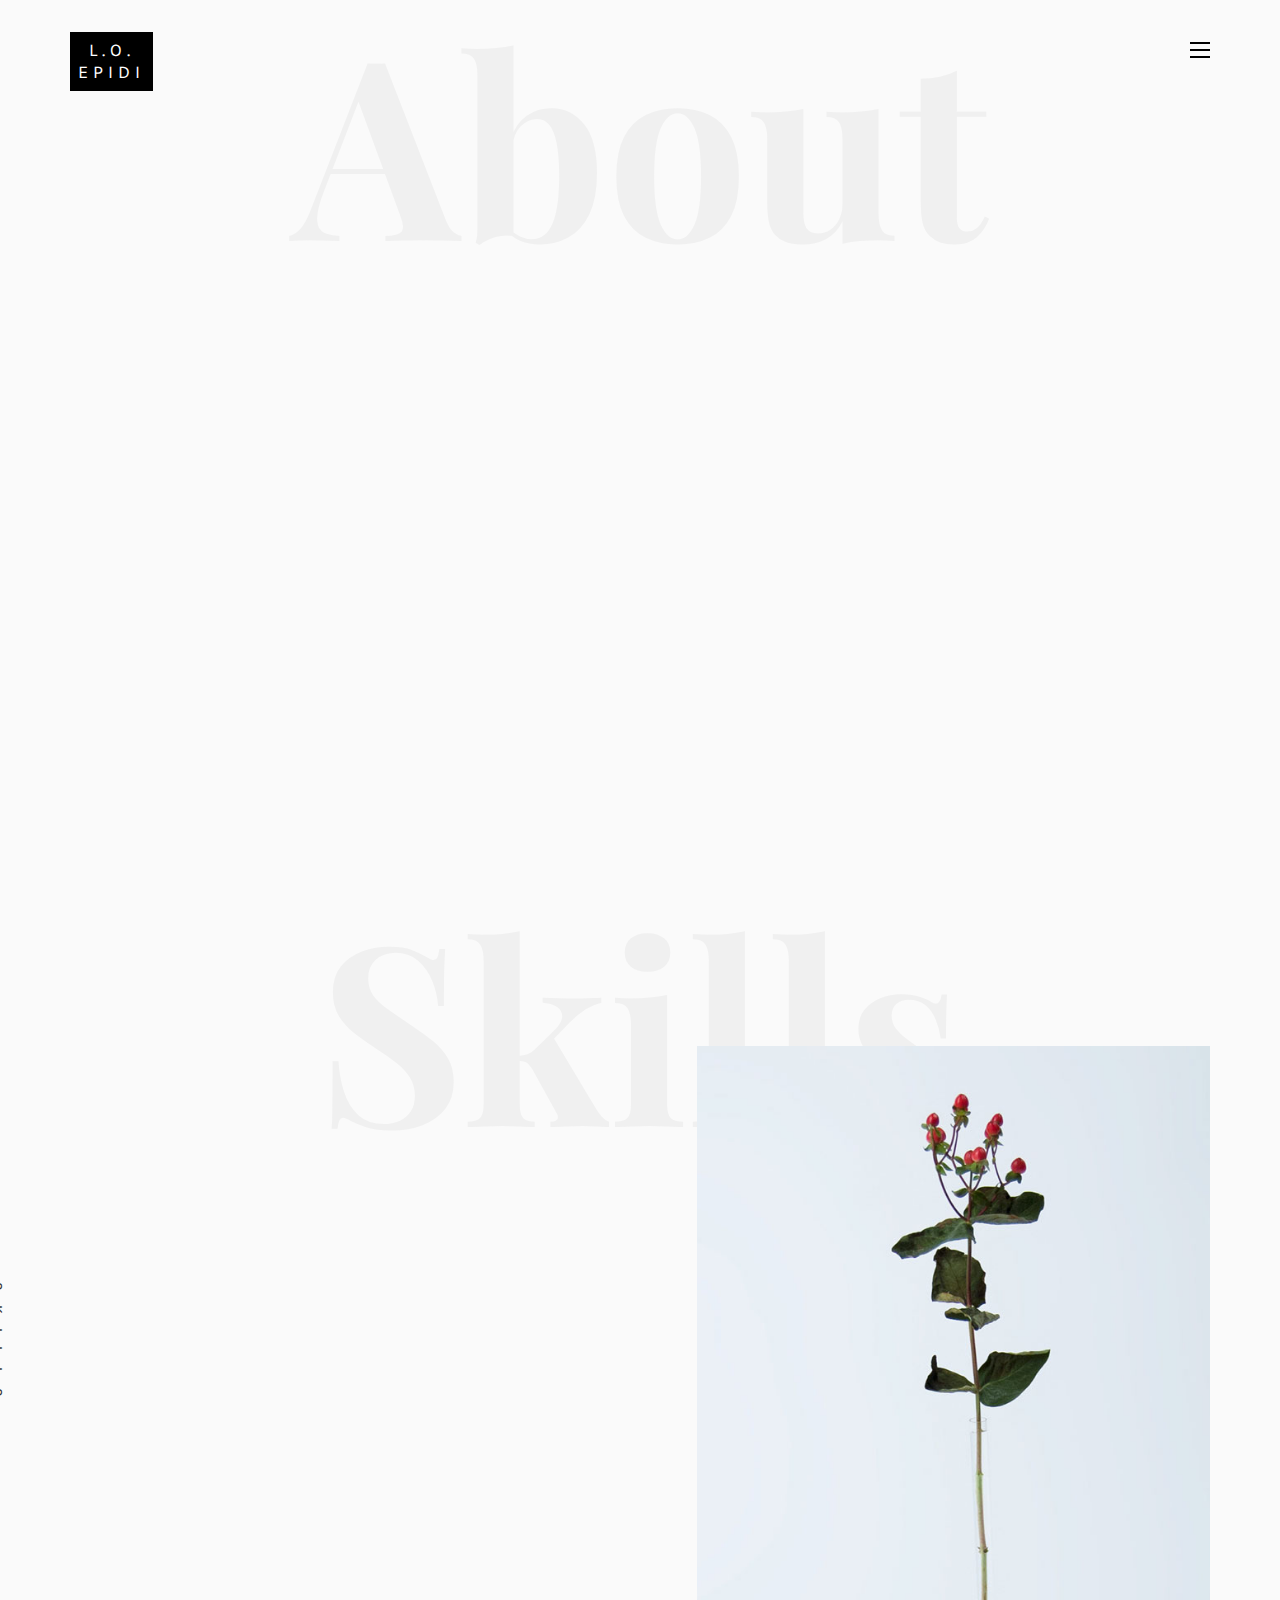
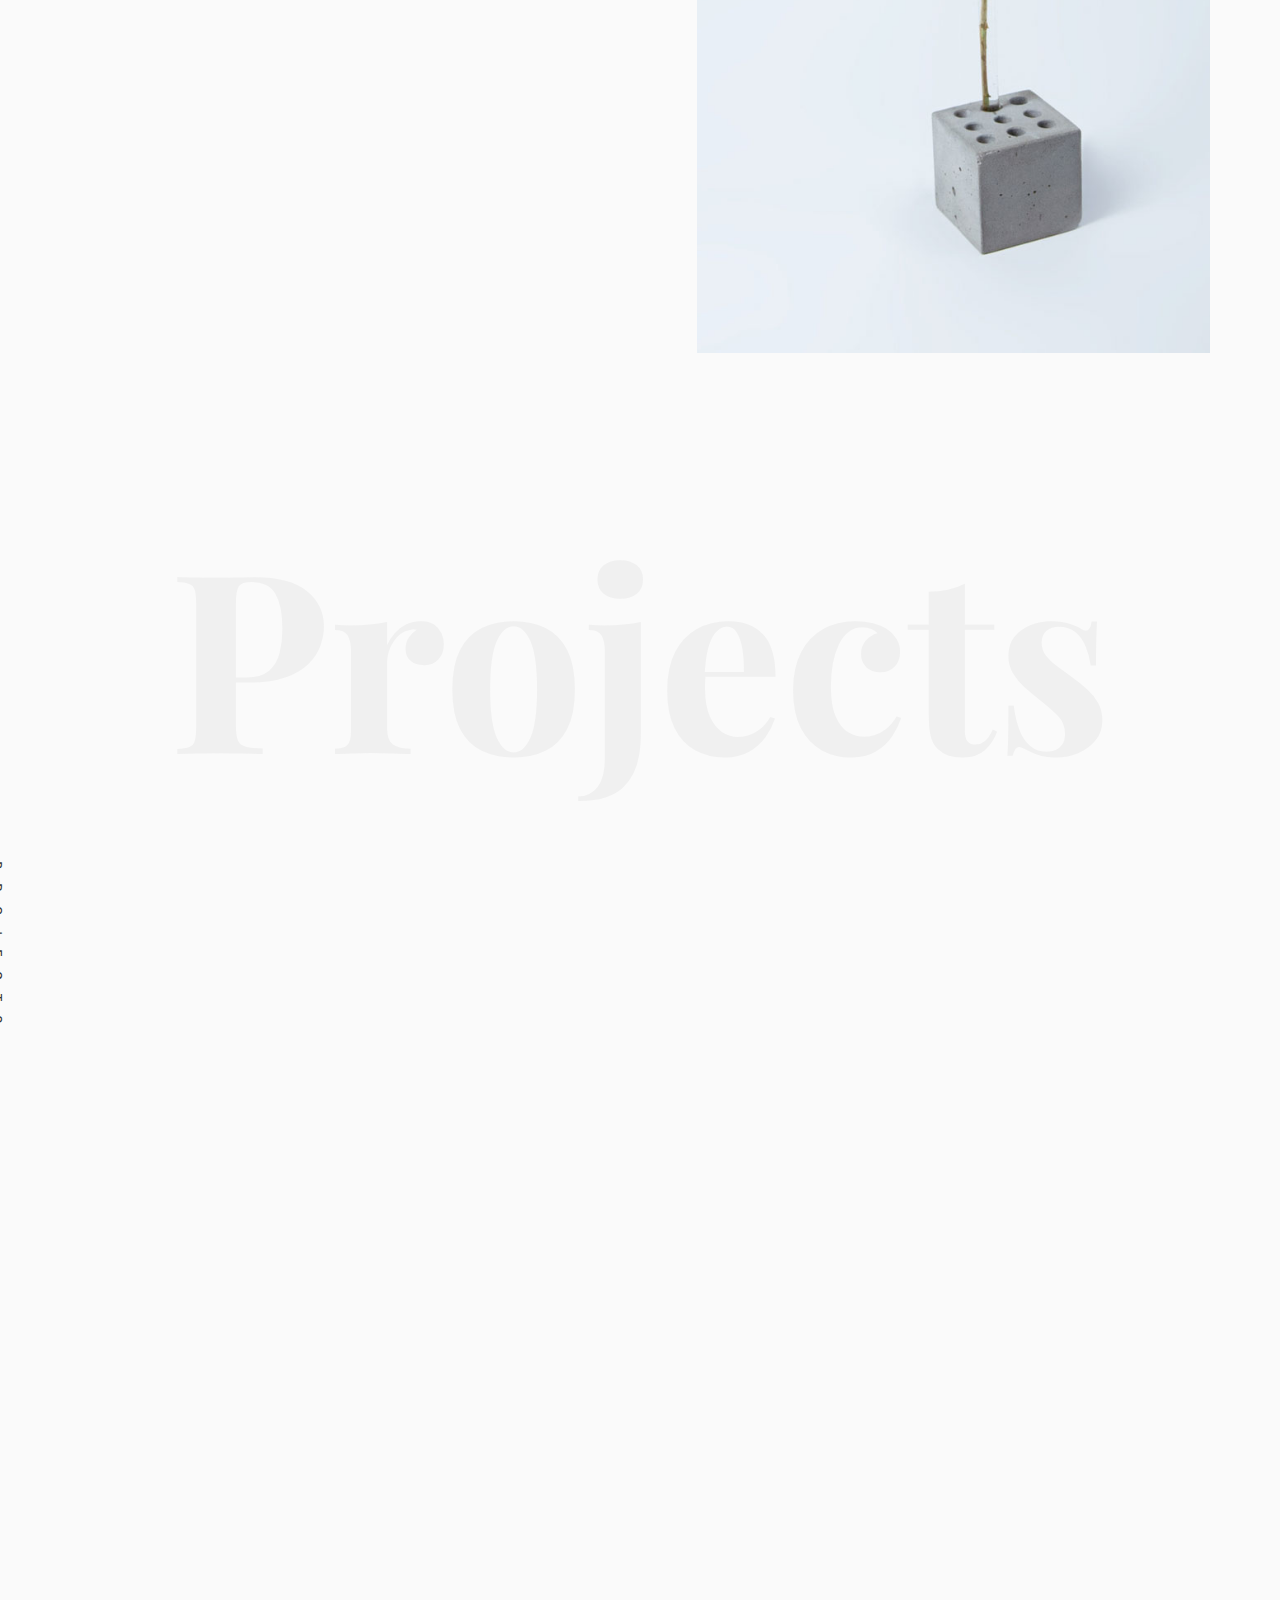
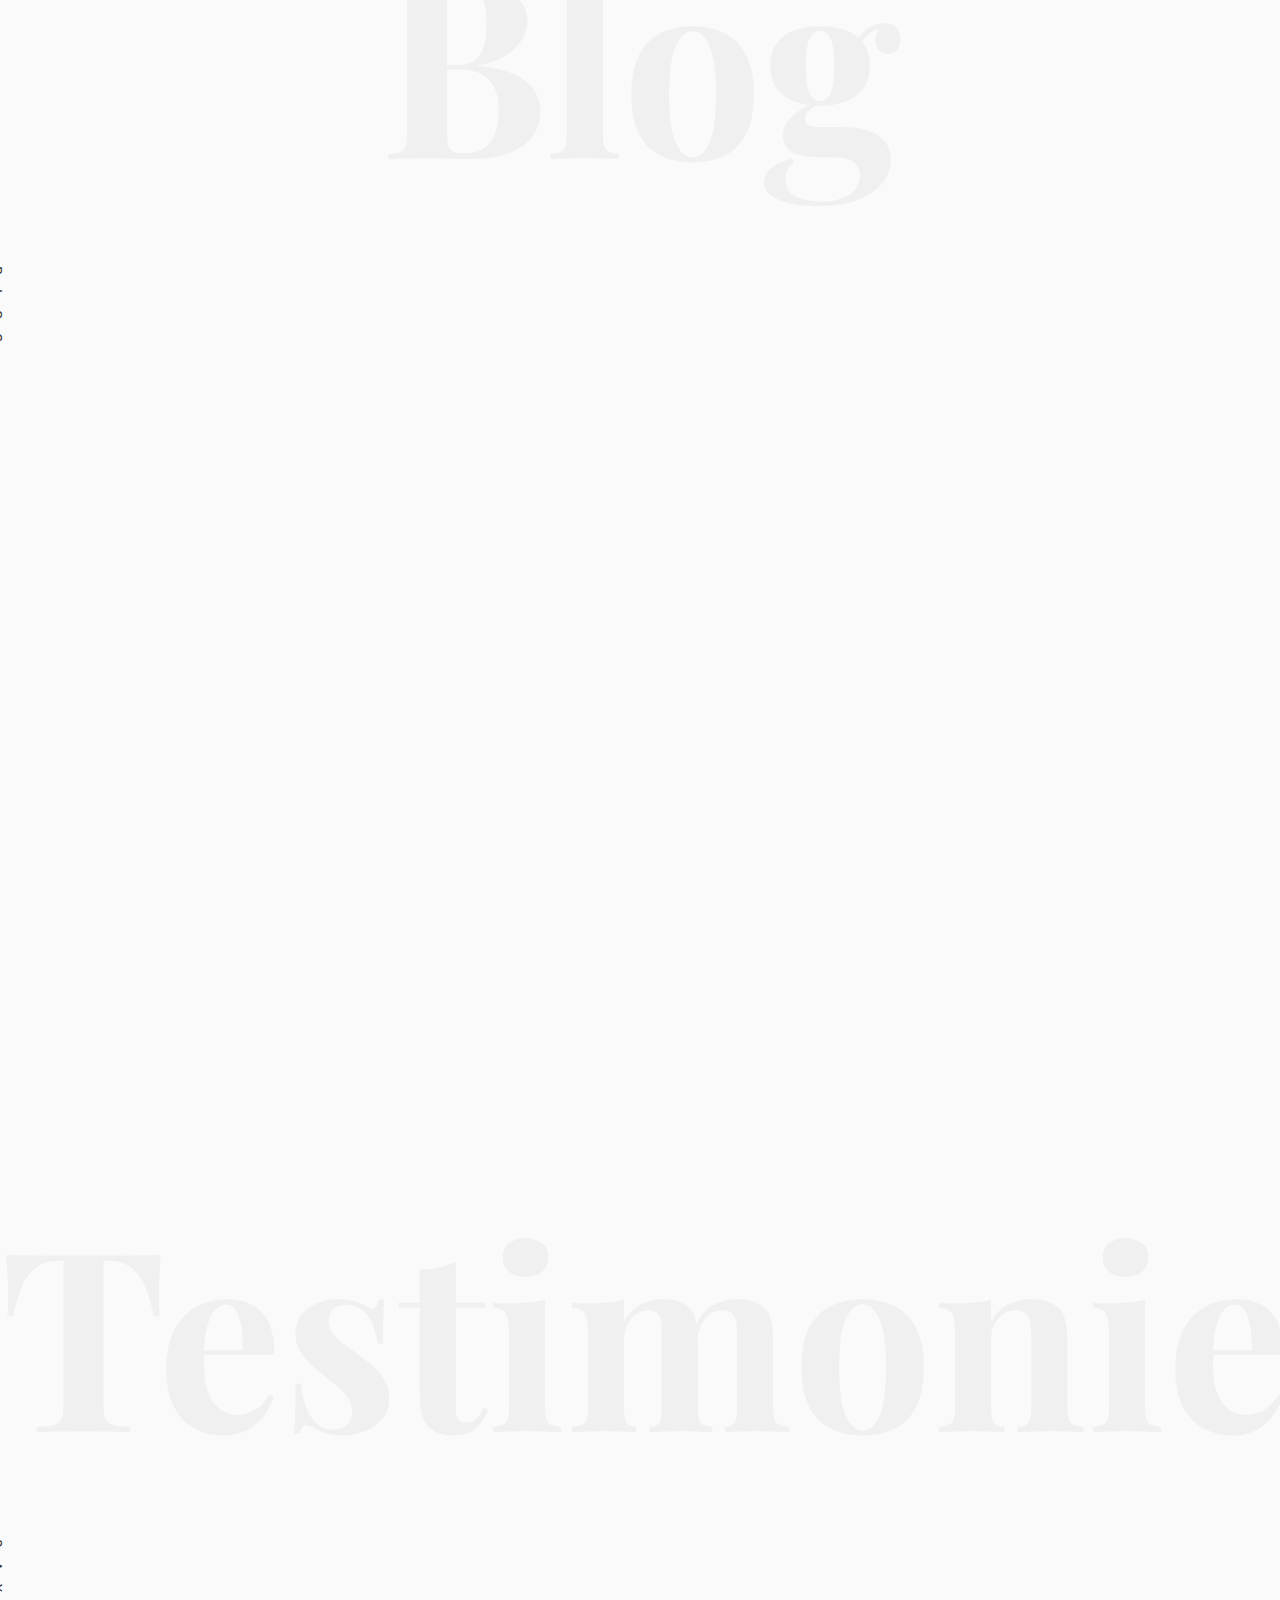
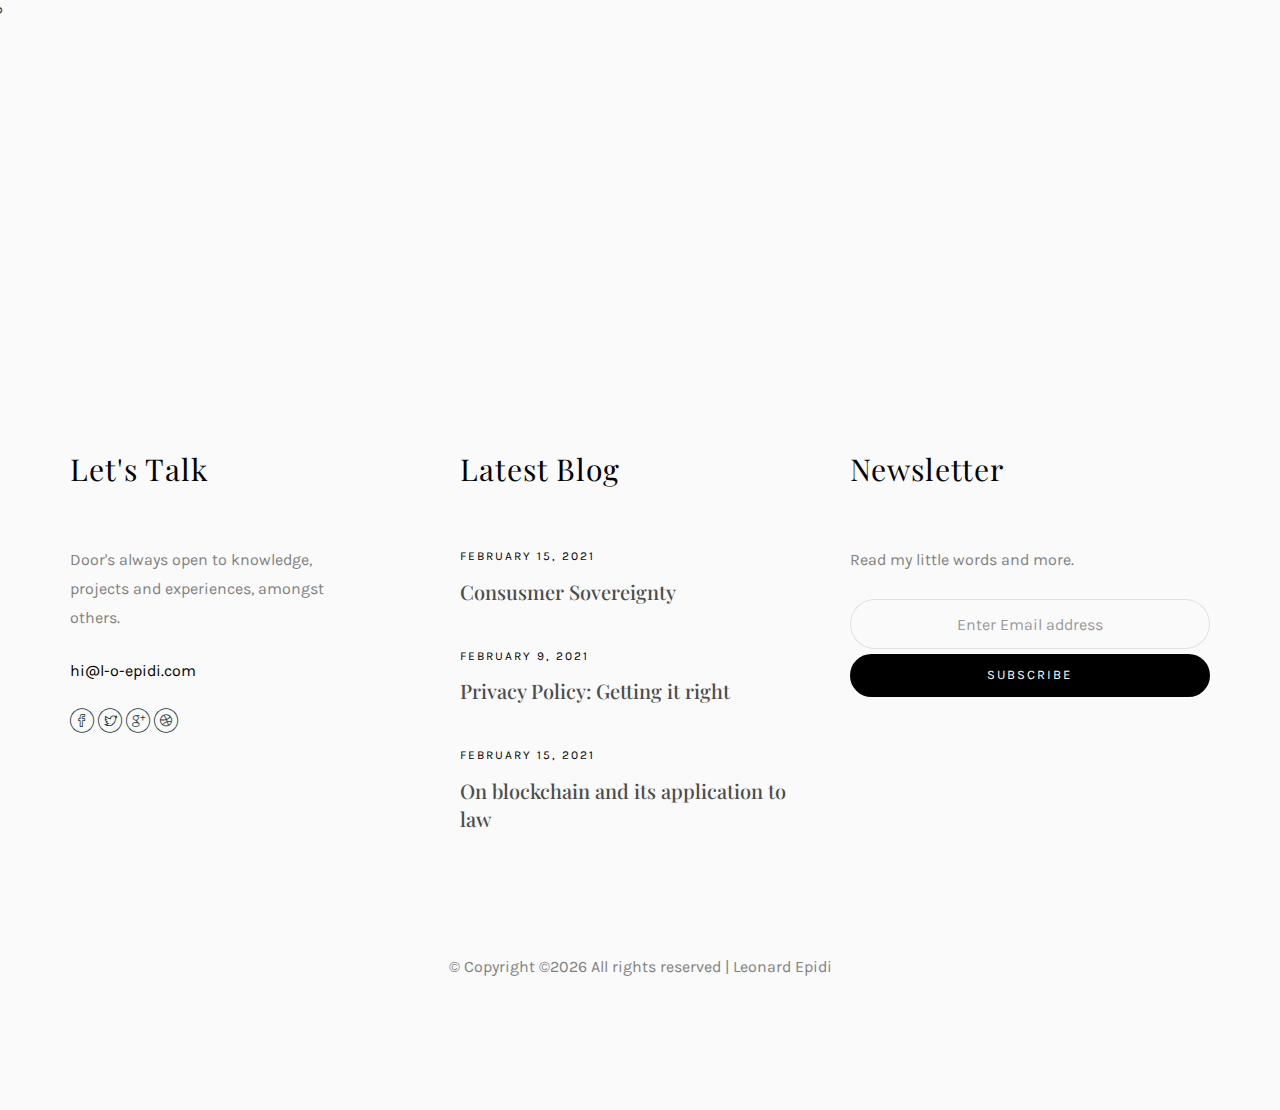
<file: index.html>
<!DOCTYPE HTML>
<html>
	<head>
	<meta charset="utf-8">
	<meta http-equiv="X-UA-Compatible" content="IE=edge">
	<title>Leonard Epidi - Home</title>
	<meta name="viewport" content="width=device-width, initial-scale=1">
	<meta name="description" content="" />
	<meta name="keywords" content="" />
	<meta name="author" content="" />

  <!-- Facebook and Twitter integration -->
	<meta property="og:title" content=""/>
	<meta property="og:image" content=""/>
	<meta property="og:url" content=""/>
	<meta property="og:site_name" content=""/>
	<meta property="og:description" content=""/>
	<meta name="twitter:title" content="" />
	<meta name="twitter:image" content="" />
	<meta name="twitter:url" content="" />
	<meta name="twitter:card" content="" />

	<!-- Place favicon.ico and apple-touch-icon.png in the root directory -->
	<link rel="shortcut icon" href="favicon.ico">

	<link href="https://fonts.googleapis.com/css?family=Karla:400,700" rel="stylesheet">
	<link href="https://fonts.googleapis.com/css?family=Playfair+Display:400,400i,700" rel="stylesheet">
	
	<!-- Animate.css -->
	<link rel="stylesheet" href="css/animate.css">
	<!-- Icomoon Icon Fonts-->
	<link rel="stylesheet" href="css/icomoon.css">
	<!-- Bootstrap  -->
	<link rel="stylesheet" href="css/bootstrap.css">
	<!-- Owl Carousel -->
	<link rel="stylesheet" href="css/owl.carousel.min.css">
	<link rel="stylesheet" href="css/owl.theme.default.min.css">
	<!-- Magnific Popup -->
	<link rel="stylesheet" href="css/magnific-popup.css">

	<link rel="stylesheet" href="css/style.css">


	<!-- Modernizr JS -->
	<script src="js/modernizr-2.6.2.min.js"></script>
	<!-- FOR IE9 below -->
	<!--[if lt IE 9]>
	<script src="js/respond.min.js"></script>
	<![endif]-->

	</head>
	<body>

	<nav id="colorlib-main-nav" role="navigation">
		<a href="#" class="js-colorlib-nav-toggle colorlib-nav-toggle active"><i></i></a>
		<div class="js-fullheight colorlib-table">
			<div class="colorlib-table-cell js-fullheight">
				<div class="row">
					<div class="col-md-12">
						<div class="form-group">
							<input type="text" class="form-control" id="search" placeholder="Enter any key to search...">
							<button type="submit" class="btn btn-primary"><i class="icon-search3"></i></button>
						</div>
					</div>
				</div>
				<div class="row">
					<div class="col-md-12">
						<ul>
							<li class="active"><a href="index.html">Home</a></li>
							<li><a href="skills.html">Skills</a></li>
							<li><a href="projects.html">Projects</a></li>
							<li><a href="blog.html">Blog</a></li>
							<li><a href="about.html">About</a></li>
							<li><a href="contact.html">Contact</a></li>
						</ul>
					</div>
				</div>
				<div class="row">
					<div class="col-md-12">
						<h2 class="head-title">Projects</h2>
						<a href="images/work-1.jpg" class="gallery image-popup-link text-center" style="background-image: url(images/work-1.jpg);">
							<span><i class="icon-search3"></i></span>
						</a>
						<a href="images/work-2.jpg" class="gallery image-popup-link text-center" style="background-image: url(images/work-2.jpg);">
							<span><i class="icon-search3"></i></span>
						</a>
						<a href="images/work-3.jpg" class="gallery image-popup-link text-center" style="background-image: url(images/work-3.jpg);">
							<span><i class="icon-search3"></i></span>
						</a>
						<a href="images/work-4.jpg" class="gallery image-popup-link text-center" style="background-image: url(images/work-4.jpg);">
							<span><i class="icon-search3"></i></span>
						</a>
					</div>
				</div>
			</div>
		</div>
	</nav>
	
	<div id="colorlib-page">
		<header>
			<div class="container">
				<div class="row">
					<div class="col-md-12">
						<div class="colorlib-navbar-brand">
							<a class="colorlib-logo" href="index.html"><span>L.O.</span><span>Epidi</span></a>
						</div>
						<a href="#" class="js-colorlib-nav-toggle colorlib-nav-toggle"><i></i></a>
					</div>
				</div>
			</div>
		</header>
		<div id="colorlib-about">
			<div class="container">
				<div class="row text-center">
					<h2 class="bold">About</h2>
				</div>
				<div class="row">
					<div class="col-md-5 animate-box">
						<div class="owl-carousel3">
							<div class="item">
								<img class="img-responsive about-img" src="images/blackey.jpg" alt="html5 bootstrap template by colorlib.com">
							</div>
							<div class="item">
								<img class="img-responsive about-img" src="images/whitey.jpg" alt="html5 bootstrap template by colorlib.com">
							</div>
						</div>
					</div>
					<div class="col-md-6 col-md-push-1 animate-box">
						<div class="about-desc">
							<div class="owl-carousel3">
								<div class="item">
									<h2><span>Leonard Oreoluwa</span><span>Epidi</span></h2>
								</div>
								<div class="item">
									<h2><span>Attorney, Software Engineer</span><span>And Strategist</span></h2>
								</div>
							</div>
							<div class="desc">
								<div class="rotate">
									<h2 class="heading">About</h2>
								</div>
								<p>Leonard is an international commercial attorney <a href="#"></a> as well as a software engineer and business strategist. He enjoys collaborating with different people and teams on exciting projects and solutions. In his spare time, he writes poetry.</p>
								<p class="colorlib-social-icons">
									<a href="www.linkedin.com/in/leonard-o-epidi"><i class="icon-facebook4"></i></a>
									<a href="www.twitter.com/ore_lenny"><i class="icon-twitter3"></i></a>
									<a href="#"><i class="icon-googleplus"></i></a>
									<a href="#"><i class="icon-dribbble2"></i></a>
								</p>
								<p><a href="#" class="btn btn-primary btn-outline">Contact Me!</a></p>
							</div>
						</div>
					</div>
				</div>
			</div>
		</div>
		<div id="colorlib-services">
			<div class="container">
				<div class="row text-center">
					<h2 class="bold">Skills</h2>
				</div>
				<div class="row">
					<div class="col-md-12">
						<div class="services-flex">
							<div class="one-third">
								<div class="row">
									<div class="col-md-12 col-md-offset-0 animate-box intro-heading">
										<span> Skills</span>
										<h2>My skills cut across</h2>
									</div>
								</div>
								<div class="row">
									<div class="col-md-12">
										<div class="rotate">
											<h2 class="heading">Skills</h2>
										</div>
									</div>
									<div class="col-md-6">
										<div class="services animate-box">
											<h3>1 - International Commercial Law</h3>
											<ul>
												<li>International Intellectual Property Law</li>
												<li>International Trade &amp; Investment Law</li>
												<li>International Banking &amp; Finance Law</li>
												<li>International Dispute Resolution</li>
											</ul>
										</div>
										<div class="services animate-box">
											<h3>2 - Product Management </h3>
											<ul>
												<li>Agile Software Engineering </li>
												<li>Requirements Gathering &amp; User Research</li>
												<li>Lean Software Development</li>
												<li>HTML, CSS &amp; Javascript</li>
											</ul>
										</div>
									</div>
									<div class="col-md-6">
										<div class="services animate-box">
											<h3>3 - Strategy</h3>
											<ul>
												<li>Organizational Strategy</li>
												<li>Competitive Strategy</li>
												<li>Strategic Organizational Design</li>
												<li>Management</li>
												<li>Strategic Shift</li>
											</ul>
										</div>
										<div class="services animate-box">
											<h3>4 - Content</h3>
											<ul>
												<li>Copy &amp; Content Writing </li>
												<li>Graphics Design</li>
												<li>Social Media Management</li>
											</ul>
										</div>
									</div>
								</div>
							</div>
							<div class="one-forth services-img" style="background-image: url(images/img-3.jpg);">
							</div>
						</div>
					</div>
				</div>
			</div>
		</div>

		<div id="colorlib-work">
			<div class="container">
				<div class="row text-center">
					<h2 class="bold">Projects</h2>
				</div>
				<div class="row">
					<div class="col-md-12 col-md-offset-0 text-center animate-box intro-heading">
						<span>Projects</span>
						<h2>Projects</h2>
					</div>
				</div>
				<div class="row">
					<div class="col-md-12">
						<div class="rotate">
							<h2 class="heading">Projects</h2>
						</div>
					</div>
				</div>
				<div class="row">
					<div class="col-md-12">
						<div class="work-entry animate-box">
							<a href="projects.html" class="work-img" style="background-image: url(images/naijanese.jpeg);">
								<div class="display-t">
									<div class="work-name">
										<h2>Naijanese</h2>
									</div>
								</div>
							</a>
							<div class="col-md-4 col-md-offset-4">
								<div class="desc">
									<p>The made in naija mall.</p>
									<p class="read"><a href="www.naijanese.com">View details</a></p>
								</div>
							</div>
						</div>
					</div>
					<div class="col-md-12">
						<div class="work-entry animate-box">
							<a href="projects.html" class="work-img" style="background-image: url(images/BONOe.png);">
								<div class="display-t">
									<div class="work-name">
										<h2>BONO NG</h2>
									</div>
								</div>
							</a>
							<div class="col-md-4 col-md-offset-4">
								<div class="desc">
									<p>The distress helpline of justice.</p>
									<p class="read"><a href="#">View Details</a></p>
								</div>
							</div>
						</div>
					</div>
					<div class="col-md-12">
						<div class="work-entry animate-box">
							<a href="projects.html" class="work-img" style="background-image: url(images/Tuesdey.png);">
								<div class="display-t">
									<div class="work-name">
										<h2>Tuesdey Consulting</h2>
									</div>
								</div>
							</a>
							<div class="col-md-4 col-md-offset-4">
								<div class="desc">
									<p>Softare and internet business advisory.</p>
									<p class="read"><a href="#">View details</a></p>
								</div>
							</div>
						</div>
					</div>
					<div class="col-md-12">
						<div class="work-entry animate-box">
							<a href="projects.html" class="work-img" style="background-image: url(images/work-4.jpg);">
								<div class="display-t">
									<div class="work-name">
										<h2>Black</h2>
									</div>
								</div>
							</a>
							<div class="col-md-4 col-md-offset-4">
								<div class="desc">
									<p>Your one stop shop for the light.</p>
									<p class="read"><a href="#">View details</a></p>
								</div>
							</div>
						</div>
					</div>
				</div>
			</div>
		</div>

		<div id="colorlib-blog">
			<div class="container">
				<div class="row text-center">
					<h2 class="bold">Blog</h2>
				</div>
				<div class="row">
					<div class="col-md-12 col-md-offset-0 text-center animate-box intro-heading">
						<span>Blog</span>
						<h2>A few words</h2>
					</div>
				</div>
				<div class="row">
					<div class="col-md-12">
						<div class="rotate">
							<h2 class="heading"> Blog</h2>
						</div>
					</div>
				</div>
				<div class="row animate-box">
					<div class="owl-carousel1">
						<div class="item">
							<div class="col-md-12">
								<div class="article">
									<a href="blog.html" class="blog-img">
										<img class="img-responsive" src="images/Sovereignteye.png" alt="Customer Sovereignty">
										<div class="overlay"></div>
										<div class="link">
											<span class="read">Read more</h2>
										</div>
									</a>
									<div class="desc">
										<span class="meta">15, Feb 2018</span>
										<h2><a href="blog.html">Customer Sovereignty: Understanding antitrust and competition policies</a></h2>
										<p>When she reached the first hills of the Italic Mountains, she had a last view back on the skyline of her hometown Bookmarksgrove</p>
									</div>
								</div>
							</div>
						</div>
						<div class="item">
							<div class="col-md-12">
								<div class="article">
									<a href="blog.html" class="blog-img">
										<img class="img-responsive" src="images/AfCFTAe.png" alt="AfCFTA">
										<div class="overlay"></div>
										<div class="link">
											<span class="read">Read more</h2>
										</div>
									</a>
									<div class="desc">
										<span class="meta">15, Feb 2018</span>
										<h2><a href="blog.html">AfCFTA: Beyond the fine print</a></h2>
										<p>When she reached the first hills of the Italic Mountains, she had a last view back on the skyline of her hometown Bookmarksgrove</p>
									</div>
								</div>
							</div>
						</div>
						<div class="item">
							<div class="col-md-12">
								<div class="article">
									<a href="blog.html" class="blog-img">
										<img class="img-responsive" src="images/blockchaineye.png" alt="Blockchain law">
										<div class="overlay"></div>
										<div class="link">
											<span class="read">Read more</h2>
										</div>
									</a>
									<div class="desc">
										<span class="meta">15, Feb 2018</span>
										<h2><a href="blog.html">On blockchain and its application to law</a></h2>
										<p>When she reached the first hills of the Italic Mountains, she had a last view back on the skyline of her hometown Bookmarksgrove</p>
									</div>
								</div>
							</div>
						</div>
					</div>
				</div>
			</div>
		</div>

		<div id="colorlib-testimony">
			<div class="container">
				<div class="row text-center">
					<h2 class="bold">Testimonies</h2>
				</div>
				<div class="row">
					<div class="col-md-12 col-md-offset-0 text-center animate-box intro-heading">
						<span>Testimonies</span>
						<h2>They Say</h2>
					</div>
				</div>
				<div class="row">
					<div class="col-md-12">
						<div class="rotate">
							<h2 class="heading">Says</h2>
						</div>
					</div>
				</div>
				<div class="row animate-box">
					<div class="owl-carousel">
						<div class="item">
							<div class="col-md-12 text-center">
								<div class="testimony">
									<blockquote>
										<p>"Every team needs a Leonard."</p>
										<span> &mdash; Tuesdey Consulting Limited</span>
									</blockquote>
								</div>
							</div>
						</div>
						<div class="item">
							<div class="col-md-12 text-center">
								<div class="testimony">
									<blockquote>
										<p>"He brings the right amount of curiosity and skill."</p>
										<span>" &mdash; Legal Spaces</span>
									</blockquote>
								</div>
							</div>
						</div>
						<div class="item">
							<div class="col-md-12 text-center">
								<div class="testimony">
									<blockquote>
										<p>"The very best"</p>
										<span> &mdash; Naijanese</span>
									</blockquote>
								</div>
							</div>
						</div>
					</div>
				</div>
			</div>
		</div>

		<footer>
			<div id="footer">
				<div class="container">
					<div class="row">
						<div class="col-md-4 col-pb-sm">
							<div class="row">
								<div class="col-md-10">
									<h2>Let's Talk</h2>
									<p>Door's always open to knowledge, projects and experiences, amongst others.</p>
									<p><a href="#">hi@l-o-epidi.com</a></p>
									<p class="colorlib-social-icons">
										<a href="www.linkedin.com/in/leonard-o-epidi"><i class="icon-facebook4"></i></a>
										<a href="www.twitter.com/ore_lenny"><i class="icon-twitter3"></i></a>
										<a href="#"><i class="icon-googleplus"></i></a>
										<a href="#"><i class="icon-dribbble2"></i></a>
									</p>
								</div>
							</div>
						</div>
						<div class="col-md-4 col-pb-sm">
							<h2>Latest Blog</h2>
							<div class="f-entry">
								<a href="#" class="featured-img" style="background-image: url(images/img-1.jpg);"></a>
								<div class="desc">
									<span>February 15, 2021</span>
									<h3><a href="#">Consusmer Sovereignty</a></h3>
								</div>
							</div>
							<div class="f-entry">
								<a href="#" class="featured-img" style="background-image: url(images/img-2.jpg);"></a>
								<div class="desc">
									<span>February 9, 2021</span>
									<h3><a href="#">Privacy Policy: Getting it right</a></h3>
								</div>
							</div>
							<div class="f-entry">
								<a href="#" class="featured-img" style="background-image: url(images/img-3.jpg);"></a>
								<div class="desc">
									<span>February 15, 2021</span>
									<h3><a href="#">On blockchain and its application to law</a></h3>
								</div>
							</div>
						</div>
						<div class="col-md-4 col-pb-sm">
							<h2>Newsletter</h2>
							<p>Read my little words and more.</p>
							<div class="subscribe text-center">
								<div class="form-group">
									<input type="text" class="form-control text-center" placeholder="Enter Email address">
									<input type="submit" value="Subscribe" class="btn btn-primary btn-custom">
								</div>
							</div>
						</div>
					</div>
					<div class="row">
						<div class="col-md-12 text-center">
							<p>
								&copy; <!-- Link back to Colorlib can't be removed. Template is licensed under CC BY 3.0. -->
Copyright &copy;<script>document.write(new Date().getFullYear());</script> All rights reserved | Leonard Epidi</i>  <a href="" target="_blank"></a>
<!-- Link back to Colorlib can't be removed. Template is licensed under CC BY 3.0. -->
							</p>
						</div>
					</div>
				</div>
			</div>
		</footer>
	
	</div>

	<!-- jQuery -->
	<script src="js/jquery.min.js"></script>
	<!-- jQuery Easing -->
	<script src="js/jquery.easing.1.3.js"></script>
	<!-- Bootstrap -->
	<script src="js/bootstrap.min.js"></script>
	<!-- Waypoints -->
	<script src="js/jquery.waypoints.min.js"></script>
	<!-- Owl Carousel -->
	<script src="js/owl.carousel.min.js"></script>
	<!-- Magnific Popup -->
	<script src="js/jquery.magnific-popup.min.js"></script>
	<script src="js/magnific-popup-options.js"></script>

	<!-- Main JS (Do not remove) -->
	<script src="js/main.js"></script>

	</body>
</html>
</file>
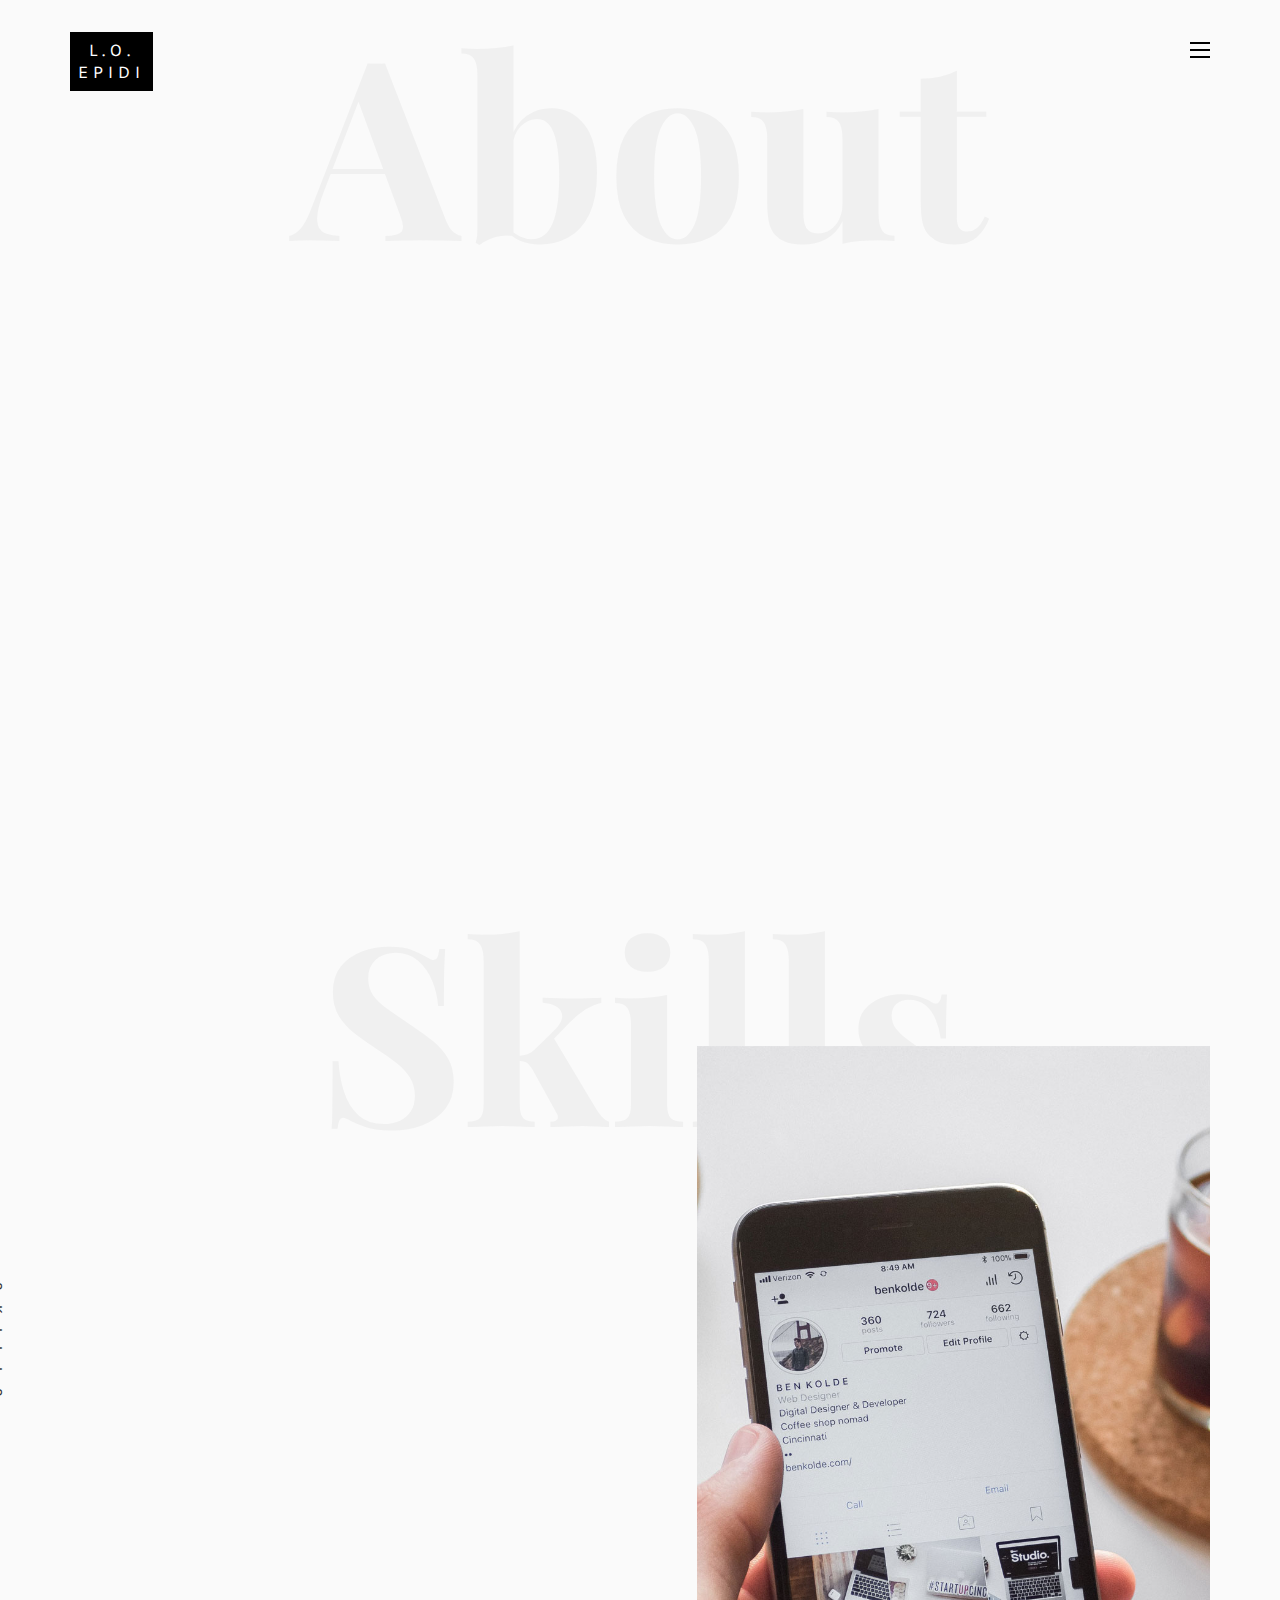
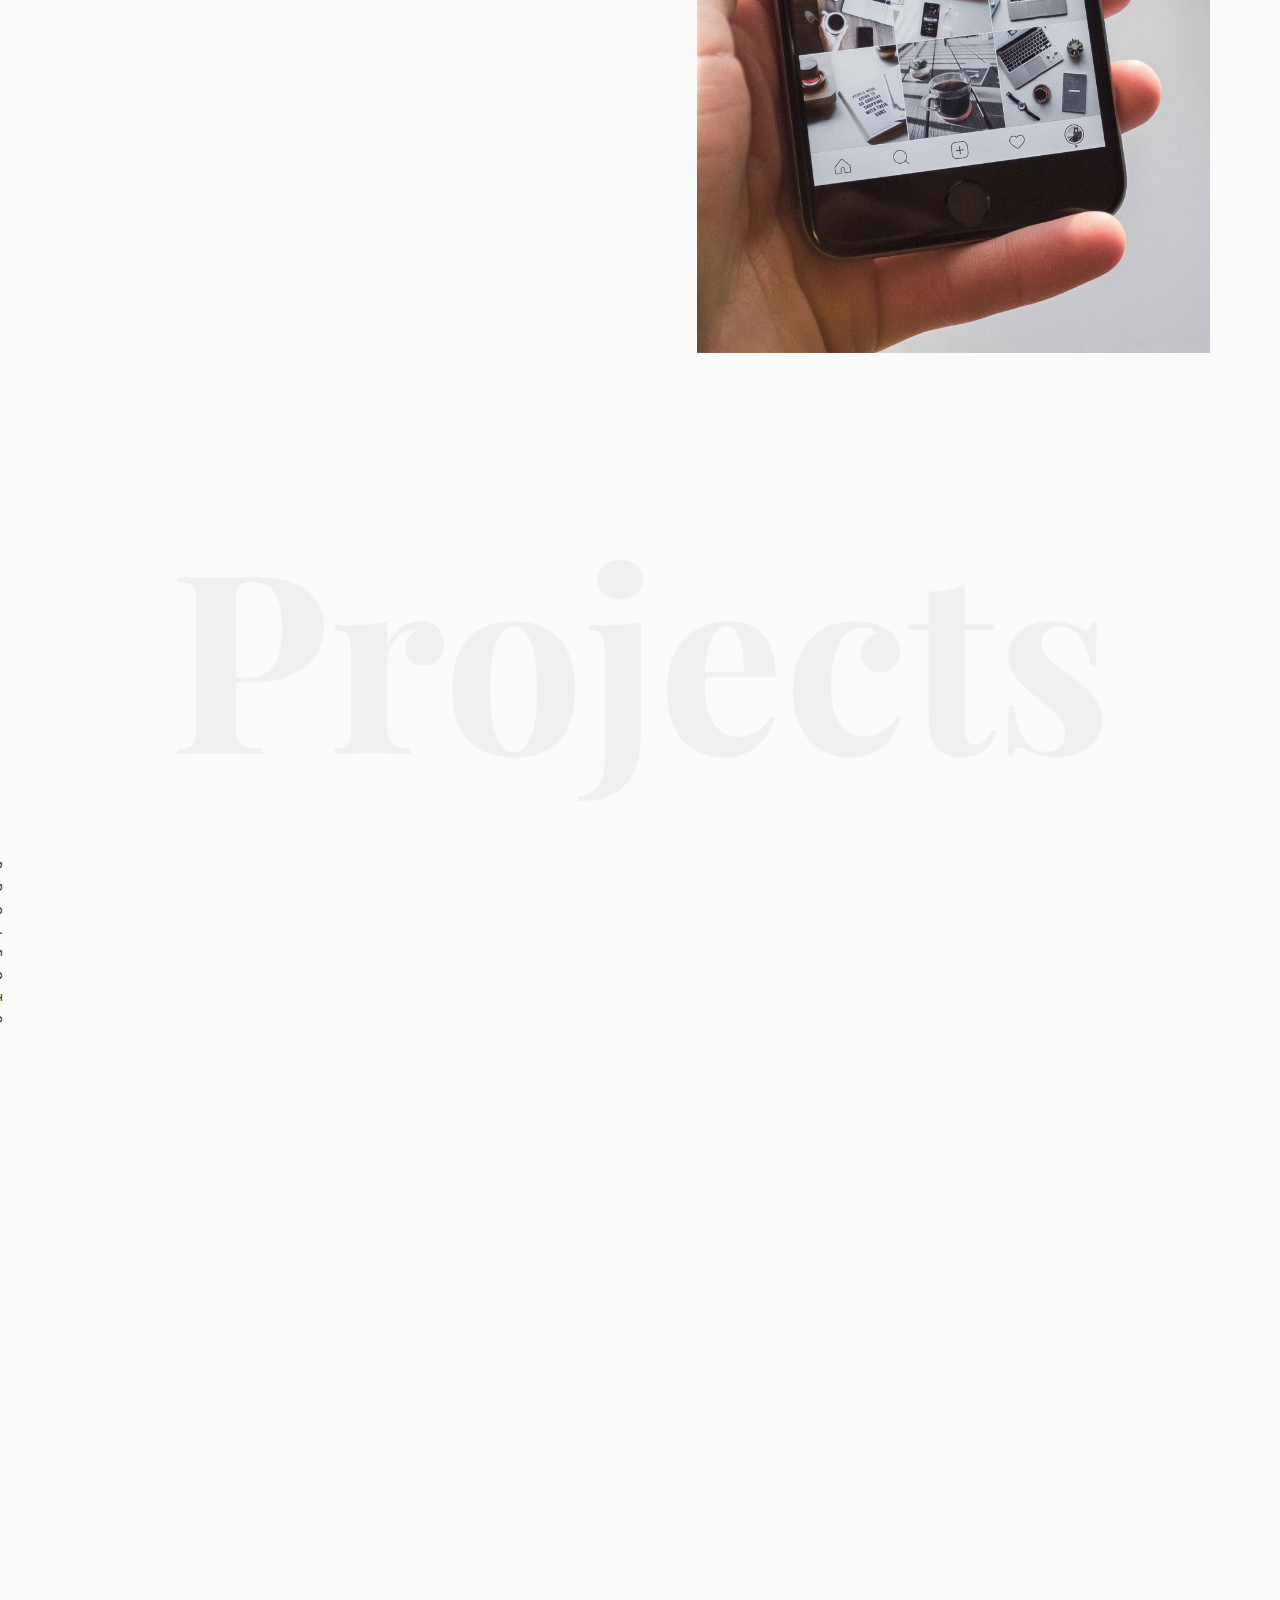
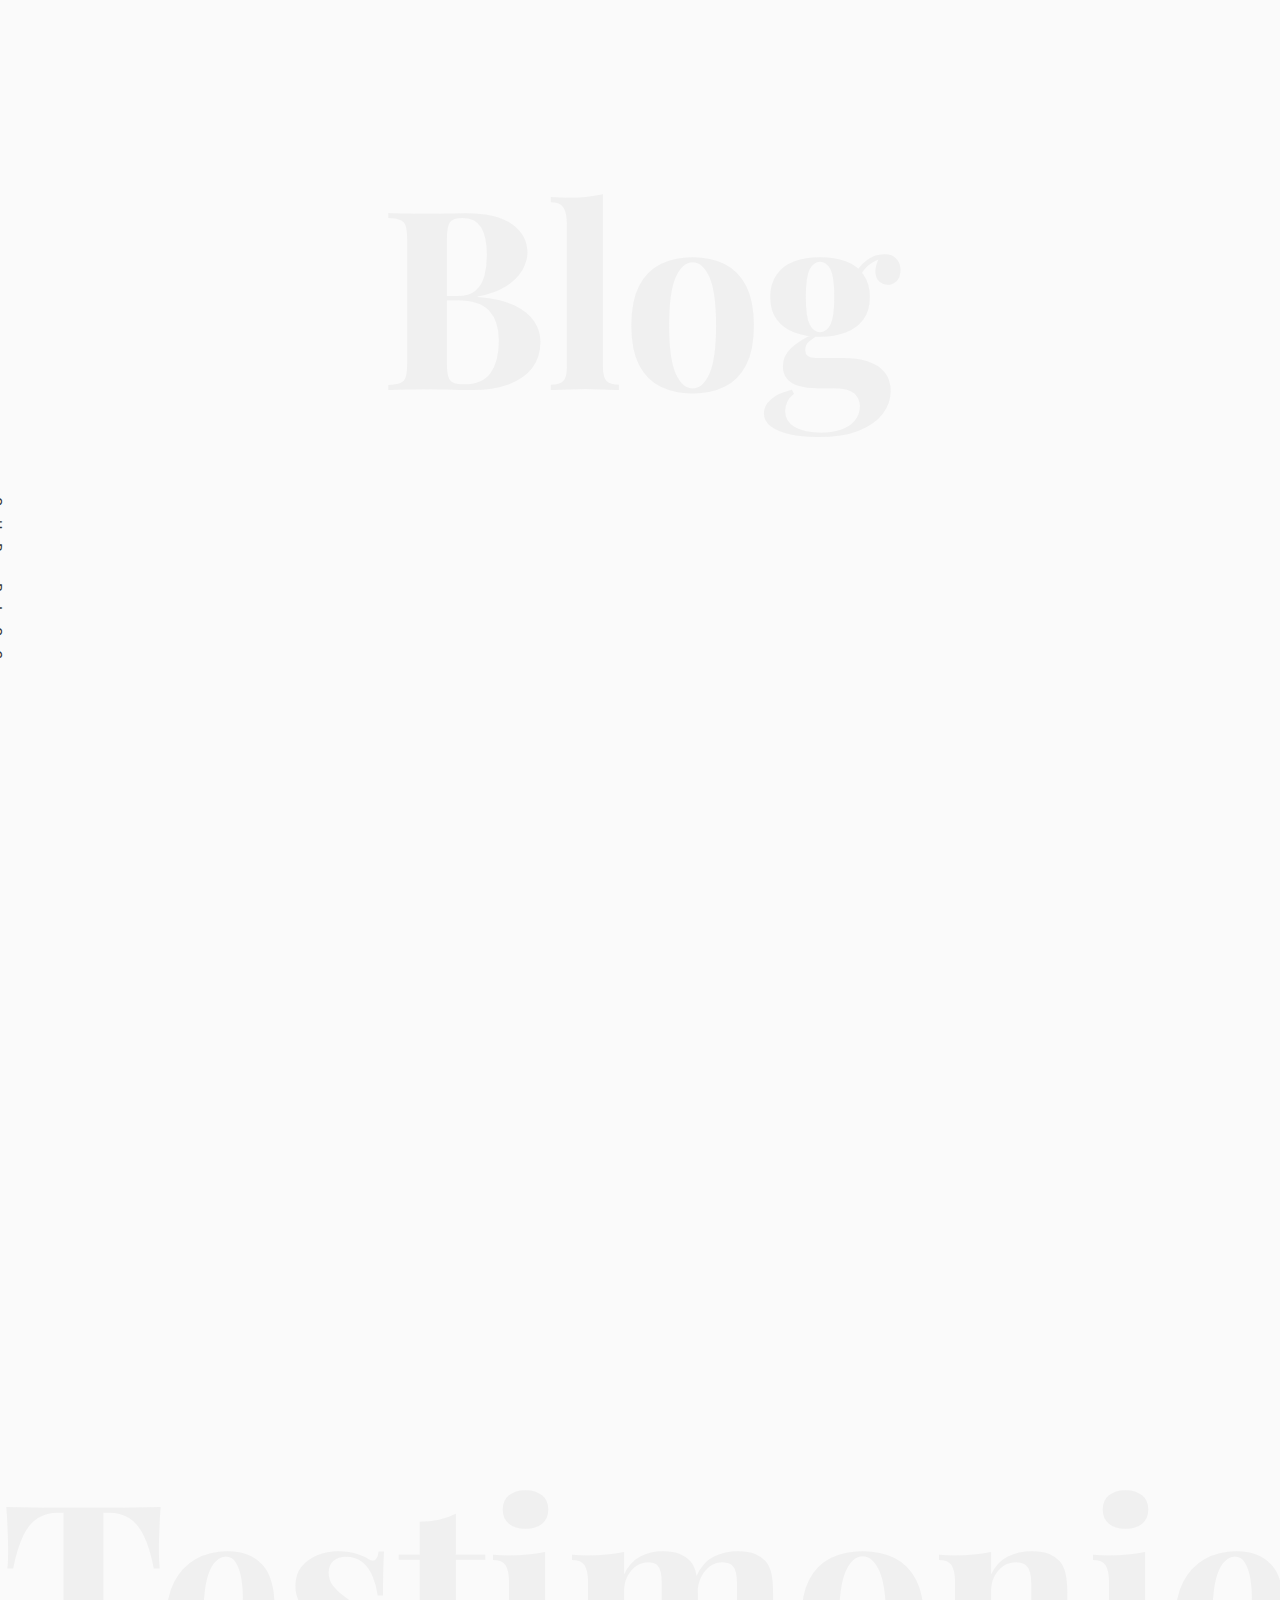
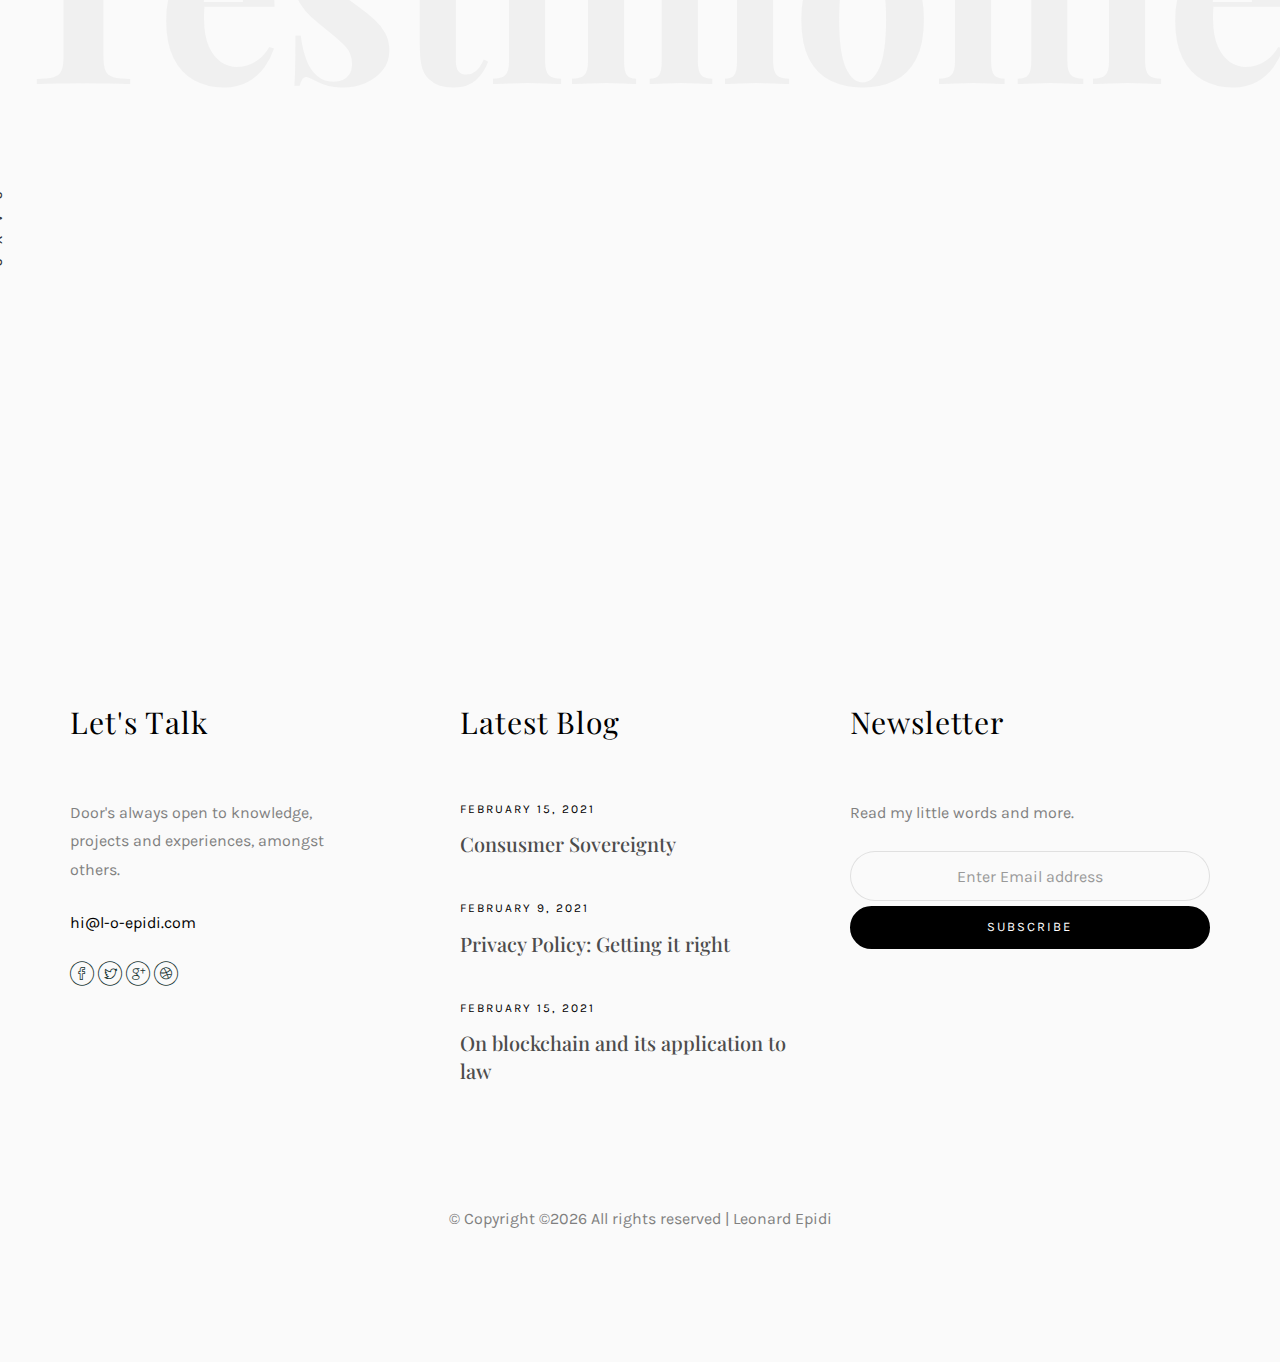
<file: Home/index.html>
<!DOCTYPE HTML>
<html>
	<head>
	<meta charset="utf-8">
	<meta http-equiv="X-UA-Compatible" content="IE=edge">
	<title>Leonard Epidi - Home</title>
	<meta name="viewport" content="width=device-width, initial-scale=1">
	<meta name="description" content="" />
	<meta name="keywords" content="" />
	<meta name="author" content="" />

  <!-- Facebook and Twitter integration -->
	<meta property="og:title" content=""/>
	<meta property="og:image" content=""/>
	<meta property="og:url" content=""/>
	<meta property="og:site_name" content=""/>
	<meta property="og:description" content=""/>
	<meta name="twitter:title" content="" />
	<meta name="twitter:image" content="" />
	<meta name="twitter:url" content="" />
	<meta name="twitter:card" content="" />

	<!-- Place favicon.ico and apple-touch-icon.png in the root directory -->
	<link rel="shortcut icon" href="favicon.ico">

	<link href="https://fonts.googleapis.com/css?family=Karla:400,700" rel="stylesheet">
	<link href="https://fonts.googleapis.com/css?family=Playfair+Display:400,400i,700" rel="stylesheet">
	
	<!-- Animate.css -->
	<link rel="stylesheet" href="css/animate.css">
	<!-- Icomoon Icon Fonts-->
	<link rel="stylesheet" href="css/icomoon.css">
	<!-- Bootstrap  -->
	<link rel="stylesheet" href="css/bootstrap.css">
	<!-- Owl Carousel -->
	<link rel="stylesheet" href="css/owl.carousel.min.css">
	<link rel="stylesheet" href="css/owl.theme.default.min.css">
	<!-- Magnific Popup -->
	<link rel="stylesheet" href="css/magnific-popup.css">

	<link rel="stylesheet" href="css/style.css">


	<!-- Modernizr JS -->
	<script src="js/modernizr-2.6.2.min.js"></script>
	<!-- FOR IE9 below -->
	<!--[if lt IE 9]>
	<script src="js/respond.min.js"></script>
	<![endif]-->

	</head>
	<body>

	<nav id="colorlib-main-nav" role="navigation">
		<a href="#" class="js-colorlib-nav-toggle colorlib-nav-toggle active"><i></i></a>
		<div class="js-fullheight colorlib-table">
			<div class="colorlib-table-cell js-fullheight">
				<div class="row">
					<div class="col-md-12">
						<div class="form-group">
							<input type="text" class="form-control" id="search" placeholder="Enter any key to search...">
							<button type="submit" class="btn btn-primary"><i class="icon-search3"></i></button>
						</div>
					</div>
				</div>
				<div class="row">
					<div class="col-md-12">
						<ul>
							<li class="active"><a href="index.html">Home</a></li>
							<li><a href="skills.html">Skills</a></li>
							<li><a href="work.html">Projects</a></li>
							<li><a href="blog.html">Blog</a></li>
							<li><a href="about.html">About</a></li>
							<li><a href="contact.html">Contact</a></li>
						</ul>
					</div>
				</div>
				<div class="row">
					<div class="col-md-12">
						<h2 class="head-title">Projects</h2>
						<a href="images/work-1.jpg" class="gallery image-popup-link text-center" style="background-image: url(images/work-1.jpg);">
							<span><i class="icon-search3"></i></span>
						</a>
						<a href="images/work-2.jpg" class="gallery image-popup-link text-center" style="background-image: url(images/work-2.jpg);">
							<span><i class="icon-search3"></i></span>
						</a>
						<a href="images/work-3.jpg" class="gallery image-popup-link text-center" style="background-image: url(images/work-3.jpg);">
							<span><i class="icon-search3"></i></span>
						</a>
						<a href="images/work-4.jpg" class="gallery image-popup-link text-center" style="background-image: url(images/work-4.jpg);">
							<span><i class="icon-search3"></i></span>
						</a>
					</div>
				</div>
			</div>
		</div>
	</nav>
	
	<div id="colorlib-page">
		<header>
			<div class="container">
				<div class="row">
					<div class="col-md-12">
						<div class="colorlib-navbar-brand">
							<a class="colorlib-logo" href="index.html"><span>L.O.</span><span>Epidi</span></a>
						</div>
						<a href="#" class="js-colorlib-nav-toggle colorlib-nav-toggle"><i></i></a>
					</div>
				</div>
			</div>
		</header>
		<div id="colorlib-about">
			<div class="container">
				<div class="row text-center">
					<h2 class="bold">About</h2>
				</div>
				<div class="row">
					<div class="col-md-5 animate-box">
						<div class="owl-carousel3">
							<div class="item">
								<img class="img-responsive about-img" src="images/blackey.jpg" alt="html5 bootstrap template by colorlib.com">
							</div>
							<div class="item">
								<img class="img-responsive about-img" src="images/whitey.jpg" alt="html5 bootstrap template by colorlib.com">
							</div>
						</div>
					</div>
					<div class="col-md-6 col-md-push-1 animate-box">
						<div class="about-desc">
							<div class="owl-carousel3">
								<div class="item">
									<h2><span>Leonard Oreoluwa</span><span>Epidi</span></h2>
								</div>
								<div class="item">
									<h2><span>Attorney, Software Engineer</span><span>And Strategist</span></h2>
								</div>
							</div>
							<div class="desc">
								<div class="rotate">
									<h2 class="heading">About</h2>
								</div>
								<p>Leonard is an international commercial attorney <a href="#"></a> as well as a self-taught software engineer and business strategist. He is a seasoned orator who enjoys collaborating with different people and teams on exciting projects and solutions. In his spare time, he writes poetry.</p>
								<p class="colorlib-social-icons">
									<a href="www.linkedin.com/in/leonard-o-epidi"><i class="icon-facebook4"></i></a>
									<a href="www.twitter.com/ore_lenny"><i class="icon-twitter3"></i></a>
									<a href="#"><i class="icon-googleplus"></i></a>
									<a href="#"><i class="icon-dribbble2"></i></a>
								</p>
								<p><a href="#" class="btn btn-primary btn-outline">Contact Me!</a></p>
							</div>
						</div>
					</div>
				</div>
			</div>
		</div>
		<div id="colorlib-services">
			<div class="container">
				<div class="row text-center">
					<h2 class="bold">Skills</h2>
				</div>
				<div class="row">
					<div class="col-md-12">
						<div class="services-flex">
							<div class="one-third">
								<div class="row">
									<div class="col-md-12 col-md-offset-0 animate-box intro-heading">
										<span> Skills</span>
										<h2>My skills cut across</h2>
									</div>
								</div>
								<div class="row">
									<div class="col-md-12">
										<div class="rotate">
											<h2 class="heading">Skills</h2>
										</div>
									</div>
									<div class="col-md-6">
										<div class="services animate-box">
											<h3>1 - International Commercial Law</h3>
											<ul>
												<li>International Intellectual Property Law</li>
												<li>International Trade &amp; Investment Law</li>
												<li>International Banking &amp; Finance Law</li>
												<li>International Dispute Resolution</li>
											</ul>
										</div>
										<div class="services animate-box">
											<h3>2 - Product Management </h3>
											<ul>
												<li>Agile Software Engineering </li>
												<li>Requirements Gathering &amp; User Research</li>
												<li>Lean Software Development</li>
												<li>HTML, CSS &amp; Javascript</li>
											</ul>
										</div>
									</div>
									<div class="col-md-6">
										<div class="services animate-box">
											<h3>3 - Strategy</h3>
											<ul>
												<li>Organizational Strategy</li>
												<li>Competitive Strategy</li>
												<li>Strategic Organizational Design</li>
												<li>Management</li>
												<li>Strategic Shift</li>
											</ul>
										</div>
										<div class="services animate-box">
											<h3>4 - Content</h3>
											<ul>
												<li>Copy &amp; Content Writing </li>
												<li>Graphics Design</li>
												<li>Social Media Management</li>
											</ul>
										</div>
									</div>
								</div>
							</div>
							<div class="one-forth services-img" style="background-image: url(images/services-img-1.jpg);">
							</div>
						</div>
					</div>
				</div>
			</div>
		</div>

		<div id="colorlib-work">
			<div class="container">
				<div class="row text-center">
					<h2 class="bold">Projects</h2>
				</div>
				<div class="row">
					<div class="col-md-12 col-md-offset-0 text-center animate-box intro-heading">
						<span>Projects</span>
						<h2>Projects</h2>
					</div>
				</div>
				<div class="row">
					<div class="col-md-12">
						<div class="rotate">
							<h2 class="heading">Projects</h2>
						</div>
					</div>
				</div>
				<div class="row">
					<div class="col-md-12">
						<div class="work-entry animate-box">
							<a href="projects.html" class="work-img" style="background-image: url(images/work-1.jpg);">
								<div class="display-t">
									<div class="work-name">
										<h2>Naijanese</h2>
									</div>
								</div>
							</a>
							<div class="col-md-4 col-md-offset-4">
								<div class="desc">
									<p>The made in naija mall.</p>
									<p class="read"><a href="www.naijanese.com">View details</a></p>
								</div>
							</div>
						</div>
					</div>
					<div class="col-md-12">
						<div class="work-entry animate-box">
							<a href="projects.html" class="work-img" style="background-image: url(images/work-2.jpg);">
								<div class="display-t">
									<div class="work-name">
										<h2>BONO NG</h2>
									</div>
								</div>
							</a>
							<div class="col-md-4 col-md-offset-4">
								<div class="desc">
									<p>The distress helpline of justice.</p>
									<p class="read"><a href="#">View Details</a></p>
								</div>
							</div>
						</div>
					</div>
					<div class="col-md-12">
						<div class="work-entry animate-box">
							<a href="projects.html" class="work-img" style="background-image: url(images/work-3.jpg);">
								<div class="display-t">
									<div class="work-name">
										<h2>Tuesdey Consulting</h2>
									</div>
								</div>
							</a>
							<div class="col-md-4 col-md-offset-4">
								<div class="desc">
									<p>Far far away, behind the word mountains, far from the countries Vokalia and Consonantia, there live the blind texts. Separated they live in Bookmarksgrove right at the coast of the Semantics, a large language ocean.</p>
									<p class="read"><a href="#">View details</a></p>
								</div>
							</div>
						</div>
					</div>
					<div class="col-md-12">
						<div class="work-entry animate-box">
							<a href="projects.html" class="work-img" style="background-image: url(images/work-4.jpg);">
								<div class="display-t">
									<div class="work-name">
										<h2>Black</h2>
									</div>
								</div>
							</a>
							<div class="col-md-4 col-md-offset-4">
								<div class="desc">
									<p>Far far away, behind the word mountains, far from the countries Vokalia and Consonantia, there live the blind texts. Separated they live in Bookmarksgrove right at the coast of the Semantics, a large language ocean.</p>
									<p class="read"><a href="#">View details</a></p>
								</div>
							</div>
						</div>
					</div>
				</div>
			</div>
		</div>

		<div id="colorlib-blog">
			<div class="container">
				<div class="row text-center">
					<h2 class="bold">Blog</h2>
				</div>
				<div class="row">
					<div class="col-md-12 col-md-offset-0 text-center animate-box intro-heading">
						<span>Blog</span>
						<h2>A few words</h2>
					</div>
				</div>
				<div class="row">
					<div class="col-md-12">
						<div class="rotate">
							<h2 class="heading">Our Blog</h2>
						</div>
					</div>
				</div>
				<div class="row animate-box">
					<div class="owl-carousel1">
						<div class="item">
							<div class="col-md-12">
								<div class="article">
									<a href="blog.html" class="blog-img">
										<img class="img-responsive" src="images/img-1.jpg" alt="html5 bootstrap by colorlib.com">
										<div class="overlay"></div>
										<div class="link">
											<span class="read">Read more</h2>
										</div>
									</a>
									<div class="desc">
										<span class="meta">15, Feb 2018</span>
										<h2><a href="blog.html">Customer Sovereignty: Understanding antitrust and competition policies</a></h2>
										<p>When she reached the first hills of the Italic Mountains, she had a last view back on the skyline of her hometown Bookmarksgrove</p>
									</div>
								</div>
							</div>
						</div>
						<div class="item">
							<div class="col-md-12">
								<div class="article">
									<a href="blog.html" class="blog-img">
										<img class="img-responsive" src="images/img-2.jpg" alt="html5 bootstrap by colorlib.com">
										<div class="overlay"></div>
										<div class="link">
											<span class="read">Read more</h2>
										</div>
									</a>
									<div class="desc">
										<span class="meta">15, Feb 2018</span>
										<h2><a href="blog.html">AfCFTA: Beyond the fine print</a></h2>
										<p>When she reached the first hills of the Italic Mountains, she had a last view back on the skyline of her hometown Bookmarksgrove</p>
									</div>
								</div>
							</div>
						</div>
						<div class="item">
							<div class="col-md-12">
								<div class="article">
									<a href="blog.html" class="blog-img">
										<img class="img-responsive" src="images/img-3.jpg" alt="html5 bootstrap by colorlib.com">
										<div class="overlay"></div>
										<div class="link">
											<span class="read">Read more</h2>
										</div>
									</a>
									<div class="desc">
										<span class="meta">15, Feb 2018</span>
										<h2><a href="blog.html">On blockchain and its application to law</a></h2>
										<p>When she reached the first hills of the Italic Mountains, she had a last view back on the skyline of her hometown Bookmarksgrove</p>
									</div>
								</div>
							</div>
						</div>
					</div>
				</div>
			</div>
		</div>

		<div id="colorlib-testimony">
			<div class="container">
				<div class="row text-center">
					<h2 class="bold">Testimonies</h2>
				</div>
				<div class="row">
					<div class="col-md-12 col-md-offset-0 text-center animate-box intro-heading">
						<span>Testimonies</span>
						<h2>They Say</h2>
					</div>
				</div>
				<div class="row">
					<div class="col-md-12">
						<div class="rotate">
							<h2 class="heading">Says</h2>
						</div>
					</div>
				</div>
				<div class="row animate-box">
					<div class="owl-carousel">
						<div class="item">
							<div class="col-md-12 text-center">
								<div class="testimony">
									<blockquote>
										<p>"Every team needs a Leonard."</p>
										<span> &mdash; Tuesdey Consulting Limited</span>
									</blockquote>
								</div>
							</div>
						</div>
						<div class="item">
							<div class="col-md-12 text-center">
								<div class="testimony">
									<blockquote>
										<p>"He brings the right amount of curiosity and skill."</p>
										<span>" &mdash; Legal Spaces</span>
									</blockquote>
								</div>
							</div>
						</div>
						<div class="item">
							<div class="col-md-12 text-center">
								<div class="testimony">
									<blockquote>
										<p>"The very best"</p>
										<span> &mdash; Naijanese</span>
									</blockquote>
								</div>
							</div>
						</div>
					</div>
				</div>
			</div>
		</div>

		<footer>
			<div id="footer">
				<div class="container">
					<div class="row">
						<div class="col-md-4 col-pb-sm">
							<div class="row">
								<div class="col-md-10">
									<h2>Let's Talk</h2>
									<p>Door's always open to knowledge, projects and experiences, amongst others.</p>
									<p><a href="#">hi@l-o-epidi.com</a></p>
									<p class="colorlib-social-icons">
										<a href="www.linkedin.com/in/leonard-o-epidi"><i class="icon-facebook4"></i></a>
										<a href="www.twitter.com/ore_lenny"><i class="icon-twitter3"></i></a>
										<a href="#"><i class="icon-googleplus"></i></a>
										<a href="#"><i class="icon-dribbble2"></i></a>
									</p>
								</div>
							</div>
						</div>
						<div class="col-md-4 col-pb-sm">
							<h2>Latest Blog</h2>
							<div class="f-entry">
								<a href="#" class="featured-img" style="background-image: url(images/img-1.jpg);"></a>
								<div class="desc">
									<span>February 15, 2021</span>
									<h3><a href="#">Consusmer Sovereignty</a></h3>
								</div>
							</div>
							<div class="f-entry">
								<a href="#" class="featured-img" style="background-image: url(images/img-2.jpg);"></a>
								<div class="desc">
									<span>February 9, 2021</span>
									<h3><a href="#">Privacy Policy: Getting it right</a></h3>
								</div>
							</div>
							<div class="f-entry">
								<a href="#" class="featured-img" style="background-image: url(images/img-3.jpg);"></a>
								<div class="desc">
									<span>February 15, 2021</span>
									<h3><a href="#">On blockchain and its application to law</a></h3>
								</div>
							</div>
						</div>
						<div class="col-md-4 col-pb-sm">
							<h2>Newsletter</h2>
							<p>Read my little words and more.</p>
							<div class="subscribe text-center">
								<div class="form-group">
									<input type="text" class="form-control text-center" placeholder="Enter Email address">
									<input type="submit" value="Subscribe" class="btn btn-primary btn-custom">
								</div>
							</div>
						</div>
					</div>
					<div class="row">
						<div class="col-md-12 text-center">
							<p>
								&copy; <!-- Link back to Colorlib can't be removed. Template is licensed under CC BY 3.0. -->
Copyright &copy;<script>document.write(new Date().getFullYear());</script> All rights reserved | Leonard Epidi</i>  <a href="" target="_blank"></a>
<!-- Link back to Colorlib can't be removed. Template is licensed under CC BY 3.0. -->
							</p>
						</div>
					</div>
				</div>
			</div>
		</footer>
	
	</div>

	<!-- jQuery -->
	<script src="js/jquery.min.js"></script>
	<!-- jQuery Easing -->
	<script src="js/jquery.easing.1.3.js"></script>
	<!-- Bootstrap -->
	<script src="js/bootstrap.min.js"></script>
	<!-- Waypoints -->
	<script src="js/jquery.waypoints.min.js"></script>
	<!-- Owl Carousel -->
	<script src="js/owl.carousel.min.js"></script>
	<!-- Magnific Popup -->
	<script src="js/jquery.magnific-popup.min.js"></script>
	<script src="js/magnific-popup-options.js"></script>

	<!-- Main JS (Do not remove) -->
	<script src="js/main.js"></script>

	</body>
</html>
</file>
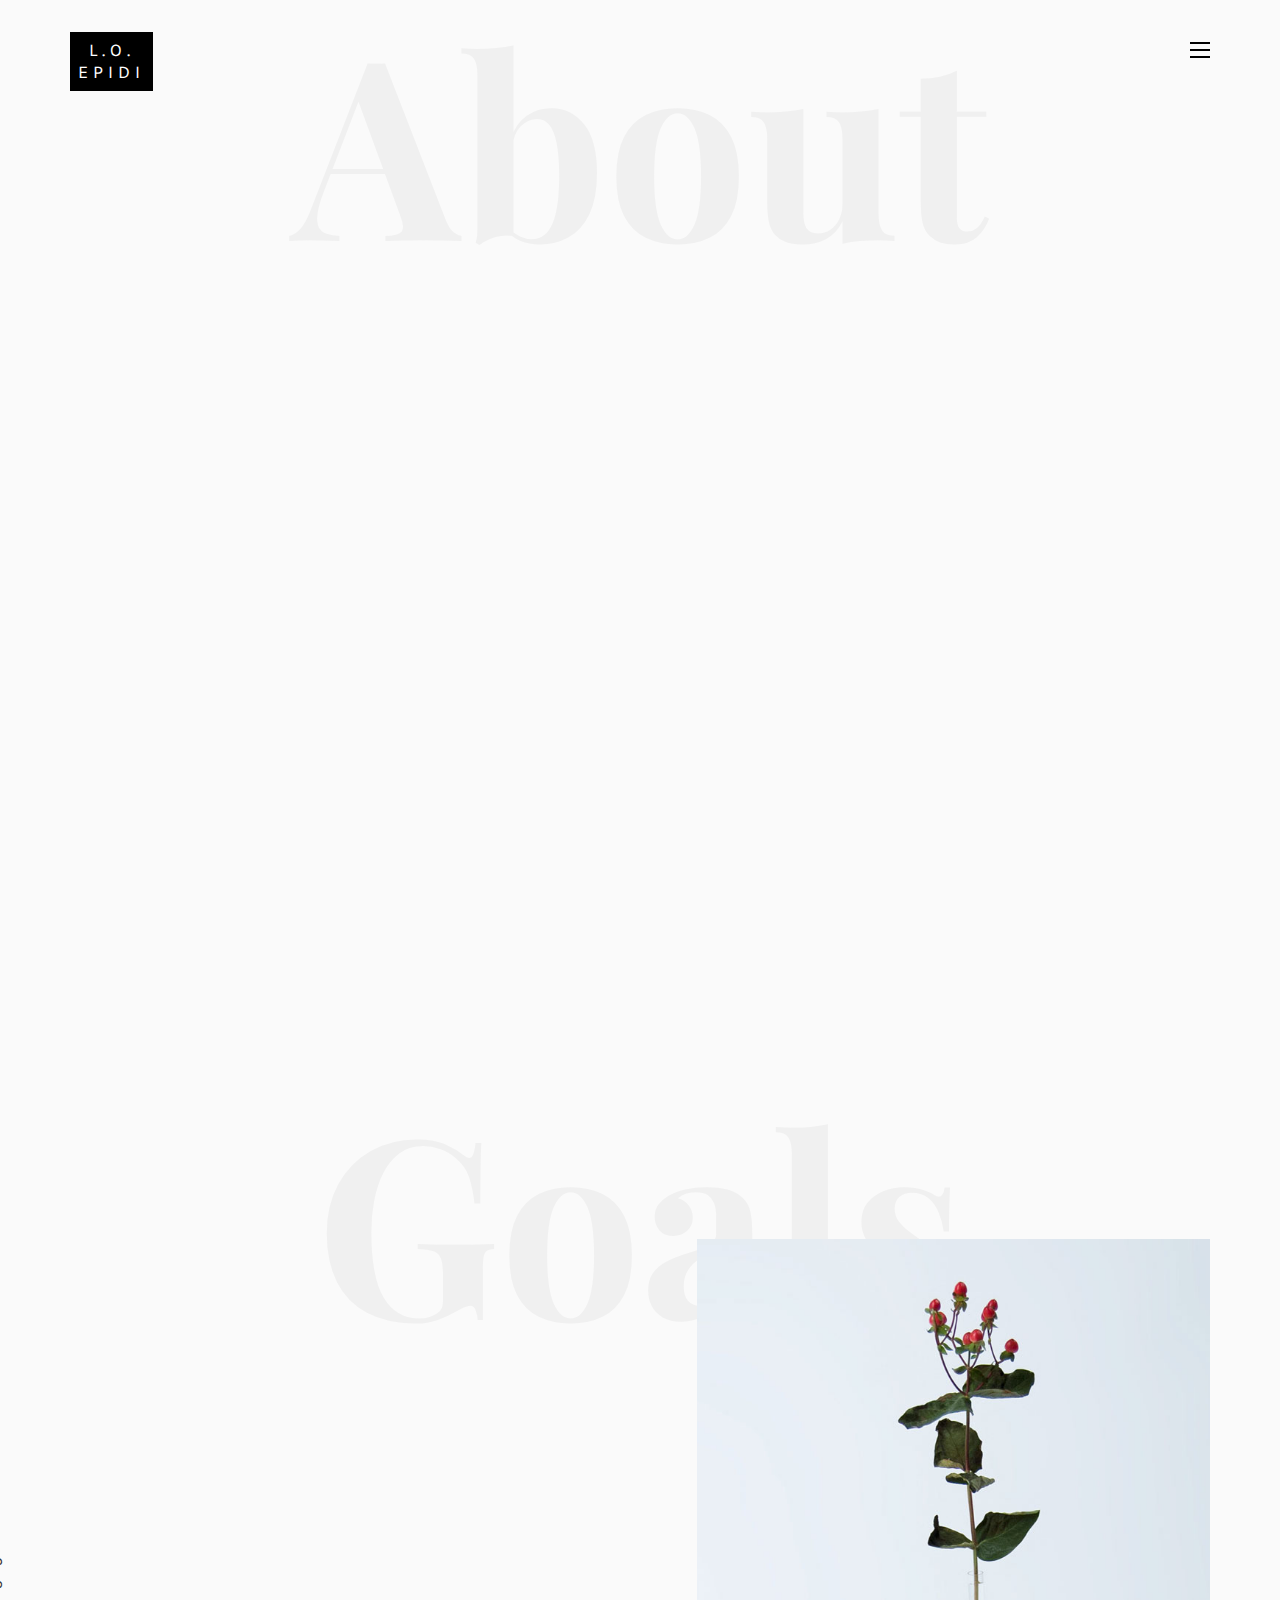
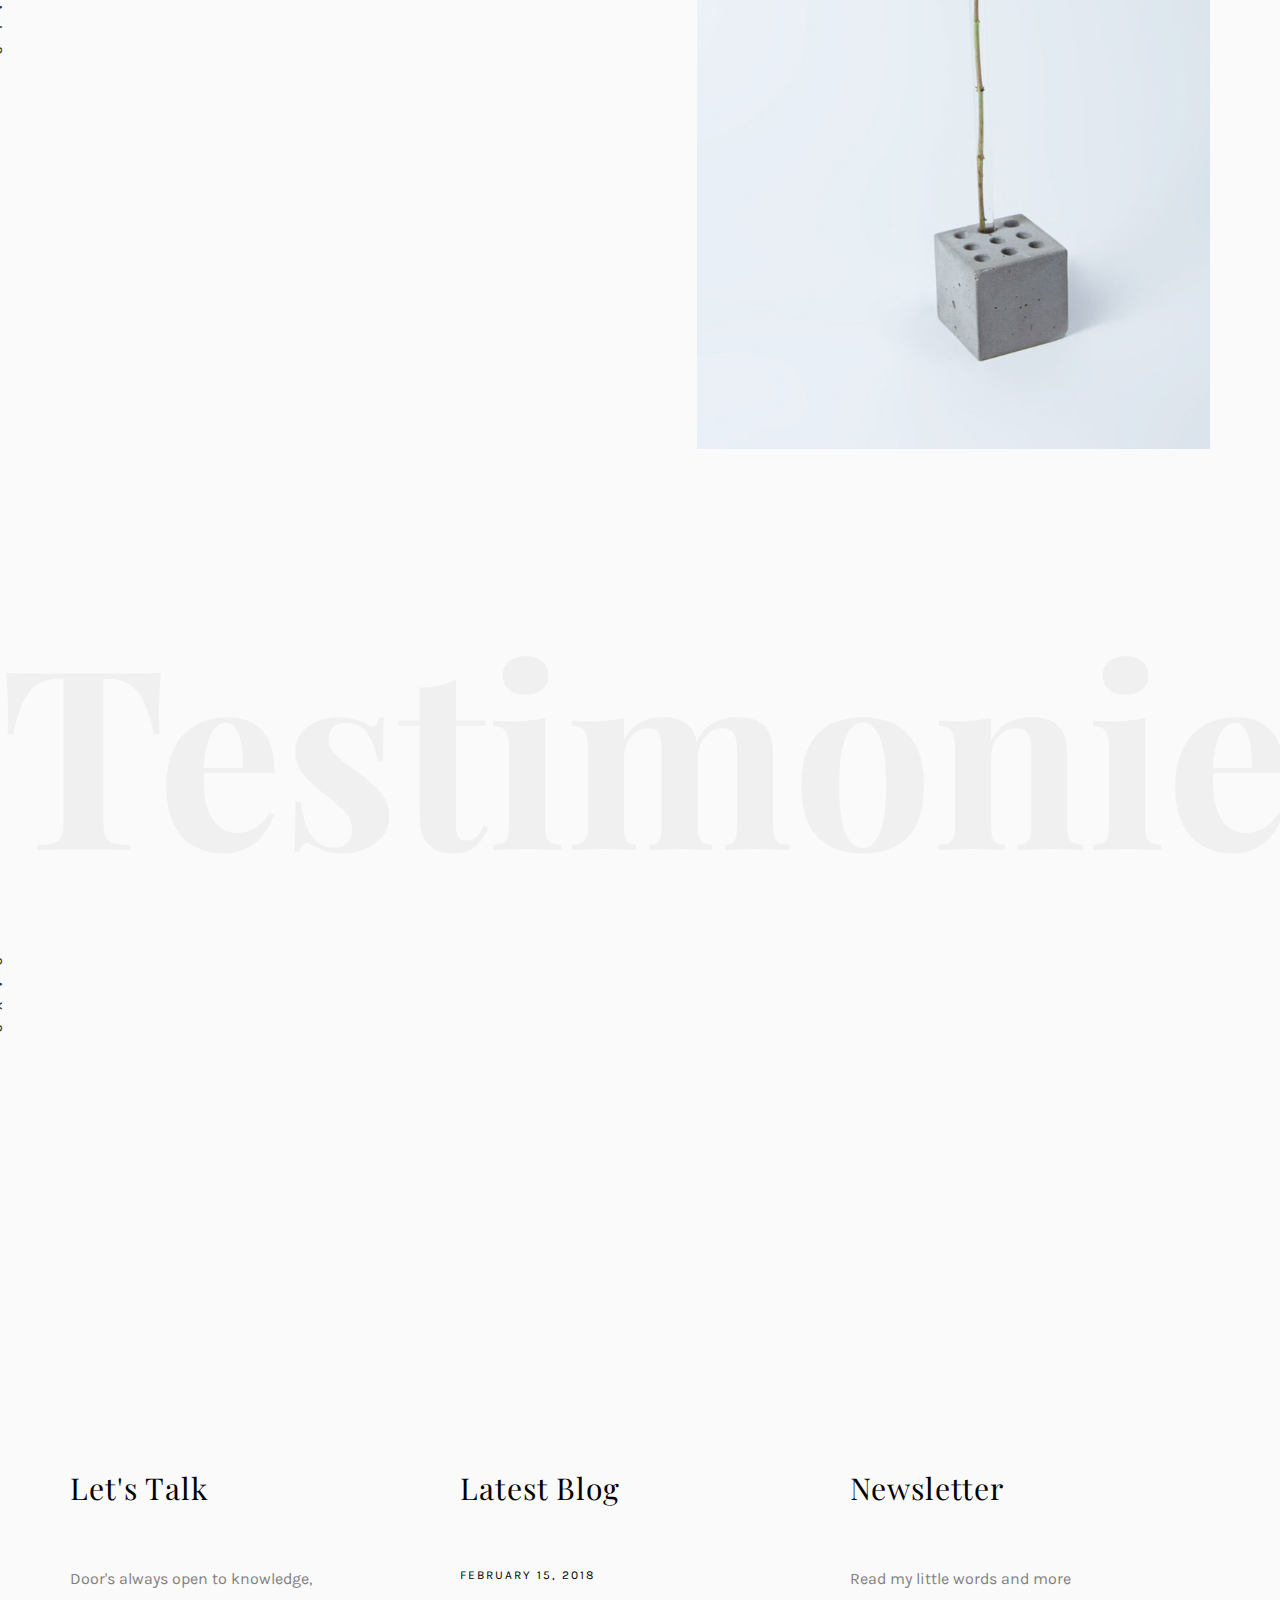
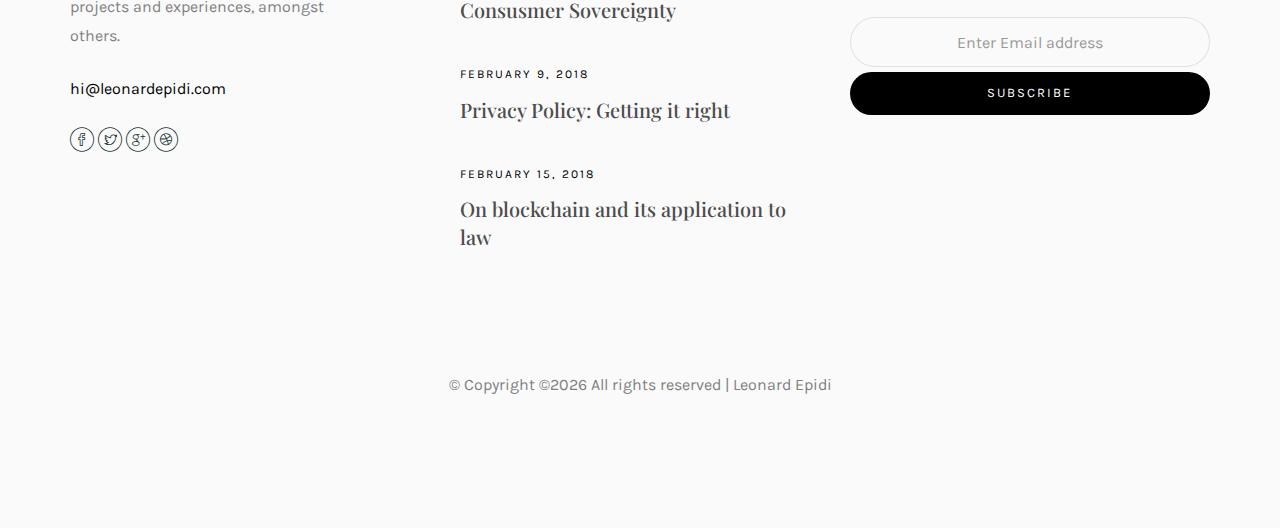
<file: about.html>
<!DOCTYPE HTML>
<html>
	<head>
	<meta charset="utf-8">
	<meta http-equiv="X-UA-Compatible" content="IE=edge">
	<title>Leonard Epidi - About</title>
	<meta name="viewport" content="width=device-width, initial-scale=1">
	<meta name="description" content="" />
	<meta name="keywords" content="" />
	<meta name="author" content="" />

  <!-- Facebook and Twitter integration -->
	<meta property="og:title" content=""/>
	<meta property="og:image" content=""/>
	<meta property="og:url" content=""/>
	<meta property="og:site_name" content=""/>
	<meta property="og:description" content=""/>
	<meta name="twitter:title" content="" />
	<meta name="twitter:image" content="" />
	<meta name="twitter:url" content="" />
	<meta name="twitter:card" content="" />

	<!-- Place favicon.ico and apple-touch-icon.png in the root directory -->
	<link rel="shortcut icon" href="favicon.ico">

	<link href="https://fonts.googleapis.com/css?family=Karla:400,700" rel="stylesheet">
	<link href="https://fonts.googleapis.com/css?family=Playfair+Display:400,400i,700" rel="stylesheet">
	
	<!-- Animate.css -->
	<link rel="stylesheet" href="css/animate.css">
	<!-- Icomoon Icon Fonts-->
	<link rel="stylesheet" href="css/icomoon.css">
	<!-- Bootstrap  -->
	<link rel="stylesheet" href="css/bootstrap.css">
	<!-- Owl Carousel -->
	<link rel="stylesheet" href="css/owl.carousel.min.css">
	<link rel="stylesheet" href="css/owl.theme.default.min.css">
	<!-- Magnific Popup -->
	<link rel="stylesheet" href="css/magnific-popup.css">

	<link rel="stylesheet" href="css/style.css">


	<!-- Modernizr JS -->
	<script src="js/modernizr-2.6.2.min.js"></script>
	<!-- FOR IE9 below -->
	<!--[if lt IE 9]>
	<script src="js/respond.min.js"></script>
	<![endif]-->

	</head>
	<body>

	<nav id="colorlib-main-nav" role="navigation">
		<a href="#" class="js-colorlib-nav-toggle colorlib-nav-toggle active"><i></i></a>
		<div class="js-fullheight colorlib-table">
			<div class="colorlib-table-cell js-fullheight">
				<div class="row">
					<div class="col-md-12">
						<div class="form-group">
							<input type="text" class="form-control" id="search" placeholder="Enter any key to search...">
							<button type="submit" class="btn btn-primary"><i class="icon-search3"></i></button>
						</div>
					</div>
				</div>
				<div class="row">
					<div class="col-md-12">
						<ul>
							<li><a href="index.html">Home</a></li>
							<li><a href="Skills.html">Skills</a></li>
							<li><a href="projects.html">Projects</a></li>
							<li><a href="blog.html">Blog</a></li>
							<li class="active"><a href="about.html">About</a></li>
							<li><a href="contact.html">Contact</a></li>
						</ul>
					</div>
				</div>
				<div class="row">
					<div class="col-md-12">
						<h2 class="head-title">Projects</h2>
						<a href="images/work-1.jpg" class="gallery image-popup-link text-center" style="background-image: url(images/work-1.jpg);">
							<span><i class="icon-search3"></i></span>
						</a>
						<a href="images/work-2.jpg" class="gallery image-popup-link text-center" style="background-image: url(images/work-2.jpg);">
							<span><i class="icon-search3"></i></span>
						</a>
						<a href="images/work-3.jpg" class="gallery image-popup-link text-center" style="background-image: url(images/work-3.jpg);">
							<span><i class="icon-search3"></i></span>
						</a>
						<a href="images/work-4.jpg" class="gallery image-popup-link text-center" style="background-image: url(images/work-4.jpg);">
							<span><i class="icon-search3"></i></span>
						</a>
					</div>
				</div>
			</div>
		</div>
	</nav>
	
	<div id="colorlib-page">
		<header>
			<div class="container">
				<div class="row">
					<div class="col-md-12">
						<div class="colorlib-navbar-brand">
							<a class="colorlib-logo" href="index.html"><span>L.O.</span><span>Epidi</span></a>
						</div>
						<a href="#" class="js-colorlib-nav-toggle colorlib-nav-toggle"><i></i></a>
					</div>
				</div>
			</div>
		</header>
		<div id="colorlib-about">
			<div class="container">
				<div class="row text-center">
					<h2 class="bold">About</h2>
				</div>
				<div class="row row-padded-bottom">
					<div class="col-md-5 animate-box">
						<img class="img-responsive about-img" src="images/blackey.jpg" alt="html5 bootstrap template by colorlib.com">
					</div>
					<div class="col-md-6 col-md-push-1 animate-box">
						<div class="about-desc">
							<h2><span>Leonard Oreoluwa</span><span>Epidi</span></h2>
							<div class="desc">
								<div class="rotate">
									<h2 class="heading">About</h2>
								</div>
								<p>Leonard is an international commercial attorney  <a href="#"> </a> well as a software engineer and business strategist. He is a seasoned orator who enjoys collaborating with different people and teams on exciting projects and solutions. In his spare time, he writes poetry.</p>
								<p class="colorlib-social-icons">
									<a href="#"><i class="icon-facebook4"></i></a>
									<a href="#"><i class="icon-twitter3"></i></a>
									<a href="#"><i class="icon-googleplus"></i></a>
									<a href="#"><i class="icon-dribbble2"></i></a>
								</p>
								<p><a href="Skills.html" class="btn btn-primary btn-outline">View My Skills</a></p>
							</div>
						</div>
					</div>
				</div>
				<div class="row">
					<div class="col-md-4 animate-box">
						<p>Leonard is a Nigerian-trained attorney who is passionate about building effficient software solutions to a wide number of problems or needs. </p>
					</div>
					<div class="col-md-4 animate-box">
						<p>At present, he is learning and executing engineering and organizational practices which guarantee the success of internet businesses andpages.</p>
					</div>
					<div class="col-md-4 animate-box">
						<p>This is in addtion to his active international trade and commercial law practice  which advices to awesome startups, businesses and individuals.</p>
					</div>
				</div>
			</div>
		</div>
		<div id="colorlib-services">
			<div class="container">
				<div class="row text-center">
					<h2 class="bold">Goals</h2>
				</div>
				<div class="row">
					<div class="col-md-12">
						<div class="services-flex">
							<div class="one-third">
								<div class="row">
									<div class="col-md-12 col-md-offset-0 animate-box intro-heading">
										<span>Purpose</span>
										<h2>Goals</h2>
										<p>Leonard constantly tinkers with software solutions and organizational strategies that guarantee their success. He is open to projects that provide:</p>
									</div>
								</div>
								<div class="row">
									<div class="col-md-12">
										<div class="rotate">
											<h2 class="heading">Goals</h2>
										</div>
									</div>
									<div class="col-md-12">
										<div class="services animate-box">
											<h3>1 - High Quality </h3>
											<p>Whether in design, execution or other action; </p>
										</div>
										<div class="services animate-box">
											<h3>2 - Customer Satisfaction</h3>
											<p>Which is the forerunner of repeat business. And; </p>
										</div>
										<div class="services animate-box">
											<h3>3 - value</h3>
											<p>Ensuring that the need or problem for which the solution exists, is properly addressed.</p>
										</div>
									</div>
								</div>
							</div>
							<div class="one-forth services-img" style="background-image: url(images/img-3.jpg);">
							</div>
						</div>
					</div>
				</div>
			</div>
		</div>

		<div id="colorlib-testimony">
			<div class="container">
				<div class="row text-center">
					<h2 class="bold">Testimonies</h2>
				</div>
				<div class="row">
					<div class="col-md-12 col-md-offset-0 text-center animate-box intro-heading">
						<span>Testimonies</span>
						<h2>They Say</h2>
					</div>
				</div>
				<div class="row">
					<div class="col-md-12">
						<div class="rotate">
							<h2 class="heading">Says</h2>
						</div>
					</div>
				</div>
				<div class="row animate-box">
					<div class="owl-carousel">
						<div class="item">
							<div class="col-md-12 text-center">
								<div class="testimony">
									<blockquote>
										<p>"Every team needs a Leonard."</p>
										<span> &mdash; Tuesdey Consulting</span>
									</blockquote>
								</div>
							</div>
						</div>
						<div class="item">
							<div class="col-md-12 text-center">
								<div class="testimony">
									<blockquote>
										<p>"He brings the right amount of curiosity and skill."</p>
										<span> &mdash; Legal Spaces</span>
									</blockquote>
								</div>
							</div>
						</div>
						<div class="item">
							<div class="col-md-12 text-center">
								<div class="testimony">
									<blockquote>
										<p>"The very best"</p>
										<span> &mdash; Naijanese</span>
									</blockquote>
								</div>
							</div>
						</div>
					</div>
				</div>
			</div>
		</div>

		<footer>
			<div id="footer">
				<div class="container">
					<div class="row">
						<div class="col-md-4 col-pb-sm">
							<div class="row">
								<div class="col-md-10">
									<h2>Let's Talk</h2>
									<p>Door's always open to knowledge, projects and experiences, amongst others.</p>
									<p><a href="#">hi@leonardepidi.com</a></p>
									<p class="colorlib-social-icons">
										<a href="#"><i class="icon-facebook4"></i></a>
										<a href="#"><i class="icon-twitter3"></i></a>
										<a href="#"><i class="icon-googleplus"></i></a>
										<a href="#"><i class="icon-dribbble2"></i></a>
									</p>
								</div>
							</div>
						</div>
						<div class="col-md-4 col-pb-sm">
							<h2>Latest Blog</h2>
							<div class="f-entry">
								<a href="#" class="featured-img" style="background-image: url(images/img-1.jpg);"></a>
								<div class="desc">
									<span>February 15, 2018</span>
									<h3><a href="#">Consusmer Sovereignty</a></h3>
								</div>
							</div>
							<div class="f-entry">
								<a href="#" class="featured-img" style="background-image: url(images/img-2.jpg);"></a>
								<div class="desc">
									<span>February 9, 2018</span>
									<h3><a href="#">Privacy Policy: Getting it right</a></h3>
								</div>
							</div>
							<div class="f-entry">
								<a href="#" class="featured-img" style="background-image: url(images/img-3.jpg);"></a>
								<div class="desc">
									<span>February 15, 2018</span>
									<h3><a href="#">On blockchain and its application to law</a></h3>
								</div>
							</div>
						</div>
						<div class="col-md-4 col-pb-sm">
							<h2>Newsletter</h2>
							<p>Read my little words and more</p>
							<div class="subscribe text-center">
								<div class="form-group">
									<input type="text" class="form-control text-center" placeholder="Enter Email address">
									<input type="submit" value="Subscribe" class="btn btn-primary btn-custom">
								</div>
							</div>
						</div>
					</div>
					<div class="row">
						<div class="col-md-12 text-center">
							<p>
								&copy; <!-- Link back to Colorlib can't be removed. Template is licensed under CC BY 3.0. -->
Copyright &copy;<script>document.write(new Date().getFullYear());</script> All rights reserved | Leonard Epidi </i>  <a href="" target="_blank"></a>
<!-- Link back to Colorlib can't be removed. Template is licensed under CC BY 3.0. -->
							</p>
						</div>
					</div>
				</div>
			</div>
		</footer>
	
	</div>

	<!-- jQuery -->
	<script src="js/jquery.min.js"></script>
	<!-- jQuery Easing -->
	<script src="js/jquery.easing.1.3.js"></script>
	<!-- Bootstrap -->
	<script src="js/bootstrap.min.js"></script>
	<!-- Waypoints -->
	<script src="js/jquery.waypoints.min.js"></script>
	<!-- Owl Carousel -->
	<script src="js/owl.carousel.min.js"></script>
	<!-- Magnific Popup -->
	<script src="js/jquery.magnific-popup.min.js"></script>
	<script src="js/magnific-popup-options.js"></script>

	<!-- Main JS (Do not remove) -->
	<script src="js/main.js"></script>

	</body>
</html>
</file>
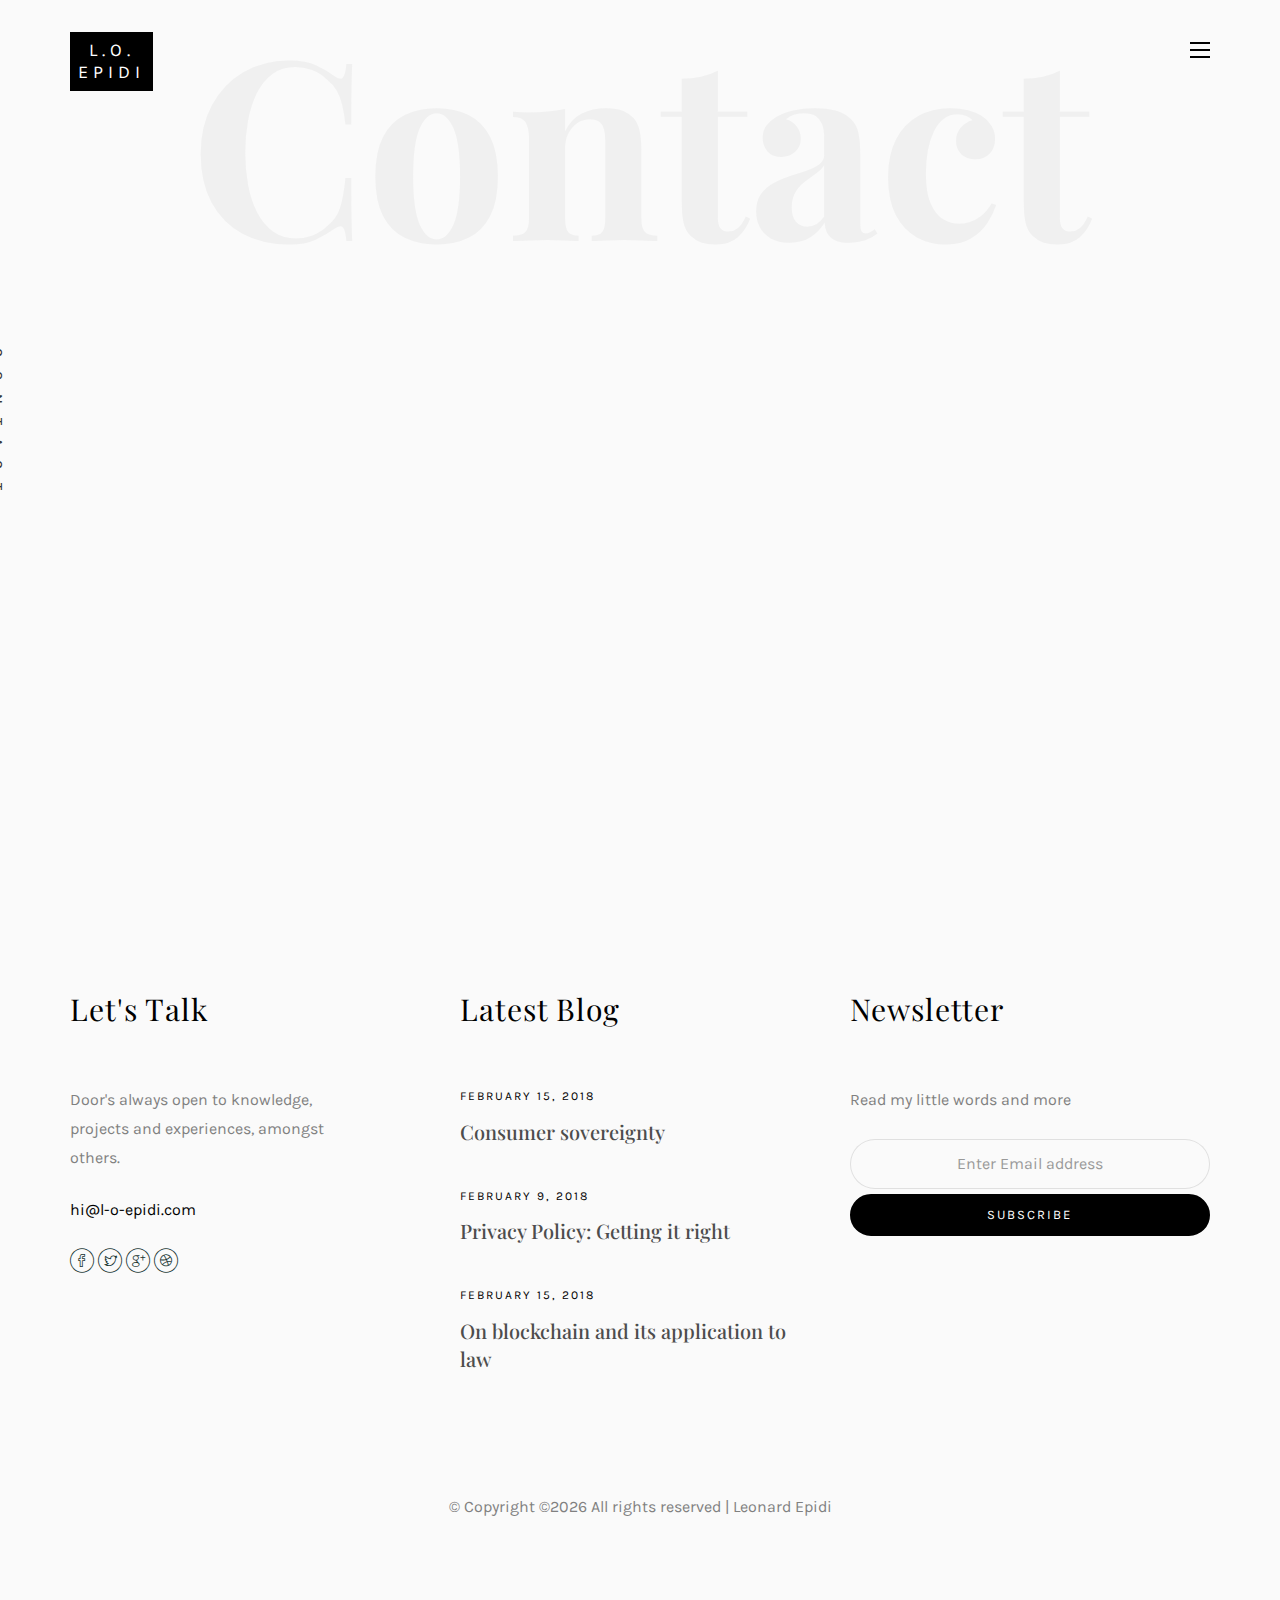
<file: contact.html>
<!DOCTYPE HTML>
<html>
	<head>
	<meta charset="utf-8">
	<meta http-equiv="X-UA-Compatible" content="IE=edge">
	<title>Leonard Epidi - Contact</title>
	<meta name="viewport" content="width=device-width, initial-scale=1">
	<meta name="description" content="" />
	<meta name="keywords" content="" />
	<meta name="author" content="" />

  <!-- Facebook and Twitter integration -->
	<meta property="og:title" content=""/>
	<meta property="og:image" content=""/>
	<meta property="og:url" content=""/>
	<meta property="og:site_name" content=""/>
	<meta property="og:description" content=""/>
	<meta name="twitter:title" content="" />
	<meta name="twitter:image" content="" />
	<meta name="twitter:url" content="" />
	<meta name="twitter:card" content="" />

	<!-- Place favicon.ico and apple-touch-icon.png in the root directory -->
	<link rel="shortcut icon" href="favicon.ico">

	<link href="https://fonts.googleapis.com/css?family=Karla:400,700" rel="stylesheet">
	<link href="https://fonts.googleapis.com/css?family=Playfair+Display:400,400i,700" rel="stylesheet">
	
	<!-- Animate.css -->
	<link rel="stylesheet" href="css/animate.css">
	<!-- Icomoon Icon Fonts-->
	<link rel="stylesheet" href="css/icomoon.css">
	<!-- Bootstrap  -->
	<link rel="stylesheet" href="css/bootstrap.css">
	<!-- Owl Carousel -->
	<link rel="stylesheet" href="css/owl.carousel.min.css">
	<link rel="stylesheet" href="css/owl.theme.default.min.css">
	<!-- Magnific Popup -->
	<link rel="stylesheet" href="css/magnific-popup.css">

	<link rel="stylesheet" href="css/style.css">


	<!-- Modernizr JS -->
	<script src="js/modernizr-2.6.2.min.js"></script>
	<!-- FOR IE9 below -->
	<!--[if lt IE 9]>
	<script src="js/respond.min.js"></script>
	<![endif]-->

	</head>
	<body>

	<nav id="colorlib-main-nav" role="navigation">
		<a href="#" class="js-colorlib-nav-toggle colorlib-nav-toggle active"><i></i></a>
		<div class="js-fullheight colorlib-table">
			<div class="colorlib-table-cell js-fullheight">
				<div class="row">
					<div class="col-md-12">
						<div class="form-group">
							<input type="text" class="form-control" id="search" placeholder="Enter any key to search...">
							<button type="submit" class="btn btn-primary"><i class="icon-search3"></i></button>
						</div>
					</div>
				</div>
				<div class="row">
					<div class="col-md-12">
						<ul>
							<li><a href="index.html">Home</a></li>
							<li><a href="skills.html">Skills</a></li>
							<li><a href="projects.html">Projects</a></li>
							<li><a href="blog.html">Blog</a></li>
							<li><a href="about.html">About</a></li>
							<li class="active"><a href="contact.html">Contact</a></li>
						</ul>
					</div>
				</div>
				<div class="row">
					<div class="col-md-12">
						<h2 class="head-title">Works</h2>
						<a href="images/work-1.jpg" class="gallery image-popup-link text-center" style="background-image: url(images/work-1.jpg);">
							<span><i class="icon-search3"></i></span>
						</a>
						<a href="images/work-2.jpg" class="gallery image-popup-link text-center" style="background-image: url(images/work-2.jpg);">
							<span><i class="icon-search3"></i></span>
						</a>
						<a href="images/work-3.jpg" class="gallery image-popup-link text-center" style="background-image: url(images/work-3.jpg);">
							<span><i class="icon-search3"></i></span>
						</a>
						<a href="images/work-4.jpg" class="gallery image-popup-link text-center" style="background-image: url(images/work-4.jpg);">
							<span><i class="icon-search3"></i></span>
						</a>
					</div>
				</div>
			</div>
		</div>
	</nav>
	
	<div id="colorlib-page">
		<header>
			<div class="container">
				<div class="row">
					<div class="col-md-12">
						<div class="colorlib-navbar-brand">
							<a class="colorlib-logo" href="index.html"><span>L.O.</span><span>Epidi</span></a>
						</div>
						<a href="#" class="js-colorlib-nav-toggle colorlib-nav-toggle"><i></i></a>
					</div>
				</div>
			</div>
		</header>
		
		<div id="colorlib-contact">
			<div class="container">
				<div class="row text-center">
					<h2 class="bold">Contact</h2>
				</div>
				<div class="row">
					<div class="col-md-12 col-md-offset-0 text-center animate-box intro-heading">
						<span>Contact</span>
						<h2>Contact Me</h2>
					</div>
				</div>
				<div class="row">
					<div class="col-md-12">
						<div class="rotate">
							<h2 class="heading">Contact</h2>
						</div>
					</div>
				</div>
				<div class="row">
					<div class="col-md-12 col-md-offset-0">
						<div class="row">
							<div class="col-md-4 animate-box">
								<h3>Addresses</h3>
								<ul class="contact-info">
									<li><span><i class="icon-map5"></i></span>13 Dunukofia Street, Garki II, Abuja-FCT, Nigeria</li>
									<li><span><i class="icon-phone4"></i></span>+ 234 817 562 0072</li>
									<li><span><i class="icon-envelope2"></i></span><a href="#">hi@l-o-epidi.com</a></li>
									<li><span><i class="icon-globe3"></i></span><a href="#">www.l-o-epidi.com</a></li>
								</ul>
							</div>
							<div class="col-md-7 col-md-push-1 animate-box">
								<div class="row">
									<div class="col-md-12">
										<div class="form-group">
											<textarea name="" class="form-control" id="" cols="30" rows="7" placeholder="Message"></textarea>
										</div>
									</div>
									<div class="col-md-6">
										<div class="form-group">
											<input type="text" class="form-control" placeholder="Name">
										</div>
									</div>
									<div class="col-md-6">
										<div class="form-group">
											<input type="text" class="form-control" placeholder="Email">
										</div>
									</div>
									<div class="col-md-12">
										<div class="form-group">
											<input type="submit" value="Send Message" class="btn btn-primary">
										</div>
									</div>
								</div>
							</div>
						</div>
					</div>
				</div>
			</div>
		</div>

		<footer>
			<div id="footer">
				<div class="container">
					<div class="row">
						<div class="col-md-4 col-pb-sm">
							<div class="row">
								<div class="col-md-10">
									<h2>Let's Talk</h2>
									<p>Door's always open to knowledge, projects and experiences, amongst others.</p>
									<p><a href="#">hi@l-o-epidi.com</a></p>
									<p class="colorlib-social-icons">
										<a href="#"><i class="icon-facebook4"></i></a>
										<a href="#"><i class="icon-twitter3"></i></a>
										<a href="#"><i class="icon-googleplus"></i></a>
										<a href="#"><i class="icon-dribbble2"></i></a>
									</p>
								</div>
							</div>
						</div>
						<div class="col-md-4 col-pb-sm">
							<h2>Latest Blog</h2>
							<div class="f-entry">
								<a href="#" class="featured-img" style="background-image: url(images/img-1.jpg);"></a>
								<div class="desc">
									<span>February 15, 2018</span>
									<h3><a href="#">Consumer sovereignty</a></h3>
								</div>
							</div>
							<div class="f-entry">
								<a href="#" class="featured-img" style="background-image: url(images/img-2.jpg);"></a>
								<div class="desc">
									<span>February 9, 2018</span>
									<h3><a href="#">Privacy Policy: Getting it right</a></h3>
								</div>
							</div>
							<div class="f-entry">
								<a href="#" class="featured-img" style="background-image: url(images/img-3.jpg);"></a>
								<div class="desc">
									<span>February 15, 2018</span>
									<h3><a href="#">On blockchain and its application to law</a></h3>
								</div>
							</div>
						</div>
						<div class="col-md-4 col-pb-sm">
							<h2>Newsletter</h2>
							<p>Read my little words and more</p>
							<div class="subscribe text-center">
								<div class="form-group">
									<input type="text" class="form-control text-center" placeholder="Enter Email address">
									<input type="submit" value="Subscribe" class="btn btn-primary btn-custom">
								</div>
							</div>
						</div>
					</div>
					<div class="row">
						<div class="col-md-12 text-center">
							<p>
								&copy; <!-- Link back to Colorlib can't be removed. Template is licensed under CC BY 3.0. -->
Copyright &copy;<script>document.write(new Date().getFullYear());</script> All rights reserved | Leonard Epidi </i> <a href="https://colorlib.com" target="_blank"></a>
<!-- Link back to Colorlib can't be removed. Template is licensed under CC BY 3.0. -->
							</p>
						</div>
					</div>
				</div>
			</div>
		</footer>
	
	</div>

	<!-- jQuery -->
	<script src="js/jquery.min.js"></script>
	<!-- jQuery Easing -->
	<script src="js/jquery.easing.1.3.js"></script>
	<!-- Bootstrap -->
	<script src="js/bootstrap.min.js"></script>
	<!-- Waypoints -->
	<script src="js/jquery.waypoints.min.js"></script>
	<!-- Owl Carousel -->
	<script src="js/owl.carousel.min.js"></script>
	<!-- Magnific Popup -->
	<script src="js/jquery.magnific-popup.min.js"></script>
	<script src="js/magnific-popup-options.js"></script>

	<!-- Main JS (Do not remove) -->
	<script src="js/main.js"></script>

	</body>
</html>
</file>
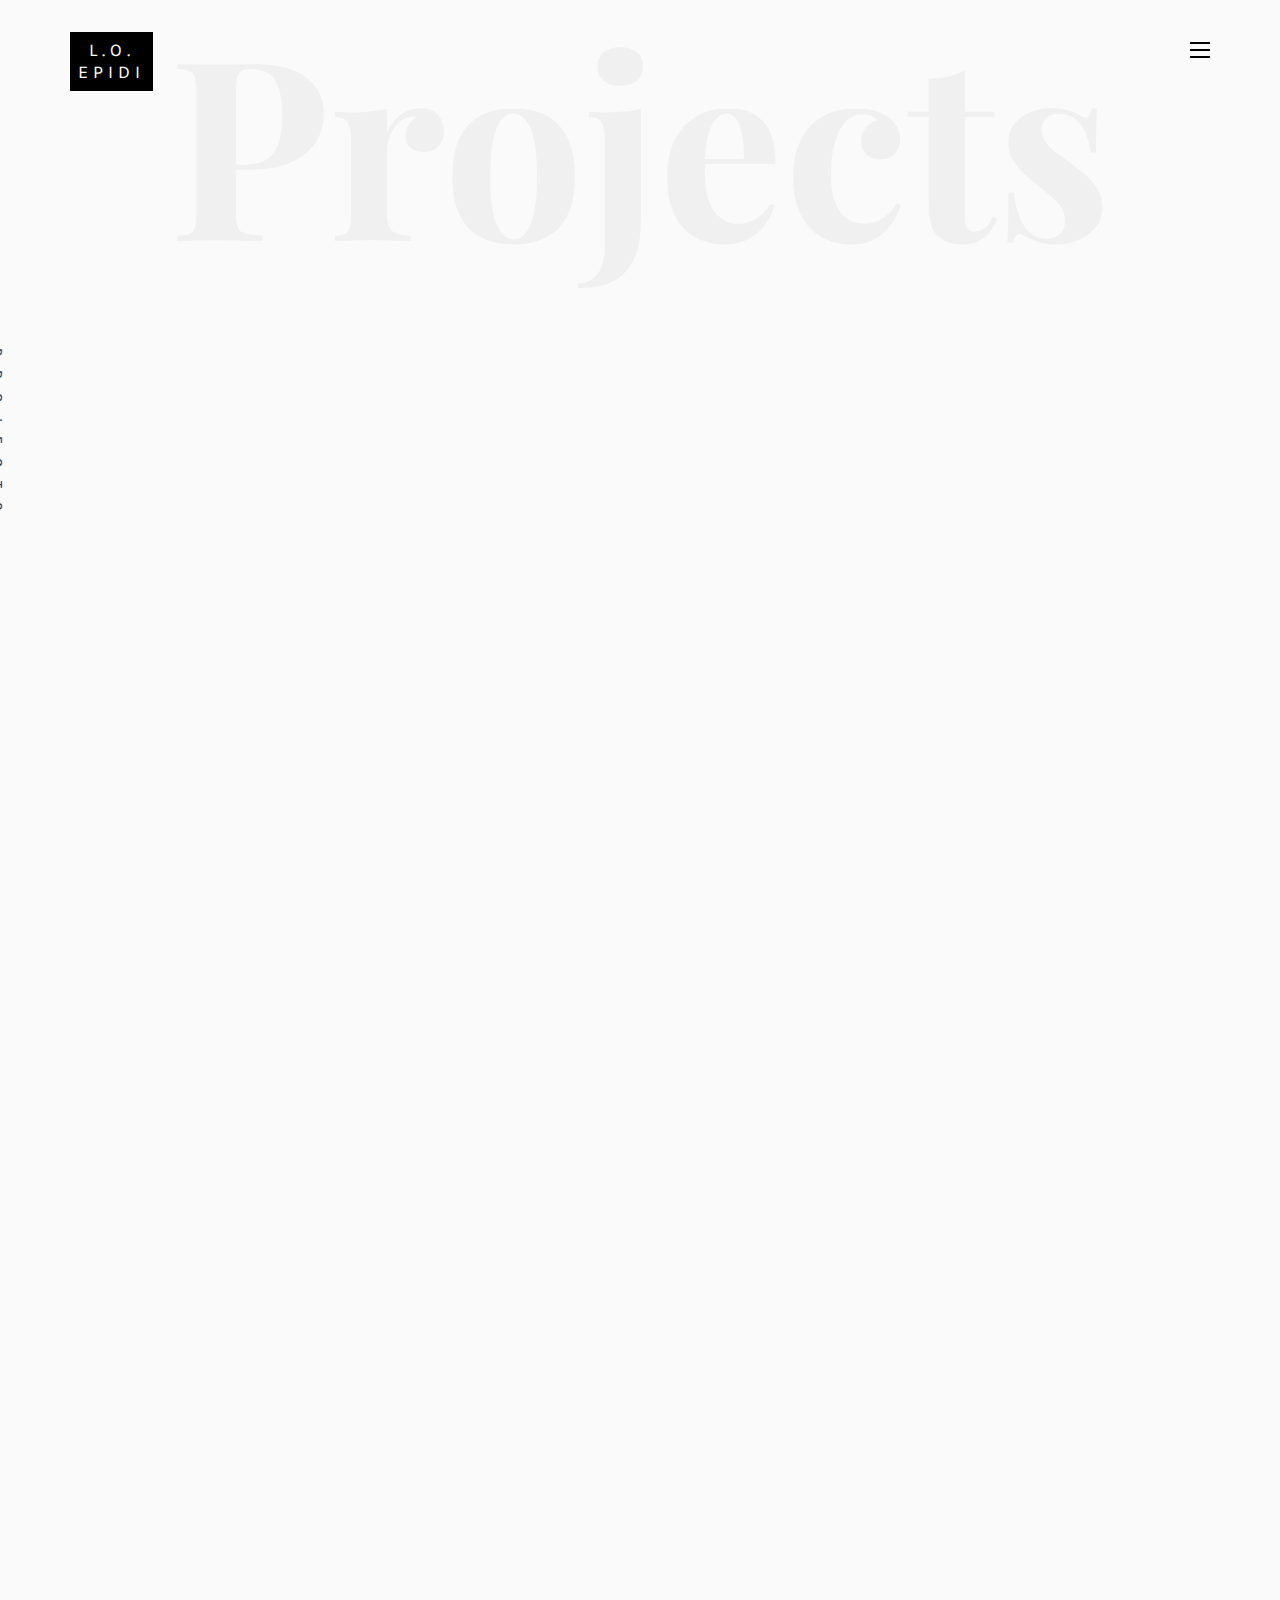
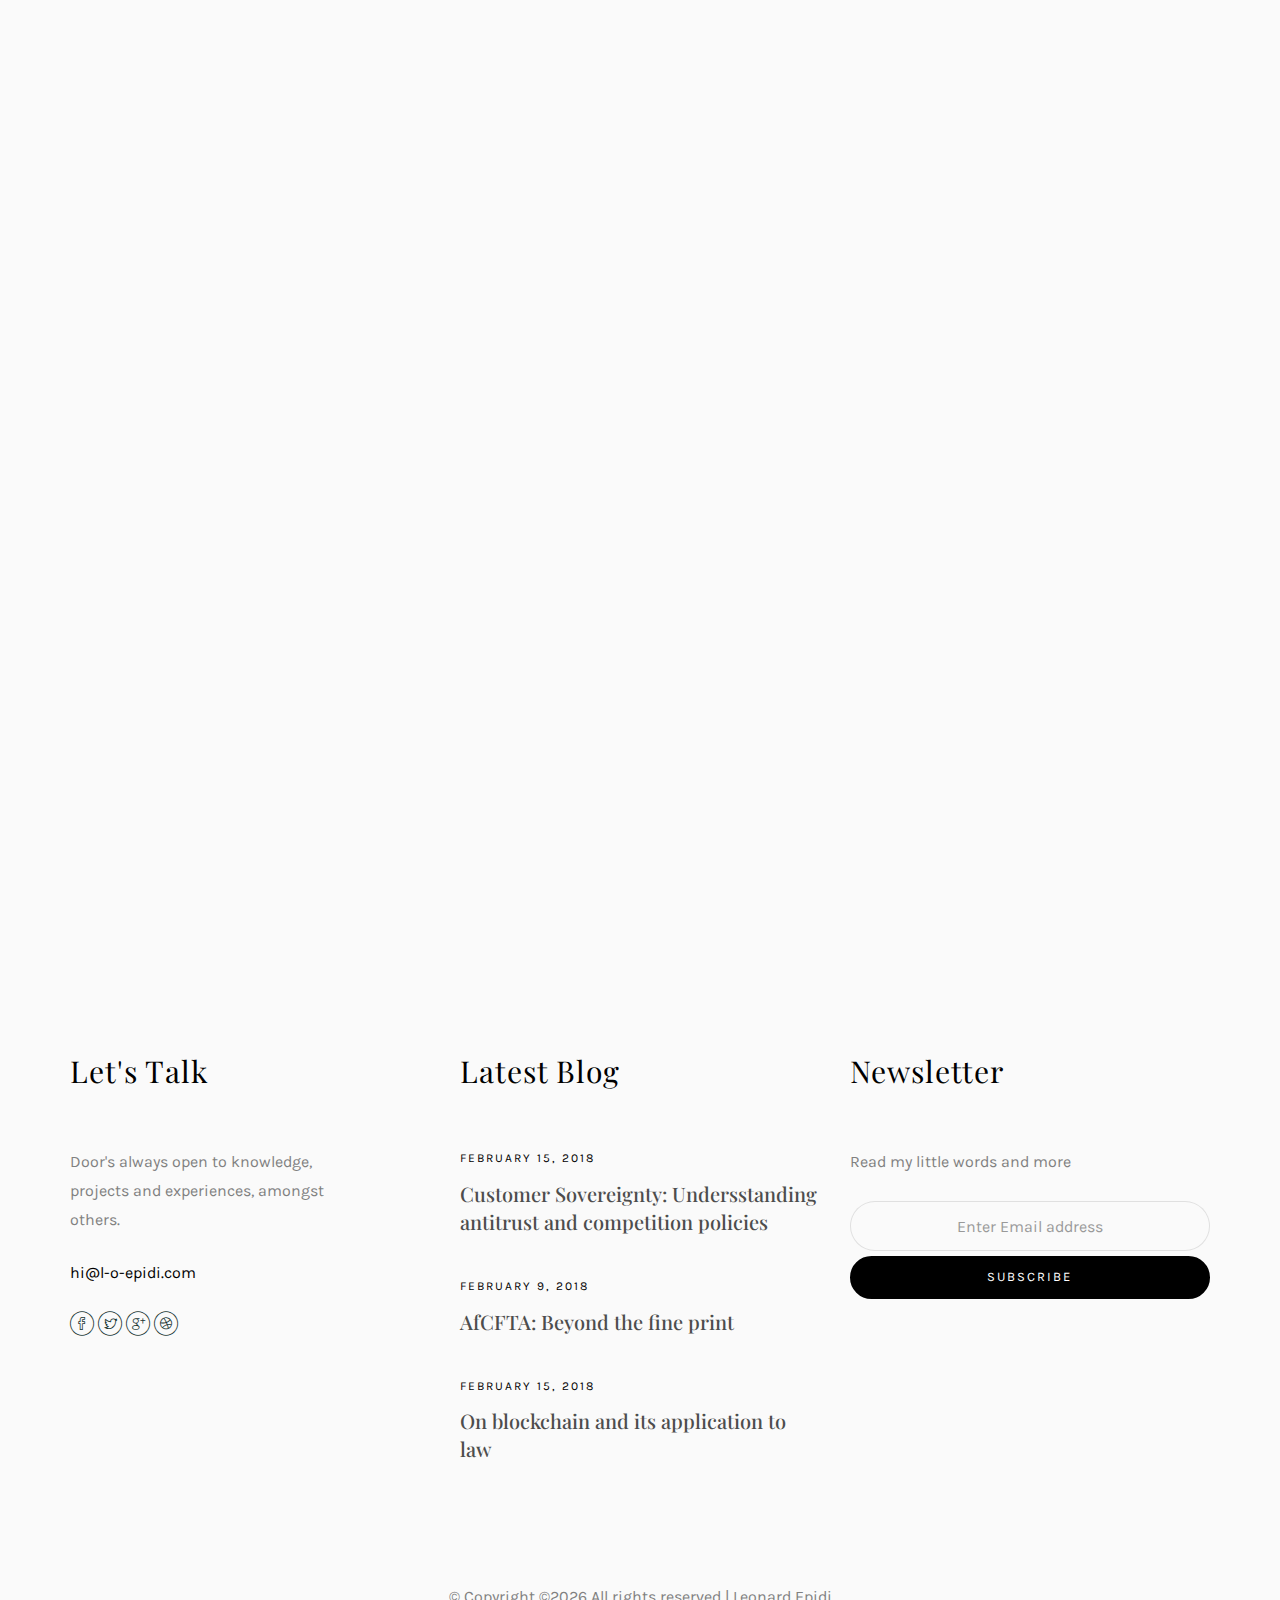
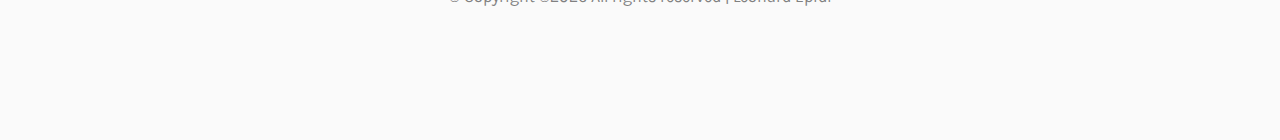
<file: projects.html>
<!DOCTYPE HTML>
<html>
	<head>
	<meta charset="utf-8">
	<meta http-equiv="X-UA-Compatible" content="IE=edge">
	<title>Leonard Epidi - Projects</title>
	<meta name="viewport" content="width=device-width, initial-scale=1">
	<meta name="description" content="" />
	<meta name="keywords" content="" />
	<meta name="author" content="" />

  <!-- Facebook and Twitter integration -->
	<meta property="og:title" content=""/>
	<meta property="og:image" content=""/>
	<meta property="og:url" content=""/>
	<meta property="og:site_name" content=""/>
	<meta property="og:description" content=""/>
	<meta name="twitter:title" content="" />
	<meta name="twitter:image" content="" />
	<meta name="twitter:url" content="" />
	<meta name="twitter:card" content="" />

	<!-- Place favicon.ico and apple-touch-icon.png in the root directory -->
	<link rel="shortcut icon" href="favicon.ico">

	<link href="https://fonts.googleapis.com/css?family=Karla:400,700" rel="stylesheet">
	<link href="https://fonts.googleapis.com/css?family=Playfair+Display:400,400i,700" rel="stylesheet">
	
	<!-- Animate.css -->
	<link rel="stylesheet" href="css/animate.css">
	<!-- Icomoon Icon Fonts-->
	<link rel="stylesheet" href="css/icomoon.css">
	<!-- Bootstrap  -->
	<link rel="stylesheet" href="css/bootstrap.css">
	<!-- Owl Carousel -->
	<link rel="stylesheet" href="css/owl.carousel.min.css">
	<link rel="stylesheet" href="css/owl.theme.default.min.css">
	<!-- Magnific Popup -->
	<link rel="stylesheet" href="css/magnific-popup.css">

	<link rel="stylesheet" href="css/style.css">


	<!-- Modernizr JS -->
	<script src="js/modernizr-2.6.2.min.js"></script>
	<!-- FOR IE9 below -->
	<!--[if lt IE 9]>
	<script src="js/respond.min.js"></script>
	<![endif]-->

	</head>
	<body>

	<nav id="colorlib-main-nav" role="navigation">
		<a href="#" class="js-colorlib-nav-toggle colorlib-nav-toggle active"><i></i></a>
		<div class="js-fullheight colorlib-table">
			<div class="colorlib-table-cell js-fullheight">
				<div class="row">
					<div class="col-md-12">
						<div class="form-group">
							<input type="text" class="form-control" id="search" placeholder="Enter any key to search...">
							<button type="submit" class="btn btn-primary"><i class="icon-search3"></i></button>
						</div>
					</div>
				</div>
				<div class="row">
					<div class="col-md-12">
						<ul>
							<li><a href="index.html">Home</a></li>
							<li><a href="skills.html">Skills</a></li>
							<li class="active"><a href="projects.html">Work</a></li>
							<li><a href="blog.html">Blog</a></li>
							<li><a href="about.html">About</a></li>
							<li><a href="contact.html">Contact</a></li>
						</ul>
					</div>
				</div>
				<div class="row">
					<div class="col-md-12">
						<h2 class="head-title">Works</h2>
						<a href="images/work-1.jpg" class="gallery image-popup-link text-center" style="background-image: url(images/work-1.jpg);">
							<span><i class="icon-search3"></i></span>
						</a>
						<a href="images/work-2.jpg" class="gallery image-popup-link text-center" style="background-image: url(images/work-2.jpg);">
							<span><i class="icon-search3"></i></span>
						</a>
						<a href="images/work-3.jpg" class="gallery image-popup-link text-center" style="background-image: url(images/work-3.jpg);">
							<span><i class="icon-search3"></i></span>
						</a>
						<a href="images/work-4.jpg" class="gallery image-popup-link text-center" style="background-image: url(images/work-4.jpg);">
							<span><i class="icon-search3"></i></span>
						</a>
					</div>
				</div>
			</div>
		</div>
	</nav>
	
	<div id="colorlib-page">
		<header>
			<div class="container">
				<div class="row">
					<div class="col-md-12">
						<div class="colorlib-navbar-brand">
							<a class="colorlib-logo" href="index.html"><span>L.O.</span><span>Epidi</span></a>
						</div>
						<a href="#" class="js-colorlib-nav-toggle colorlib-nav-toggle"><i></i></a>
					</div>
				</div>
			</div>
		</header>
		<div id="colorlib-work">
			<div class="container">
				<div class="row text-center">
					<h2 class="bold">Projects</h2>
				</div>
				<div class="row">
					<div class="col-md-12 col-md-offset-0 text-center animate-box intro-heading">
						<span>Projects</span>
						<h2>Projects</h2>
					</div>
				</div>
				<div class="row">
					<div class="col-md-12">
						<div class="rotate">
							<h2 class="heading">Projects</h2>
						</div>
					</div>
				</div>
				<div class="row">
					<div class="col-md-12">
						<div class="work-entry animate-box">
							<a href="www.naijanese.com" class="work-img" style="background-image: url(images/naijanese.jpeg);">
								<div class="">
									<div class="work-name">
										<h2></h2>
									</div>
								</div>
							</a>
							<div class="col-md-4 col-md-offset-4">
								<div class="desc">
									<p>The made in naija mall.</p>
									<p class="read"><a href="www.naijanese.com">View details</a></p>
								</div>
							</div>
						</div>
					</div>
					<div class="col-md-12">
						<div class="work-entry animate-box">
							<a href="www.bono-ng.com" class="work-img" style="background-image: url(images/BONOe.png);">
								<div class="">
									<div class="work-name">
										<h2></h2>
									</div>
								</div>
							</a>
							<div class="col-md-4 col-md-offset-4">
								<div class="desc">
									<p>The distress helpline of justice.</p>
									<p class="read"><a href="www.bono-ng.com">View Details</a></p>
								</div>
							</div>
						</div>
					</div>
					<div class="col-md-12">
						<div class="work-entry animate-box">
							<a href="www.tuesdey.ng" class="work-img" style="background-image: url(images/Tuesdey.png);">
								<div class="">
									<div class="work-name">
										<h2></h2>
									</div>
								</div>
							</a>
							<div class="col-md-4 col-md-offset-4">
								<div class="desc">
									<p>Software and business advisory.</p>
									<p class="read"><a href="www.tuesdey.ng">View details</a></p>
								</div>
							</div>
						</div>
					</div>
					<div class="col-md-12">
						<div class="work-entry animate-box">
							<a href="work-single.html" class="work-img" style="background-image: url(images/work-7.jpg);">
								<div class="display-t">
									<div class="work-name">
										<h2>Sativa</h2>
									</div>
								</div>
							</a>
							<div class="col-md-4 col-md-offset-4">
								<div class="desc">
									<p>Far far away, behind the word mountains, far from the countries Vokalia and Consonantia, there live the blind texts. Separated they live in Bookmarksgrove right at the coast of the Semantics, a large language ocean.</p>
									<p class="read"><a href="#">View details</a></p>
								</div>
							</div>
						</div>
					</div>
					<div class="col-md-12">
						<div class="work-entry animate-box">
							<a href="www.everhomesltf.com" class="work-img" style="background-image: url(images/Everhomes.jpeg);">
								<div class="">
									<div class="work-name">
										<h2></h2>
									</div>
								</div>
							</a>
							<div class="col-md-4 col-md-offset-4">
								<div class="desc">
									<p>Business is home.</p>
									<p class="read"><a href="www.everhomesltd.com">View details</a></p>
								</div>
							</div>
						</div>
					</div>
					<div class="col-md-12">
						<div class="work-entry animate-box">
							<a href="work-single.html" class="work-img" style="background-image: url(images/services-img.jpg);">
								<div class="display-t">
									<div class="work-name">
										<h2>Indica</h2>
									</div>
								</div>
							</a>
							<div class="col-md-4 col-md-offset-4">
								<div class="desc">
									<p>Far far away, behind the word mountains, far from the countries Vokalia and Consonantia, there live the blind texts. Separated they live in Bookmarksgrove right at the coast of the Semantics, a large language ocean.</p>
									<p class="read"><a href="#">View details</a></p>
								</div>
							</div>
						</div>
					</div>
					<div class="col-md-12">
						<div class="work-entry animate-box">
							<a href="work-single.html" class="work-img" style="background-image: url(images/work-7.jpg);">
								<div class="display-t">
									<div class="work-name">
										<h2>The old bot</h2>
									</div>
								</div>
							</a>
							<div class="col-md-4 col-md-offset-4">
								<div class="desc">
									<p>Far far away, behind the word mountains, far from the countries Vokalia and Consonantia, there live the blind texts. Separated they live in Bookmarksgrove right at the coast of the Semantics, a large language ocean.</p>
									<p class="read"><a href="#">View details</a></p>
								</div>
							</div>
						</div>
					</div>
				</div>
			</div>
		</div>

		<footer>
			<div id="footer">
				<div class="container">
					<div class="row">
						<div class="col-md-4 col-pb-sm">
							<div class="row">
								<div class="col-md-10">
									<h2>Let's Talk</h2>
									<p>Door's always open to knowledge, projects and experiences, amongst others.</p>
									<p><a href="#">hi@l-o-epidi.com</a></p>
									<p class="colorlib-social-icons">
										<a href="#"><i class="icon-facebook4"></i></a>
										<a href="#"><i class="icon-twitter3"></i></a>
										<a href="#"><i class="icon-googleplus"></i></a>
										<a href="#"><i class="icon-dribbble2"></i></a>
									</p>
								</div>
							</div>
						</div>
						<div class="col-md-4 col-pb-sm">
							<h2>Latest Blog</h2>
							<div class="f-entry">
								<a href="#" class="featured-img" style="background-image: url(images/img-1.jpg);"></a>
								<div class="desc">
									<span>February 15, 2018</span>
									<h3><a href="#">Customer Sovereignty: Undersstanding antitrust and competition policies</a></h3>
								</div>
							</div>
							<div class="f-entry">
								<a href="#" class="featured-img" style="background-image: url(images/img-2.jpg);"></a>
								<div class="desc">
									<span>February 9, 2018</span>
									<h3><a href="#">AfCFTA: Beyond the fine print</a></h3>
								</div>
							</div>
							<div class="f-entry">
								<a href="#" class="featured-img" style="background-image: url(images/img-3.jpg);"></a>
								<div class="desc">
									<span>February 15, 2018</span>
									<h3><a href="#">On blockchain and its application to law</a></h3>
								</div>
							</div>
						</div>
						<div class="col-md-4 col-pb-sm">
							<h2>Newsletter</h2>
							<p>Read my little words and more</p>
							<div class="subscribe text-center">
								<div class="form-group">
									<input type="text" class="form-control text-center" placeholder="Enter Email address">
									<input type="submit" value="Subscribe" class="btn btn-primary btn-custom">
								</div>
							</div>
						</div>
					</div>
					<div class="row">
						<div class="col-md-12 text-center">
							<p>
								&copy; <!-- Link back to Colorlib can't be removed. Template is licensed under CC BY 3.0. -->
Copyright &copy;<script>document.write(new Date().getFullYear());</script> All rights reserved | Leonard Epidi</i> <a href="" target="_blank"></a>
<!-- Link back to Colorlib can't be removed. Template is licensed under CC BY 3.0. -->
							</p>
						</div>
					</div>
				</div>
			</div>
		</footer>
	
	</div>

	<!-- jQuery -->
	<script src="js/jquery.min.js"></script>
	<!-- jQuery Easing -->
	<script src="js/jquery.easing.1.3.js"></script>
	<!-- Bootstrap -->
	<script src="js/bootstrap.min.js"></script>
	<!-- Waypoints -->
	<script src="js/jquery.waypoints.min.js"></script>
	<!-- Owl Carousel -->
	<script src="js/owl.carousel.min.js"></script>
	<!-- Magnific Popup -->
	<script src="js/jquery.magnific-popup.min.js"></script>
	<script src="js/magnific-popup-options.js"></script>

	<!-- Main JS (Do not remove) -->
	<script src="js/main.js"></script>

	</body>
</html>
</file>
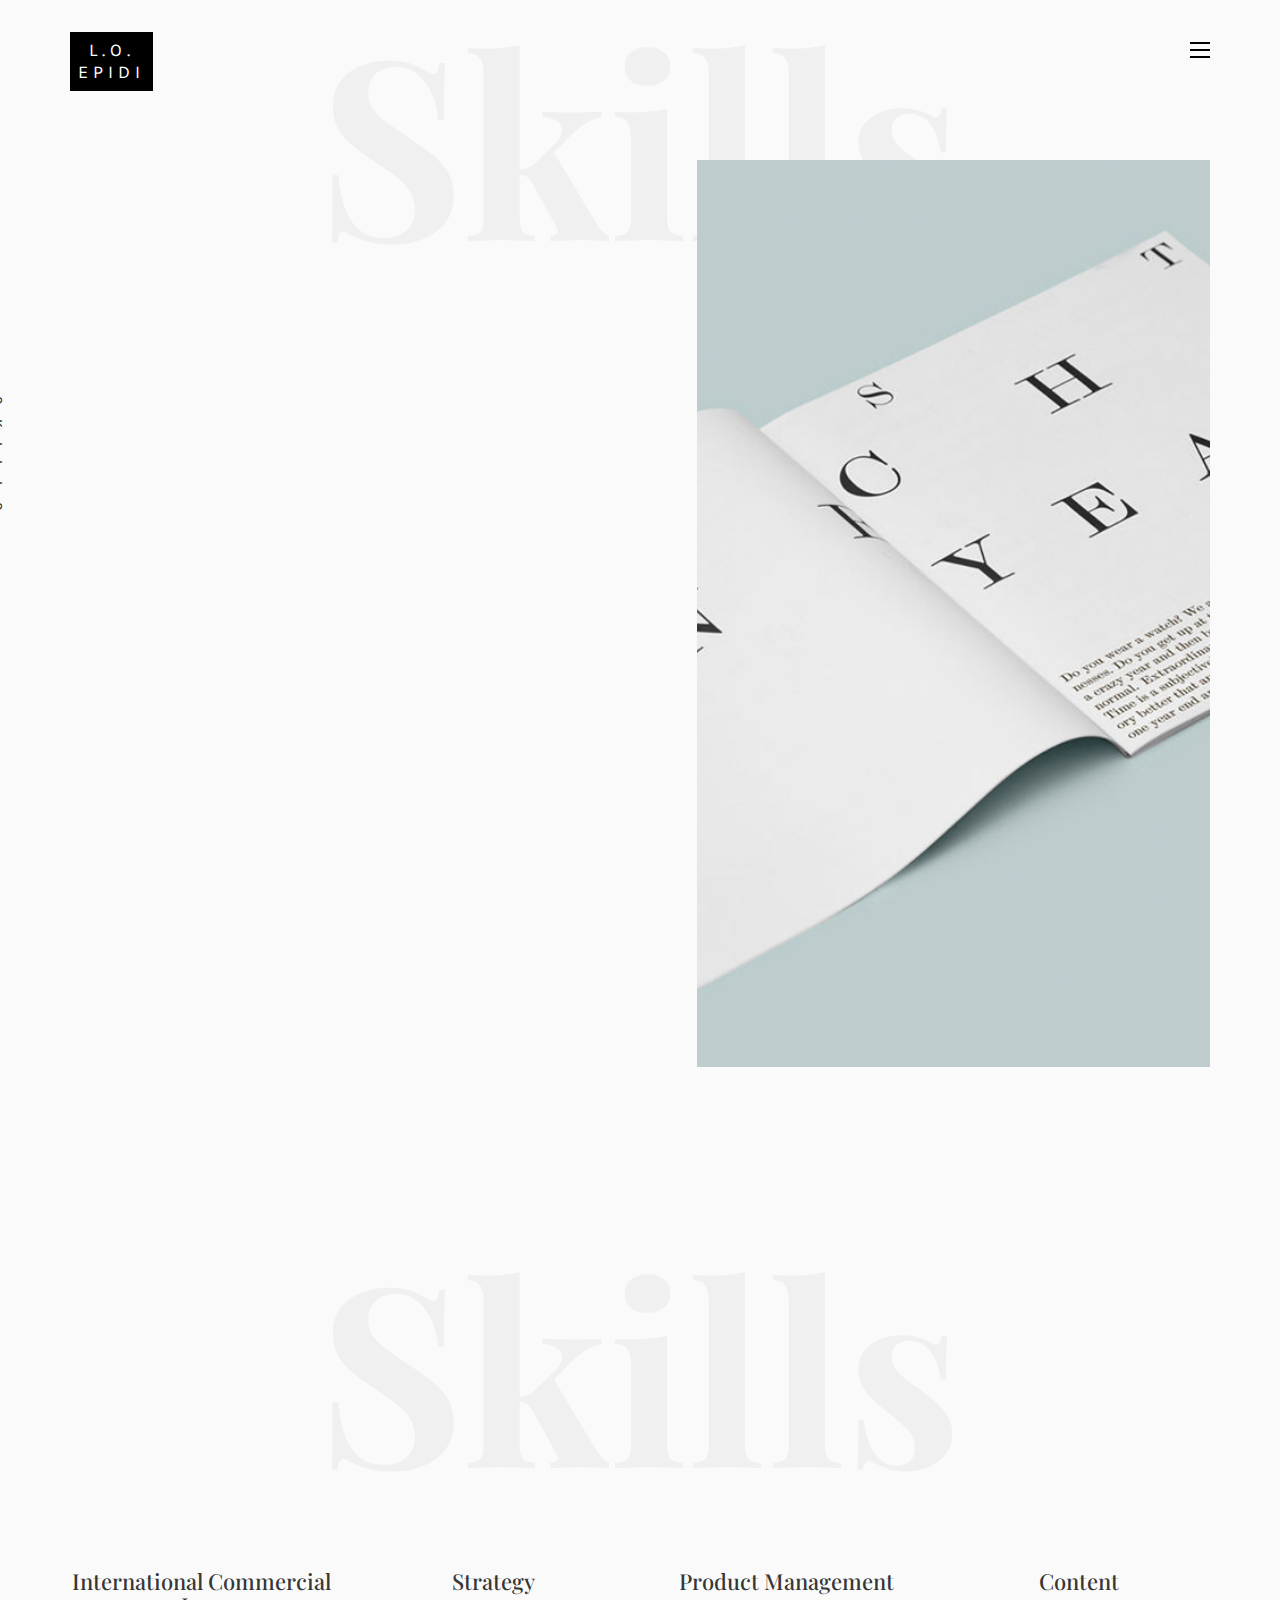
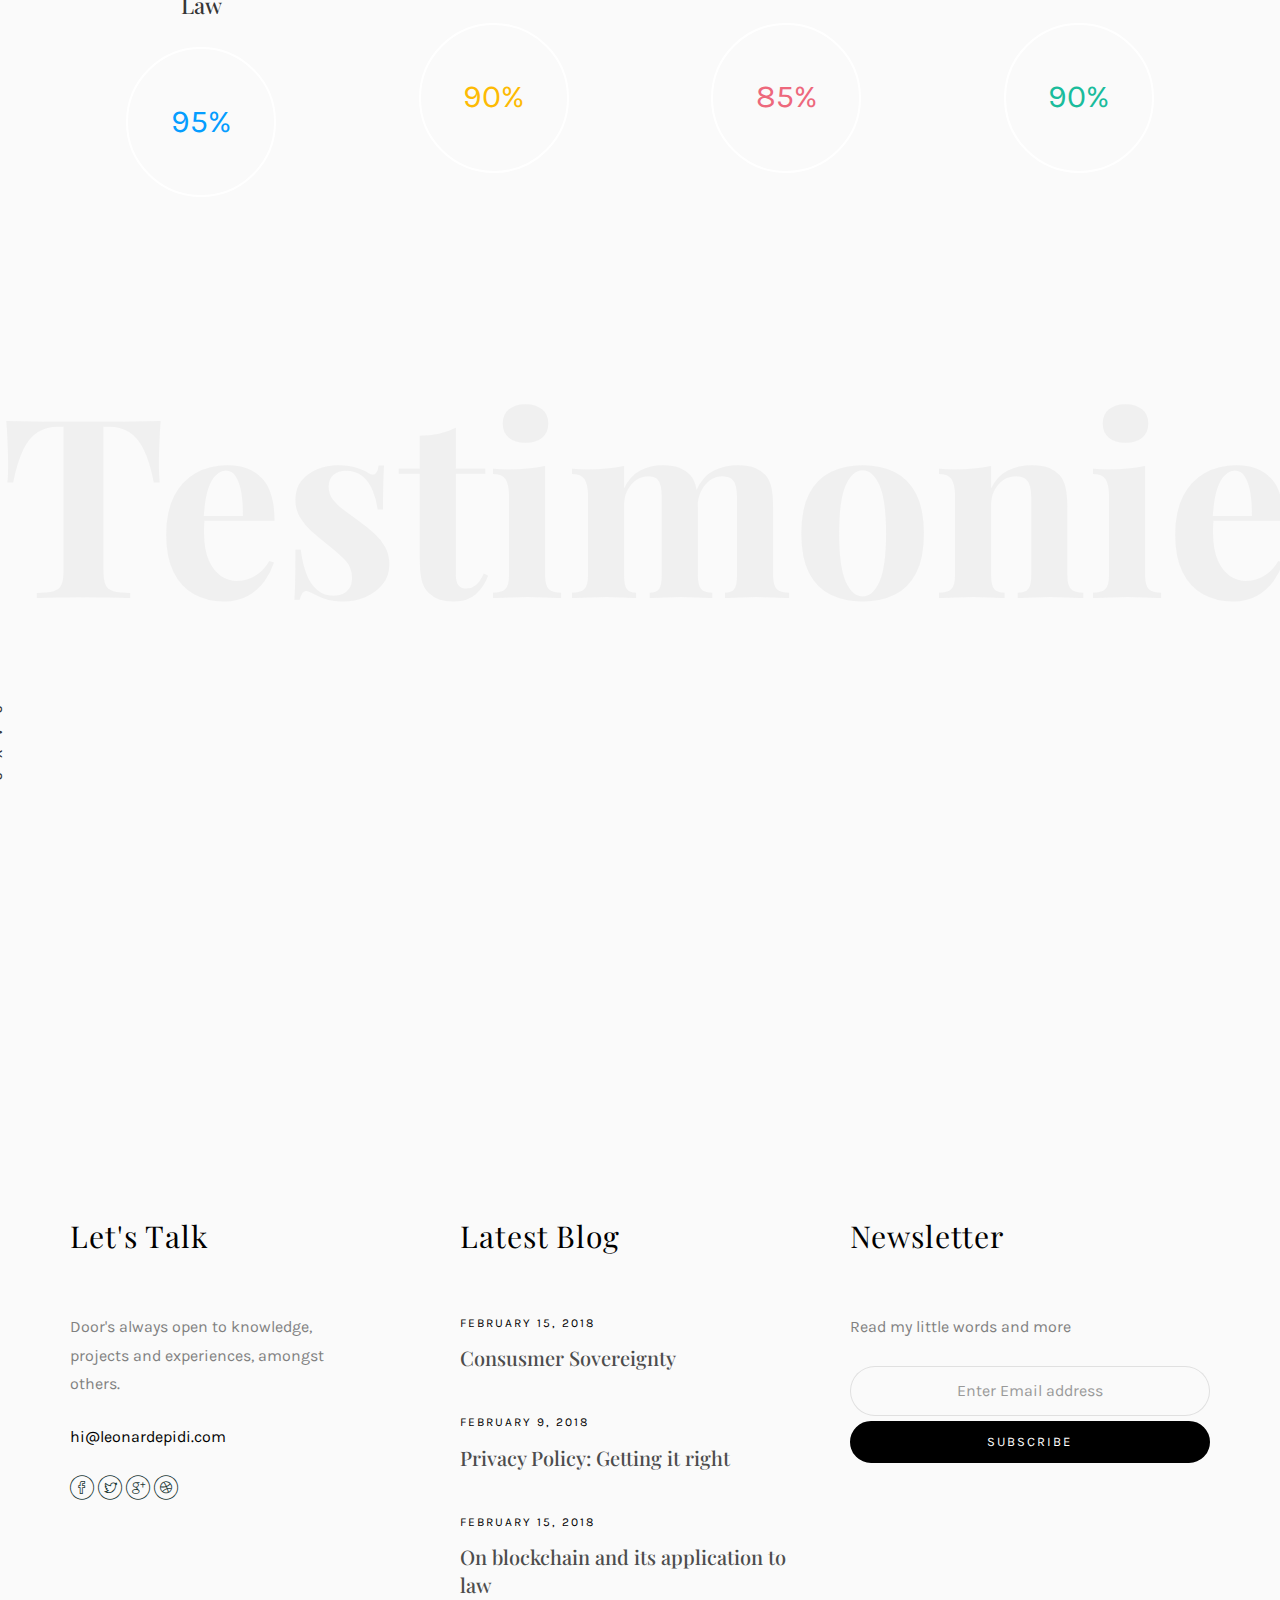
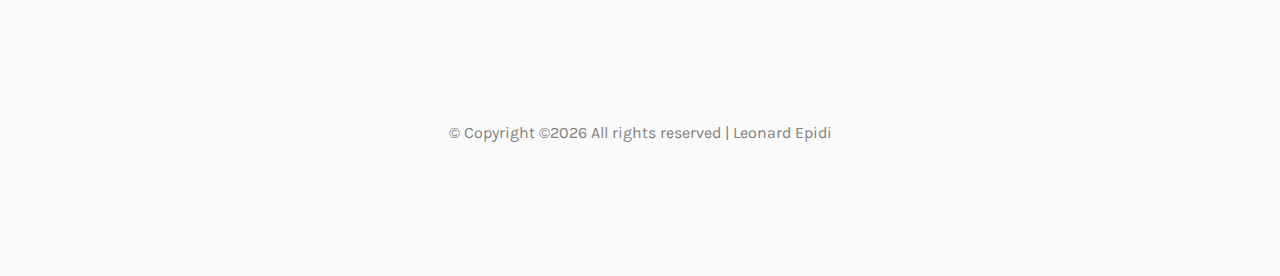
<file: skills.html>
<!DOCTYPE HTML>
<html>
	<head>
	<meta charset="utf-8">
	<meta http-equiv="X-UA-Compatible" content="IE=edge">
	<title>Leonard Epidi - Skills</title>
	<meta name="viewport" content="width=device-width, initial-scale=1">
	<meta name="description" content="" />
	<meta name="keywords" content="" />
	<meta name="author" content="" />

  <!-- Facebook and Twitter integration -->
	<meta property="og:title" content=""/>
	<meta property="og:image" content=""/>
	<meta property="og:url" content=""/>
	<meta property="og:site_name" content=""/>
	<meta property="og:description" content=""/>
	<meta name="twitter:title" content="" />
	<meta name="twitter:image" content="" />
	<meta name="twitter:url" content="" />
	<meta name="twitter:card" content="" />

	<!-- Place favicon.ico and apple-touch-icon.png in the root directory -->
	<link rel="shortcut icon" href="favicon.ico">

	<link href="https://fonts.googleapis.com/css?family=Karla:400,700" rel="stylesheet">
	<link href="https://fonts.googleapis.com/css?family=Playfair+Display:400,400i,700" rel="stylesheet">
	
	<!-- Animate.css -->
	<link rel="stylesheet" href="css/animate.css">
	<!-- Icomoon Icon Fonts-->
	<link rel="stylesheet" href="css/icomoon.css">
	<!-- Bootstrap  -->
	<link rel="stylesheet" href="css/bootstrap.css">
	<!-- Owl Carousel -->
	<link rel="stylesheet" href="css/owl.carousel.min.css">
	<link rel="stylesheet" href="css/owl.theme.default.min.css">
	<!-- Magnific Popup -->
	<link rel="stylesheet" href="css/magnific-popup.css">

	<link rel="stylesheet" href="css/style.css">


	<!-- Modernizr JS -->
	<script src="js/modernizr-2.6.2.min.js"></script>
	<!-- FOR IE9 below -->
	<!--[if lt IE 9]>
	<script src="js/respond.min.js"></script>
	<![endif]-->

	</head>
	<body>

	<nav id="colorlib-main-nav" role="navigation">
		<a href="#" class="js-colorlib-nav-toggle colorlib-nav-toggle active"><i></i></a>
		<div class="js-fullheight colorlib-table">
			<div class="colorlib-table-cell js-fullheight">
				<div class="row">
					<div class="col-md-12">
						<div class="form-group">
							<input type="text" class="form-control" id="search" placeholder="Enter any key to search...">
							<button type="submit" class="btn btn-primary"><i class="icon-search3"></i></button>
						</div>
					</div>
				</div>
				<div class="row">
					<div class="col-md-12">
						<ul>
							<li><a href="index.html">Home</a></li>
							<li class="active"><a href="skills.html">Skills</a></li>
							<li><a href="projects.html">Projects</a></li>
							<li><a href="blog.html">Blog</a></li>
							<li><a href="about.html">About</a></li>
							<li><a href="contact.html">Contact</a></li>
						</ul>
					</div>
				</div>
				<div class="row">
					<div class="col-md-12">
						<h2 class="head-title">Works</h2>
						<a href="images/work-1.jpg" class="gallery image-popup-link text-center" style="background-image: url(images/work-1.jpg);">
							<span><i class="icon-search3"></i></span>
						</a>
						<a href="images/work-2.jpg" class="gallery image-popup-link text-center" style="background-image: url(images/work-2.jpg);">
							<span><i class="icon-search3"></i></span>
						</a>
						<a href="images/work-3.jpg" class="gallery image-popup-link text-center" style="background-image: url(images/work-3.jpg);">
							<span><i class="icon-search3"></i></span>
						</a>
						<a href="images/work-4.jpg" class="gallery image-popup-link text-center" style="background-image: url(images/work-4.jpg);">
							<span><i class="icon-search3"></i></span>
						</a>
					</div>
				</div>
			</div>
		</div>
	</nav>
	
	<div id="colorlib-page">
		<header>
			<div class="container">
				<div class="row">
					<div class="col-md-12">
						<div class="colorlib-navbar-brand">
							<a class="colorlib-logo" href="index.html"><span>L.O.</span><span>Epidi</span></a>
						</div>
						<a href="#" class="js-colorlib-nav-toggle colorlib-nav-toggle"><i></i></a>
					</div>
				</div>
			</div>
		</header>
		<div id="colorlib-services">
			<div class="container">
				<div class="row text-center">
					<h2 class="bold">Skills</h2>
				</div>
				<div class="row">
					<div class="col-md-12">
						<div class="services-flex">
							<div class="one-third">
								<div class="row">
									<div class="col-md-12 col-md-offset-0 animate-box intro-heading">
										<span> Skills</span>
										<h2>Some of My Skills include</h2>
									</div>
								</div>
								<div class="row">
									<div class="col-md-12">
										<div class="rotate">
											<h2 class="heading">Skills</h2>
										</div>
									</div>
									<div class="col-md-6">
										<div class="services animate-box">
											<h3>1 - International Commercial Law</h3>
											<ul>
												<li>International Intellectual Property Law</li>
												<li>International Trade &amp; Investment Law</li>
												<li>International Banking &amp; Finance Law</li>
												<li>International Dispute Resolution</li>
											</ul>
										</div>
										<div class="services animate-box">
											<h3>2 - Product Management</h3>
											<ul>
												<li>Agile Software Engineering</li>
												<li>Requirements Gathering &amp; User Research</li>
												<li>Lean Software Development</li>
												<li>HTML, CSS &amp; Javascript</li>
											</ul>
										</div>
									</div>
									<div class="col-md-6">
										<div class="services animate-box">
											<h3>3 - Strategy</h3>
											<ul>
												<li>Organizational Strategy</li>
												<li>Competitive Strategy</li>
												<li>Strategic Organizational Design</li>
												<li>Management</li>
												<li>Strategic Shift</li>
											</ul>
										</div>
										<div class="services animate-box">
											<h3>4 - Content</h3>
											<ul>
												<li>Copy &amp; Content Writing</li>
												<li>Graphics Design</li>
												<li>Social Media Management</li>
											</ul>
										</div>
									</div>
								</div>
							</div>
							<div class="one-forth services-img" style="background-image: url(images/services-img.jpg);">
							</div>
						</div>
					</div>
				</div>
			</div>
		</div>

		<div id="colorlib-progress">
			<div class="container">
				<div class="row text-center">
					<h2 class="bold">Skills</h2>
				</div>
				<div class="row">
					<div class="col-md-12 col-md-offset-0 text-center animate-box intro-heading">
						<span>Skills</span>
						<h2>My Skills</h2>
					</div>
				</div>
				<div class="row">
			      <div class="col-md-3 col-sm-6 text-center">
			      	<h2 class="progress-head">International Commercial Law</h2>
		            <div class="progress blue">
		                <span class="progress-left">
		                    <span class="progress-bar"></span>
		                </span>
		                <span class="progress-right">
		                    <span class="progress-bar"></span>
		                </span>
		                <div class="progress-value">95%</div>
		            </div>
		         </div>
			 
		         <div class="col-md-3 col-sm-6 text-center">
		         	<h2 class="progress-head">Strategy</h2>
		            <div class="progress yellow">
		                <span class="progress-left">
		                    <span class="progress-bar"></span>
		                </span>
		                <span class="progress-right">
		                    <span class="progress-bar"></span>
		                </span>
		                <div class="progress-value">90%</div>
		            </div>
		         </div>

		         <div class="col-md-3 col-sm-6 text-center">
		         	<h2 class="progress-head">Product Management</h2>
		            <div class="progress pink">
		                <span class="progress-left">
		                    <span class="progress-bar"></span>
		                </span>
		                <span class="progress-right">
		                    <span class="progress-bar"></span>
		                </span>
		                <div class="progress-value">85%</div>
		            </div>
		         </div>

		         <div class="col-md-3 col-sm-6 text-center">
		         	<h2 class="progress-head">Content</h2>
		            <div class="progress green">
		                <span class="progress-left">
		                    <span class="progress-bar"></span>
		                </span>
		                <span class="progress-right">
		                    <span class="progress-bar"></span>
		                </span>
		                <div class="progress-value">90%</div>
		            </div>
		         </div>
			   </div>
			</div>
		</div>

		<div id="colorlib-testimony">
			<div class="container">
				<div class="row text-center">
					<h2 class="bold">Testimonies</h2>
				</div>
				<div class="row">
					<div class="col-md-12 col-md-offset-0 text-center animate-box intro-heading">
						<span>Testimonies</span>
						<h2>They Say</h2>
					</div>
				</div>
				<div class="row">
					<div class="col-md-12">
						<div class="rotate">
							<h2 class="heading">Says</h2>
						</div>
					</div>
				</div>
				<div class="row animate-box">
					<div class="owl-carousel">
						<div class="item">
							<div class="col-md-12 text-center">
								<div class="testimony">
									<blockquote>
										<p>"Every team needs a Leonard."</p>
										<span> &mdash; Tuesdey Consultings</span>
									</blockquote>
								</div>
							</div>
						</div>
						<div class="item">
							<div class="col-md-12 text-center">
								<div class="testimony">
									<blockquote>
										<p>"He brings the right amount of curiosity and skill."</p>
										<span> &mdash; Legal Spaces</span>
									</blockquote>
								</div>
							</div>
						</div>
						<div class="item">
							<div class="col-md-12 text-center">
								<div class="testimony">
									<blockquote>
										<p>"The very best"</p>
										<span> &mdash; Naijanese</span>
									</blockquote>
								</div>
							</div>
						</div>
					</div>
				</div>
			</div>
		</div>

		<footer>
			<div id="footer">
				<div class="container">
					<div class="row">
						<div class="col-md-4 col-pb-sm">
							<div class="row">
								<div class="col-md-10">
									<h2>Let's Talk</h2>
									<p>Door's always open to knowledge, projects and experiences, amongst others.</p>
									<p><a href="#">hi@leonardepidi.com</a></p>
									<p class="colorlib-social-icons">
										<a href="#"><i class="icon-facebook4"></i></a>
										<a href="#"><i class="icon-twitter3"></i></a>
										<a href="#"><i class="icon-googleplus"></i></a>
										<a href="#"><i class="icon-dribbble2"></i></a>
									</p>
								</div>
							</div>
						</div>
						<div class="col-md-4 col-pb-sm">
							<h2>Latest Blog</h2>
							<div class="f-entry">
								<a href="#" class="featured-img" style="background-image: url(images/Sovereignteye.png);"></a>
								<div class="desc">
									<span>February 15, 2018</span>
									<h3><a href="#">Consusmer Sovereignty</a></h3>
								</div>
							</div>
							<div class="f-entry">
								<a href="#" class="featured-img" style="background-image: url(images/Privaceye.png);"></a>
								<div class="desc">
									<span>February 9, 2018</span>
									<h3><a href="#">Privacy Policy: Getting it right</a></h3>
								</div>
							</div>
							<div class="f-entry">
								<a href="#" class="featured-img" style="background-image: url(images/blockchaineye.png);"></a>
								<div class="desc">
									<span>February 15, 2018</span>
									<h3><a href="#">On blockchain and its application to law</a></h3>
								</div>
							</div>
						</div>
						<div class="col-md-4 col-pb-sm">
							<h2>Newsletter</h2>
							<p>Read my little words and more</p>
							<div class="subscribe text-center">
								<div class="form-group">
									<input type="text" class="form-control text-center" placeholder="Enter Email address">
									<input type="submit" value="Subscribe" class="btn btn-primary btn-custom">
								</div>
							</div>
						</div>
					</div>
					<div class="row">
						<div class="col-md-12 text-center">
							<p>
								&copy; <!-- Link back to Colorlib can't be removed. Template is licensed under CC BY 3.0. -->
Copyright &copy;<script>document.write(new Date().getFullYear());</script> All rights reserved | Leonard Epidi</i> <a href="" target="_blank"></a>
<!-- Link back to Colorlib can't be removed. Template is licensed under CC BY 3.0. -->
							</p>
						</div>
					</div>
				</div>
			</div>
		</footer>
	
	</div>

	<!-- jQuery -->
	<script src="js/jquery.min.js"></script>
	<!-- jQuery Easing -->
	<script src="js/jquery.easing.1.3.js"></script>
	<!-- Bootstrap -->
	<script src="js/bootstrap.min.js"></script>
	<!-- Waypoints -->
	<script src="js/jquery.waypoints.min.js"></script>
	<!-- Owl Carousel -->
	<script src="js/owl.carousel.min.js"></script>
	<!-- Magnific Popup -->
	<script src="js/jquery.magnific-popup.min.js"></script>
	<script src="js/magnific-popup-options.js"></script>

	<!-- Main JS (Do not remove) -->
	<script src="js/main.js"></script>

	</body>
</html>
</file>
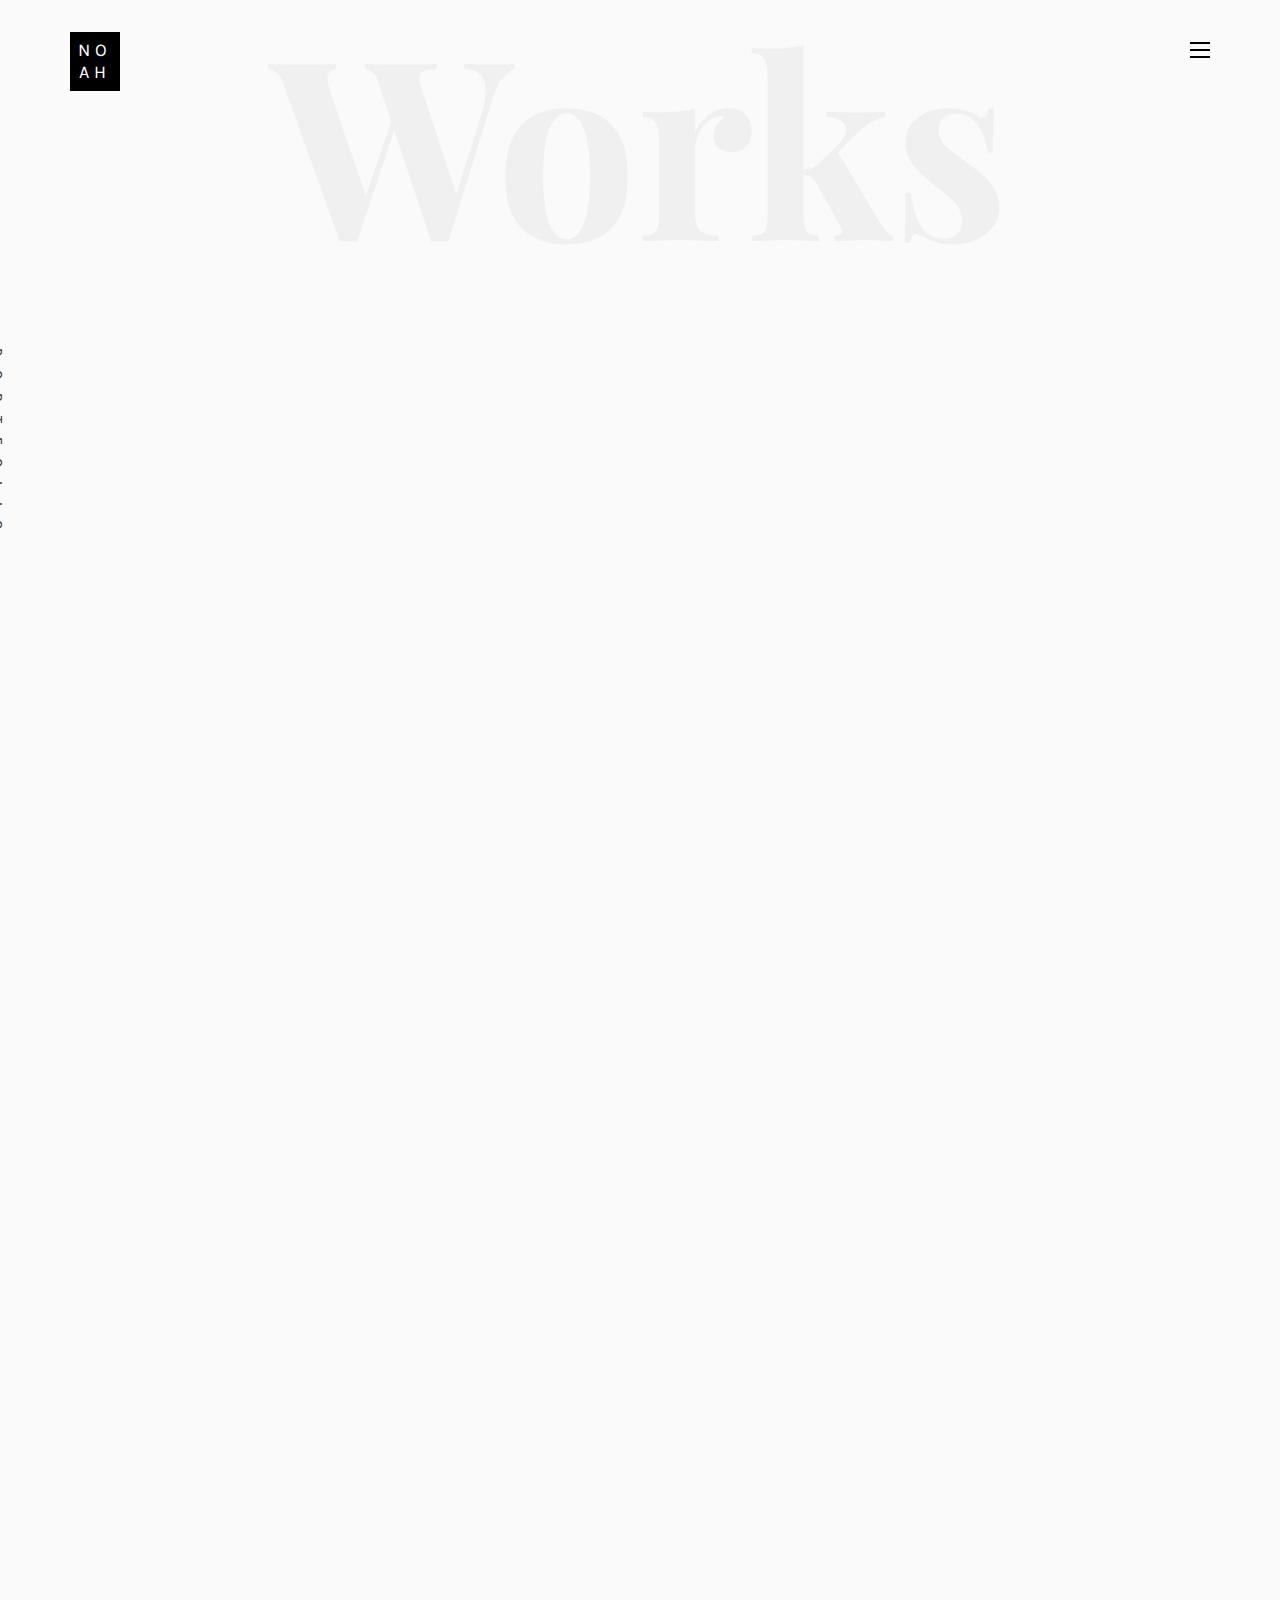
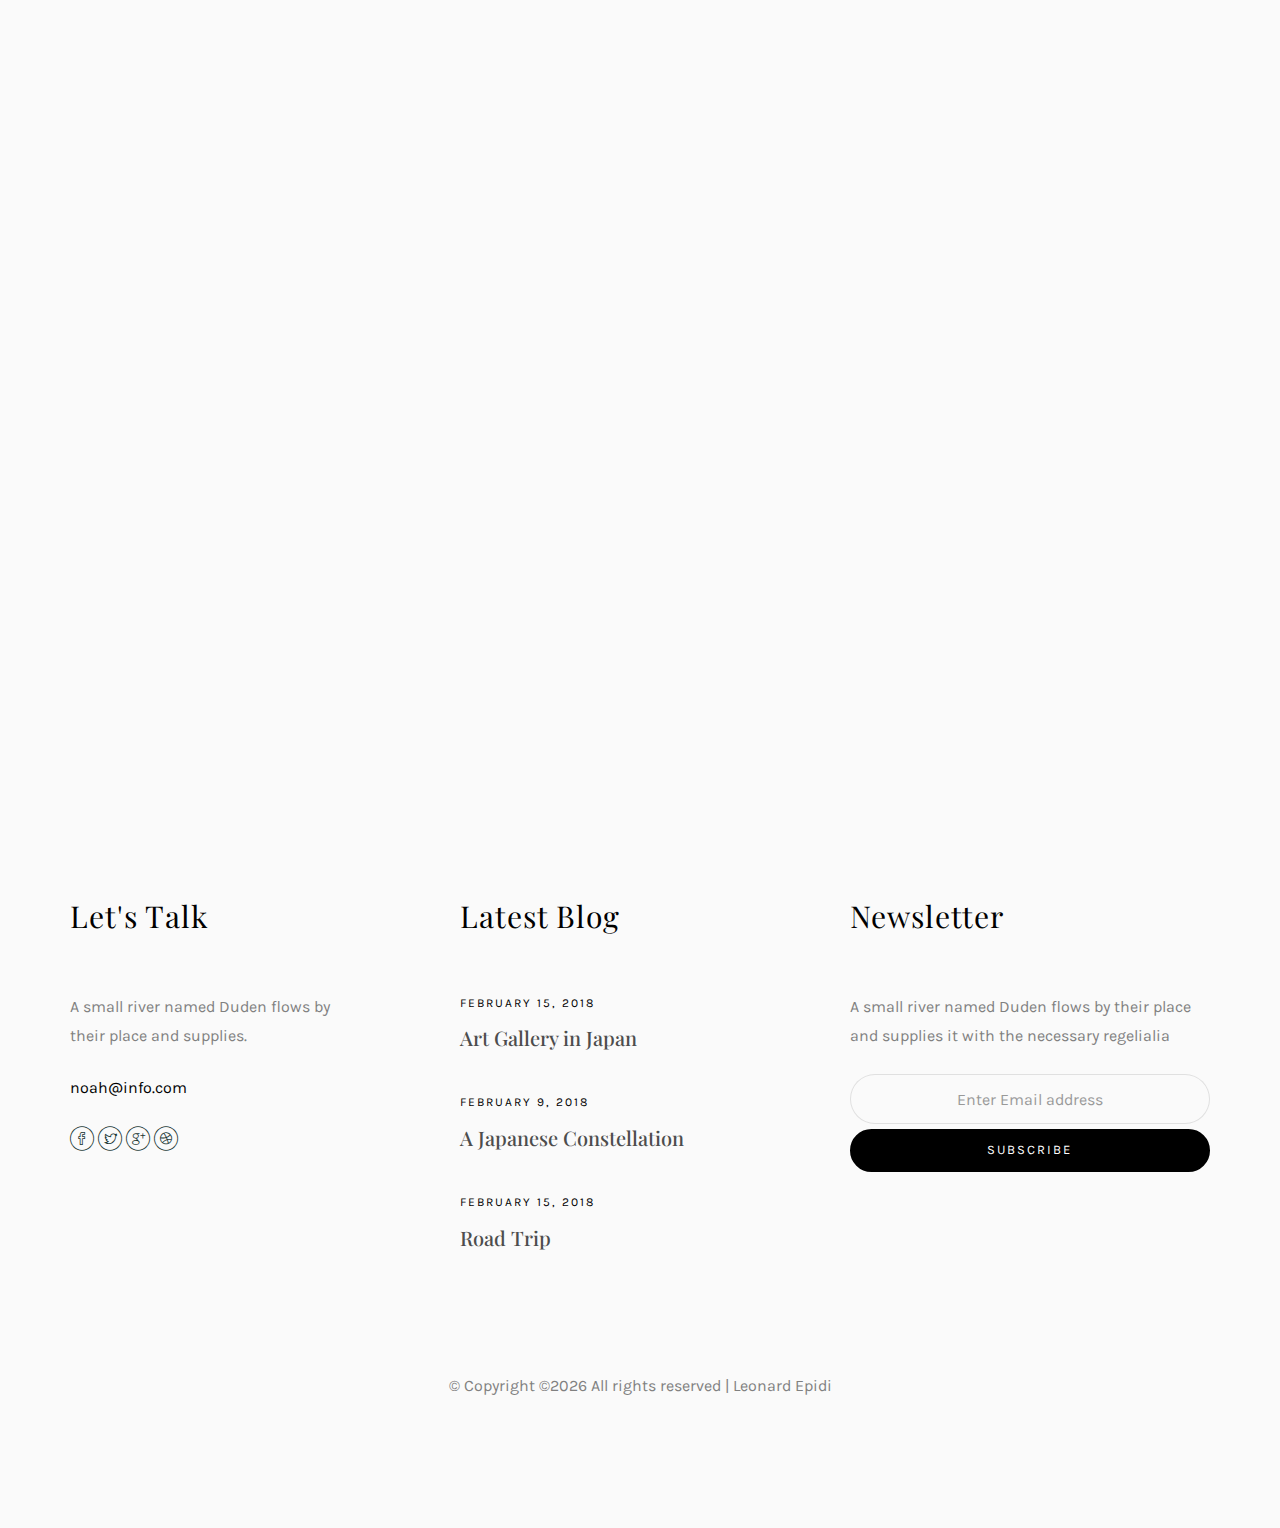
<file: work-single.html>
<!DOCTYPE HTML>
<html>
	<head>
	<meta charset="utf-8">
	<meta http-equiv="X-UA-Compatible" content="IE=edge">
	<title>Leonard Epidi - Work</title>
	<meta name="viewport" content="width=device-width, initial-scale=1">
	<meta name="description" content="" />
	<meta name="keywords" content="" />
	<meta name="author" content="" />

  <!-- Facebook and Twitter integration -->
	<meta property="og:title" content=""/>
	<meta property="og:image" content=""/>
	<meta property="og:url" content=""/>
	<meta property="og:site_name" content=""/>
	<meta property="og:description" content=""/>
	<meta name="twitter:title" content="" />
	<meta name="twitter:image" content="" />
	<meta name="twitter:url" content="" />
	<meta name="twitter:card" content="" />

	<!-- Place favicon.ico and apple-touch-icon.png in the root directory -->
	<link rel="shortcut icon" href="favicon.ico">

	<link href="https://fonts.googleapis.com/css?family=Karla:400,700" rel="stylesheet">
	<link href="https://fonts.googleapis.com/css?family=Playfair+Display:400,400i,700" rel="stylesheet">
	
	<!-- Animate.css -->
	<link rel="stylesheet" href="css/animate.css">
	<!-- Icomoon Icon Fonts-->
	<link rel="stylesheet" href="css/icomoon.css">
	<!-- Bootstrap  -->
	<link rel="stylesheet" href="css/bootstrap.css">
	<!-- Owl Carousel -->
	<link rel="stylesheet" href="css/owl.carousel.min.css">
	<link rel="stylesheet" href="css/owl.theme.default.min.css">
	<!-- Magnific Popup -->
	<link rel="stylesheet" href="css/magnific-popup.css">

	<link rel="stylesheet" href="css/style.css">


	<!-- Modernizr JS -->
	<script src="js/modernizr-2.6.2.min.js"></script>
	<!-- FOR IE9 below -->
	<!--[if lt IE 9]>
	<script src="js/respond.min.js"></script>
	<![endif]-->

	</head>
	<body>

	<nav id="colorlib-main-nav" role="navigation">
		<a href="#" class="js-colorlib-nav-toggle colorlib-nav-toggle active"><i></i></a>
		<div class="js-fullheight colorlib-table">
			<div class="colorlib-table-cell js-fullheight">
				<div class="row">
					<div class="col-md-12">
						<div class="form-group">
							<input type="text" class="form-control" id="search" placeholder="Enter any key to search...">
							<button type="submit" class="btn btn-primary"><i class="icon-search3"></i></button>
						</div>
					</div>
				</div>
				<div class="row">
					<div class="col-md-12">
						<ul>
							<li><a href="index.html">Home</a></li>
							<li><a href="services.html">Services</a></li>
							<li class="active"><a href="work.html">Work</a></li>
							<li><a href="blog.html">Blog</a></li>
							<li><a href="about.html">About</a></li>
							<li><a href="contact.html">Contact</a></li>
						</ul>
					</div>
				</div>
				<div class="row">
					<div class="col-md-12">
						<h2 class="head-title">Works</h2>
						<a href="images/work-1.jpg" class="gallery image-popup-link text-center" style="background-image: url(images/work-1.jpg);">
							<span><i class="icon-search3"></i></span>
						</a>
						<a href="images/work-2.jpg" class="gallery image-popup-link text-center" style="background-image: url(images/work-2.jpg);">
							<span><i class="icon-search3"></i></span>
						</a>
						<a href="images/work-3.jpg" class="gallery image-popup-link text-center" style="background-image: url(images/work-3.jpg);">
							<span><i class="icon-search3"></i></span>
						</a>
						<a href="images/work-4.jpg" class="gallery image-popup-link text-center" style="background-image: url(images/work-4.jpg);">
							<span><i class="icon-search3"></i></span>
						</a>
					</div>
				</div>
			</div>
		</div>
	</nav>
	
	<div id="colorlib-page">
		<header>
			<div class="container">
				<div class="row">
					<div class="col-md-12">
						<div class="colorlib-navbar-brand">
							<a class="colorlib-logo" href="index.html"><span>No</span><span>ah</span></a>
						</div>
						<a href="#" class="js-colorlib-nav-toggle colorlib-nav-toggle"><i></i></a>
					</div>
				</div>
			</div>
		</header>
		<div id="colorlib-work">
			<div class="container">
				<div class="row text-center">
					<h2 class="bold">Works</h2>
				</div>
				<div class="row">
					<div class="col-md-12 col-md-offset-0 text-center animate-box intro-heading">
						<span>Portfolio</span>
						<h2>Portfolio Single</h2>
					</div>
				</div>
				<div class="row">
					<div class="col-md-12">
						<div class="rotate">
							<h2 class="heading">Portfolio</h2>
						</div>
					</div>
				</div>
				<div class="row">
					<div class="col-md-12">
						<div class="work-entry animate-box">
							<a href="work.html" class="work-img" style="background-image: url(images/work-1.jpg);">
							</a>
							<div class="col-md-8 col-md-offset-2">
								<div class="desc">
									<h2>Pursuing Best</h2>
									<p>Far far away, behind the word mountains, far from the countries Vokalia and Consonantia, there live the blind texts. Separated they live in Bookmarksgrove right at the coast of the Semantics, a large language ocean.</p>
									<p>On her way she met a copy. The copy warned the Little Blind Text, that where it came from it would have been rewritten a thousand times and everything that was left from its origin would be the word "and" and the Little Blind Text should turn around and return to its own, safe country. But nothing the copy said could convince her and so it didn’t take long until a few insidious Copy Writers ambushed her, made her drunk with Longe and Parole and dragged her into their agency, where they abused her for their.</p>
									<img class="img-responsive" src="images/work-2.jpg" alt="html5 bootstrap template by colorlib.com"><br>
									<p>When she reached the first hills of the Italic Mountains, she had a last view back on the skyline of her hometown Bookmarksgrove, the headline of Alphabet Village and the subline of her own road, the Line Lane. Pityful a rethoric question ran over her cheek, then she continued her way.</p>
									<p class="read"><a href="#">Live Preview</a></p>
								</div>
							</div>
						</div>
					</div>
				</div>
			</div>
		</div>

		<footer>
			<div id="footer">
				<div class="container">
					<div class="row">
						<div class="col-md-4 col-pb-sm">
							<div class="row">
								<div class="col-md-10">
									<h2>Let's Talk</h2>
									<p>A small river named Duden flows by their place and supplies.</p>
									<p><a href="#">noah@info.com</a></p>
									<p class="colorlib-social-icons">
										<a href="#"><i class="icon-facebook4"></i></a>
										<a href="#"><i class="icon-twitter3"></i></a>
										<a href="#"><i class="icon-googleplus"></i></a>
										<a href="#"><i class="icon-dribbble2"></i></a>
									</p>
								</div>
							</div>
						</div>
						<div class="col-md-4 col-pb-sm">
							<h2>Latest Blog</h2>
							<div class="f-entry">
								<a href="#" class="featured-img" style="background-image: url(images/img-1.jpg);"></a>
								<div class="desc">
									<span>February 15, 2018</span>
									<h3><a href="#">Art Gallery in Japan</a></h3>
								</div>
							</div>
							<div class="f-entry">
								<a href="#" class="featured-img" style="background-image: url(images/img-2.jpg);"></a>
								<div class="desc">
									<span>February 9, 2018</span>
									<h3><a href="#">A Japanese Constellation</a></h3>
								</div>
							</div>
							<div class="f-entry">
								<a href="#" class="featured-img" style="background-image: url(images/img-3.jpg);"></a>
								<div class="desc">
									<span>February 15, 2018</span>
									<h3><a href="#">Road Trip</a></h3>
								</div>
							</div>
						</div>
						<div class="col-md-4 col-pb-sm">
							<h2>Newsletter</h2>
							<p>A small river named Duden flows by their place and supplies it with the necessary regelialia</p>
							<div class="subscribe text-center">
								<div class="form-group">
									<input type="text" class="form-control text-center" placeholder="Enter Email address">
									<input type="submit" value="Subscribe" class="btn btn-primary btn-custom">
								</div>
							</div>
						</div>
					</div>
					<div class="row">
						<div class="col-md-12 text-center">
							<p>
								&copy; <!-- Link back to Colorlib can't be removed. Template is licensed under CC BY 3.0. -->
Copyright &copy;<script>document.write(new Date().getFullYear());</script> All rights reserved | Leonard Epidi</i> <a href="" target="_blank"></a>
<!-- Link back to Colorlib can't be removed. Template is licensed under CC BY 3.0. -->
							</p>
						</div>
					</div>
				</div>
			</div>
		</footer>
	
	</div>

	<!-- jQuery -->
	<script src="js/jquery.min.js"></script>
	<!-- jQuery Easing -->
	<script src="js/jquery.easing.1.3.js"></script>
	<!-- Bootstrap -->
	<script src="js/bootstrap.min.js"></script>
	<!-- Waypoints -->
	<script src="js/jquery.waypoints.min.js"></script>
	<!-- Owl Carousel -->
	<script src="js/owl.carousel.min.js"></script>
	<!-- Magnific Popup -->
	<script src="js/jquery.magnific-popup.min.js"></script>
	<script src="js/magnific-popup-options.js"></script>

	<!-- Main JS (Do not remove) -->
	<script src="js/main.js"></script>

	</body>
</html>
</file>
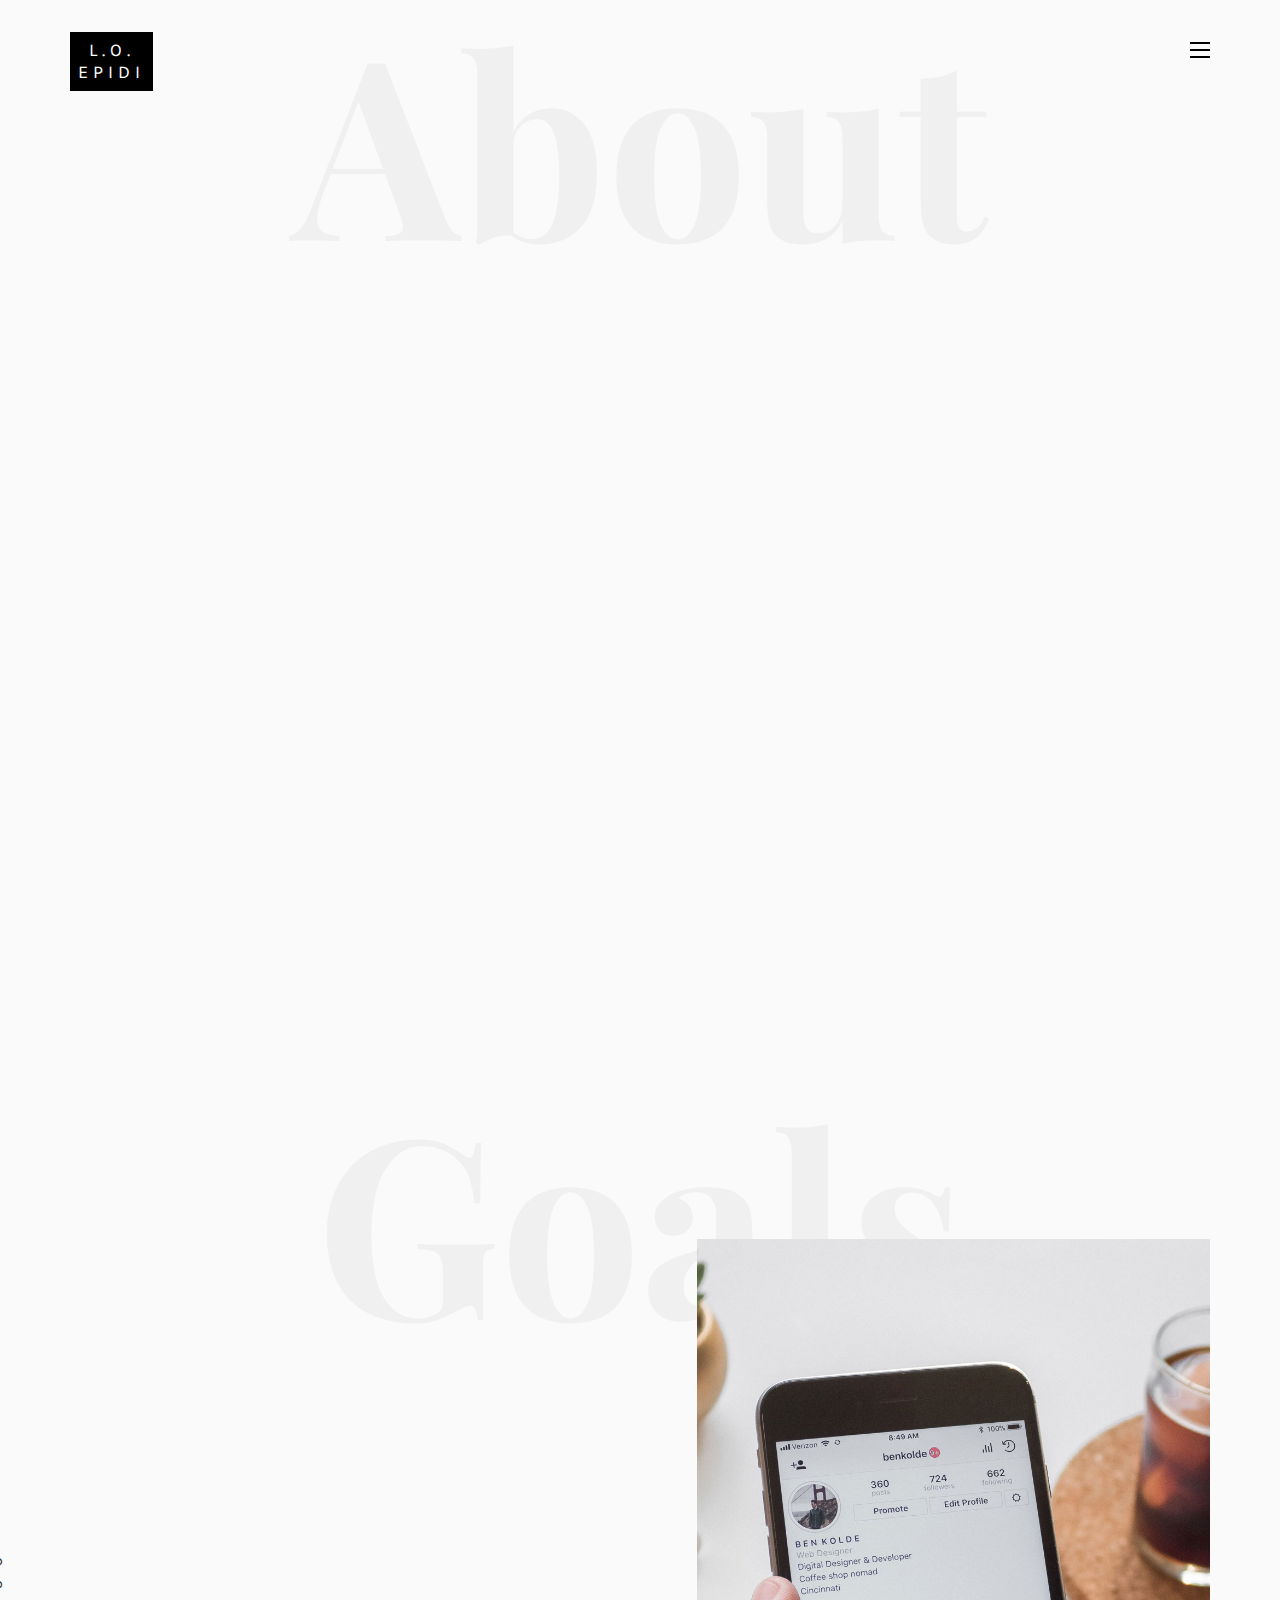
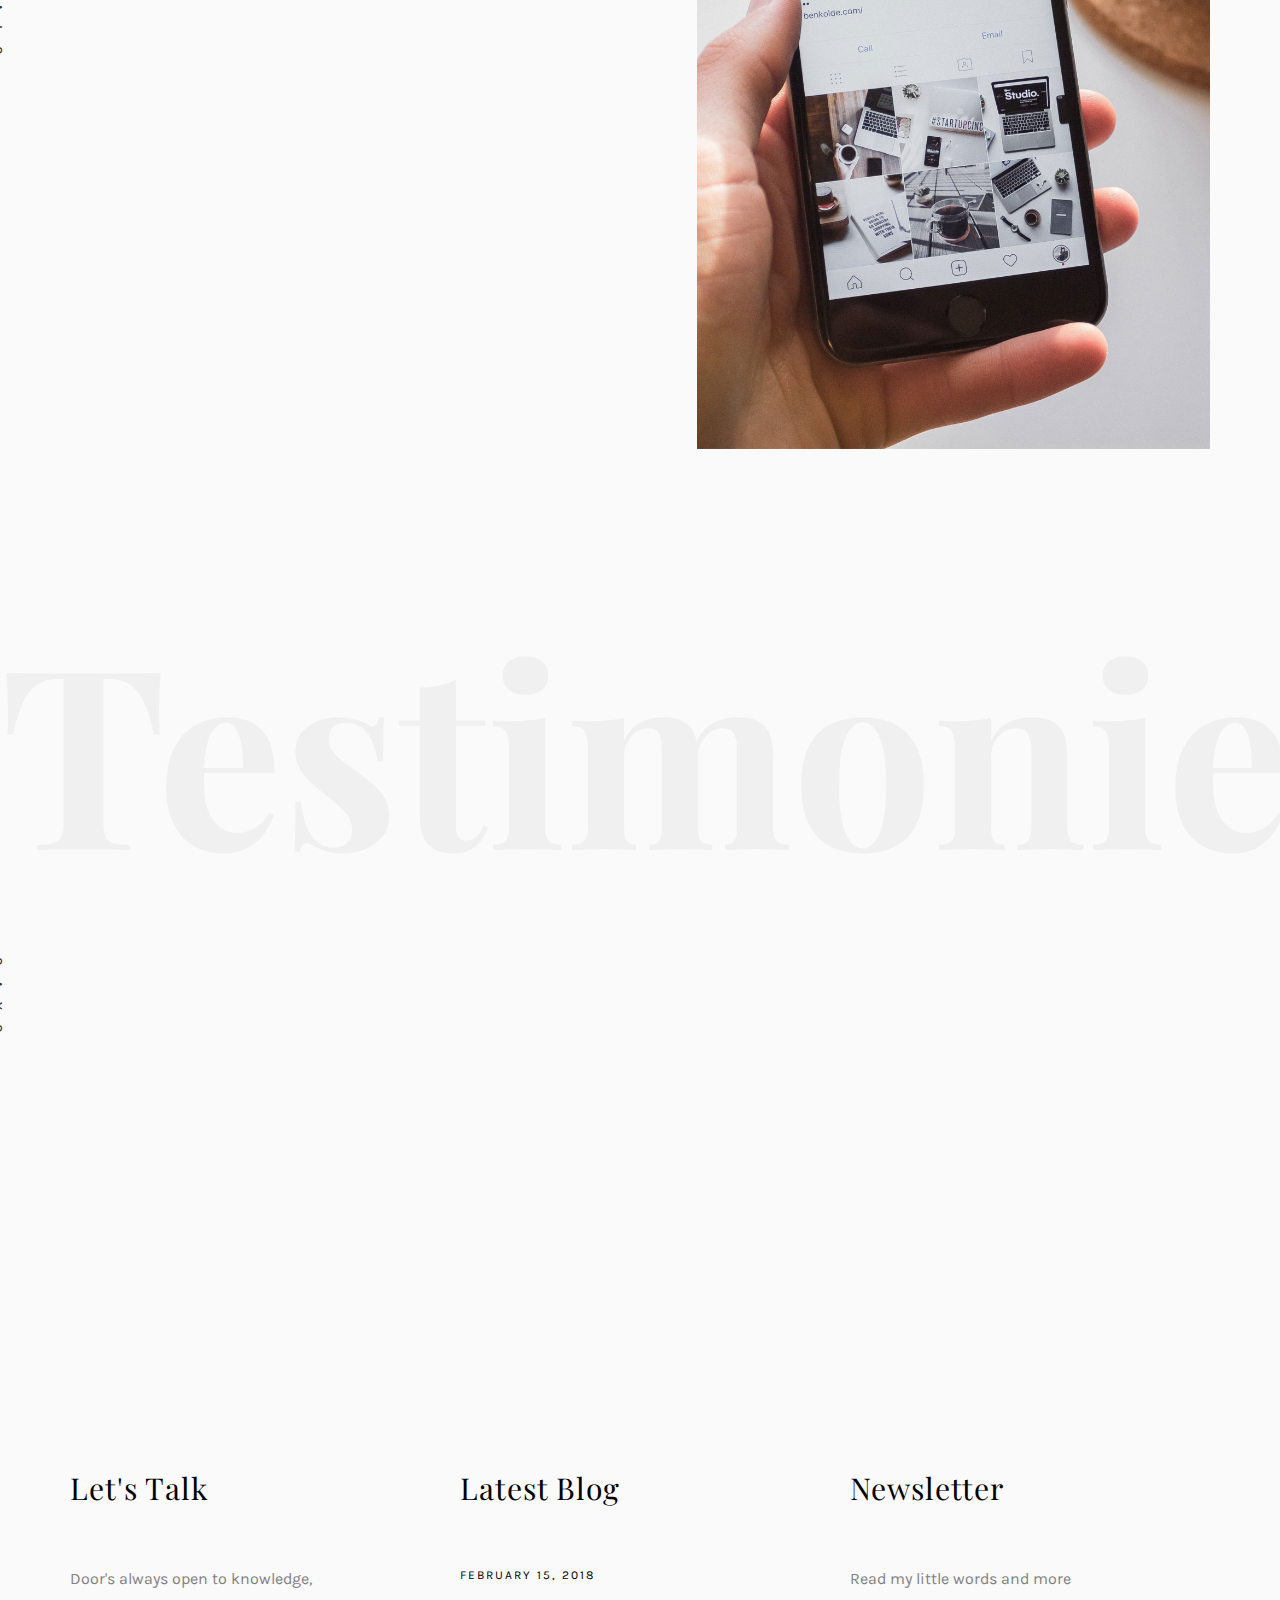
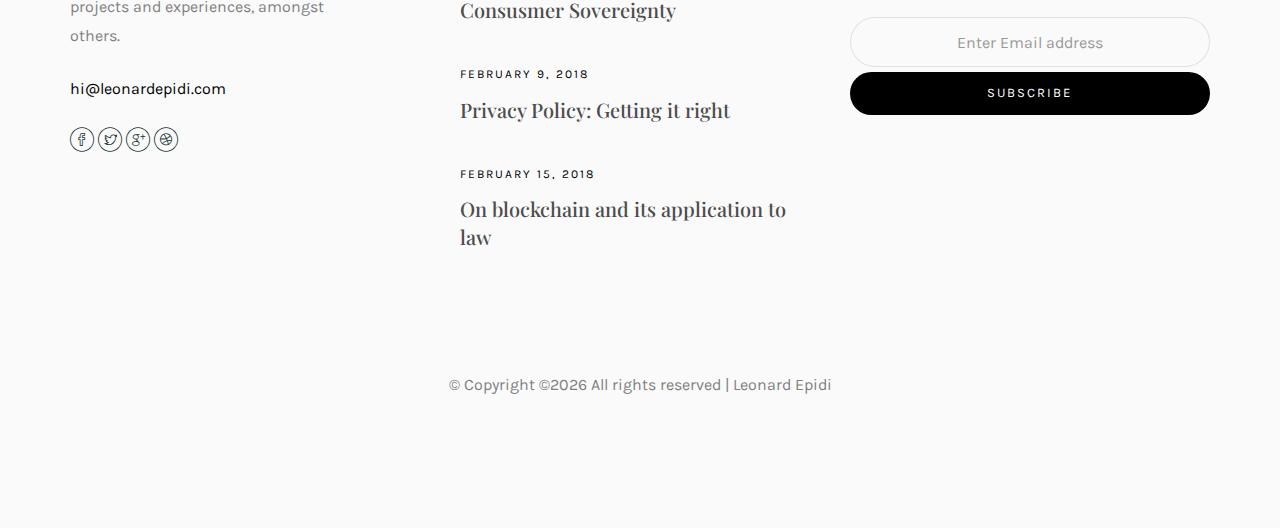
<file: Home/about.html>
<!DOCTYPE HTML>
<html>
	<head>
	<meta charset="utf-8">
	<meta http-equiv="X-UA-Compatible" content="IE=edge">
	<title>Leonard Epidi - About</title>
	<meta name="viewport" content="width=device-width, initial-scale=1">
	<meta name="description" content="" />
	<meta name="keywords" content="" />
	<meta name="author" content="" />

  <!-- Facebook and Twitter integration -->
	<meta property="og:title" content=""/>
	<meta property="og:image" content=""/>
	<meta property="og:url" content=""/>
	<meta property="og:site_name" content=""/>
	<meta property="og:description" content=""/>
	<meta name="twitter:title" content="" />
	<meta name="twitter:image" content="" />
	<meta name="twitter:url" content="" />
	<meta name="twitter:card" content="" />

	<!-- Place favicon.ico and apple-touch-icon.png in the root directory -->
	<link rel="shortcut icon" href="favicon.ico">

	<link href="https://fonts.googleapis.com/css?family=Karla:400,700" rel="stylesheet">
	<link href="https://fonts.googleapis.com/css?family=Playfair+Display:400,400i,700" rel="stylesheet">
	
	<!-- Animate.css -->
	<link rel="stylesheet" href="css/animate.css">
	<!-- Icomoon Icon Fonts-->
	<link rel="stylesheet" href="css/icomoon.css">
	<!-- Bootstrap  -->
	<link rel="stylesheet" href="css/bootstrap.css">
	<!-- Owl Carousel -->
	<link rel="stylesheet" href="css/owl.carousel.min.css">
	<link rel="stylesheet" href="css/owl.theme.default.min.css">
	<!-- Magnific Popup -->
	<link rel="stylesheet" href="css/magnific-popup.css">

	<link rel="stylesheet" href="css/style.css">


	<!-- Modernizr JS -->
	<script src="js/modernizr-2.6.2.min.js"></script>
	<!-- FOR IE9 below -->
	<!--[if lt IE 9]>
	<script src="js/respond.min.js"></script>
	<![endif]-->

	</head>
	<body>

	<nav id="colorlib-main-nav" role="navigation">
		<a href="#" class="js-colorlib-nav-toggle colorlib-nav-toggle active"><i></i></a>
		<div class="js-fullheight colorlib-table">
			<div class="colorlib-table-cell js-fullheight">
				<div class="row">
					<div class="col-md-12">
						<div class="form-group">
							<input type="text" class="form-control" id="search" placeholder="Enter any key to search...">
							<button type="submit" class="btn btn-primary"><i class="icon-search3"></i></button>
						</div>
					</div>
				</div>
				<div class="row">
					<div class="col-md-12">
						<ul>
							<li><a href="index.html">Home</a></li>
							<li><a href="Skills.html">Skills</a></li>
							<li><a href="projects.html">Projects</a></li>
							<li><a href="blog.html">Blog</a></li>
							<li class="active"><a href="about.html">About</a></li>
							<li><a href="contact.html">Contact</a></li>
						</ul>
					</div>
				</div>
				<div class="row">
					<div class="col-md-12">
						<h2 class="head-title">Projects</h2>
						<a href="images/work-1.jpg" class="gallery image-popup-link text-center" style="background-image: url(images/work-1.jpg);">
							<span><i class="icon-search3"></i></span>
						</a>
						<a href="images/work-2.jpg" class="gallery image-popup-link text-center" style="background-image: url(images/work-2.jpg);">
							<span><i class="icon-search3"></i></span>
						</a>
						<a href="images/work-3.jpg" class="gallery image-popup-link text-center" style="background-image: url(images/work-3.jpg);">
							<span><i class="icon-search3"></i></span>
						</a>
						<a href="images/work-4.jpg" class="gallery image-popup-link text-center" style="background-image: url(images/work-4.jpg);">
							<span><i class="icon-search3"></i></span>
						</a>
					</div>
				</div>
			</div>
		</div>
	</nav>
	
	<div id="colorlib-page">
		<header>
			<div class="container">
				<div class="row">
					<div class="col-md-12">
						<div class="colorlib-navbar-brand">
							<a class="colorlib-logo" href="index.html"><span>L.O.</span><span>Epidi</span></a>
						</div>
						<a href="#" class="js-colorlib-nav-toggle colorlib-nav-toggle"><i></i></a>
					</div>
				</div>
			</div>
		</header>
		<div id="colorlib-about">
			<div class="container">
				<div class="row text-center">
					<h2 class="bold">About</h2>
				</div>
				<div class="row row-padded-bottom">
					<div class="col-md-5 animate-box">
						<img class="img-responsive about-img" src="images/blackey.jpg" alt="html5 bootstrap template by colorlib.com">
					</div>
					<div class="col-md-6 col-md-push-1 animate-box">
						<div class="about-desc">
							<h2><span>Leonard Oreoluwa</span><span>Epidi</span></h2>
							<div class="desc">
								<div class="rotate">
									<h2 class="heading">About</h2>
								</div>
								<p>Leonard is an international commercial attorney  <a href="#"> </a> well as a self-taught software engineer and business strategist. He is a seasoned orator who enjoys collaborating with different people and teams on exciting projects and solutions. In his spare time, he writes poetry.</p>
								<p class="colorlib-social-icons">
									<a href="#"><i class="icon-facebook4"></i></a>
									<a href="#"><i class="icon-twitter3"></i></a>
									<a href="#"><i class="icon-googleplus"></i></a>
									<a href="#"><i class="icon-dribbble2"></i></a>
								</p>
								<p><a href="Skills.html" class="btn btn-primary btn-outline">View My Skills</a></p>
							</div>
						</div>
					</div>
				</div>
				<div class="row">
					<div class="col-md-4 animate-box">
						<p>Leonard is a Nigerian-trained attorney who is passionate about building effficient software solutions to a wide number of problems or needs. </p>
					</div>
					<div class="col-md-4 animate-box">
						<p>At present, he is learning and executing engineering and organizational practices which guarantee the success of internet businesses andpages.</p>
					</div>
					<div class="col-md-4 animate-box">
						<p>This is in addtion to his active international trade and commercial law practice  which advices to awesome startups, businesses and individuals.</p>
					</div>
				</div>
			</div>
		</div>
		<div id="colorlib-services">
			<div class="container">
				<div class="row text-center">
					<h2 class="bold">Goals</h2>
				</div>
				<div class="row">
					<div class="col-md-12">
						<div class="services-flex">
							<div class="one-third">
								<div class="row">
									<div class="col-md-12 col-md-offset-0 animate-box intro-heading">
										<span>Purpose</span>
										<h2>Goals</h2>
										<p>Leonard constantly tinkers with software solutions and organizational strategies that guarantee their success. He is open to projects that provide:</p>
									</div>
								</div>
								<div class="row">
									<div class="col-md-12">
										<div class="rotate">
											<h2 class="heading">Goals</h2>
										</div>
									</div>
									<div class="col-md-12">
										<div class="services animate-box">
											<h3>1 - High Quality </h3>
											<p>Whether in design, execution or other action; </p>
										</div>
										<div class="services animate-box">
											<h3>2 - Customer Satisfaction</h3>
											<p>Which is the forerunner of repeat business. And; </p>
										</div>
										<div class="services animate-box">
											<h3>3 - value</h3>
											<p>Ensuring that the need or problem for which the solution exists, is properly addressed.</p>
										</div>
									</div>
								</div>
							</div>
							<div class="one-forth services-img" style="background-image: url(images/services-img-1.jpg);">
							</div>
						</div>
					</div>
				</div>
			</div>
		</div>

		<div id="colorlib-testimony">
			<div class="container">
				<div class="row text-center">
					<h2 class="bold">Testimonies</h2>
				</div>
				<div class="row">
					<div class="col-md-12 col-md-offset-0 text-center animate-box intro-heading">
						<span>Testimonies</span>
						<h2>They Say</h2>
					</div>
				</div>
				<div class="row">
					<div class="col-md-12">
						<div class="rotate">
							<h2 class="heading">Says</h2>
						</div>
					</div>
				</div>
				<div class="row animate-box">
					<div class="owl-carousel">
						<div class="item">
							<div class="col-md-12 text-center">
								<div class="testimony">
									<blockquote>
										<p>"Every team needs a Leonard."</p>
										<span> &mdash; Tuesdey Consulting</span>
									</blockquote>
								</div>
							</div>
						</div>
						<div class="item">
							<div class="col-md-12 text-center">
								<div class="testimony">
									<blockquote>
										<p>"He brings the right amount of curiosity and skill."</p>
										<span> &mdash; Legal Spaces</span>
									</blockquote>
								</div>
							</div>
						</div>
						<div class="item">
							<div class="col-md-12 text-center">
								<div class="testimony">
									<blockquote>
										<p>"The very best"</p>
										<span> &mdash; Naijanese</span>
									</blockquote>
								</div>
							</div>
						</div>
					</div>
				</div>
			</div>
		</div>

		<footer>
			<div id="footer">
				<div class="container">
					<div class="row">
						<div class="col-md-4 col-pb-sm">
							<div class="row">
								<div class="col-md-10">
									<h2>Let's Talk</h2>
									<p>Door's always open to knowledge, projects and experiences, amongst others.</p>
									<p><a href="#">hi@leonardepidi.com</a></p>
									<p class="colorlib-social-icons">
										<a href="#"><i class="icon-facebook4"></i></a>
										<a href="#"><i class="icon-twitter3"></i></a>
										<a href="#"><i class="icon-googleplus"></i></a>
										<a href="#"><i class="icon-dribbble2"></i></a>
									</p>
								</div>
							</div>
						</div>
						<div class="col-md-4 col-pb-sm">
							<h2>Latest Blog</h2>
							<div class="f-entry">
								<a href="#" class="featured-img" style="background-image: url(images/img-1.jpg);"></a>
								<div class="desc">
									<span>February 15, 2018</span>
									<h3><a href="#">Consusmer Sovereignty</a></h3>
								</div>
							</div>
							<div class="f-entry">
								<a href="#" class="featured-img" style="background-image: url(images/img-2.jpg);"></a>
								<div class="desc">
									<span>February 9, 2018</span>
									<h3><a href="#">Privacy Policy: Getting it right</a></h3>
								</div>
							</div>
							<div class="f-entry">
								<a href="#" class="featured-img" style="background-image: url(images/img-3.jpg);"></a>
								<div class="desc">
									<span>February 15, 2018</span>
									<h3><a href="#">On blockchain and its application to law</a></h3>
								</div>
							</div>
						</div>
						<div class="col-md-4 col-pb-sm">
							<h2>Newsletter</h2>
							<p>Read my little words and more</p>
							<div class="subscribe text-center">
								<div class="form-group">
									<input type="text" class="form-control text-center" placeholder="Enter Email address">
									<input type="submit" value="Subscribe" class="btn btn-primary btn-custom">
								</div>
							</div>
						</div>
					</div>
					<div class="row">
						<div class="col-md-12 text-center">
							<p>
								&copy; <!-- Link back to Colorlib can't be removed. Template is licensed under CC BY 3.0. -->
Copyright &copy;<script>document.write(new Date().getFullYear());</script> All rights reserved | Leonard Epidi </i>  <a href="" target="_blank"></a>
<!-- Link back to Colorlib can't be removed. Template is licensed under CC BY 3.0. -->
							</p>
						</div>
					</div>
				</div>
			</div>
		</footer>
	
	</div>

	<!-- jQuery -->
	<script src="js/jquery.min.js"></script>
	<!-- jQuery Easing -->
	<script src="js/jquery.easing.1.3.js"></script>
	<!-- Bootstrap -->
	<script src="js/bootstrap.min.js"></script>
	<!-- Waypoints -->
	<script src="js/jquery.waypoints.min.js"></script>
	<!-- Owl Carousel -->
	<script src="js/owl.carousel.min.js"></script>
	<!-- Magnific Popup -->
	<script src="js/jquery.magnific-popup.min.js"></script>
	<script src="js/magnific-popup-options.js"></script>

	<!-- Main JS (Do not remove) -->
	<script src="js/main.js"></script>

	</body>
</html>
</file>
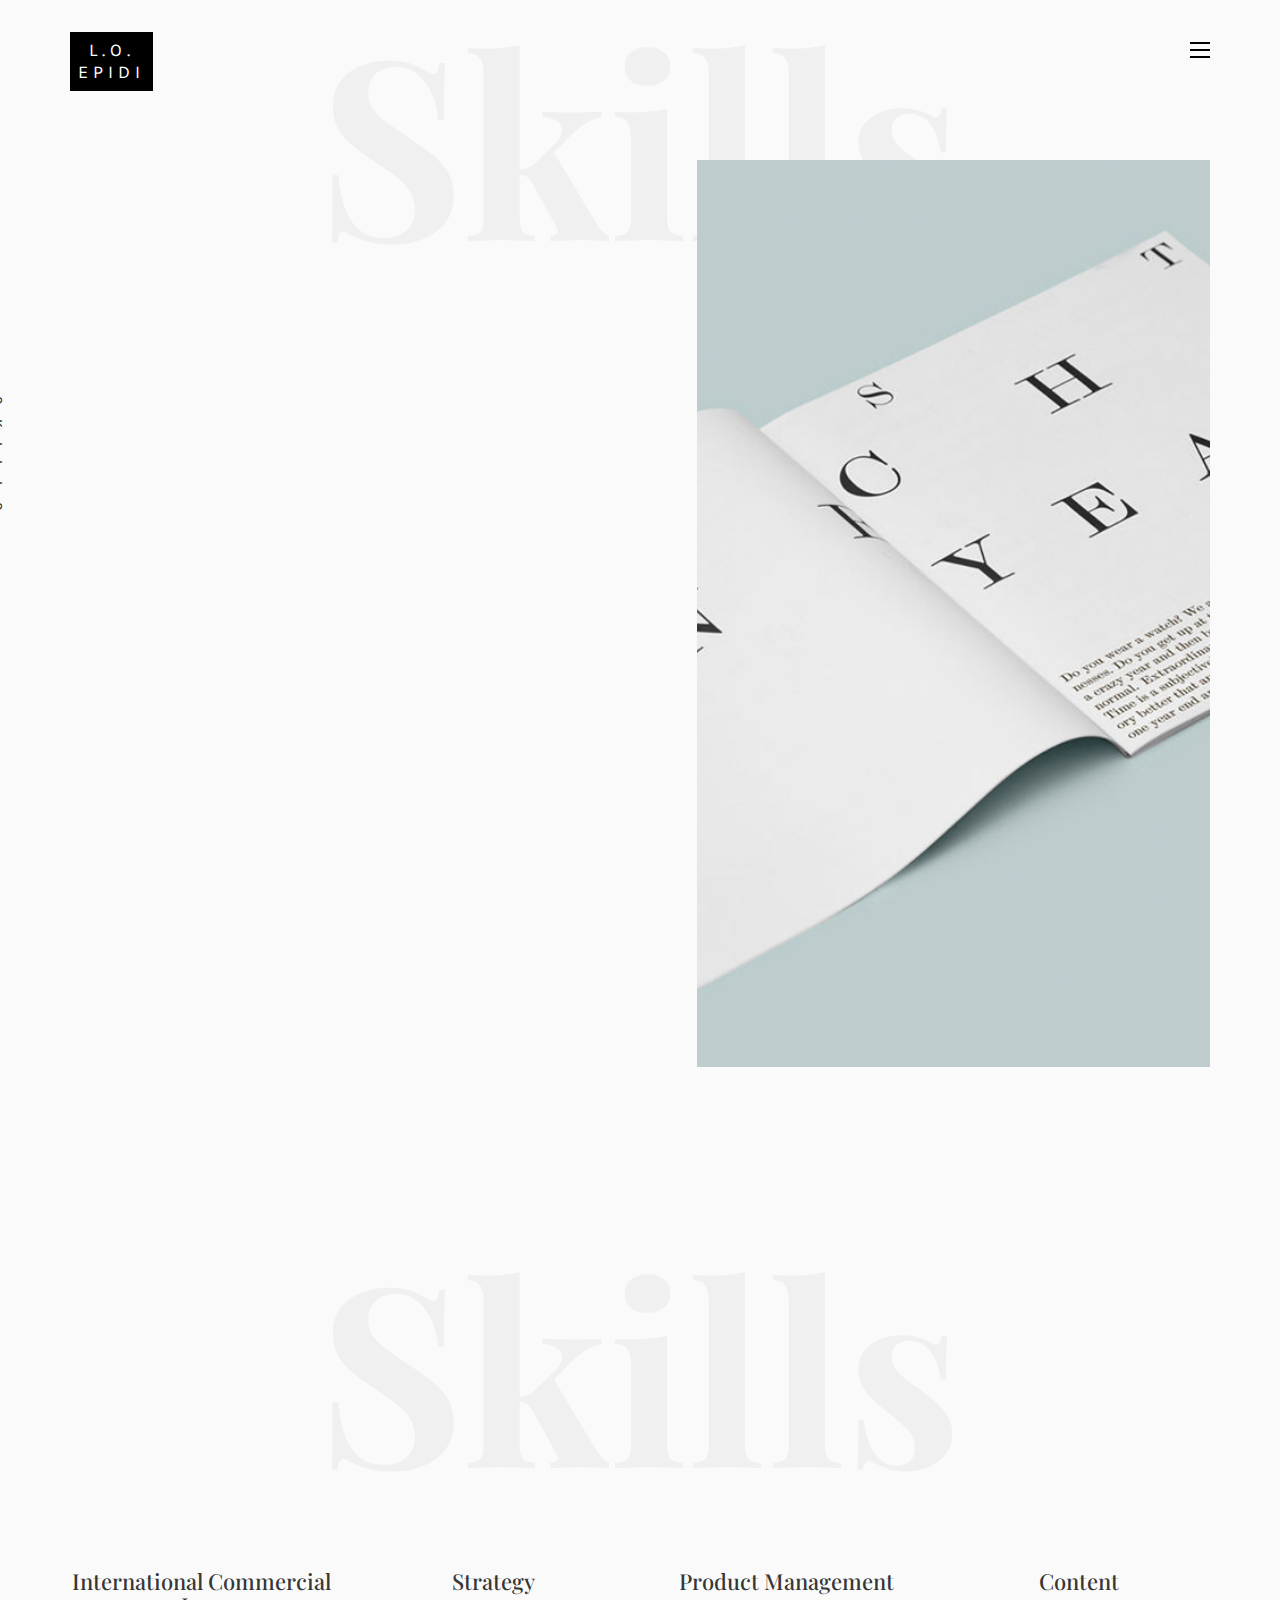
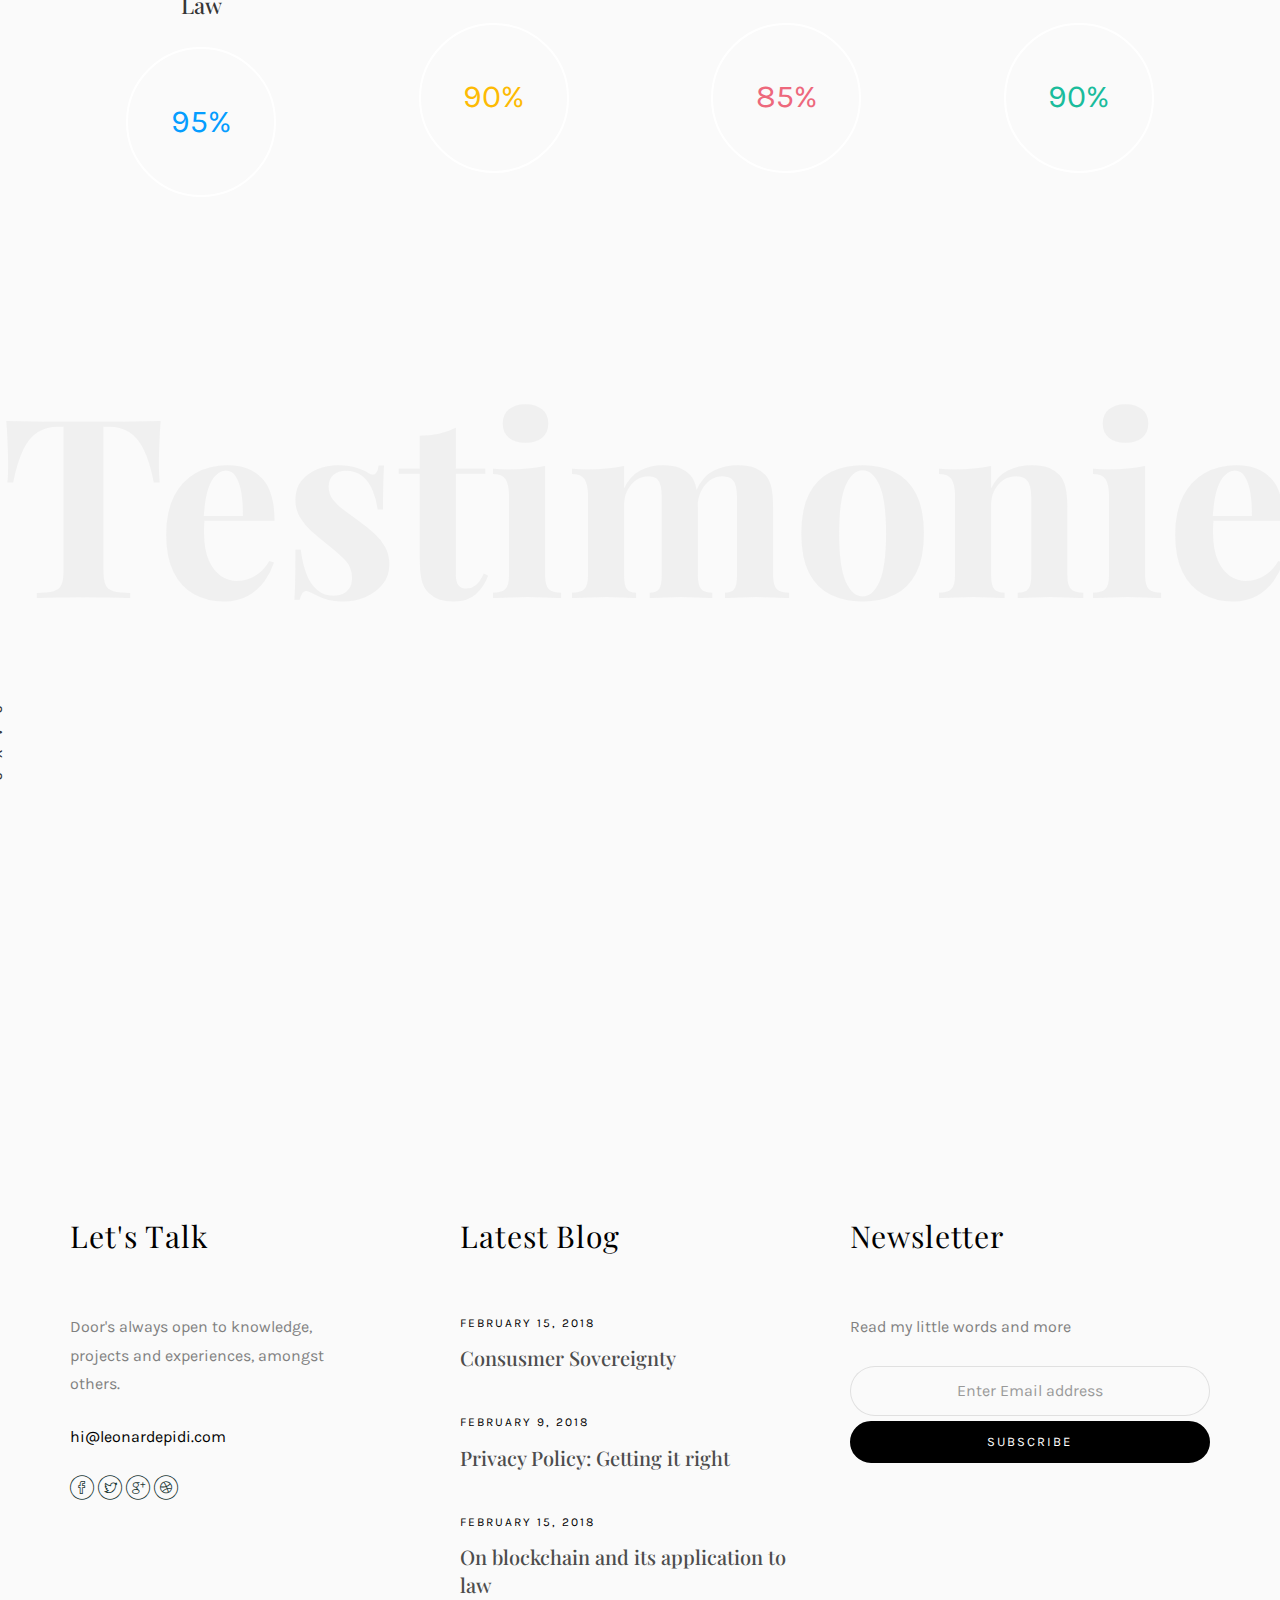
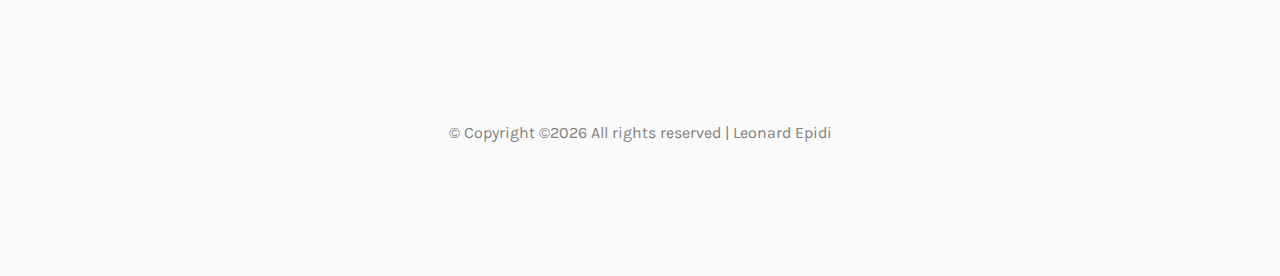
<file: Home/skills.html>
<!DOCTYPE HTML>
<html>
	<head>
	<meta charset="utf-8">
	<meta http-equiv="X-UA-Compatible" content="IE=edge">
	<title>Leonard Epidi - Skills</title>
	<meta name="viewport" content="width=device-width, initial-scale=1">
	<meta name="description" content="" />
	<meta name="keywords" content="" />
	<meta name="author" content="" />

  <!-- Facebook and Twitter integration -->
	<meta property="og:title" content=""/>
	<meta property="og:image" content=""/>
	<meta property="og:url" content=""/>
	<meta property="og:site_name" content=""/>
	<meta property="og:description" content=""/>
	<meta name="twitter:title" content="" />
	<meta name="twitter:image" content="" />
	<meta name="twitter:url" content="" />
	<meta name="twitter:card" content="" />

	<!-- Place favicon.ico and apple-touch-icon.png in the root directory -->
	<link rel="shortcut icon" href="favicon.ico">

	<link href="https://fonts.googleapis.com/css?family=Karla:400,700" rel="stylesheet">
	<link href="https://fonts.googleapis.com/css?family=Playfair+Display:400,400i,700" rel="stylesheet">
	
	<!-- Animate.css -->
	<link rel="stylesheet" href="css/animate.css">
	<!-- Icomoon Icon Fonts-->
	<link rel="stylesheet" href="css/icomoon.css">
	<!-- Bootstrap  -->
	<link rel="stylesheet" href="css/bootstrap.css">
	<!-- Owl Carousel -->
	<link rel="stylesheet" href="css/owl.carousel.min.css">
	<link rel="stylesheet" href="css/owl.theme.default.min.css">
	<!-- Magnific Popup -->
	<link rel="stylesheet" href="css/magnific-popup.css">

	<link rel="stylesheet" href="css/style.css">


	<!-- Modernizr JS -->
	<script src="js/modernizr-2.6.2.min.js"></script>
	<!-- FOR IE9 below -->
	<!--[if lt IE 9]>
	<script src="js/respond.min.js"></script>
	<![endif]-->

	</head>
	<body>

	<nav id="colorlib-main-nav" role="navigation">
		<a href="#" class="js-colorlib-nav-toggle colorlib-nav-toggle active"><i></i></a>
		<div class="js-fullheight colorlib-table">
			<div class="colorlib-table-cell js-fullheight">
				<div class="row">
					<div class="col-md-12">
						<div class="form-group">
							<input type="text" class="form-control" id="search" placeholder="Enter any key to search...">
							<button type="submit" class="btn btn-primary"><i class="icon-search3"></i></button>
						</div>
					</div>
				</div>
				<div class="row">
					<div class="col-md-12">
						<ul>
							<li><a href="index.html">Home</a></li>
							<li class="active"><a href="skills.html">Skills</a></li>
							<li><a href="projects.html">Projects</a></li>
							<li><a href="blog.html">Blog</a></li>
							<li><a href="about.html">About</a></li>
							<li><a href="contact.html">Contact</a></li>
						</ul>
					</div>
				</div>
				<div class="row">
					<div class="col-md-12">
						<h2 class="head-title">Works</h2>
						<a href="images/work-1.jpg" class="gallery image-popup-link text-center" style="background-image: url(images/work-1.jpg);">
							<span><i class="icon-search3"></i></span>
						</a>
						<a href="images/work-2.jpg" class="gallery image-popup-link text-center" style="background-image: url(images/work-2.jpg);">
							<span><i class="icon-search3"></i></span>
						</a>
						<a href="images/work-3.jpg" class="gallery image-popup-link text-center" style="background-image: url(images/work-3.jpg);">
							<span><i class="icon-search3"></i></span>
						</a>
						<a href="images/work-4.jpg" class="gallery image-popup-link text-center" style="background-image: url(images/work-4.jpg);">
							<span><i class="icon-search3"></i></span>
						</a>
					</div>
				</div>
			</div>
		</div>
	</nav>
	
	<div id="colorlib-page">
		<header>
			<div class="container">
				<div class="row">
					<div class="col-md-12">
						<div class="colorlib-navbar-brand">
							<a class="colorlib-logo" href="index.html"><span>L.O.</span><span>Epidi</span></a>
						</div>
						<a href="#" class="js-colorlib-nav-toggle colorlib-nav-toggle"><i></i></a>
					</div>
				</div>
			</div>
		</header>
		<div id="colorlib-services">
			<div class="container">
				<div class="row text-center">
					<h2 class="bold">Skills</h2>
				</div>
				<div class="row">
					<div class="col-md-12">
						<div class="services-flex">
							<div class="one-third">
								<div class="row">
									<div class="col-md-12 col-md-offset-0 animate-box intro-heading">
										<span> Skills</span>
										<h2>Some of My Skills include</h2>
									</div>
								</div>
								<div class="row">
									<div class="col-md-12">
										<div class="rotate">
											<h2 class="heading">Skills</h2>
										</div>
									</div>
									<div class="col-md-6">
										<div class="services animate-box">
											<h3>1 - International Commercial Law</h3>
											<ul>
												<li>International Intellectual Property Law</li>
												<li>International Trade &amp; Investment Law</li>
												<li>International Banking &amp; Finance Law</li>
												<li>International Dispute Resolution</li>
											</ul>
										</div>
										<div class="services animate-box">
											<h3>2 - Product Management</h3>
											<ul>
												<li>Agile Software Engineering</li>
												<li>Requirements Gathering &amp; User Research</li>
												<li>Lean Software Development</li>
												<li>HTML, CSS &amp; Javascript</li>
											</ul>
										</div>
									</div>
									<div class="col-md-6">
										<div class="services animate-box">
											<h3>3 - Strategy</h3>
											<ul>
												<li>Organizational Strategy</li>
												<li>Competitive Strategy</li>
												<li>Strategic Organizational Design</li>
												<li>Management</li>
												<li>Strategic Shift</li>
											</ul>
										</div>
										<div class="services animate-box">
											<h3>4 - Content</h3>
											<ul>
												<li>Copy &amp; Content Writing</li>
												<li>Graphics Design</li>
												<li>Social Media Management</li>
											</ul>
										</div>
									</div>
								</div>
							</div>
							<div class="one-forth services-img" style="background-image: url(images/services-img.jpg);">
							</div>
						</div>
					</div>
				</div>
			</div>
		</div>

		<div id="colorlib-progress">
			<div class="container">
				<div class="row text-center">
					<h2 class="bold">Skills</h2>
				</div>
				<div class="row">
					<div class="col-md-12 col-md-offset-0 text-center animate-box intro-heading">
						<span>Skills</span>
						<h2>My Skills</h2>
					</div>
				</div>
				<div class="row">
			      <div class="col-md-3 col-sm-6 text-center">
			      	<h2 class="progress-head">International Commercial Law</h2>
		            <div class="progress blue">
		                <span class="progress-left">
		                    <span class="progress-bar"></span>
		                </span>
		                <span class="progress-right">
		                    <span class="progress-bar"></span>
		                </span>
		                <div class="progress-value">95%</div>
		            </div>
		         </div>
			 
		         <div class="col-md-3 col-sm-6 text-center">
		         	<h2 class="progress-head">Strategy</h2>
		            <div class="progress yellow">
		                <span class="progress-left">
		                    <span class="progress-bar"></span>
		                </span>
		                <span class="progress-right">
		                    <span class="progress-bar"></span>
		                </span>
		                <div class="progress-value">90%</div>
		            </div>
		         </div>

		         <div class="col-md-3 col-sm-6 text-center">
		         	<h2 class="progress-head">Product Management</h2>
		            <div class="progress pink">
		                <span class="progress-left">
		                    <span class="progress-bar"></span>
		                </span>
		                <span class="progress-right">
		                    <span class="progress-bar"></span>
		                </span>
		                <div class="progress-value">85%</div>
		            </div>
		         </div>

		         <div class="col-md-3 col-sm-6 text-center">
		         	<h2 class="progress-head">Content</h2>
		            <div class="progress green">
		                <span class="progress-left">
		                    <span class="progress-bar"></span>
		                </span>
		                <span class="progress-right">
		                    <span class="progress-bar"></span>
		                </span>
		                <div class="progress-value">90%</div>
		            </div>
		         </div>
			   </div>
			</div>
		</div>

		<div id="colorlib-testimony">
			<div class="container">
				<div class="row text-center">
					<h2 class="bold">Testimonies</h2>
				</div>
				<div class="row">
					<div class="col-md-12 col-md-offset-0 text-center animate-box intro-heading">
						<span>Testimonies</span>
						<h2>They Say</h2>
					</div>
				</div>
				<div class="row">
					<div class="col-md-12">
						<div class="rotate">
							<h2 class="heading">Says</h2>
						</div>
					</div>
				</div>
				<div class="row animate-box">
					<div class="owl-carousel">
						<div class="item">
							<div class="col-md-12 text-center">
								<div class="testimony">
									<blockquote>
										<p>"Every team needs a Leonard."</p>
										<span> &mdash; Tuesdey Consultings</span>
									</blockquote>
								</div>
							</div>
						</div>
						<div class="item">
							<div class="col-md-12 text-center">
								<div class="testimony">
									<blockquote>
										<p>"He brings the right amount of curiosity and skill."</p>
										<span> &mdash; Legal Spaces</span>
									</blockquote>
								</div>
							</div>
						</div>
						<div class="item">
							<div class="col-md-12 text-center">
								<div class="testimony">
									<blockquote>
										<p>"The very best"</p>
										<span> &mdash; Naijanese</span>
									</blockquote>
								</div>
							</div>
						</div>
					</div>
				</div>
			</div>
		</div>

		<footer>
			<div id="footer">
				<div class="container">
					<div class="row">
						<div class="col-md-4 col-pb-sm">
							<div class="row">
								<div class="col-md-10">
									<h2>Let's Talk</h2>
									<p>Door's always open to knowledge, projects and experiences, amongst others.</p>
									<p><a href="#">hi@leonardepidi.com</a></p>
									<p class="colorlib-social-icons">
										<a href="#"><i class="icon-facebook4"></i></a>
										<a href="#"><i class="icon-twitter3"></i></a>
										<a href="#"><i class="icon-googleplus"></i></a>
										<a href="#"><i class="icon-dribbble2"></i></a>
									</p>
								</div>
							</div>
						</div>
						<div class="col-md-4 col-pb-sm">
							<h2>Latest Blog</h2>
							<div class="f-entry">
								<a href="#" class="featured-img" style="background-image: url(images/img-1.jpg);"></a>
								<div class="desc">
									<span>February 15, 2018</span>
									<h3><a href="#">Consusmer Sovereignty</a></h3>
								</div>
							</div>
							<div class="f-entry">
								<a href="#" class="featured-img" style="background-image: url(images/img-2.jpg);"></a>
								<div class="desc">
									<span>February 9, 2018</span>
									<h3><a href="#">Privacy Policy: Getting it right</a></h3>
								</div>
							</div>
							<div class="f-entry">
								<a href="#" class="featured-img" style="background-image: url(images/img-3.jpg);"></a>
								<div class="desc">
									<span>February 15, 2018</span>
									<h3><a href="#">On blockchain and its application to law</a></h3>
								</div>
							</div>
						</div>
						<div class="col-md-4 col-pb-sm">
							<h2>Newsletter</h2>
							<p>Read my little words and more</p>
							<div class="subscribe text-center">
								<div class="form-group">
									<input type="text" class="form-control text-center" placeholder="Enter Email address">
									<input type="submit" value="Subscribe" class="btn btn-primary btn-custom">
								</div>
							</div>
						</div>
					</div>
					<div class="row">
						<div class="col-md-12 text-center">
							<p>
								&copy; <!-- Link back to Colorlib can't be removed. Template is licensed under CC BY 3.0. -->
Copyright &copy;<script>document.write(new Date().getFullYear());</script> All rights reserved | Leonard Epidi</i> <a href="" target="_blank"></a>
<!-- Link back to Colorlib can't be removed. Template is licensed under CC BY 3.0. -->
							</p>
						</div>
					</div>
				</div>
			</div>
		</footer>
	
	</div>

	<!-- jQuery -->
	<script src="js/jquery.min.js"></script>
	<!-- jQuery Easing -->
	<script src="js/jquery.easing.1.3.js"></script>
	<!-- Bootstrap -->
	<script src="js/bootstrap.min.js"></script>
	<!-- Waypoints -->
	<script src="js/jquery.waypoints.min.js"></script>
	<!-- Owl Carousel -->
	<script src="js/owl.carousel.min.js"></script>
	<!-- Magnific Popup -->
	<script src="js/jquery.magnific-popup.min.js"></script>
	<script src="js/magnific-popup-options.js"></script>

	<!-- Main JS (Do not remove) -->
	<script src="js/main.js"></script>

	</body>
</html>
</file>
<file: css/icomoon.css>
@font-face {
  font-family: 'icomoon';
  src:  url('fonts/icomoon.eot?tmere9');
  src:  url('fonts/icomoon.eot?tmere9#iefix') format('embedded-opentype'),
    url('fonts/icomoon.ttf?tmere9') format('truetype'),
    url('fonts/icomoon.woff?tmere9') format('woff'),
    url('fonts/icomoon.svg?tmere9#icomoon') format('svg');
  font-weight: normal;
  font-style: normal;
}

[class^="icon-"], [class*=" icon-"] {
  /* use !important to prevent issues with browser extensions that change fonts */
  font-family: 'icomoon' !important;
  speak: none;
  font-style: normal;
  font-weight: normal;
  font-variant: normal;
  text-transform: none;
  line-height: 1;

  /* Better Font Rendering =========== */
  -webkit-font-smoothing: antialiased;
  -moz-osx-font-smoothing: grayscale;
}

.icon-activity:before {
  content: "\e900";
}
.icon-airplay:before {
  content: "\e901";
}
.icon-alert-circle:before {
  content: "\e902";
}
.icon-alert-octagon:before {
  content: "\e903";
}
.icon-alert-triangle:before {
  content: "\e904";
}
.icon-align-center:before {
  content: "\e905";
}
.icon-align-justify:before {
  content: "\e906";
}
.icon-align-left:before {
  content: "\e907";
}
.icon-align-right:before {
  content: "\e908";
}
.icon-anchor:before {
  content: "\e909";
}
.icon-aperture:before {
  content: "\e90a";
}
.icon-arrow-down3:before {
  content: "\e90b";
}
.icon-arrow-down-circle:before {
  content: "\e90c";
}
.icon-arrow-down-left3:before {
  content: "\e90d";
}
.icon-arrow-down-right3:before {
  content: "\e90e";
}
.icon-arrow-left3:before {
  content: "\e90f";
}
.icon-arrow-left-circle:before {
  content: "\e910";
}
.icon-arrow-right3:before {
  content: "\e911";
}
.icon-arrow-right-circle:before {
  content: "\e912";
}
.icon-arrow-up3:before {
  content: "\e913";
}
.icon-arrow-up-circle:before {
  content: "\e914";
}
.icon-arrow-up-left3:before {
  content: "\e915";
}
.icon-arrow-up-right3:before {
  content: "\e916";
}
.icon-at-sign:before {
  content: "\e917";
}
.icon-award:before {
  content: "\e918";
}
.icon-bar-chart:before {
  content: "\e919";
}
.icon-bar-chart-2:before {
  content: "\e91a";
}
.icon-battery:before {
  content: "\e91b";
}
.icon-battery-charging:before {
  content: "\e91c";
}
.icon-bell2:before {
  content: "\e91d";
}
.icon-bell-off:before {
  content: "\e91e";
}
.icon-bluetooth:before {
  content: "\e91f";
}
.icon-bold2:before {
  content: "\e920";
}
.icon-book2:before {
  content: "\e921";
}
.icon-book-open:before {
  content: "\e922";
}
.icon-bookmark2:before {
  content: "\e923";
}
.icon-box:before {
  content: "\e924";
}
.icon-briefcase2:before {
  content: "\e925";
}
.icon-calendar2:before {
  content: "\e926";
}
.icon-camera2:before {
  content: "\e927";
}
.icon-camera-off:before {
  content: "\e928";
}
.icon-cast:before {
  content: "\e929";
}
.icon-check:before {
  content: "\e92a";
}
.icon-check-circle:before {
  content: "\e92b";
}
.icon-check-square:before {
  content: "\e92c";
}
.icon-chevron-down:before {
  content: "\e92d";
}
.icon-chevron-left:before {
  content: "\e92e";
}
.icon-chevron-right:before {
  content: "\e92f";
}
.icon-chevron-up:before {
  content: "\e930";
}
.icon-chevrons-down:before {
  content: "\e931";
}
.icon-chevrons-left:before {
  content: "\e932";
}
.icon-chevrons-right:before {
  content: "\e933";
}
.icon-chevrons-up:before {
  content: "\e934";
}
.icon-chrome2:before {
  content: "\e935";
}
.icon-circle:before {
  content: "\e936";
}
.icon-clipboard2:before {
  content: "\e937";
}
.icon-clock3:before {
  content: "\e938";
}
.icon-cloud2:before {
  content: "\e939";
}
.icon-cloud-drizzle:before {
  content: "\e93a";
}
.icon-cloud-lightning:before {
  content: "\e93b";
}
.icon-cloud-off:before {
  content: "\e93c";
}
.icon-cloud-rain:before {
  content: "\e93d";
}
.icon-cloud-snow:before {
  content: "\e93e";
}
.icon-code:before {
  content: "\e93f";
}
.icon-codepen2:before {
  content: "\e940";
}
.icon-command2:before {
  content: "\e941";
}
.icon-compass3:before {
  content: "\e942";
}
.icon-copy2:before {
  content: "\e943";
}
.icon-corner-down-left:before {
  content: "\e944";
}
.icon-corner-down-right:before {
  content: "\e945";
}
.icon-corner-left-down:before {
  content: "\e946";
}
.icon-corner-left-up:before {
  content: "\e947";
}
.icon-corner-right-down:before {
  content: "\e948";
}
.icon-corner-right-up:before {
  content: "\e949";
}
.icon-corner-up-left:before {
  content: "\e94a";
}
.icon-corner-up-right:before {
  content: "\e94b";
}
.icon-cpu:before {
  content: "\e94c";
}
.icon-credit-card2:before {
  content: "\e94d";
}
.icon-crop2:before {
  content: "\e94e";
}
.icon-crosshair:before {
  content: "\e94f";
}
.icon-database2:before {
  content: "\e950";
}
.icon-delete:before {
  content: "\e951";
}
.icon-disc:before {
  content: "\e952";
}
.icon-dollar-sign:before {
  content: "\e953";
}
.icon-download4:before {
  content: "\e954";
}
.icon-download-cloud:before {
  content: "\e955";
}
.icon-droplet2:before {
  content: "\e956";
}
.icon-edit:before {
  content: "\e957";
}
.icon-edit-2:before {
  content: "\e958";
}
.icon-edit-3:before {
  content: "\e959";
}
.icon-external-link:before {
  content: "\e95a";
}
.icon-eye2:before {
  content: "\e95b";
}
.icon-eye-off:before {
  content: "\e95c";
}
.icon-facebook3:before {
  content: "\e95d";
}
.icon-fast-forward:before {
  content: "\e95e";
}
.icon-feather:before {
  content: "\e95f";
}
.icon-file:before {
  content: "\e960";
}
.icon-file-minus:before {
  content: "\e961";
}
.icon-file-plus:before {
  content: "\e962";
}
.icon-file-text3:before {
  content: "\e963";
}
.icon-film2:before {
  content: "\e964";
}
.icon-filter2:before {
  content: "\e965";
}
.icon-flag2:before {
  content: "\e966";
}
.icon-folder2:before {
  content: "\e967";
}
.icon-folder-minus2:before {
  content: "\e968";
}
.icon-folder-plus2:before {
  content: "\e969";
}
.icon-git-branch:before {
  content: "\e96a";
}
.icon-git-commit:before {
  content: "\e96b";
}
.icon-git-merge:before {
  content: "\e96c";
}
.icon-git-pull-request:before {
  content: "\e96d";
}
.icon-github2:before {
  content: "\e96e";
}
.icon-gitlab:before {
  content: "\e96f";
}
.icon-globe:before {
  content: "\e970";
}
.icon-grid:before {
  content: "\e971";
}
.icon-hard-drive:before {
  content: "\e972";
}
.icon-hash:before {
  content: "\e973";
}
.icon-headphones2:before {
  content: "\e974";
}
.icon-heart2:before {
  content: "\e975";
}
.icon-help-circle:before {
  content: "\e976";
}
.icon-home4:before {
  content: "\e977";
}
.icon-image2:before {
  content: "\e978";
}
.icon-inbox:before {
  content: "\e979";
}
.icon-info2:before {
  content: "\e97a";
}
.icon-instagram2:before {
  content: "\e97b";
}
.icon-italic2:before {
  content: "\e97c";
}
.icon-layers:before {
  content: "\e97d";
}
.icon-layout:before {
  content: "\e97e";
}
.icon-life-buoy:before {
  content: "\e97f";
}
.icon-link2:before {
  content: "\e980";
}
.icon-link-2:before {
  content: "\e981";
}
.icon-linkedin3:before {
  content: "\e982";
}
.icon-list3:before {
  content: "\e983";
}
.icon-loader:before {
  content: "\e984";
}
.icon-lock2:before {
  content: "\e985";
}
.icon-log-in:before {
  content: "\e986";
}
.icon-log-out:before {
  content: "\e987";
}
.icon-mail5:before {
  content: "\e988";
}
.icon-map3:before {
  content: "\e989";
}
.icon-map-pin:before {
  content: "\e98a";
}
.icon-maximize:before {
  content: "\e98b";
}
.icon-maximize-2:before {
  content: "\e98c";
}
.icon-menu5:before {
  content: "\e98d";
}
.icon-message-circle:before {
  content: "\e98e";
}
.icon-message-square:before {
  content: "\e98f";
}
.icon-mic2:before {
  content: "\e990";
}
.icon-mic-off:before {
  content: "\e991";
}
.icon-minimize:before {
  content: "\e992";
}
.icon-minimize-2:before {
  content: "\e993";
}
.icon-minus2:before {
  content: "\e994";
}
.icon-minus-circle:before {
  content: "\e995";
}
.icon-minus-square:before {
  content: "\e996";
}
.icon-monitor:before {
  content: "\e997";
}
.icon-moon:before {
  content: "\e998";
}
.icon-more-horizontal:before {
  content: "\e999";
}
.icon-more-vertical:before {
  content: "\e99a";
}
.icon-move:before {
  content: "\e99b";
}
.icon-music2:before {
  content: "\e99c";
}
.icon-navigation:before {
  content: "\e99d";
}
.icon-navigation-2:before {
  content: "\e99e";
}
.icon-octagon:before {
  content: "\e99f";
}
.icon-package:before {
  content: "\e9a0";
}
.icon-paperclip:before {
  content: "\e9a1";
}
.icon-pause3:before {
  content: "\e9a2";
}
.icon-pause-circle:before {
  content: "\e9a3";
}
.icon-percent:before {
  content: "\e9a4";
}
.icon-phone2:before {
  content: "\e9a5";
}
.icon-phone-call:before {
  content: "\e9a6";
}
.icon-phone-forwarded:before {
  content: "\e9a7";
}
.icon-phone-incoming:before {
  content: "\e9a8";
}
.icon-phone-missed:before {
  content: "\e9a9";
}
.icon-phone-off:before {
  content: "\e9aa";
}
.icon-phone-outgoing:before {
  content: "\e9ab";
}
.icon-pie-chart2:before {
  content: "\e9ac";
}
.icon-play4:before {
  content: "\e9ad";
}
.icon-play-circle:before {
  content: "\e9ae";
}
.icon-plus2:before {
  content: "\e9af";
}
.icon-plus-circle:before {
  content: "\e9b0";
}
.icon-plus-square:before {
  content: "\e9b1";
}
.icon-pocket:before {
  content: "\e9b2";
}
.icon-power2:before {
  content: "\e9b3";
}
.icon-printer2:before {
  content: "\e9b4";
}
.icon-radio:before {
  content: "\e9b5";
}
.icon-refresh-ccw:before {
  content: "\e9b6";
}
.icon-refresh-cw:before {
  content: "\e9b7";
}
.icon-repeat:before {
  content: "\e9b8";
}
.icon-rewind:before {
  content: "\e9b9";
}
.icon-rotate-ccw:before {
  content: "\e9ba";
}
.icon-rotate-cw:before {
  content: "\e9bb";
}
.icon-rss3:before {
  content: "\e9bc";
}
.icon-save:before {
  content: "\e9bd";
}
.icon-scissors2:before {
  content: "\e9be";
}
.icon-search2:before {
  content: "\e9bf";
}
.icon-send:before {
  content: "\e9c0";
}
.icon-server:before {
  content: "\e9c1";
}
.icon-settings:before {
  content: "\e9c2";
}
.icon-share3:before {
  content: "\e9c3";
}
.icon-share-2:before {
  content: "\e9c4";
}
.icon-shield2:before {
  content: "\e9c5";
}
.icon-shield-off:before {
  content: "\e9c6";
}
.icon-shopping-bag:before {
  content: "\e9c7";
}
.icon-shopping-cart:before {
  content: "\e9c8";
}
.icon-shuffle2:before {
  content: "\e9c9";
}
.icon-sidebar:before {
  content: "\e9ca";
}
.icon-skip-back:before {
  content: "\e9cb";
}
.icon-skip-forward:before {
  content: "\e9cc";
}
.icon-slack:before {
  content: "\e9cd";
}
.icon-slash:before {
  content: "\e9ce";
}
.icon-sliders:before {
  content: "\e9cf";
}
.icon-smartphone:before {
  content: "\e9d0";
}
.icon-speaker:before {
  content: "\e9d1";
}
.icon-square:before {
  content: "\e9d2";
}
.icon-star:before {
  content: "\e9d3";
}
.icon-stop-circle:before {
  content: "\e9d4";
}
.icon-sun2:before {
  content: "\e9d5";
}
.icon-sunrise:before {
  content: "\e9d6";
}
.icon-sunset:before {
  content: "\e9d7";
}
.icon-tablet2:before {
  content: "\e9d8";
}
.icon-tag:before {
  content: "\e9d9";
}
.icon-target2:before {
  content: "\e9da";
}
.icon-terminal2:before {
  content: "\e9db";
}
.icon-thermometer:before {
  content: "\e9dc";
}
.icon-thumbs-down:before {
  content: "\e9dd";
}
.icon-thumbs-up:before {
  content: "\e9de";
}
.icon-toggle-left:before {
  content: "\e9df";
}
.icon-toggle-right:before {
  content: "\e9e0";
}
.icon-trash:before {
  content: "\e9e1";
}
.icon-trash-2:before {
  content: "\e9e2";
}
.icon-trending-down:before {
  content: "\e9e3";
}
.icon-trending-up:before {
  content: "\e9e4";
}
.icon-triangle:before {
  content: "\e9e5";
}
.icon-truck2:before {
  content: "\e9e6";
}
.icon-tv2:before {
  content: "\e9e7";
}
.icon-twitter2:before {
  content: "\e9e8";
}
.icon-type:before {
  content: "\e9e9";
}
.icon-umbrella:before {
  content: "\e9ea";
}
.icon-underline2:before {
  content: "\e9eb";
}
.icon-unlock:before {
  content: "\e9ec";
}
.icon-upload4:before {
  content: "\e9ed";
}
.icon-upload-cloud:before {
  content: "\e9ee";
}
.icon-user2:before {
  content: "\e9ef";
}
.icon-user-check2:before {
  content: "\e9f0";
}
.icon-user-minus2:before {
  content: "\e9f1";
}
.icon-user-plus2:before {
  content: "\e9f2";
}
.icon-user-x:before {
  content: "\e9f3";
}
.icon-users2:before {
  content: "\e9f4";
}
.icon-video:before {
  content: "\e9f5";
}
.icon-video-off:before {
  content: "\e9f6";
}
.icon-voicemail:before {
  content: "\e9f7";
}
.icon-volume:before {
  content: "\e9f8";
}
.icon-volume-1:before {
  content: "\e9f9";
}
.icon-volume-2:before {
  content: "\e9fa";
}
.icon-volume-x:before {
  content: "\e9fb";
}
.icon-watch:before {
  content: "\e9fc";
}
.icon-wifi:before {
  content: "\e9fd";
}
.icon-wifi-off:before {
  content: "\e9fe";
}
.icon-wind:before {
  content: "\e9ff";
}
.icon-x:before {
  content: "\ea00";
}
.icon-x-circle:before {
  content: "\ea01";
}
.icon-x-square:before {
  content: "\ea02";
}
.icon-zap:before {
  content: "\ea03";
}
.icon-zap-off:before {
  content: "\ea04";
}
.icon-zoom-in2:before {
  content: "\ea05";
}
.icon-zoom-out2:before {
  content: "\ea06";
}
.icon-times:before {
  content: "\ea07";
}
.icon-tick:before {
  content: "\ea08";
}
.icon-plus3:before {
  content: "\ea09";
}
.icon-minus3:before {
  content: "\ea0a";
}
.icon-equals:before {
  content: "\ea0b";
}
.icon-divide:before {
  content: "\ea0c";
}
.icon-chevron-right2:before {
  content: "\ea0d";
}
.icon-chevron-left2:before {
  content: "\ea0e";
}
.icon-arrow-right-thick:before {
  content: "\ea0f";
}
.icon-arrow-left-thick:before {
  content: "\ea10";
}
.icon-th-small:before {
  content: "\ea11";
}
.icon-th-menu:before {
  content: "\ea12";
}
.icon-th-list:before {
  content: "\ea13";
}
.icon-th-large:before {
  content: "\ea14";
}
.icon-home5:before {
  content: "\ea15";
}
.icon-arrow-forward:before {
  content: "\ea16";
}
.icon-arrow-back:before {
  content: "\ea17";
}
.icon-rss4:before {
  content: "\ea18";
}
.icon-location3:before {
  content: "\ea19";
}
.icon-link3:before {
  content: "\ea1a";
}
.icon-image3:before {
  content: "\ea1b";
}
.icon-arrow-up-thick:before {
  content: "\ea1c";
}
.icon-arrow-down-thick:before {
  content: "\ea1d";
}
.icon-starburst:before {
  content: "\ea1e";
}
.icon-starburst-outline:before {
  content: "\ea1f";
}
.icon-star2:before {
  content: "\ea20";
}
.icon-flow-children:before {
  content: "\ea21";
}
.icon-export:before {
  content: "\ea22";
}
.icon-delete2:before {
  content: "\ea23";
}
.icon-delete-outline:before {
  content: "\ea24";
}
.icon-cloud-storage:before {
  content: "\ea25";
}
.icon-wi-fi:before {
  content: "\ea26";
}
.icon-heart3:before {
  content: "\ea27";
}
.icon-flash:before {
  content: "\ea28";
}
.icon-cancel:before {
  content: "\ea29";
}
.icon-backspace:before {
  content: "\ea2a";
}
.icon-attachment2:before {
  content: "\ea2b";
}
.icon-arrow-move:before {
  content: "\ea2c";
}
.icon-warning2:before {
  content: "\ea2d";
}
.icon-user3:before {
  content: "\ea2e";
}
.icon-radar:before {
  content: "\ea2f";
}
.icon-lock-open:before {
  content: "\ea30";
}
.icon-lock-closed:before {
  content: "\ea31";
}
.icon-location-arrow:before {
  content: "\ea32";
}
.icon-info3:before {
  content: "\ea33";
}
.icon-user-delete:before {
  content: "\ea34";
}
.icon-user-add:before {
  content: "\ea35";
}
.icon-media-pause:before {
  content: "\ea36";
}
.icon-group:before {
  content: "\ea37";
}
.icon-chart-pie:before {
  content: "\ea38";
}
.icon-chart-line:before {
  content: "\ea39";
}
.icon-chart-bar:before {
  content: "\ea3a";
}
.icon-chart-area:before {
  content: "\ea3b";
}
.icon-video2:before {
  content: "\ea3c";
}
.icon-point-of-interest:before {
  content: "\ea3d";
}
.icon-infinity:before {
  content: "\ea3e";
}
.icon-globe2:before {
  content: "\ea3f";
}
.icon-eye3:before {
  content: "\ea40";
}
.icon-cog2:before {
  content: "\ea41";
}
.icon-camera3:before {
  content: "\ea42";
}
.icon-upload5:before {
  content: "\ea43";
}
.icon-scissors3:before {
  content: "\ea44";
}
.icon-refresh:before {
  content: "\ea45";
}
.icon-pin:before {
  content: "\ea46";
}
.icon-key3:before {
  content: "\ea47";
}
.icon-info-large:before {
  content: "\ea48";
}
.icon-eject2:before {
  content: "\ea49";
}
.icon-download5:before {
  content: "\ea4a";
}
.icon-zoom:before {
  content: "\ea4b";
}
.icon-zoom-out3:before {
  content: "\ea4c";
}
.icon-zoom-in3:before {
  content: "\ea4d";
}
.icon-sort-numerically:before {
  content: "\ea4e";
}
.icon-sort-alphabetically:before {
  content: "\ea4f";
}
.icon-input-checked:before {
  content: "\ea50";
}
.icon-calender:before {
  content: "\ea51";
}
.icon-world:before {
  content: "\ea52";
}
.icon-notes:before {
  content: "\ea53";
}
.icon-code2:before {
  content: "\ea54";
}
.icon-arrow-sync:before {
  content: "\ea55";
}
.icon-arrow-shuffle:before {
  content: "\ea56";
}
.icon-arrow-repeat:before {
  content: "\ea57";
}
.icon-arrow-minimise:before {
  content: "\ea58";
}
.icon-arrow-maximise:before {
  content: "\ea59";
}
.icon-arrow-loop:before {
  content: "\ea5a";
}
.icon-anchor2:before {
  content: "\ea5b";
}
.icon-spanner:before {
  content: "\ea5c";
}
.icon-puzzle:before {
  content: "\ea5d";
}
.icon-power3:before {
  content: "\ea5e";
}
.icon-plane:before {
  content: "\ea5f";
}
.icon-pi:before {
  content: "\ea60";
}
.icon-phone3:before {
  content: "\ea61";
}
.icon-microphone:before {
  content: "\ea62";
}
.icon-media-rewind:before {
  content: "\ea63";
}
.icon-flag3:before {
  content: "\ea64";
}
.icon-adjust-brightness:before {
  content: "\ea65";
}
.icon-waves:before {
  content: "\ea66";
}
.icon-social-twitter:before {
  content: "\ea67";
}
.icon-social-facebook:before {
  content: "\ea68";
}
.icon-social-dribbble:before {
  content: "\ea69";
}
.icon-media-stop:before {
  content: "\ea6a";
}
.icon-media-record:before {
  content: "\ea6b";
}
.icon-media-play:before {
  content: "\ea6c";
}
.icon-media-fast-forward:before {
  content: "\ea6d";
}
.icon-media-eject:before {
  content: "\ea6e";
}
.icon-social-vimeo:before {
  content: "\ea6f";
}
.icon-social-tumbler:before {
  content: "\ea70";
}
.icon-social-skype:before {
  content: "\ea71";
}
.icon-social-pinterest:before {
  content: "\ea72";
}
.icon-social-linkedin:before {
  content: "\ea73";
}
.icon-social-last-fm:before {
  content: "\ea74";
}
.icon-social-github:before {
  content: "\ea75";
}
.icon-social-flickr:before {
  content: "\ea76";
}
.icon-at:before {
  content: "\ea77";
}
.icon-times-outline:before {
  content: "\ea78";
}
.icon-plus-outline:before {
  content: "\ea79";
}
.icon-minus-outline:before {
  content: "\ea7a";
}
.icon-tick-outline:before {
  content: "\ea7b";
}
.icon-th-large-outline:before {
  content: "\ea7c";
}
.icon-equals-outline:before {
  content: "\ea7d";
}
.icon-divide-outline:before {
  content: "\ea7e";
}
.icon-chevron-right-outline:before {
  content: "\ea7f";
}
.icon-chevron-left-outline:before {
  content: "\ea80";
}
.icon-arrow-right-outline:before {
  content: "\ea81";
}
.icon-arrow-left-outline:before {
  content: "\ea82";
}
.icon-th-small-outline:before {
  content: "\ea83";
}
.icon-th-menu-outline:before {
  content: "\ea84";
}
.icon-th-list-outline:before {
  content: "\ea85";
}
.icon-news:before {
  content: "\ea86";
}
.icon-home-outline:before {
  content: "\ea87";
}
.icon-arrow-up-outline:before {
  content: "\ea88";
}
.icon-arrow-forward-outline:before {
  content: "\ea89";
}
.icon-arrow-down-outline:before {
  content: "\ea8a";
}
.icon-arrow-back-outline:before {
  content: "\ea8b";
}
.icon-trash2:before {
  content: "\ea8c";
}
.icon-rss-outline:before {
  content: "\ea8d";
}
.icon-message:before {
  content: "\ea8e";
}
.icon-location-outline:before {
  content: "\ea8f";
}
.icon-link-outline:before {
  content: "\ea90";
}
.icon-image-outline:before {
  content: "\ea91";
}
.icon-export-outline:before {
  content: "\ea92";
}
.icon-cross2:before {
  content: "\ea93";
}
.icon-wi-fi-outline:before {
  content: "\ea94";
}
.icon-star-outline:before {
  content: "\ea95";
}
.icon-media-pause-outline:before {
  content: "\ea96";
}
.icon-mail6:before {
  content: "\ea97";
}
.icon-heart-outline:before {
  content: "\ea98";
}
.icon-flash-outline:before {
  content: "\ea99";
}
.icon-cancel-outline:before {
  content: "\ea9a";
}
.icon-beaker:before {
  content: "\ea9b";
}
.icon-arrow-move-outline:before {
  content: "\ea9c";
}
.icon-watch2:before {
  content: "\ea9d";
}
.icon-warning-outline:before {
  content: "\ea9e";
}
.icon-time:before {
  content: "\ea9f";
}
.icon-radar-outline:before {
  content: "\eaa0";
}
.icon-lock-open-outline:before {
  content: "\eaa1";
}
.icon-location-arrow-outline:before {
  content: "\eaa2";
}
.icon-info-outline:before {
  content: "\eaa3";
}
.icon-backspace-outline:before {
  content: "\eaa4";
}
.icon-attachment-outline:before {
  content: "\eaa5";
}
.icon-user-outline:before {
  content: "\eaa6";
}
.icon-user-delete-outline:before {
  content: "\eaa7";
}
.icon-user-add-outline:before {
  content: "\eaa8";
}
.icon-lock-closed-outline:before {
  content: "\eaa9";
}
.icon-group-outline:before {
  content: "\eaaa";
}
.icon-chart-pie-outline:before {
  content: "\eaab";
}
.icon-chart-line-outline:before {
  content: "\eaac";
}
.icon-chart-bar-outline:before {
  content: "\eaad";
}
.icon-chart-area-outline:before {
  content: "\eaae";
}
.icon-video-outline:before {
  content: "\eaaf";
}
.icon-point-of-interest-outline:before {
  content: "\eab0";
}
.icon-map4:before {
  content: "\eab1";
}
.icon-key-outline:before {
  content: "\eab2";
}
.icon-infinity-outline:before {
  content: "\eab3";
}
.icon-globe-outline:before {
  content: "\eab4";
}
.icon-eye-outline:before {
  content: "\eab5";
}
.icon-cog-outline:before {
  content: "\eab6";
}
.icon-camera-outline:before {
  content: "\eab7";
}
.icon-upload-outline:before {
  content: "\eab8";
}
.icon-support:before {
  content: "\eab9";
}
.icon-scissors-outline:before {
  content: "\eaba";
}
.icon-refresh-outline:before {
  content: "\eabb";
}
.icon-info-large-outline:before {
  content: "\eabc";
}
.icon-eject-outline:before {
  content: "\eabd";
}
.icon-download-outline:before {
  content: "\eabe";
}
.icon-battery-mid:before {
  content: "\eabf";
}
.icon-battery-low:before {
  content: "\eac0";
}
.icon-battery-high:before {
  content: "\eac1";
}
.icon-zoom-outline:before {
  content: "\eac2";
}
.icon-zoom-out-outline:before {
  content: "\eac3";
}
.icon-zoom-in-outline:before {
  content: "\eac4";
}
.icon-tag2:before {
  content: "\eac5";
}
.icon-tabs-outline:before {
  content: "\eac6";
}
.icon-pin-outline:before {
  content: "\eac7";
}
.icon-message-typing:before {
  content: "\eac8";
}
.icon-directions:before {
  content: "\eac9";
}
.icon-battery-full:before {
  content: "\eaca";
}
.icon-battery-charge:before {
  content: "\eacb";
}
.icon-pipette:before {
  content: "\eacc";
}
.icon-pencil3:before {
  content: "\eacd";
}
.icon-folder3:before {
  content: "\eace";
}
.icon-folder-delete:before {
  content: "\eacf";
}
.icon-folder-add:before {
  content: "\ead0";
}
.icon-edit2:before {
  content: "\ead1";
}
.icon-document:before {
  content: "\ead2";
}
.icon-document-delete:before {
  content: "\ead3";
}
.icon-document-add:before {
  content: "\ead4";
}
.icon-brush:before {
  content: "\ead5";
}
.icon-thumbs-up2:before {
  content: "\ead6";
}
.icon-thumbs-down2:before {
  content: "\ead7";
}
.icon-pen2:before {
  content: "\ead8";
}
.icon-sort-numerically-outline:before {
  content: "\ead9";
}
.icon-sort-alphabetically-outline:before {
  content: "\eada";
}
.icon-social-last-fm-circular:before {
  content: "\eadb";
}
.icon-social-github-circular:before {
  content: "\eadc";
}
.icon-compass4:before {
  content: "\eadd";
}
.icon-bookmark3:before {
  content: "\eade";
}
.icon-input-checked-outline:before {
  content: "\eadf";
}
.icon-code-outline:before {
  content: "\eae0";
}
.icon-calender-outline:before {
  content: "\eae1";
}
.icon-business-card:before {
  content: "\eae2";
}
.icon-arrow-up4:before {
  content: "\eae3";
}
.icon-arrow-sync-outline:before {
  content: "\eae4";
}
.icon-arrow-right4:before {
  content: "\eae5";
}
.icon-arrow-repeat-outline:before {
  content: "\eae6";
}
.icon-arrow-loop-outline:before {
  content: "\eae7";
}
.icon-arrow-left4:before {
  content: "\eae8";
}
.icon-flow-switch:before {
  content: "\eae9";
}
.icon-flow-parallel:before {
  content: "\eaea";
}
.icon-flow-merge:before {
  content: "\eaeb";
}
.icon-document-text:before {
  content: "\eaec";
}
.icon-clipboard3:before {
  content: "\eaed";
}
.icon-calculator2:before {
  content: "\eaee";
}
.icon-arrow-minimise-outline:before {
  content: "\eaef";
}
.icon-arrow-maximise-outline:before {
  content: "\eaf0";
}
.icon-arrow-down4:before {
  content: "\eaf1";
}
.icon-gift2:before {
  content: "\eaf2";
}
.icon-film3:before {
  content: "\eaf3";
}
.icon-database3:before {
  content: "\eaf4";
}
.icon-bell3:before {
  content: "\eaf5";
}
.icon-anchor-outline:before {
  content: "\eaf6";
}
.icon-adjust-contrast:before {
  content: "\eaf7";
}
.icon-world-outline:before {
  content: "\eaf8";
}
.icon-shopping-bag2:before {
  content: "\eaf9";
}
.icon-power-outline:before {
  content: "\eafa";
}
.icon-notes-outline:before {
  content: "\eafb";
}
.icon-device-tablet:before {
  content: "\eafc";
}
.icon-device-phone:before {
  content: "\eafd";
}
.icon-device-laptop:before {
  content: "\eafe";
}
.icon-device-desktop:before {
  content: "\eaff";
}
.icon-briefcase3:before {
  content: "\eb00";
}
.icon-stopwatch2:before {
  content: "\eb01";
}
.icon-spanner-outline:before {
  content: "\eb02";
}
.icon-puzzle-outline:before {
  content: "\eb03";
}
.icon-printer3:before {
  content: "\eb04";
}
.icon-pi-outline:before {
  content: "\eb05";
}
.icon-lightbulb:before {
  content: "\eb06";
}
.icon-flag-outline:before {
  content: "\eb07";
}
.icon-contacts:before {
  content: "\eb08";
}
.icon-archive:before {
  content: "\eb09";
}
.icon-weather-stormy:before {
  content: "\eb0a";
}
.icon-weather-shower:before {
  content: "\eb0b";
}
.icon-weather-partly-sunny:before {
  content: "\eb0c";
}
.icon-weather-downpour:before {
  content: "\eb0d";
}
.icon-weather-cloudy:before {
  content: "\eb0e";
}
.icon-plane-outline:before {
  content: "\eb0f";
}
.icon-phone-outline:before {
  content: "\eb10";
}
.icon-microphone-outline:before {
  content: "\eb11";
}
.icon-weather-windy:before {
  content: "\eb12";
}
.icon-weather-windy-cloudy:before {
  content: "\eb13";
}
.icon-weather-sunny:before {
  content: "\eb14";
}
.icon-weather-snow:before {
  content: "\eb15";
}
.icon-weather-night:before {
  content: "\eb16";
}
.icon-media-stop-outline:before {
  content: "\eb17";
}
.icon-media-rewind-outline:before {
  content: "\eb18";
}
.icon-media-record-outline:before {
  content: "\eb19";
}
.icon-media-play-outline:before {
  content: "\eb1a";
}
.icon-media-fast-forward-outline:before {
  content: "\eb1b";
}
.icon-media-eject-outline:before {
  content: "\eb1c";
}
.icon-wine:before {
  content: "\eb1d";
}
.icon-waves-outline:before {
  content: "\eb1e";
}
.icon-ticket2:before {
  content: "\eb1f";
}
.icon-tags:before {
  content: "\eb20";
}
.icon-plug:before {
  content: "\eb21";
}
.icon-headphones3:before {
  content: "\eb22";
}
.icon-credit-card3:before {
  content: "\eb23";
}
.icon-coffee:before {
  content: "\eb24";
}
.icon-book3:before {
  content: "\eb25";
}
.icon-beer:before {
  content: "\eb26";
}
.icon-volume2:before {
  content: "\eb27";
}
.icon-volume-up:before {
  content: "\eb28";
}
.icon-volume-mute3:before {
  content: "\eb29";
}
.icon-volume-down:before {
  content: "\eb2a";
}
.icon-social-vimeo-circular:before {
  content: "\eb2b";
}
.icon-social-twitter-circular:before {
  content: "\eb2c";
}
.icon-social-pinterest-circular:before {
  content: "\eb2d";
}
.icon-social-linkedin-circular:before {
  content: "\eb2e";
}
.icon-social-facebook-circular:before {
  content: "\eb2f";
}
.icon-social-dribbble-circular:before {
  content: "\eb30";
}
.icon-tree2:before {
  content: "\eb31";
}
.icon-thermometer2:before {
  content: "\eb32";
}
.icon-social-tumbler-circular:before {
  content: "\eb33";
}
.icon-social-skype-outline:before {
  content: "\eb34";
}
.icon-social-flickr-circular:before {
  content: "\eb35";
}
.icon-social-at-circular:before {
  content: "\eb36";
}
.icon-shopping-cart2:before {
  content: "\eb37";
}
.icon-messages:before {
  content: "\eb38";
}
.icon-leaf2:before {
  content: "\eb39";
}
.icon-feather2:before {
  content: "\eb3a";
}
.icon-box2:before {
  content: "\eb3b";
}
.icon-write:before {
  content: "\eb3c";
}
.icon-clock4:before {
  content: "\eb3d";
}
.icon-reply2:before {
  content: "\eb3e";
}
.icon-reply-all:before {
  content: "\eb3f";
}
.icon-forward4:before {
  content: "\eb40";
}
.icon-flag4:before {
  content: "\eb41";
}
.icon-search3:before {
  content: "\eb42";
}
.icon-trash3:before {
  content: "\eb43";
}
.icon-envelope:before {
  content: "\eb44";
}
.icon-bubble3:before {
  content: "\eb45";
}
.icon-bubbles5:before {
  content: "\eb46";
}
.icon-user4:before {
  content: "\eb47";
}
.icon-users3:before {
  content: "\eb48";
}
.icon-cloud3:before {
  content: "\eb49";
}
.icon-download6:before {
  content: "\eb4a";
}
.icon-upload6:before {
  content: "\eb4b";
}
.icon-rain:before {
  content: "\eb4c";
}
.icon-sun3:before {
  content: "\eb4d";
}
.icon-moon2:before {
  content: "\eb4e";
}
.icon-bell4:before {
  content: "\eb4f";
}
.icon-folder4:before {
  content: "\eb50";
}
.icon-pin2:before {
  content: "\eb51";
}
.icon-sound:before {
  content: "\eb52";
}
.icon-microphone2:before {
  content: "\eb53";
}
.icon-camera4:before {
  content: "\eb54";
}
.icon-image4:before {
  content: "\eb55";
}
.icon-cog3:before {
  content: "\eb56";
}
.icon-calendar3:before {
  content: "\eb57";
}
.icon-book4:before {
  content: "\eb58";
}
.icon-map-marker:before {
  content: "\eb59";
}
.icon-store:before {
  content: "\eb5a";
}
.icon-support2:before {
  content: "\eb5b";
}
.icon-tag3:before {
  content: "\eb5c";
}
.icon-heart4:before {
  content: "\eb5d";
}
.icon-video-camera2:before {
  content: "\eb5e";
}
.icon-trophy2:before {
  content: "\eb5f";
}
.icon-cart2:before {
  content: "\eb60";
}
.icon-eye4:before {
  content: "\eb61";
}
.icon-cancel2:before {
  content: "\eb62";
}
.icon-chart:before {
  content: "\eb63";
}
.icon-target3:before {
  content: "\eb64";
}
.icon-printer4:before {
  content: "\eb65";
}
.icon-location4:before {
  content: "\eb66";
}
.icon-bookmark4:before {
  content: "\eb67";
}
.icon-monitor2:before {
  content: "\eb68";
}
.icon-cross3:before {
  content: "\eb69";
}
.icon-plus4:before {
  content: "\eb6a";
}
.icon-left:before {
  content: "\eb6b";
}
.icon-up:before {
  content: "\eb6c";
}
.icon-browser:before {
  content: "\eb6d";
}
.icon-windows2:before {
  content: "\eb6e";
}
.icon-switch2:before {
  content: "\eb6f";
}
.icon-dashboard:before {
  content: "\eb70";
}
.icon-play5:before {
  content: "\eb71";
}
.icon-fast-forward2:before {
  content: "\eb72";
}
.icon-next3:before {
  content: "\eb73";
}
.icon-refresh2:before {
  content: "\eb74";
}
.icon-film4:before {
  content: "\eb75";
}
.icon-home6:before {
  content: "\eb76";
}
.icon-home:before {
  content: "\eb77";
}
.icon-home2:before {
  content: "\eb78";
}
.icon-home3:before {
  content: "\eb79";
}
.icon-office:before {
  content: "\eb7a";
}
.icon-newspaper:before {
  content: "\eb7b";
}
.icon-pencil:before {
  content: "\eb7c";
}
.icon-pencil2:before {
  content: "\eb7d";
}
.icon-quill:before {
  content: "\eb7e";
}
.icon-pen:before {
  content: "\eb7f";
}
.icon-blog:before {
  content: "\eb80";
}
.icon-eyedropper:before {
  content: "\eb81";
}
.icon-droplet:before {
  content: "\eb82";
}
.icon-paint-format:before {
  content: "\eb83";
}
.icon-image:before {
  content: "\eb84";
}
.icon-images:before {
  content: "\eb85";
}
.icon-camera:before {
  content: "\eb86";
}
.icon-headphones:before {
  content: "\eb87";
}
.icon-music:before {
  content: "\eb88";
}
.icon-play:before {
  content: "\eb89";
}
.icon-film:before {
  content: "\eb8a";
}
.icon-video-camera:before {
  content: "\eb8b";
}
.icon-dice:before {
  content: "\eb8c";
}
.icon-pacman:before {
  content: "\eb8d";
}
.icon-spades:before {
  content: "\eb8e";
}
.icon-clubs:before {
  content: "\eb8f";
}
.icon-diamonds:before {
  content: "\eb90";
}
.icon-bullhorn:before {
  content: "\eb91";
}
.icon-connection:before {
  content: "\eb92";
}
.icon-podcast:before {
  content: "\eb93";
}
.icon-feed:before {
  content: "\eb94";
}
.icon-mic:before {
  content: "\eb95";
}
.icon-book:before {
  content: "\eb96";
}
.icon-books:before {
  content: "\eb97";
}
.icon-library:before {
  content: "\eb98";
}
.icon-file-text:before {
  content: "\eb99";
}
.icon-profile:before {
  content: "\eb9a";
}
.icon-file-empty:before {
  content: "\eb9b";
}
.icon-files-empty:before {
  content: "\eb9c";
}
.icon-file-text2:before {
  content: "\eb9d";
}
.icon-file-picture:before {
  content: "\eb9e";
}
.icon-file-music:before {
  content: "\eb9f";
}
.icon-file-play:before {
  content: "\eba0";
}
.icon-file-video:before {
  content: "\eba1";
}
.icon-file-zip:before {
  content: "\eba2";
}
.icon-copy:before {
  content: "\eba3";
}
.icon-paste:before {
  content: "\eba4";
}
.icon-stack:before {
  content: "\eba5";
}
.icon-folder:before {
  content: "\eba6";
}
.icon-folder-open:before {
  content: "\eba7";
}
.icon-folder-plus:before {
  content: "\eba8";
}
.icon-folder-minus:before {
  content: "\eba9";
}
.icon-folder-download:before {
  content: "\ebaa";
}
.icon-folder-upload:before {
  content: "\ebab";
}
.icon-price-tag:before {
  content: "\ebac";
}
.icon-price-tags:before {
  content: "\ebad";
}
.icon-barcode:before {
  content: "\ebae";
}
.icon-qrcode:before {
  content: "\ebaf";
}
.icon-ticket:before {
  content: "\ebb0";
}
.icon-cart:before {
  content: "\ebb1";
}
.icon-coin-dollar:before {
  content: "\ebb2";
}
.icon-coin-euro:before {
  content: "\ebb3";
}
.icon-coin-pound:before {
  content: "\ebb4";
}
.icon-coin-yen:before {
  content: "\ebb5";
}
.icon-credit-card:before {
  content: "\ebb6";
}
.icon-calculator:before {
  content: "\ebb7";
}
.icon-lifebuoy:before {
  content: "\ebb8";
}
.icon-phone:before {
  content: "\ebb9";
}
.icon-phone-hang-up:before {
  content: "\ebba";
}
.icon-address-book:before {
  content: "\ebbb";
}
.icon-envelop:before {
  content: "\ebbc";
}
.icon-pushpin:before {
  content: "\ebbd";
}
.icon-location:before {
  content: "\ebbe";
}
.icon-location2:before {
  content: "\ebbf";
}
.icon-compass:before {
  content: "\ebc0";
}
.icon-compass2:before {
  content: "\ebc1";
}
.icon-map:before {
  content: "\ebc2";
}
.icon-map2:before {
  content: "\ebc3";
}
.icon-history:before {
  content: "\ebc4";
}
.icon-clock:before {
  content: "\ebc5";
}
.icon-clock2:before {
  content: "\ebc6";
}
.icon-alarm:before {
  content: "\ebc7";
}
.icon-bell:before {
  content: "\ebc8";
}
.icon-stopwatch:before {
  content: "\ebc9";
}
.icon-calendar:before {
  content: "\ebca";
}
.icon-printer:before {
  content: "\ebcb";
}
.icon-keyboard:before {
  content: "\ebcc";
}
.icon-display:before {
  content: "\ebcd";
}
.icon-laptop:before {
  content: "\ebce";
}
.icon-mobile:before {
  content: "\ebcf";
}
.icon-mobile2:before {
  content: "\ebd0";
}
.icon-tablet:before {
  content: "\ebd1";
}
.icon-tv:before {
  content: "\ebd2";
}
.icon-drawer:before {
  content: "\ebd3";
}
.icon-drawer2:before {
  content: "\ebd4";
}
.icon-box-add:before {
  content: "\ebd5";
}
.icon-box-remove:before {
  content: "\ebd6";
}
.icon-download:before {
  content: "\ebd7";
}
.icon-upload:before {
  content: "\ebd8";
}
.icon-floppy-disk:before {
  content: "\ebd9";
}
.icon-drive:before {
  content: "\ebda";
}
.icon-database:before {
  content: "\ebdb";
}
.icon-undo:before {
  content: "\ebdc";
}
.icon-redo:before {
  content: "\ebdd";
}
.icon-undo2:before {
  content: "\ebde";
}
.icon-redo2:before {
  content: "\ebdf";
}
.icon-forward:before {
  content: "\ebe0";
}
.icon-reply:before {
  content: "\ebe1";
}
.icon-bubble:before {
  content: "\ebe2";
}
.icon-bubbles:before {
  content: "\ebe3";
}
.icon-bubbles2:before {
  content: "\ebe4";
}
.icon-bubble2:before {
  content: "\ebe5";
}
.icon-bubbles3:before {
  content: "\ebe6";
}
.icon-bubbles4:before {
  content: "\ebe7";
}
.icon-user:before {
  content: "\ebe8";
}
.icon-users:before {
  content: "\ebe9";
}
.icon-user-plus:before {
  content: "\ebea";
}
.icon-user-minus:before {
  content: "\ebeb";
}
.icon-user-check:before {
  content: "\ebec";
}
.icon-user-tie:before {
  content: "\ebed";
}
.icon-quotes-left:before {
  content: "\ebee";
}
.icon-quotes-right:before {
  content: "\ebef";
}
.icon-hour-glass:before {
  content: "\ebf0";
}
.icon-spinner:before {
  content: "\ebf1";
}
.icon-spinner2:before {
  content: "\ebf2";
}
.icon-spinner3:before {
  content: "\ebf3";
}
.icon-spinner4:before {
  content: "\ebf4";
}
.icon-spinner5:before {
  content: "\ebf5";
}
.icon-spinner6:before {
  content: "\ebf6";
}
.icon-spinner7:before {
  content: "\ebf7";
}
.icon-spinner8:before {
  content: "\ebf8";
}
.icon-spinner9:before {
  content: "\ebf9";
}
.icon-spinner10:before {
  content: "\ebfa";
}
.icon-spinner11:before {
  content: "\ebfb";
}
.icon-binoculars:before {
  content: "\ebfc";
}
.icon-search:before {
  content: "\ebfd";
}
.icon-zoom-in:before {
  content: "\ebfe";
}
.icon-zoom-out:before {
  content: "\ebff";
}
.icon-enlarge:before {
  content: "\ec00";
}
.icon-shrink:before {
  content: "\ec01";
}
.icon-enlarge2:before {
  content: "\ec02";
}
.icon-shrink2:before {
  content: "\ec03";
}
.icon-key:before {
  content: "\ec04";
}
.icon-key2:before {
  content: "\ec05";
}
.icon-lock:before {
  content: "\ec06";
}
.icon-unlocked:before {
  content: "\ec07";
}
.icon-wrench:before {
  content: "\ec08";
}
.icon-equalizer:before {
  content: "\ec09";
}
.icon-equalizer2:before {
  content: "\ec0a";
}
.icon-cog:before {
  content: "\ec0b";
}
.icon-cogs:before {
  content: "\ec0c";
}
.icon-hammer:before {
  content: "\ec0d";
}
.icon-magic-wand:before {
  content: "\ec0e";
}
.icon-aid-kit:before {
  content: "\ec0f";
}
.icon-bug:before {
  content: "\ec10";
}
.icon-pie-chart:before {
  content: "\ec11";
}
.icon-stats-dots:before {
  content: "\ec12";
}
.icon-stats-bars:before {
  content: "\ec13";
}
.icon-stats-bars2:before {
  content: "\ec14";
}
.icon-trophy:before {
  content: "\ec15";
}
.icon-gift:before {
  content: "\ec16";
}
.icon-glass:before {
  content: "\ec17";
}
.icon-glass2:before {
  content: "\ec18";
}
.icon-mug:before {
  content: "\ec19";
}
.icon-spoon-knife:before {
  content: "\ec1a";
}
.icon-leaf:before {
  content: "\ec1b";
}
.icon-rocket:before {
  content: "\ec1c";
}
.icon-meter:before {
  content: "\ec1d";
}
.icon-meter2:before {
  content: "\ec1e";
}
.icon-hammer2:before {
  content: "\ec1f";
}
.icon-fire:before {
  content: "\ec20";
}
.icon-lab:before {
  content: "\ec21";
}
.icon-magnet:before {
  content: "\ec22";
}
.icon-bin:before {
  content: "\ec23";
}
.icon-bin2:before {
  content: "\ec24";
}
.icon-briefcase:before {
  content: "\ec25";
}
.icon-airplane:before {
  content: "\ec26";
}
.icon-truck:before {
  content: "\ec27";
}
.icon-road:before {
  content: "\ec28";
}
.icon-accessibility:before {
  content: "\ec29";
}
.icon-target:before {
  content: "\ec2a";
}
.icon-shield:before {
  content: "\ec2b";
}
.icon-power:before {
  content: "\ec2c";
}
.icon-switch:before {
  content: "\ec2d";
}
.icon-power-cord:before {
  content: "\ec2e";
}
.icon-clipboard:before {
  content: "\ec2f";
}
.icon-list-numbered:before {
  content: "\ec30";
}
.icon-list:before {
  content: "\ec31";
}
.icon-list2:before {
  content: "\ec32";
}
.icon-tree:before {
  content: "\ec33";
}
.icon-menu:before {
  content: "\ec34";
}
.icon-menu2:before {
  content: "\ec35";
}
.icon-menu3:before {
  content: "\ec36";
}
.icon-menu4:before {
  content: "\ec37";
}
.icon-cloud:before {
  content: "\ec38";
}
.icon-cloud-download:before {
  content: "\ec39";
}
.icon-cloud-upload:before {
  content: "\ec3a";
}
.icon-cloud-check:before {
  content: "\ec3b";
}
.icon-download2:before {
  content: "\ec3c";
}
.icon-upload2:before {
  content: "\ec3d";
}
.icon-download3:before {
  content: "\ec3e";
}
.icon-upload3:before {
  content: "\ec3f";
}
.icon-sphere:before {
  content: "\ec40";
}
.icon-earth:before {
  content: "\ec41";
}
.icon-link:before {
  content: "\ec42";
}
.icon-flag:before {
  content: "\ec43";
}
.icon-attachment:before {
  content: "\ec44";
}
.icon-eye:before {
  content: "\ec45";
}
.icon-eye-plus:before {
  content: "\ec46";
}
.icon-eye-minus:before {
  content: "\ec47";
}
.icon-eye-blocked:before {
  content: "\ec48";
}
.icon-bookmark:before {
  content: "\ec49";
}
.icon-bookmarks:before {
  content: "\ec4a";
}
.icon-sun:before {
  content: "\ec4b";
}
.icon-contrast:before {
  content: "\ec4c";
}
.icon-brightness-contrast:before {
  content: "\ec4d";
}
.icon-star-empty:before {
  content: "\ec4e";
}
.icon-star-half:before {
  content: "\ec4f";
}
.icon-star-full:before {
  content: "\ec50";
}
.icon-heart:before {
  content: "\ec51";
}
.icon-heart-broken:before {
  content: "\ec52";
}
.icon-man:before {
  content: "\ec53";
}
.icon-woman:before {
  content: "\ec54";
}
.icon-man-woman:before {
  content: "\ec55";
}
.icon-happy:before {
  content: "\ec56";
}
.icon-happy2:before {
  content: "\ec57";
}
.icon-smile:before {
  content: "\ec58";
}
.icon-smile2:before {
  content: "\ec59";
}
.icon-tongue:before {
  content: "\ec5a";
}
.icon-tongue2:before {
  content: "\ec5b";
}
.icon-sad:before {
  content: "\ec5c";
}
.icon-sad2:before {
  content: "\ec5d";
}
.icon-wink:before {
  content: "\ec5e";
}
.icon-wink2:before {
  content: "\ec5f";
}
.icon-grin:before {
  content: "\ec60";
}
.icon-grin2:before {
  content: "\ec61";
}
.icon-cool:before {
  content: "\ec62";
}
.icon-cool2:before {
  content: "\ec63";
}
.icon-angry:before {
  content: "\ec64";
}
.icon-angry2:before {
  content: "\ec65";
}
.icon-evil:before {
  content: "\ec66";
}
.icon-evil2:before {
  content: "\ec67";
}
.icon-shocked:before {
  content: "\ec68";
}
.icon-shocked2:before {
  content: "\ec69";
}
.icon-baffled:before {
  content: "\ec6a";
}
.icon-baffled2:before {
  content: "\ec6b";
}
.icon-confused:before {
  content: "\ec6c";
}
.icon-confused2:before {
  content: "\ec6d";
}
.icon-neutral:before {
  content: "\ec6e";
}
.icon-neutral2:before {
  content: "\ec6f";
}
.icon-hipster:before {
  content: "\ec70";
}
.icon-hipster2:before {
  content: "\ec71";
}
.icon-wondering:before {
  content: "\ec72";
}
.icon-wondering2:before {
  content: "\ec73";
}
.icon-sleepy:before {
  content: "\ec74";
}
.icon-sleepy2:before {
  content: "\ec75";
}
.icon-frustrated:before {
  content: "\ec76";
}
.icon-frustrated2:before {
  content: "\ec77";
}
.icon-crying:before {
  content: "\ec78";
}
.icon-crying2:before {
  content: "\ec79";
}
.icon-point-up:before {
  content: "\ec7a";
}
.icon-point-right:before {
  content: "\ec7b";
}
.icon-point-down:before {
  content: "\ec7c";
}
.icon-point-left:before {
  content: "\ec7d";
}
.icon-warning:before {
  content: "\ec7e";
}
.icon-notification:before {
  content: "\ec7f";
}
.icon-question:before {
  content: "\ec80";
}
.icon-plus:before {
  content: "\ec81";
}
.icon-minus:before {
  content: "\ec82";
}
.icon-info:before {
  content: "\ec83";
}
.icon-cancel-circle:before {
  content: "\ec84";
}
.icon-blocked:before {
  content: "\ec85";
}
.icon-cross:before {
  content: "\ec86";
}
.icon-checkmark:before {
  content: "\ec87";
}
.icon-checkmark2:before {
  content: "\ec88";
}
.icon-spell-check:before {
  content: "\ec89";
}
.icon-enter:before {
  content: "\ec8a";
}
.icon-exit:before {
  content: "\ec8b";
}
.icon-play2:before {
  content: "\ec8c";
}
.icon-pause:before {
  content: "\ec8d";
}
.icon-stop:before {
  content: "\ec8e";
}
.icon-previous:before {
  content: "\ec8f";
}
.icon-next:before {
  content: "\ec90";
}
.icon-backward:before {
  content: "\ec91";
}
.icon-forward2:before {
  content: "\ec92";
}
.icon-play3:before {
  content: "\ec93";
}
.icon-pause2:before {
  content: "\ec94";
}
.icon-stop2:before {
  content: "\ec95";
}
.icon-backward2:before {
  content: "\ec96";
}
.icon-forward3:before {
  content: "\ec97";
}
.icon-first:before {
  content: "\ec98";
}
.icon-last:before {
  content: "\ec99";
}
.icon-previous2:before {
  content: "\ec9a";
}
.icon-next2:before {
  content: "\ec9b";
}
.icon-eject:before {
  content: "\ec9c";
}
.icon-volume-high:before {
  content: "\ec9d";
}
.icon-volume-medium:before {
  content: "\ec9e";
}
.icon-volume-low:before {
  content: "\ec9f";
}
.icon-volume-mute:before {
  content: "\eca0";
}
.icon-volume-mute2:before {
  content: "\eca1";
}
.icon-volume-increase:before {
  content: "\eca2";
}
.icon-volume-decrease:before {
  content: "\eca3";
}
.icon-loop:before {
  content: "\eca4";
}
.icon-loop2:before {
  content: "\eca5";
}
.icon-infinite:before {
  content: "\eca6";
}
.icon-shuffle:before {
  content: "\eca7";
}
.icon-arrow-up-left:before {
  content: "\eca8";
}
.icon-arrow-up:before {
  content: "\eca9";
}
.icon-arrow-up-right:before {
  content: "\ecaa";
}
.icon-arrow-right:before {
  content: "\ecab";
}
.icon-arrow-down-right:before {
  content: "\ecac";
}
.icon-arrow-down:before {
  content: "\ecad";
}
.icon-arrow-down-left:before {
  content: "\ecae";
}
.icon-arrow-left:before {
  content: "\ecaf";
}
.icon-arrow-up-left2:before {
  content: "\ecb0";
}
.icon-arrow-up2:before {
  content: "\ecb1";
}
.icon-arrow-up-right2:before {
  content: "\ecb2";
}
.icon-arrow-right2:before {
  content: "\ecb3";
}
.icon-arrow-down-right2:before {
  content: "\ecb4";
}
.icon-arrow-down2:before {
  content: "\ecb5";
}
.icon-arrow-down-left2:before {
  content: "\ecb6";
}
.icon-arrow-left2:before {
  content: "\ecb7";
}
.icon-circle-up:before {
  content: "\ecb8";
}
.icon-circle-right:before {
  content: "\ecb9";
}
.icon-circle-down:before {
  content: "\ecba";
}
.icon-circle-left:before {
  content: "\ecbb";
}
.icon-tab:before {
  content: "\ecbc";
}
.icon-move-up:before {
  content: "\ecbd";
}
.icon-move-down:before {
  content: "\ecbe";
}
.icon-sort-alpha-asc:before {
  content: "\ecbf";
}
.icon-sort-alpha-desc:before {
  content: "\ecc0";
}
.icon-sort-numeric-asc:before {
  content: "\ecc1";
}
.icon-sort-numberic-desc:before {
  content: "\ecc2";
}
.icon-sort-amount-asc:before {
  content: "\ecc3";
}
.icon-sort-amount-desc:before {
  content: "\ecc4";
}
.icon-command:before {
  content: "\ecc5";
}
.icon-shift:before {
  content: "\ecc6";
}
.icon-ctrl:before {
  content: "\ecc7";
}
.icon-opt:before {
  content: "\ecc8";
}
.icon-checkbox-checked:before {
  content: "\ecc9";
}
.icon-checkbox-unchecked:before {
  content: "\ecca";
}
.icon-radio-checked:before {
  content: "\eccb";
}
.icon-radio-checked2:before {
  content: "\eccc";
}
.icon-radio-unchecked:before {
  content: "\eccd";
}
.icon-crop:before {
  content: "\ecce";
}
.icon-make-group:before {
  content: "\eccf";
}
.icon-ungroup:before {
  content: "\ecd0";
}
.icon-scissors:before {
  content: "\ecd1";
}
.icon-filter:before {
  content: "\ecd2";
}
.icon-font:before {
  content: "\ecd3";
}
.icon-ligature:before {
  content: "\ecd4";
}
.icon-ligature2:before {
  content: "\ecd5";
}
.icon-text-height:before {
  content: "\ecd6";
}
.icon-text-width:before {
  content: "\ecd7";
}
.icon-font-size:before {
  content: "\ecd8";
}
.icon-bold:before {
  content: "\ecd9";
}
.icon-underline:before {
  content: "\ecda";
}
.icon-italic:before {
  content: "\ecdb";
}
.icon-strikethrough:before {
  content: "\ecdc";
}
.icon-omega:before {
  content: "\ecdd";
}
.icon-sigma:before {
  content: "\ecde";
}
.icon-page-break:before {
  content: "\ecdf";
}
.icon-superscript:before {
  content: "\ece0";
}
.icon-subscript:before {
  content: "\ece1";
}
.icon-superscript2:before {
  content: "\ece2";
}
.icon-subscript2:before {
  content: "\ece3";
}
.icon-text-color:before {
  content: "\ece4";
}
.icon-pagebreak:before {
  content: "\ece5";
}
.icon-clear-formatting:before {
  content: "\ece6";
}
.icon-table:before {
  content: "\ece7";
}
.icon-table2:before {
  content: "\ece8";
}
.icon-insert-template:before {
  content: "\ece9";
}
.icon-pilcrow:before {
  content: "\ecea";
}
.icon-ltr:before {
  content: "\eceb";
}
.icon-rtl:before {
  content: "\ecec";
}
.icon-section:before {
  content: "\eced";
}
.icon-paragraph-left:before {
  content: "\ecee";
}
.icon-paragraph-center:before {
  content: "\ecef";
}
.icon-paragraph-right:before {
  content: "\ecf0";
}
.icon-paragraph-justify:before {
  content: "\ecf1";
}
.icon-indent-increase:before {
  content: "\ecf2";
}
.icon-indent-decrease:before {
  content: "\ecf3";
}
.icon-share:before {
  content: "\ecf4";
}
.icon-new-tab:before {
  content: "\ecf5";
}
.icon-embed:before {
  content: "\ecf6";
}
.icon-embed2:before {
  content: "\ecf7";
}
.icon-terminal:before {
  content: "\ecf8";
}
.icon-share2:before {
  content: "\ecf9";
}
.icon-mail:before {
  content: "\ecfa";
}
.icon-mail2:before {
  content: "\ecfb";
}
.icon-mail3:before {
  content: "\ecfc";
}
.icon-mail4:before {
  content: "\ecfd";
}
.icon-amazon:before {
  content: "\ecfe";
}
.icon-google:before {
  content: "\ecff";
}
.icon-google2:before {
  content: "\ed00";
}
.icon-google3:before {
  content: "\ed01";
}
.icon-google-plus:before {
  content: "\ed02";
}
.icon-google-plus2:before {
  content: "\ed03";
}
.icon-google-plus3:before {
  content: "\ed04";
}
.icon-hangouts:before {
  content: "\ed05";
}
.icon-google-drive:before {
  content: "\ed06";
}
.icon-facebook:before {
  content: "\ed07";
}
.icon-facebook2:before {
  content: "\ed08";
}
.icon-instagram:before {
  content: "\ed09";
}
.icon-whatsapp:before {
  content: "\ed0a";
}
.icon-spotify:before {
  content: "\ed0b";
}
.icon-telegram:before {
  content: "\ed0c";
}
.icon-twitter:before {
  content: "\ed0d";
}
.icon-vine:before {
  content: "\ed0e";
}
.icon-vk:before {
  content: "\ed0f";
}
.icon-renren:before {
  content: "\ed10";
}
.icon-sina-weibo:before {
  content: "\ed11";
}
.icon-rss:before {
  content: "\ed12";
}
.icon-rss2:before {
  content: "\ed13";
}
.icon-youtube:before {
  content: "\ed14";
}
.icon-youtube2:before {
  content: "\ed15";
}
.icon-twitch:before {
  content: "\ed16";
}
.icon-vimeo:before {
  content: "\ed17";
}
.icon-vimeo2:before {
  content: "\ed18";
}
.icon-lanyrd:before {
  content: "\ed19";
}
.icon-flickr:before {
  content: "\ed1a";
}
.icon-flickr2:before {
  content: "\ed1b";
}
.icon-flickr3:before {
  content: "\ed1c";
}
.icon-flickr4:before {
  content: "\ed1d";
}
.icon-dribbble:before {
  content: "\ed1e";
}
.icon-behance:before {
  content: "\ed1f";
}
.icon-behance2:before {
  content: "\ed20";
}
.icon-deviantart:before {
  content: "\ed21";
}
.icon-500px:before {
  content: "\ed22";
}
.icon-steam:before {
  content: "\ed23";
}
.icon-steam2:before {
  content: "\ed24";
}
.icon-dropbox:before {
  content: "\ed25";
}
.icon-onedrive:before {
  content: "\ed26";
}
.icon-github:before {
  content: "\ed27";
}
.icon-npm:before {
  content: "\ed28";
}
.icon-basecamp:before {
  content: "\ed29";
}
.icon-trello:before {
  content: "\ed2a";
}
.icon-wordpress:before {
  content: "\ed2b";
}
.icon-joomla:before {
  content: "\ed2c";
}
.icon-ello:before {
  content: "\ed2d";
}
.icon-blogger:before {
  content: "\ed2e";
}
.icon-blogger2:before {
  content: "\ed2f";
}
.icon-tumblr:before {
  content: "\ed30";
}
.icon-tumblr2:before {
  content: "\ed31";
}
.icon-yahoo:before {
  content: "\ed32";
}
.icon-yahoo2:before {
  content: "\ed33";
}
.icon-tux:before {
  content: "\ed34";
}
.icon-appleinc:before {
  content: "\ed35";
}
.icon-finder:before {
  content: "\ed36";
}
.icon-android:before {
  content: "\ed37";
}
.icon-windows:before {
  content: "\ed38";
}
.icon-windows8:before {
  content: "\ed39";
}
.icon-soundcloud:before {
  content: "\ed3a";
}
.icon-soundcloud2:before {
  content: "\ed3b";
}
.icon-skype:before {
  content: "\ed3c";
}
.icon-reddit:before {
  content: "\ed3d";
}
.icon-hackernews:before {
  content: "\ed3e";
}
.icon-wikipedia:before {
  content: "\ed3f";
}
.icon-linkedin:before {
  content: "\ed40";
}
.icon-linkedin2:before {
  content: "\ed41";
}
.icon-lastfm:before {
  content: "\ed42";
}
.icon-lastfm2:before {
  content: "\ed43";
}
.icon-delicious:before {
  content: "\ed44";
}
.icon-stumbleupon:before {
  content: "\ed45";
}
.icon-stumbleupon2:before {
  content: "\ed46";
}
.icon-stackoverflow:before {
  content: "\ed47";
}
.icon-pinterest:before {
  content: "\ed48";
}
.icon-pinterest2:before {
  content: "\ed49";
}
.icon-xing:before {
  content: "\ed4a";
}
.icon-xing2:before {
  content: "\ed4b";
}
.icon-flattr:before {
  content: "\ed4c";
}
.icon-foursquare:before {
  content: "\ed4d";
}
.icon-yelp:before {
  content: "\ed4e";
}
.icon-paypal:before {
  content: "\ed4f";
}
.icon-chrome:before {
  content: "\ed50";
}
.icon-firefox:before {
  content: "\ed51";
}
.icon-IE:before {
  content: "\ed52";
}
.icon-edge:before {
  content: "\ed53";
}
.icon-safari:before {
  content: "\ed54";
}
.icon-opera:before {
  content: "\ed55";
}
.icon-file-pdf:before {
  content: "\ed56";
}
.icon-file-openoffice:before {
  content: "\ed57";
}
.icon-file-word:before {
  content: "\ed58";
}
.icon-file-excel:before {
  content: "\ed59";
}
.icon-libreoffice:before {
  content: "\ed5a";
}
.icon-html-five:before {
  content: "\ed5b";
}
.icon-html-five2:before {
  content: "\ed5c";
}
.icon-css3:before {
  content: "\ed5d";
}
.icon-git:before {
  content: "\ed5e";
}
.icon-codepen:before {
  content: "\ed5f";
}
.icon-svg:before {
  content: "\ed60";
}
.icon-IcoMoon:before {
  content: "\ed61";
}
.icon-mobile3:before {
  content: "\e000";
}
.icon-laptop2:before {
  content: "\e001";
}
.icon-desktop:before {
  content: "\e002";
}
.icon-tablet3:before {
  content: "\e003";
}
.icon-phone4:before {
  content: "\e004";
}
.icon-document2:before {
  content: "\e005";
}
.icon-documents:before {
  content: "\e006";
}
.icon-search4:before {
  content: "\e007";
}
.icon-clipboard4:before {
  content: "\e008";
}
.icon-newspaper2:before {
  content: "\e009";
}
.icon-notebook:before {
  content: "\e00a";
}
.icon-book-open2:before {
  content: "\e00b";
}
.icon-browser2:before {
  content: "\e00c";
}
.icon-calendar4:before {
  content: "\e00d";
}
.icon-presentation:before {
  content: "\e00e";
}
.icon-picture:before {
  content: "\e00f";
}
.icon-pictures:before {
  content: "\e010";
}
.icon-video3:before {
  content: "\e011";
}
.icon-camera5:before {
  content: "\e012";
}
.icon-printer5:before {
  content: "\e013";
}
.icon-toolbox:before {
  content: "\e014";
}
.icon-briefcase4:before {
  content: "\e015";
}
.icon-wallet:before {
  content: "\e016";
}
.icon-gift3:before {
  content: "\e017";
}
.icon-bargraph:before {
  content: "\e018";
}
.icon-grid2:before {
  content: "\e019";
}
.icon-expand:before {
  content: "\e01a";
}
.icon-focus:before {
  content: "\e01b";
}
.icon-edit3:before {
  content: "\e01c";
}
.icon-adjustments:before {
  content: "\e01d";
}
.icon-ribbon:before {
  content: "\e01e";
}
.icon-hourglass:before {
  content: "\e01f";
}
.icon-lock3:before {
  content: "\e020";
}
.icon-megaphone:before {
  content: "\e021";
}
.icon-shield3:before {
  content: "\e022";
}
.icon-trophy3:before {
  content: "\e023";
}
.icon-flag5:before {
  content: "\e024";
}
.icon-map5:before {
  content: "\e025";
}
.icon-puzzle2:before {
  content: "\e026";
}
.icon-basket:before {
  content: "\e027";
}
.icon-envelope2:before {
  content: "\e028";
}
.icon-streetsign:before {
  content: "\e029";
}
.icon-telescope:before {
  content: "\e02a";
}
.icon-gears:before {
  content: "\e02b";
}
.icon-key4:before {
  content: "\e02c";
}
.icon-paperclip2:before {
  content: "\e02d";
}
.icon-attachment3:before {
  content: "\e02e";
}
.icon-pricetags:before {
  content: "\e02f";
}
.icon-lightbulb2:before {
  content: "\e030";
}
.icon-layers2:before {
  content: "\e031";
}
.icon-pencil4:before {
  content: "\e032";
}
.icon-tools:before {
  content: "\e033";
}
.icon-tools-2:before {
  content: "\e034";
}
.icon-scissors4:before {
  content: "\e035";
}
.icon-paintbrush:before {
  content: "\e036";
}
.icon-magnifying-glass:before {
  content: "\e037";
}
.icon-circle-compass:before {
  content: "\e038";
}
.icon-linegraph:before {
  content: "\e039";
}
.icon-mic3:before {
  content: "\e03a";
}
.icon-strategy:before {
  content: "\e03b";
}
.icon-beaker2:before {
  content: "\e03c";
}
.icon-caution:before {
  content: "\e03d";
}
.icon-recycle:before {
  content: "\e03e";
}
.icon-anchor3:before {
  content: "\e03f";
}
.icon-profile-male:before {
  content: "\e040";
}
.icon-profile-female:before {
  content: "\e041";
}
.icon-bike:before {
  content: "\e042";
}
.icon-wine2:before {
  content: "\e043";
}
.icon-hotairballoon:before {
  content: "\e044";
}
.icon-globe3:before {
  content: "\e045";
}
.icon-genius:before {
  content: "\e046";
}
.icon-map-pin2:before {
  content: "\e047";
}
.icon-dial:before {
  content: "\e048";
}
.icon-chat:before {
  content: "\e049";
}
.icon-heart5:before {
  content: "\e04a";
}
.icon-cloud4:before {
  content: "\e04b";
}
.icon-upload7:before {
  content: "\e04c";
}
.icon-download7:before {
  content: "\e04d";
}
.icon-target4:before {
  content: "\e04e";
}
.icon-hazardous:before {
  content: "\e04f";
}
.icon-piechart:before {
  content: "\e050";
}
.icon-speedometer:before {
  content: "\e051";
}
.icon-global:before {
  content: "\e052";
}
.icon-compass5:before {
  content: "\e053";
}
.icon-lifesaver:before {
  content: "\e054";
}
.icon-clock5:before {
  content: "\e055";
}
.icon-aperture2:before {
  content: "\e056";
}
.icon-quote:before {
  content: "\e057";
}
.icon-scope:before {
  content: "\e058";
}
.icon-alarmclock:before {
  content: "\e059";
}
.icon-refresh3:before {
  content: "\e05a";
}
.icon-happy3:before {
  content: "\e05b";
}
.icon-sad3:before {
  content: "\e05c";
}
.icon-facebook4:before {
  content: "\e05d";
}
.icon-twitter3:before {
  content: "\e05e";
}
.icon-googleplus:before {
  content: "\e05f";
}
.icon-rss5:before {
  content: "\e060";
}
.icon-tumblr3:before {
  content: "\e061";
}
.icon-linkedin4:before {
  content: "\e062";
}
.icon-dribbble2:before {
  content: "\e063";
}
.icon-heart6:before {
  content: "\ed62";
}
.icon-cloud5:before {
  content: "\ed63";
}
.icon-star3:before {
  content: "\ed64";
}
.icon-tv3:before {
  content: "\ed65";
}
.icon-sound2:before {
  content: "\ed66";
}
.icon-video4:before {
  content: "\ed67";
}
.icon-trash4:before {
  content: "\ed68";
}
.icon-user5:before {
  content: "\ed69";
}
.icon-key5:before {
  content: "\ed6a";
}
.icon-search5:before {
  content: "\ed6b";
}
.icon-settings2:before {
  content: "\ed6c";
}
.icon-camera6:before {
  content: "\ed6d";
}
.icon-tag4:before {
  content: "\ed6e";
}
.icon-lock4:before {
  content: "\ed6f";
}
.icon-bulb:before {
  content: "\ed70";
}
.icon-pen3:before {
  content: "\ed71";
}
.icon-diamond:before {
  content: "\ed72";
}
.icon-display2:before {
  content: "\ed73";
}
.icon-location5:before {
  content: "\ed74";
}
.icon-eye5:before {
  content: "\ed75";
}
.icon-bubble4:before {
  content: "\ed76";
}
.icon-stack2:before {
  content: "\ed77";
}
.icon-cup:before {
  content: "\ed78";
}
.icon-phone5:before {
  content: "\ed79";
}
.icon-news2:before {
  content: "\ed7a";
}
.icon-mail7:before {
  content: "\ed7b";
}
.icon-like:before {
  content: "\ed7c";
}
.icon-photo:before {
  content: "\ed7d";
}
.icon-note:before {
  content: "\ed7e";
}
.icon-clock6:before {
  content: "\ed7f";
}
.icon-paperplane:before {
  content: "\ed80";
}
.icon-params:before {
  content: "\ed81";
}
.icon-banknote:before {
  content: "\ed82";
}
.icon-data:before {
  content: "\ed83";
}
.icon-music3:before {
  content: "\ed84";
}
.icon-megaphone2:before {
  content: "\ed85";
}
.icon-study:before {
  content: "\ed86";
}
.icon-lab2:before {
  content: "\ed87";
}
.icon-food:before {
  content: "\ed88";
}
.icon-t-shirt:before {
  content: "\ed89";
}
.icon-fire2:before {
  content: "\ed8a";
}
.icon-clip:before {
  content: "\ed8b";
}
.icon-shop:before {
  content: "\ed8c";
}
.icon-calendar5:before {
  content: "\ed8d";
}
.icon-wallet2:before {
  content: "\ed8e";
}
.icon-vynil:before {
  content: "\ed8f";
}
.icon-truck3:before {
  content: "\ed90";
}
.icon-world2:before {
  content: "\ed91";
}
</file>
<file: css/style.css>
@font-face {
  font-family: 'icomoon';
  src: url("../fonts/icomoon/icomoon.eot?srf3rx");
  src: url("../fonts/icomoon/icomoon.eot?srf3rx#iefix") format("embedded-opentype"), url("../fonts/icomoon/icomoon.ttf?srf3rx") format("truetype"), url("../fonts/icomoon/icomoon.woff?srf3rx") format("woff"), url("../fonts/icomoon/icomoon.svg?srf3rx#icomoon") format("svg");
  font-weight: normal;
  font-style: normal; }

/* =======================================================
*
* 	Template Style 
*	Edit this section
*
* ======================================================= */
body {
  font-family: "Karla", Arial, sans-serif;
  line-height: 1.8;
  font-size: 16px;
  font-weight: 400;
  background: #fafafa;
  color: gray; }
  body.menu-show {
    overflow: hidden;
    position: fixed;
    height: 100%;
    width: 100%; }

#colorlib-wrapper {
  height: 100%;
  width: 100%;
  overflow: hidden; }
  #colorlib-wrapper > div {
    width: 100%;
    height: 100%;
    overflow-y: hidden; }

a {
  color: rgb(0, 0, 0);
  -webkit-transition: 0.5s;
  -o-transition: 0.5s;
  transition: 0.5s; }
  a:hover {
    text-decoration: underline;
    color: rgb(0, 0, 0); }
  a:focus, a:active {
    outline: none; }

p, span {
  margin-bottom: 1.5em;
  font-weight: 400;
  font-family: "Karla", Arial, sans-serif; }

ul, ol {
  display: block;
  margin-bottom: 1.5em; }

span {
  font-size: 18px;
  color: rgba(114, 114, 114, 0.8); }

h1, h2, h3, h4, h5, h6 {
  color: rgba(0, 0, 0, 0.8);
  font-family: "Playfair Display", Georgia, serif;
  margin: 0 0 30px 0; }

::-webkit-selection {
  color: #fcfcfc;
  background: #b7c2c2; }

::-moz-selection {
  color: #fcfcfc;
  background: #b7c2c2; }

::selection {
  color: #fcfcfc;
  background: #b7c2c2; }

#colorlib-page {
  position: relative;
  -webkit-transition: all 0.8s cubic-bezier(0.175, 0.885, 0.32, 1.275);
  -moz-transition: all 0.8s cubic-bezier(0.175, 0.885, 0.32, 1.275);
  -ms-transition: all 0.8s cubic-bezier(0.175, 0.885, 0.32, 1.275);
  -o-transition: all 0.8s cubic-bezier(0.175, 0.885, 0.32, 1.275);
  transition: all 0.8s cubic-bezier(0.175, 0.885, 0.32, 1.275);
  -webkit-transform: scale(1);
  -moz-transform: scale(1);
  -ms-transform: scale(1);
  -o-transform: scale(1);
  transform: scale(1); }
  .menu-show #colorlib-page {
    -webkit-transform: scale(0.99);
    -moz-transform: scale(0.99);
    -ms-transform: scale(0.99);
    -o-transform: scale(0.99);
    transform: scale(0.99);
    position: relative; }
    .menu-show #colorlib-page:after {
      position: absolute;
      top: 0;
      bottom: 0;
      left: 0;
      right: 0;
      content: '';
      background: rgba(0, 0, 0, 0.4); }
  @media screen and (max-width: 768px) {
    #colorlib-page {
      padding-top: 5em; } }

#colorlib-main-nav {
  position: absolute;
  top: 0;
  bottom: 0;
  right: 0;
  padding: 4em 40px 40px 40px;
  width: 360px;
  height: 100%;
  background: white;
  z-index: 1002;
  text-align: center;
  visibility: hidden;
  opacity: 0;
  -webkit-transition: all 0.8s cubic-bezier(0.175, 0.885, 0.32, 1.275);
  -moz-transition: all 0.8s cubic-bezier(0.175, 0.885, 0.32, 1.275);
  -ms-transition: all 0.8s cubic-bezier(0.175, 0.885, 0.32, 1.275);
  -o-transition: all 0.8s cubic-bezier(0.175, 0.885, 0.32, 1.275);
  transition: all 0.8s cubic-bezier(0.175, 0.885, 0.32, 1.275);
  -webkit-transform: scale(0);
  -moz-transform: scale(0);
  -ms-transform: scale(0);
  -o-transform: scale(0);
  transform: scale(0);
  overflow-y: scroll; }
  @media screen and (max-width: 768px) {
    #colorlib-main-nav {
      width: 300px; } }
  #colorlib-main-nav .colorlib-nav-toggle {
    position: absolute;
    top: 5px;
    right: 40px;
    padding: 20px;
    height: 44px;
    width: 44px;
    background: rgba(0, 0, 0, 0.05);
    line-height: 0;
    padding: 0 !important;
    visibility: hidden;
    opacity: 0;
    -webkit-border-radius: 2px;
    -moz-border-radius: 2px;
    -ms-border-radius: 2px;
    border-radius: 2px;
    -webkit-transition: 0.3s;
    -o-transition: 0.3s;
    transition: 0.3s; }
    #colorlib-main-nav .colorlib-nav-toggle i {
      top: 18px !important;
      left: 0 !important;
      margin: 0 !important;
      padding: 0 !important;
      line-height: 0;
      text-indent: 0; }
    #colorlib-main-nav .colorlib-nav-toggle.show {
      visibility: visible;
      opacity: 1; }
    #colorlib-main-nav .colorlib-nav-toggle:hover {
      background: black; }
      #colorlib-main-nav .colorlib-nav-toggle:hover i::before, #colorlib-main-nav .colorlib-nav-toggle:hover i::after {
        content: '';
        width: 20px;
        height: 1px;
        background: #fff;
        position: absolute;
        left: 0; }
  .menu-show #colorlib-main-nav {
    visibility: visible;
    opacity: 1;
    -webkit-transform: scale(1);
    -moz-transform: scale(1);
    -ms-transform: scale(1);
    -o-transform: scale(1);
    transform: scale(1); }
  #colorlib-main-nav ul {
    padding: 0;
    margin: 0 0 3em 0; }
    @media screen and (max-width: 768px) {
      #colorlib-main-nav ul {
        padding: 20px 0 0 0; } }
    #colorlib-main-nav ul li {
      padding: 0;
      margin: 0;
      list-style: none;
      text-align: left; }
      #colorlib-main-nav ul li a {
        display: block;
        color: black;
        font-size: 14px;
        padding: 10px 0;
        text-transform: uppercase;
        font-weight: 400; }
        @media screen and (max-width: 768px) {
          #colorlib-main-nav ul li a {
            font-size: 16px; } }
        #colorlib-main-nav ul li a:hover, #colorlib-main-nav ul li a:active, #colorlib-main-nav ul li a:focus {
          color: black;
          outline: none;
          text-decoration: none; }
      #colorlib-main-nav ul li.active a {
        color: rgb(0, 0, 0); }
  #colorlib-main-nav .form-group {
    margin-bottom: 40px;
    position: relative;
    width: 100%; }
    @media screen and (max-width: 480px) {
      #colorlib-main-nav .form-group {
        width: 100%; } }
    #colorlib-main-nav .form-group input::-webkit-input-placeholder {
      color: #333333; }
    #colorlib-main-nav .form-group input::-moz-input-placeholder {
      color: #333333; }
    #colorlib-main-nav .form-group input::-ms-input-placeholder {
      color: #333333; }
    #colorlib-main-nav .form-group input::-o-input-placeholder {
      color: #333333; }
    #colorlib-main-nav .form-group input::input-placeholder {
      color: #333333; }
  #colorlib-main-nav #search {
    font-size: 14px;
    width: 100%;
    padding-right: 3em;
    border: none;
    border: 2px solid #f2f2f2;
    background: #fafafa;
    color: #333333 !important; }
  #colorlib-main-nav button {
    position: absolute;
    top: 0;
    right: -4px;
    -webkit-border-radius: 0;
    -moz-border-radius: 0;
    -ms-border-radius: 0;
    border-radius: 0;
    background: rgb(0, 0, 0);
    color: #fff;
    border: none;
    padding: 16px; }
  #colorlib-main-nav #email {
    font-size: 18px;
    width: 100%;
    border: none;
    border: 2px solid #fff;
    background: #fff;
    color: #333333 !important; }
  #colorlib-main-nav .gallery {
    float: left;
    width: 50%;
    height: 150px;
    position: relative;
    display: table;
    z-index: 0;
    text-decoration: none; }
    @media screen and (max-width: 768px) {
      #colorlib-main-nav .gallery {
        width: 25%; } }
    @media screen and (max-width: 480px) {
      #colorlib-main-nav .gallery {
        width: 50%; } }
    #colorlib-main-nav .gallery:after {
      position: absolute;
      top: 0;
      left: 0;
      right: 0;
      bottom: 0;
      content: '';
      background: rgba(0, 0, 0, 0.3);
      opacity: 0;
      z-index: -1;
      -webkit-transition: 0.3s;
      -o-transition: 0.3s;
      transition: 0.3s; }
    #colorlib-main-nav .gallery span {
      display: table-cell;
      vertical-align: middle;
      height: 150px;
      opacity: 0;
      -webkit-transition: 1s;
      -o-transition: 1s;
      transition: 1s; }
      #colorlib-main-nav .gallery span i {
        color: #fff;
        font-size: 20px; }
    #colorlib-main-nav .gallery:hover:after, #colorlib-main-nav .gallery:focus:after {
      opacity: 1; }
    #colorlib-main-nav .gallery:hover span, #colorlib-main-nav .gallery:focus span {
      opacity: 1; }

header {
  padding: 2em 0;
  position: absolute;
  top: 0;
  left: 0;
  right: 0;
  z-index: 9;
  margin: 0 auto; }
  @media screen and (max-width: 768px) {
    header {
      padding: 2em 0; } }
  header .colorlib-navbar-brand {
    float: left; }
    header .colorlib-navbar-brand .colorlib-logo {
      font-size: 20px;
      text-transform: uppercase;
      color: #000;
      font-weight: 400;
      letter-spacing: 5px;
      padding: 7px;
      border: 1px solid #000;
      display: block;
      text-align: center;
      background: #000; }
      header .colorlib-navbar-brand .colorlib-logo span {
        display: block;
        margin-bottom: 0;
        line-height: 1.2;
        color: #fff; }
      header .colorlib-navbar-brand .colorlib-logo:hover {
        text-decoration: none !important; }
      header .colorlib-navbar-brand .colorlib-logo:active, header .colorlib-navbar-brand .colorlib-logo:focus {
        outline: none;
        text-decoration: none; }

#colorlib-services,
#colorlib-contact,
#colorlib-work,
#colorlib-blog,
#colorlib-testimony,
#colorlib-progress,
#colorlib-contact,
#colorlib-about {
  padding: 10em 0;
  clear: both;
  position: relative; }
  @media screen and (max-width: 768px) {
    #colorlib-services,
    #colorlib-contact,
    #colorlib-work,
    #colorlib-blog,
    #colorlib-testimony,
    #colorlib-progress,
    #colorlib-contact,
    #colorlib-about {
      padding: 5em 0; } }

.rotate {
  position: absolute;
  top: .4em;
  left: -50px; }
  .rotate .heading {
    font-family: "Karla", Arial, sans-serif;
    font-size: 14px;
    text-transform: uppercase;
    letter-spacing: 1em;
    -webkit-transform: rotate(90deg);
    -moz-transform: rotate(90deg);
    -ms-transform: rotate(90deg);
    -o-transform: rotate(90deg);
    transform: rotate(90deg);
    -webkit-transform-origin: left top 0;
    -moz-transform-origin: left top 0;
    -ms-transform-origin: left top 0;
    -o-transform-origin: left top 0;
    transform-origin: left top 0;
    position: relative; }
    .rotate .heading:after {
      position: absolute;
      top: 8px;
      right: -40px;
      content: '';
      background: #000;
      width: 40px;
      height: 1px; }

.about-desc {
  padding-top: 3em; }
  .about-desc h2 {
    line-height: 1.3; }
    .about-desc h2 span {
      display: block;
      margin-bottom: 0;
      color: #000;
      font-size: 50px;
      font-family: "Playfair Display", Georgia, serif; }
  .about-desc .desc {
    padding-left: 6em;
    position: relative; }
  .about-desc .rotate {
    position: absolute;
    top: 7px;
    left: 30px; }
    .about-desc .rotate .heading {
      font-family: "Karla", Arial, sans-serif;
      font-size: 14px;
      text-transform: uppercase;
      letter-spacing: 1em;
      -webkit-transform: rotate(90deg);
      -moz-transform: rotate(90deg);
      -ms-transform: rotate(90deg);
      -o-transform: rotate(90deg);
      transform: rotate(90deg);
      -webkit-transform-origin: left top 0;
      -ms-transform-origin: left top 0;
      transform-origin: left top 0;
      position: relative; }
      .about-desc .rotate .heading:after {
        position: absolute;
        top: 8px;
        right: -40px;
        content: '';
        background: #000;
        width: 40px;
        height: 1px; }

.bold {
  position: absolute;
  top: 0;
  left: 0;
  right: 0;
  font-size: 250px;
  color: #f0f0f0;
  font-weight: 700; }
  @media screen and (max-width: 768px) {
    .bold {
      font-size: 60px; } }

.intro-heading {
  margin-bottom: 3em; }
  .intro-heading h2 {
    font-size: 34px;
    font-weight: 400;
    line-height: 1.5;
    margin-bottom: 1.5em;
    color: #000;
    position: relative; }
  .intro-heading span {
    display: block;
    text-transform: uppercase;
    font-size: 12px;
    letter-spacing: 3px;
    margin-bottom: 10px;
    color: #bfbfbf;
    font-weight: 600; }

.services-img,
.work-img,
.gallery {
  background-size: cover;
  background-position: center center;
  background-repeat: no-repeat;
  position: relative; }

.progress-head {
  font-size: 22px; }

.progress {
  width: 150px;
  height: 150px;
  line-height: 150px;
  background: none;
  margin: 0 auto;
  -webkit-box-shadow: none;
  box-shadow: none;
  position: relative; }

.progress:after {
  content: "";
  width: 100%;
  height: 100%;
  border-radius: 50%;
  border: 2px solid #fff;
  position: absolute;
  top: 0;
  left: 0; }

.progress > span {
  width: 50%;
  height: 100%;
  overflow: hidden;
  position: absolute;
  top: 0;
  z-index: 1; }

.progress .progress-left {
  left: 0; }

.progress .progress-bar {
  width: 100%;
  height: 100%;
  background: none;
  border-width: 2px;
  border-style: solid;
  position: absolute;
  top: 0;
  border: 1px solid #000; }

.progress .progress-left .progress-bar {
  left: 100%;
  border-top-right-radius: 80px;
  border-bottom-right-radius: 80px;
  border-left: 0;
  -webkit-transform-origin: center left;
  -ms-transform-origin: center left;
  transform-origin: center left; }

.progress .progress-right {
  right: 0; }

.progress .progress-right .progress-bar {
  left: -100%;
  border-top-left-radius: 80px;
  border-bottom-left-radius: 80px;
  border-right: 0;
  -webkit-transform-origin: center right;
  -ms-transform-origin: center right;
  transform-origin: center right;
  -webkit-animation: loading-1 1.8s linear forwards;
  animation: loading-1 1.8s linear forwards; }

.progress .progress-value {
  width: 85%;
  height: 85%;
  border-radius: 50%;
  font-size: 32px;
  line-height: 125px;
  text-align: center;
  position: absolute;
  top: 7.5%;
  left: 7.5%; }

.progress.blue .progress-bar {
  border-color: #049dff; }

.progress.blue .progress-value {
  color: #049dff; }

.progress.blue .progress-left .progress-bar {
  -webkit-animation: loading-2 1.5s linear forwards 1.8s;
  animation: loading-2 1.5s linear forwards 1.8s; }

.progress.yellow .progress-bar {
  border-color: #fdba04; }

.progress.yellow .progress-value {
  color: #fdba04; }

.progress.yellow .progress-left .progress-bar {
  -webkit-animation: loading-3 1s linear forwards 1.8s;
  animation: loading-3 1s linear forwards 1.8s; }

.progress.pink .progress-bar {
  border-color: #ed687c; }

.progress.pink .progress-value {
  color: #ed687c; }

.progress.pink .progress-left .progress-bar {
  -webkit-animation: loading-4 0.4s linear forwards 1.8s;
  animation: loading-4 0.4s linear forwards 1.8s; }

.progress.green .progress-bar {
  border-color: #1abc9c; }

.progress.green .progress-value {
  color: #1abc9c; }

.progress.green .progress-left .progress-bar {
  -webkit-animation: loading-5 1.2s linear forwards 1.8s;
  animation: loading-5 1.2s linear forwards 1.8s; }

@-webkit-keyframes loading-1 {
  0% {
    -webkit-transform: rotate(0deg);
    transform: rotate(0deg); }
  100% {
    -webkit-transform: rotate(180deg);
    transform: rotate(180deg); } }

@keyframes loading-1 {
  0% {
    -webkit-transform: rotate(0deg);
    transform: rotate(0deg); }
  100% {
    -webkit-transform: rotate(180deg);
    transform: rotate(180deg); } }

@-webkit-keyframes loading-2 {
  0% {
    -webkit-transform: rotate(0deg);
    transform: rotate(0deg); }
  100% {
    -webkit-transform: rotate(150deg);
    transform: rotate(150deg); } }

@keyframes loading-2 {
  0% {
    -webkit-transform: rotate(0deg);
    transform: rotate(0deg); }
  100% {
    -webkit-transform: rotate(150deg);
    transform: rotate(150deg); } }

@-webkit-keyframes loading-3 {
  0% {
    -webkit-transform: rotate(0deg);
    transform: rotate(0deg); }
  100% {
    -webkit-transform: rotate(135deg);
    transform: rotate(135deg); } }

@keyframes loading-3 {
  0% {
    -webkit-transform: rotate(0deg);
    transform: rotate(0deg); }
  100% {
    -webkit-transform: rotate(135deg);
    transform: rotate(135deg); } }

@-webkit-keyframes loading-4 {
  0% {
    -webkit-transform: rotate(0deg);
    transform: rotate(0deg); }
  100% {
    -webkit-transform: rotate(90deg);
    transform: rotate(90deg); } }

@keyframes loading-4 {
  0% {
    -webkit-transform: rotate(0deg);
    transform: rotate(0deg); }
  100% {
    -webkit-transform: rotate(90deg);
    transform: rotate(90deg); } }

@-webkit-keyframes loading-5 {
  0% {
    -webkit-transform: rotate(0deg);
    transform: rotate(0deg); }
  100% {
    -webkit-transform: rotate(125deg);
    transform: rotate(125deg); } }

@keyframes loading-5 {
  0% {
    -webkit-transform: rotate(0deg);
    transform: rotate(0deg); }
  100% {
    -webkit-transform: rotate(125deg);
    transform: rotate(125deg); } }

@media only screen and (max-width: 990px) {
  .progress {
    margin-bottom: 20px; } }

.services-flex {
  display: -webkit-box;
  display: -moz-box;
  display: -ms-flexbox;
  display: -webkit-flex;
  display: flex;
  -ms-flex-wrap: wrap;
  flex-wrap: wrap;
  -webkit-flex-wrap: wrap;
  -moz-flex-wrap: wrap;
  width: 100%; }
  .services-flex .one-third {
    width: 55%;
    padding: 3em 2em 3em 0; }
  .services-flex .one-forth {
    width: 45%; }
    .services-flex .one-forth .one-third, .services-flex .one-forth .one-forth {
      display: inline-block; }
      @media screen and (max-width: 768px) {
        .services-flex .one-forth .one-third, .services-flex .one-forth .one-forth {
          height: 400px; } }
  .services-flex .one-third, .services-flex .one-forth {
    display: inline-block; }
    @media screen and (max-width: 768px) {
      .services-flex .one-third, .services-flex .one-forth {
        width: 100%;
        display: block; } }

.services {
  margin-bottom: 4em; }
  .services h3 {
    font-family: "Karla", Arial, sans-serif;
    font-size: 16px;
    text-transform: uppercase;
    font-weight: 700; }
  .services ul li {
    list-style: none;
    margin-bottom: 10px; }
    .services ul li::before {
      content: '\2022';
      color: #000;
      display: inline-block;
      width: 1em;
      margin-left: -1em; }

.work-entry {
  display: block;
  margin-bottom: 5em;
  width: 100%;
  float: left; }
  .work-entry .work-img {
    width: 100%;
    height: 700px;
    margin-bottom: 40px;
    display: table;
    text-align: center;
    text-decoration: none; }
    .work-entry .work-img .display-t {
      display: table-cell;
      vertical-align: middle;
      height: 700px;
      position: relative;
      z-index: 0; }
      .work-entry .work-img .display-t:after {
        position: absolute;
        top: 0;
        left: 0;
        right: 0;
        bottom: 0;
        content: '';
        background: rgba(0, 0, 0, 0.4);
        z-index: -1;
        opacity: 0;
        -webkit-transition: 0.3s;
        -o-transition: 0.3s;
        transition: 0.3s; }
      .work-entry .work-img .display-t .work-name {
        display: inline-block;
        padding: 4em 3em;
        background: #fff;
        -webkit-box-shadow: 0px 2px 49px -4px rgba(0, 0, 0, 0.21);
        -moz-box-shadow: 0px 2px 49px -4px rgba(0, 0, 0, 0.21);
        -ms-box-shadow: 0px 2px 49px -4px rgba(0, 0, 0, 0.21);
        -o-box-shadow: 0px 2px 49px -4px rgba(0, 0, 0, 0.21);
        box-shadow: 0px 2px 49px -4px rgba(0, 0, 0, 0.21);
        z-index: 1;
        -webkit-transition: 0.3s;
        -o-transition: 0.3s;
        transition: 0.3s; }
        .work-entry .work-img .display-t .work-name h2 {
          margin: 0;
          -webkit-transition: 0.3s;
          -o-transition: 0.3s;
          transition: 0.3s; }
    .work-entry .work-img:hover .display-t:after {
      opacity: 1; }
    .work-entry .work-img:hover .display-t .work-name {
      padding: 4.5em 3.5em; }
      .work-entry .work-img:hover .display-t .work-name h2 {
        font-size: 34px; }
    @media screen and (max-width: 768px) {
      .work-entry .work-img {
        height: 400px; }
        .work-entry .work-img .display-t {
          height: 400px; } }
  .work-entry .desc .read {
    text-align: right; }
    .work-entry .desc .read a {
      color: #000;
      text-transform: uppercase;
      letter-spacing: 4px;
      font-size: 12px;
      position: relative; }
      .work-entry .desc .read a:after {
        position: absolute;
        top: 7px;
        left: -60px;
        right: 0;
        content: '';
        width: 40px;
        height: 1px;
        background: #000; }

#colorlib-blog .owl-carousel {
  z-index: 0; }

#colorlib-blog .owl-carousel .owl-stage-outer {
  z-index: -1; }

#colorlib-blog .owl-theme .owl-controls {
  margin-top: -10px;
  z-index: 1;
  position: absolute;
  top: -40px;
  left: 0;
  right: 0;
  margin-top: -30px; }

#colorlib-blog .owl-theme .owl-controls .owl-nav [class*=owl-] {
  -webkit-transition: 0.3s;
  -o-transition: 0.3s;
  transition: 0.3s;
  -webkit-border-radius: 1px;
  -moz-border-radius: 1px;
  -ms-border-radius: 1px;
  border-radius: 1px;
  background: transparent;
  background: #fff;
  padding: 5px 5px;
  opacity: 1; }
  #colorlib-blog .owl-theme .owl-controls .owl-nav [class*=owl-] .owl-direction {
    background: transparent;
    color: #000;
    -webkit-box-shadow: none;
    box-shadow: none;
    border: none; }

.article {
  display: block;
  margin-bottom: 6em; }
  .article .blog-img {
    margin-bottom: 50px;
    display: block;
    position: relative;
    overflow: hidden;
    width: 100%; }
    .article .blog-img img {
      position: relative;
      max-width: 100%;
      -webkit-transform: scale(1);
      -moz-transform: scale(1);
      -ms-transform: scale(1);
      -o-transform: scale(1);
      transform: scale(1);
      -webkit-transition: 0.7s;
      -o-transition: 0.7s;
      transition: 0.7s; }
    .article .blog-img .overlay {
      position: absolute;
      top: 0;
      left: 0;
      right: 0;
      bottom: 0;
      background: rgba(0, 0, 0, 0.6);
      opacity: 0;
      -webkit-transition: 0.3s;
      -o-transition: 0.3s;
      transition: 0.3s; }
    .article .blog-img .link {
      position: absolute;
      bottom: 0;
      left: 90%;
      display: table;
      width: 100%;
      opacity: 0;
      -webkit-transition: 0.7s;
      -o-transition: 0.7s;
      transition: 0.7s; }
      .article .blog-img .link .read {
        display: table-cell;
        vertical-align: middle;
        font-family: "Karla", Arial, sans-serif;
        color: #fff;
        font-size: 12px;
        text-transform: uppercase;
        letter-spacing: 5px;
        -webkit-transform: rotate(-90deg);
        -moz-transform: rotate(-90deg);
        -ms-transform: rotate(-90deg);
        -o-transform: rotate(-90deg);
        transform: rotate(-90deg);
        -webkit-transform-origin: 0;
        -ms-transform-origin: 0;
        transform-origin: 0;
        position: relative; }
        .article .blog-img .link .read:after {
          position: absolute;
          top: 10px;
          left: -50px;
          content: '';
          background: #fff;
          width: 40px;
          height: 1px; }
    .article .blog-img:hover .overlay {
      opacity: 1; }
    .article .blog-img:hover .link {
      opacity: 1;
      bottom: 50px; }
    .article .blog-img:hover img {
      -webkit-transform: scale(1.1);
      -moz-transform: scale(1.1);
      -ms-transform: scale(1.1);
      -o-transform: scale(1.1);
      transform: scale(1.1); }
  .article .desc {
    position: relative; }
    .article .desc .meta {
      position: absolute;
      top: -80px;
      left: 20px;
      background: #FFE9E3;
      color: #000;
      padding: 20px 10px;
      font-size: 12px;
      text-transform: uppercase;
      letter-spacing: 4px;
      -webkit-transition: 1s;
      -o-transition: 1s;
      transition: 1s;
      -webkit-box-shadow: 0px 2px 49px -4px rgba(0, 0, 0, 0.21);
      -moz-box-shadow: 0px 2px 49px -4px rgba(0, 0, 0, 0.21);
      -ms-box-shadow: 0px 2px 49px -4px rgba(0, 0, 0, 0.21);
      -o-box-shadow: 0px 2px 49px -4px rgba(0, 0, 0, 0.21);
      box-shadow: 0px 2px 49px -4px rgba(0, 0, 0, 0.21); }
    .article .desc h2 {
      font-size: 24px; }
      .article .desc h2 a {
        text-decoration: none;
        color: #000; }
  .article:hover .meta {
    background: #fff; }

#colorlib-testimony .owl-theme .owl-dots .owl-dot.active span,
#colorlib-testimony .owl-theme .owl-dots .owl-dot:hover span {
  height: 3px;
  background: #000; }

#colorlib-testimony .owl-theme .owl-dots .owl-dot span {
  width: 30px;
  height: 2px;
  background: #e6e6e6;
  -webkit-border-radius: 0;
  -moz-border-radius: 0;
  -ms-border-radius: 0;
  border-radius: 0; }

.testimony blockquote {
  border: none; }
  .testimony blockquote p {
    font-family: "Playfair Display", Georgia, serif;
    color: #000;
    font-size: 30px; }
  .testimony blockquote span {
    font-family: "Playfair Display", Georgia, serif;
    color: #000;
    font-size: 30px; }

.f-entry {
  position: relative;
  margin-bottom: 40px; }
  .f-entry .desc h3 {
    font-size: 20px;
    line-height: 1.4;
    margin-bottom: 10px; }
    .f-entry .desc h3 a {
      color: #4d4d4d;
      text-decoration: none; }
  .f-entry .desc span {
    color: #000;
    font-size: 12px;
    text-transform: uppercase;
    letter-spacing: 2px;
    display: block;
    margin-bottom: 10px; }

.btn {
  margin-right: 4px;
  margin-bottom: 4px;
  font-size: 13px !important;
  font-weight: 400;
  text-transform: uppercase;
  letter-spacing: 2px;
  -webkit-border-radius: 1px;
  -moz-border-radius: 1px;
  -ms-border-radius: 1px;
  border-radius: 1px;
  -webkit-transition: 0.5s;
  -o-transition: 0.5s;
  transition: 0.5s;
  padding: 8px 20px; }
  .btn.btn-md {
    padding: 8px 20px !important; }
  .btn.btn-lg {
    padding: 18px 36px !important; }
  .btn:hover, .btn:active, .btn:focus {
    -webkit-box-shadow: none !important;
    box-shadow: none !important;
    outline: none !important; }

.btn-primary {
  background: rgb(0, 0, 0);
  color: #fff;
  border: 2px solid rgb(0, 0, 0); }
  .btn-primary:hover, .btn-primary:focus, .btn-primary:active {
    background: #160620 !important;
    border-color: #170820 !important; }
  .btn-primary.btn-outline {
    background: transparent;
    color: #4d4d4d;
    border: 1px solid #d9d9d9; }
    .btn-primary.btn-outline:hover, .btn-primary.btn-outline:focus, .btn-primary.btn-outline:active {
      background: rgb(0, 0, 0);
      color: #fff; }

.btn-success {
  background: #5cb85c;
  color: #fff;
  border: 2px solid #5cb85c; }
  .btn-success:hover, .btn-success:focus, .btn-success:active {
    background: #4cae4c !important;
    border-color: #4cae4c !important; }
  .btn-success.btn-outline {
    background: transparent;
    color: #5cb85c;
    border: 2px solid #5cb85c; }
    .btn-success.btn-outline:hover, .btn-success.btn-outline:focus, .btn-success.btn-outline:active {
      background: #5cb85c;
      color: #fff; }

.btn-info {
  background: #5bc0de;
  color: #fff;
  border: 2px solid #5bc0de; }
  .btn-info:hover, .btn-info:focus, .btn-info:active {
    background: #46b8da !important;
    border-color: #46b8da !important; }
  .btn-info.btn-outline {
    background: transparent;
    color: #5bc0de;
    border: 2px solid #5bc0de; }
    .btn-info.btn-outline:hover, .btn-info.btn-outline:focus, .btn-info.btn-outline:active {
      background: #5bc0de;
      color: #fff; }

.btn-warning {
  background: #f0ad4e;
  color: #fff;
  border: 2px solid #f0ad4e; }
  .btn-warning:hover, .btn-warning:focus, .btn-warning:active {
    background: #eea236 !important;
    border-color: #eea236 !important; }
  .btn-warning.btn-outline {
    background: transparent;
    color: #f0ad4e;
    border: 2px solid #f0ad4e; }
    .btn-warning.btn-outline:hover, .btn-warning.btn-outline:focus, .btn-warning.btn-outline:active {
      background: #f0ad4e;
      color: #fff; }

.btn-danger {
  background: #d9534f;
  color: #fff;
  border: 2px solid #d9534f; }
  .btn-danger:hover, .btn-danger:focus, .btn-danger:active {
    background: #d43f3a !important;
    border-color: #d43f3a !important; }
  .btn-danger.btn-outline {
    background: transparent;
    color: #d9534f;
    border: 2px solid #d9534f; }
    .btn-danger.btn-outline:hover, .btn-danger.btn-outline:focus, .btn-danger.btn-outline:active {
      background: #d9534f;
      color: #fff; }

.btn-outline {
  background: none;
  border: 2px solid gray;
  font-size: 16px;
  -webkit-transition: 0.3s;
  -o-transition: 0.3s;
  transition: 0.3s; }
  .btn-outline:hover, .btn-outline:focus, .btn-outline:active {
    -webkit-box-shadow: none;
    box-shadow: none; }

.row-padded-bottom {
  margin-bottom: 4em; }

.col-pb-sm {
  margin-bottom: 5em !important; }
  .col-pb-sm:last-child {
    margin-bottom: 0; }

.btn.with-arrow {
  position: relative;
  -webkit-transition: 0.3s;
  -o-transition: 0.3s;
  transition: 0.3s; }
  .btn.with-arrow i {
    visibility: hidden;
    opacity: 0;
    position: absolute;
    right: 0px;
    top: 50%;
    margin-top: -8px;
    -webkit-transition: 0.2s;
    -o-transition: 0.2s;
    transition: 0.2s; }
  .btn.with-arrow:hover {
    padding-right: 50px; }
    .btn.with-arrow:hover i {
      color: #fff;
      right: 18px;
      visibility: visible;
      opacity: 1; }

.colorlib-nav-toggle {
  cursor: pointer;
  text-decoration: none; }
  .colorlib-nav-toggle.active i::before, .colorlib-nav-toggle.active i::after {
    background: #000; }
  .colorlib-nav-toggle.dark.active i::before, .colorlib-nav-toggle.dark.active i::after {
    background: #000; }
  .colorlib-nav-toggle:hover, .colorlib-nav-toggle:focus, .colorlib-nav-toggle:active {
    outline: none;
    border-bottom: none !important; }
  .colorlib-nav-toggle i {
    position: relative;
    display: -moz-inline-stack;
    display: inline-block;
    zoom: 1;
    *display: inline;
    width: 20px;
    height: 2px;
    color: #000;
    font: bold 14px/.4 Helvetica;
    text-transform: uppercase;
    text-indent: -55px;
    background: #000;
    -webkit-transition: all .2s ease-out;
    -o-transition: all .2s ease-out;
    transition: all .2s ease-out; }
    .menu-show .colorlib-nav-toggle i {
      background: #000;
      color: #fff; }
    .colorlib-nav-toggle i::before, .colorlib-nav-toggle i::after {
      content: '';
      width: 20px;
      height: 2px;
      background: #000;
      position: absolute;
      left: 0;
      -webkit-transition: 0.2s;
      -o-transition: 0.2s;
      transition: 0.2s; }
      .menu-show .colorlib-nav-toggle i::before, .menu-show .colorlib-nav-toggle i::after {
        background: #333333; }
  .colorlib-nav-toggle.dark i {
    position: relative;
    color: #fff;
    background: #fff;
    -webkit-transition: all .2s ease-out;
    -o-transition: all .2s ease-out;
    transition: all .2s ease-out; }
    .colorlib-nav-toggle.dark i::before, .colorlib-nav-toggle.dark i::after {
      background: #fff;
      -webkit-transition: 0.2s;
      -o-transition: 0.2s;
      transition: 0.2s; }

.colorlib-nav-toggle i::before {
  top: -7px; }

.colorlib-nav-toggle i::after {
  bottom: -7px; }

.colorlib-nav-toggle:hover i::before {
  top: -10px; }

.colorlib-nav-toggle:hover i::after {
  bottom: -10px; }

.colorlib-nav-toggle.active i {
  background: transparent; }

.colorlib-nav-toggle.active i::before {
  top: 0;
  -webkit-transform: rotateZ(45deg);
  -moz-transform: rotateZ(45deg);
  -ms-transform: rotateZ(45deg);
  -o-transform: rotateZ(45deg);
  transform: rotateZ(45deg); }

.colorlib-nav-toggle.active i::after {
  bottom: 0;
  -webkit-transform: rotateZ(-45deg);
  -moz-transform: rotateZ(-45deg);
  -ms-transform: rotateZ(-45deg);
  -o-transform: rotateZ(-45deg);
  transform: rotateZ(-45deg); }

.colorlib-nav-toggle {
  float: right;
  z-index: 1003;
  position: relative;
  display: block;
  margin: 0 auto;
  cursor: pointer;
  margin-top: 0; }
  @media screen and (max-width: 768px) {
    .colorlib-nav-toggle {
      display: block;
      top: 0px; } }

.contact-info {
  margin-bottom: 4em;
  padding: 0; }
  .contact-info li {
    list-style: none;
    margin: 0 0 30px 0;
    position: relative;
    padding-left: 60px; }
    .contact-info li span {
      position: absolute;
      top: -0.3em;
      left: 0;
      width: 40px;
      height: 40px;
      background: #fff;
      display: table;
      text-align: center;
      -webkit-border-radius: 50%;
      -moz-border-radius: 50%;
      -ms-border-radius: 50%;
      border-radius: 50%; }
    .contact-info li i {
      display: table-cell;
      vertical-align: middle;
      font-size: 16px;
      color: rgba(0, 0, 0, 0.5); }
    .contact-info li a {
      color: rgb(0, 0, 0); }

.form-control {
  -webkit-box-shadow: none;
  -moz-box-shadow: none;
  -ms-box-shadow: none;
  -o-box-shadow: none;
  box-shadow: none;
  border: none;
  border: transparent;
  font-size: 16px;
  font-weight: 300;
  -webkit-border-radius: 0px;
  -moz-border-radius: 0px;
  -ms-border-radius: 0px;
  border-radius: 0px; }
  .form-control:focus, .form-control:active {
    -webkit-box-shadow: none;
    box-shadow: none;
    border: transparent; }

input[type="text"] {
  height: 50px; }

.form-group {
  margin-bottom: 30px; }

.colorlib-social-icons a:hover, .colorlib-social-icons a:focus {
  text-decoration: none !important; }

.colorlib-social-icons i {
  font-size: 24px;
  color: rgb(0, 0, 0); }

#footer {
  padding: 8em 0;
  display: block;
  width: 100%; }
  #footer h2 {
    color: #000;
    letter-spacing: 1px;
    font-weight: 300;
    margin-bottom: 2em; }
  #footer p:last-child {
    margin-bottom: 0; }
  #footer p.colorlib-social-icons a:hover, #footer p.colorlib-social-icons a:focus {
    text-decoration: none !important; }
  #footer p.colorlib-social-icons i {
    font-size: 24px;
    color: rgb(24, 53, 51); }
  #footer p .block {
    color: #1a1a1a;
    font-size: 14px; }
  #footer .subscribe .form-control {
    -webkit-box-shadow: none;
    -moz-box-shadow: none;
    -ms-box-shadow: none;
    -o-box-shadow: none;
    box-shadow: none;
    border: none;
    border: 1px solid rgba(0, 0, 0, 0.1);
    font-size: 16px;
    background: #fafafa;
    font-weight: 400;
    margin-bottom: 5px;
    -webkit-border-radius: 30px;
    -moz-border-radius: 30px;
    -ms-border-radius: 30px;
    border-radius: 30px; }
    #footer .subscribe .form-control:focus, #footer .subscribe .form-control:active {
      -webkit-box-shadow: none;
      box-shadow: none;
      border: 2px solid rgba(0, 0, 0, 0.8); }
  #footer .subscribe .btn-custom {
    width: 100%;
    padding: 10px 0;
    font-size: 16px;
    -webkit-border-radius: 30px;
    -moz-border-radius: 30px;
    -ms-border-radius: 30px;
    border-radius: 30px; }

.js .animate-box {
  opacity: 0; }
</file>
<file: Home/css/icomoon.css>
@font-face {
  font-family: 'icomoon';
  src:  url('fonts/icomoon.eot?tmere9');
  src:  url('fonts/icomoon.eot?tmere9#iefix') format('embedded-opentype'),
    url('fonts/icomoon.ttf?tmere9') format('truetype'),
    url('fonts/icomoon.woff?tmere9') format('woff'),
    url('fonts/icomoon.svg?tmere9#icomoon') format('svg');
  font-weight: normal;
  font-style: normal;
}

[class^="icon-"], [class*=" icon-"] {
  /* use !important to prevent issues with browser extensions that change fonts */
  font-family: 'icomoon' !important;
  speak: none;
  font-style: normal;
  font-weight: normal;
  font-variant: normal;
  text-transform: none;
  line-height: 1;

  /* Better Font Rendering =========== */
  -webkit-font-smoothing: antialiased;
  -moz-osx-font-smoothing: grayscale;
}

.icon-activity:before {
  content: "\e900";
}
.icon-airplay:before {
  content: "\e901";
}
.icon-alert-circle:before {
  content: "\e902";
}
.icon-alert-octagon:before {
  content: "\e903";
}
.icon-alert-triangle:before {
  content: "\e904";
}
.icon-align-center:before {
  content: "\e905";
}
.icon-align-justify:before {
  content: "\e906";
}
.icon-align-left:before {
  content: "\e907";
}
.icon-align-right:before {
  content: "\e908";
}
.icon-anchor:before {
  content: "\e909";
}
.icon-aperture:before {
  content: "\e90a";
}
.icon-arrow-down3:before {
  content: "\e90b";
}
.icon-arrow-down-circle:before {
  content: "\e90c";
}
.icon-arrow-down-left3:before {
  content: "\e90d";
}
.icon-arrow-down-right3:before {
  content: "\e90e";
}
.icon-arrow-left3:before {
  content: "\e90f";
}
.icon-arrow-left-circle:before {
  content: "\e910";
}
.icon-arrow-right3:before {
  content: "\e911";
}
.icon-arrow-right-circle:before {
  content: "\e912";
}
.icon-arrow-up3:before {
  content: "\e913";
}
.icon-arrow-up-circle:before {
  content: "\e914";
}
.icon-arrow-up-left3:before {
  content: "\e915";
}
.icon-arrow-up-right3:before {
  content: "\e916";
}
.icon-at-sign:before {
  content: "\e917";
}
.icon-award:before {
  content: "\e918";
}
.icon-bar-chart:before {
  content: "\e919";
}
.icon-bar-chart-2:before {
  content: "\e91a";
}
.icon-battery:before {
  content: "\e91b";
}
.icon-battery-charging:before {
  content: "\e91c";
}
.icon-bell2:before {
  content: "\e91d";
}
.icon-bell-off:before {
  content: "\e91e";
}
.icon-bluetooth:before {
  content: "\e91f";
}
.icon-bold2:before {
  content: "\e920";
}
.icon-book2:before {
  content: "\e921";
}
.icon-book-open:before {
  content: "\e922";
}
.icon-bookmark2:before {
  content: "\e923";
}
.icon-box:before {
  content: "\e924";
}
.icon-briefcase2:before {
  content: "\e925";
}
.icon-calendar2:before {
  content: "\e926";
}
.icon-camera2:before {
  content: "\e927";
}
.icon-camera-off:before {
  content: "\e928";
}
.icon-cast:before {
  content: "\e929";
}
.icon-check:before {
  content: "\e92a";
}
.icon-check-circle:before {
  content: "\e92b";
}
.icon-check-square:before {
  content: "\e92c";
}
.icon-chevron-down:before {
  content: "\e92d";
}
.icon-chevron-left:before {
  content: "\e92e";
}
.icon-chevron-right:before {
  content: "\e92f";
}
.icon-chevron-up:before {
  content: "\e930";
}
.icon-chevrons-down:before {
  content: "\e931";
}
.icon-chevrons-left:before {
  content: "\e932";
}
.icon-chevrons-right:before {
  content: "\e933";
}
.icon-chevrons-up:before {
  content: "\e934";
}
.icon-chrome2:before {
  content: "\e935";
}
.icon-circle:before {
  content: "\e936";
}
.icon-clipboard2:before {
  content: "\e937";
}
.icon-clock3:before {
  content: "\e938";
}
.icon-cloud2:before {
  content: "\e939";
}
.icon-cloud-drizzle:before {
  content: "\e93a";
}
.icon-cloud-lightning:before {
  content: "\e93b";
}
.icon-cloud-off:before {
  content: "\e93c";
}
.icon-cloud-rain:before {
  content: "\e93d";
}
.icon-cloud-snow:before {
  content: "\e93e";
}
.icon-code:before {
  content: "\e93f";
}
.icon-codepen2:before {
  content: "\e940";
}
.icon-command2:before {
  content: "\e941";
}
.icon-compass3:before {
  content: "\e942";
}
.icon-copy2:before {
  content: "\e943";
}
.icon-corner-down-left:before {
  content: "\e944";
}
.icon-corner-down-right:before {
  content: "\e945";
}
.icon-corner-left-down:before {
  content: "\e946";
}
.icon-corner-left-up:before {
  content: "\e947";
}
.icon-corner-right-down:before {
  content: "\e948";
}
.icon-corner-right-up:before {
  content: "\e949";
}
.icon-corner-up-left:before {
  content: "\e94a";
}
.icon-corner-up-right:before {
  content: "\e94b";
}
.icon-cpu:before {
  content: "\e94c";
}
.icon-credit-card2:before {
  content: "\e94d";
}
.icon-crop2:before {
  content: "\e94e";
}
.icon-crosshair:before {
  content: "\e94f";
}
.icon-database2:before {
  content: "\e950";
}
.icon-delete:before {
  content: "\e951";
}
.icon-disc:before {
  content: "\e952";
}
.icon-dollar-sign:before {
  content: "\e953";
}
.icon-download4:before {
  content: "\e954";
}
.icon-download-cloud:before {
  content: "\e955";
}
.icon-droplet2:before {
  content: "\e956";
}
.icon-edit:before {
  content: "\e957";
}
.icon-edit-2:before {
  content: "\e958";
}
.icon-edit-3:before {
  content: "\e959";
}
.icon-external-link:before {
  content: "\e95a";
}
.icon-eye2:before {
  content: "\e95b";
}
.icon-eye-off:before {
  content: "\e95c";
}
.icon-facebook3:before {
  content: "\e95d";
}
.icon-fast-forward:before {
  content: "\e95e";
}
.icon-feather:before {
  content: "\e95f";
}
.icon-file:before {
  content: "\e960";
}
.icon-file-minus:before {
  content: "\e961";
}
.icon-file-plus:before {
  content: "\e962";
}
.icon-file-text3:before {
  content: "\e963";
}
.icon-film2:before {
  content: "\e964";
}
.icon-filter2:before {
  content: "\e965";
}
.icon-flag2:before {
  content: "\e966";
}
.icon-folder2:before {
  content: "\e967";
}
.icon-folder-minus2:before {
  content: "\e968";
}
.icon-folder-plus2:before {
  content: "\e969";
}
.icon-git-branch:before {
  content: "\e96a";
}
.icon-git-commit:before {
  content: "\e96b";
}
.icon-git-merge:before {
  content: "\e96c";
}
.icon-git-pull-request:before {
  content: "\e96d";
}
.icon-github2:before {
  content: "\e96e";
}
.icon-gitlab:before {
  content: "\e96f";
}
.icon-globe:before {
  content: "\e970";
}
.icon-grid:before {
  content: "\e971";
}
.icon-hard-drive:before {
  content: "\e972";
}
.icon-hash:before {
  content: "\e973";
}
.icon-headphones2:before {
  content: "\e974";
}
.icon-heart2:before {
  content: "\e975";
}
.icon-help-circle:before {
  content: "\e976";
}
.icon-home4:before {
  content: "\e977";
}
.icon-image2:before {
  content: "\e978";
}
.icon-inbox:before {
  content: "\e979";
}
.icon-info2:before {
  content: "\e97a";
}
.icon-instagram2:before {
  content: "\e97b";
}
.icon-italic2:before {
  content: "\e97c";
}
.icon-layers:before {
  content: "\e97d";
}
.icon-layout:before {
  content: "\e97e";
}
.icon-life-buoy:before {
  content: "\e97f";
}
.icon-link2:before {
  content: "\e980";
}
.icon-link-2:before {
  content: "\e981";
}
.icon-linkedin3:before {
  content: "\e982";
}
.icon-list3:before {
  content: "\e983";
}
.icon-loader:before {
  content: "\e984";
}
.icon-lock2:before {
  content: "\e985";
}
.icon-log-in:before {
  content: "\e986";
}
.icon-log-out:before {
  content: "\e987";
}
.icon-mail5:before {
  content: "\e988";
}
.icon-map3:before {
  content: "\e989";
}
.icon-map-pin:before {
  content: "\e98a";
}
.icon-maximize:before {
  content: "\e98b";
}
.icon-maximize-2:before {
  content: "\e98c";
}
.icon-menu5:before {
  content: "\e98d";
}
.icon-message-circle:before {
  content: "\e98e";
}
.icon-message-square:before {
  content: "\e98f";
}
.icon-mic2:before {
  content: "\e990";
}
.icon-mic-off:before {
  content: "\e991";
}
.icon-minimize:before {
  content: "\e992";
}
.icon-minimize-2:before {
  content: "\e993";
}
.icon-minus2:before {
  content: "\e994";
}
.icon-minus-circle:before {
  content: "\e995";
}
.icon-minus-square:before {
  content: "\e996";
}
.icon-monitor:before {
  content: "\e997";
}
.icon-moon:before {
  content: "\e998";
}
.icon-more-horizontal:before {
  content: "\e999";
}
.icon-more-vertical:before {
  content: "\e99a";
}
.icon-move:before {
  content: "\e99b";
}
.icon-music2:before {
  content: "\e99c";
}
.icon-navigation:before {
  content: "\e99d";
}
.icon-navigation-2:before {
  content: "\e99e";
}
.icon-octagon:before {
  content: "\e99f";
}
.icon-package:before {
  content: "\e9a0";
}
.icon-paperclip:before {
  content: "\e9a1";
}
.icon-pause3:before {
  content: "\e9a2";
}
.icon-pause-circle:before {
  content: "\e9a3";
}
.icon-percent:before {
  content: "\e9a4";
}
.icon-phone2:before {
  content: "\e9a5";
}
.icon-phone-call:before {
  content: "\e9a6";
}
.icon-phone-forwarded:before {
  content: "\e9a7";
}
.icon-phone-incoming:before {
  content: "\e9a8";
}
.icon-phone-missed:before {
  content: "\e9a9";
}
.icon-phone-off:before {
  content: "\e9aa";
}
.icon-phone-outgoing:before {
  content: "\e9ab";
}
.icon-pie-chart2:before {
  content: "\e9ac";
}
.icon-play4:before {
  content: "\e9ad";
}
.icon-play-circle:before {
  content: "\e9ae";
}
.icon-plus2:before {
  content: "\e9af";
}
.icon-plus-circle:before {
  content: "\e9b0";
}
.icon-plus-square:before {
  content: "\e9b1";
}
.icon-pocket:before {
  content: "\e9b2";
}
.icon-power2:before {
  content: "\e9b3";
}
.icon-printer2:before {
  content: "\e9b4";
}
.icon-radio:before {
  content: "\e9b5";
}
.icon-refresh-ccw:before {
  content: "\e9b6";
}
.icon-refresh-cw:before {
  content: "\e9b7";
}
.icon-repeat:before {
  content: "\e9b8";
}
.icon-rewind:before {
  content: "\e9b9";
}
.icon-rotate-ccw:before {
  content: "\e9ba";
}
.icon-rotate-cw:before {
  content: "\e9bb";
}
.icon-rss3:before {
  content: "\e9bc";
}
.icon-save:before {
  content: "\e9bd";
}
.icon-scissors2:before {
  content: "\e9be";
}
.icon-search2:before {
  content: "\e9bf";
}
.icon-send:before {
  content: "\e9c0";
}
.icon-server:before {
  content: "\e9c1";
}
.icon-settings:before {
  content: "\e9c2";
}
.icon-share3:before {
  content: "\e9c3";
}
.icon-share-2:before {
  content: "\e9c4";
}
.icon-shield2:before {
  content: "\e9c5";
}
.icon-shield-off:before {
  content: "\e9c6";
}
.icon-shopping-bag:before {
  content: "\e9c7";
}
.icon-shopping-cart:before {
  content: "\e9c8";
}
.icon-shuffle2:before {
  content: "\e9c9";
}
.icon-sidebar:before {
  content: "\e9ca";
}
.icon-skip-back:before {
  content: "\e9cb";
}
.icon-skip-forward:before {
  content: "\e9cc";
}
.icon-slack:before {
  content: "\e9cd";
}
.icon-slash:before {
  content: "\e9ce";
}
.icon-sliders:before {
  content: "\e9cf";
}
.icon-smartphone:before {
  content: "\e9d0";
}
.icon-speaker:before {
  content: "\e9d1";
}
.icon-square:before {
  content: "\e9d2";
}
.icon-star:before {
  content: "\e9d3";
}
.icon-stop-circle:before {
  content: "\e9d4";
}
.icon-sun2:before {
  content: "\e9d5";
}
.icon-sunrise:before {
  content: "\e9d6";
}
.icon-sunset:before {
  content: "\e9d7";
}
.icon-tablet2:before {
  content: "\e9d8";
}
.icon-tag:before {
  content: "\e9d9";
}
.icon-target2:before {
  content: "\e9da";
}
.icon-terminal2:before {
  content: "\e9db";
}
.icon-thermometer:before {
  content: "\e9dc";
}
.icon-thumbs-down:before {
  content: "\e9dd";
}
.icon-thumbs-up:before {
  content: "\e9de";
}
.icon-toggle-left:before {
  content: "\e9df";
}
.icon-toggle-right:before {
  content: "\e9e0";
}
.icon-trash:before {
  content: "\e9e1";
}
.icon-trash-2:before {
  content: "\e9e2";
}
.icon-trending-down:before {
  content: "\e9e3";
}
.icon-trending-up:before {
  content: "\e9e4";
}
.icon-triangle:before {
  content: "\e9e5";
}
.icon-truck2:before {
  content: "\e9e6";
}
.icon-tv2:before {
  content: "\e9e7";
}
.icon-twitter2:before {
  content: "\e9e8";
}
.icon-type:before {
  content: "\e9e9";
}
.icon-umbrella:before {
  content: "\e9ea";
}
.icon-underline2:before {
  content: "\e9eb";
}
.icon-unlock:before {
  content: "\e9ec";
}
.icon-upload4:before {
  content: "\e9ed";
}
.icon-upload-cloud:before {
  content: "\e9ee";
}
.icon-user2:before {
  content: "\e9ef";
}
.icon-user-check2:before {
  content: "\e9f0";
}
.icon-user-minus2:before {
  content: "\e9f1";
}
.icon-user-plus2:before {
  content: "\e9f2";
}
.icon-user-x:before {
  content: "\e9f3";
}
.icon-users2:before {
  content: "\e9f4";
}
.icon-video:before {
  content: "\e9f5";
}
.icon-video-off:before {
  content: "\e9f6";
}
.icon-voicemail:before {
  content: "\e9f7";
}
.icon-volume:before {
  content: "\e9f8";
}
.icon-volume-1:before {
  content: "\e9f9";
}
.icon-volume-2:before {
  content: "\e9fa";
}
.icon-volume-x:before {
  content: "\e9fb";
}
.icon-watch:before {
  content: "\e9fc";
}
.icon-wifi:before {
  content: "\e9fd";
}
.icon-wifi-off:before {
  content: "\e9fe";
}
.icon-wind:before {
  content: "\e9ff";
}
.icon-x:before {
  content: "\ea00";
}
.icon-x-circle:before {
  content: "\ea01";
}
.icon-x-square:before {
  content: "\ea02";
}
.icon-zap:before {
  content: "\ea03";
}
.icon-zap-off:before {
  content: "\ea04";
}
.icon-zoom-in2:before {
  content: "\ea05";
}
.icon-zoom-out2:before {
  content: "\ea06";
}
.icon-times:before {
  content: "\ea07";
}
.icon-tick:before {
  content: "\ea08";
}
.icon-plus3:before {
  content: "\ea09";
}
.icon-minus3:before {
  content: "\ea0a";
}
.icon-equals:before {
  content: "\ea0b";
}
.icon-divide:before {
  content: "\ea0c";
}
.icon-chevron-right2:before {
  content: "\ea0d";
}
.icon-chevron-left2:before {
  content: "\ea0e";
}
.icon-arrow-right-thick:before {
  content: "\ea0f";
}
.icon-arrow-left-thick:before {
  content: "\ea10";
}
.icon-th-small:before {
  content: "\ea11";
}
.icon-th-menu:before {
  content: "\ea12";
}
.icon-th-list:before {
  content: "\ea13";
}
.icon-th-large:before {
  content: "\ea14";
}
.icon-home5:before {
  content: "\ea15";
}
.icon-arrow-forward:before {
  content: "\ea16";
}
.icon-arrow-back:before {
  content: "\ea17";
}
.icon-rss4:before {
  content: "\ea18";
}
.icon-location3:before {
  content: "\ea19";
}
.icon-link3:before {
  content: "\ea1a";
}
.icon-image3:before {
  content: "\ea1b";
}
.icon-arrow-up-thick:before {
  content: "\ea1c";
}
.icon-arrow-down-thick:before {
  content: "\ea1d";
}
.icon-starburst:before {
  content: "\ea1e";
}
.icon-starburst-outline:before {
  content: "\ea1f";
}
.icon-star2:before {
  content: "\ea20";
}
.icon-flow-children:before {
  content: "\ea21";
}
.icon-export:before {
  content: "\ea22";
}
.icon-delete2:before {
  content: "\ea23";
}
.icon-delete-outline:before {
  content: "\ea24";
}
.icon-cloud-storage:before {
  content: "\ea25";
}
.icon-wi-fi:before {
  content: "\ea26";
}
.icon-heart3:before {
  content: "\ea27";
}
.icon-flash:before {
  content: "\ea28";
}
.icon-cancel:before {
  content: "\ea29";
}
.icon-backspace:before {
  content: "\ea2a";
}
.icon-attachment2:before {
  content: "\ea2b";
}
.icon-arrow-move:before {
  content: "\ea2c";
}
.icon-warning2:before {
  content: "\ea2d";
}
.icon-user3:before {
  content: "\ea2e";
}
.icon-radar:before {
  content: "\ea2f";
}
.icon-lock-open:before {
  content: "\ea30";
}
.icon-lock-closed:before {
  content: "\ea31";
}
.icon-location-arrow:before {
  content: "\ea32";
}
.icon-info3:before {
  content: "\ea33";
}
.icon-user-delete:before {
  content: "\ea34";
}
.icon-user-add:before {
  content: "\ea35";
}
.icon-media-pause:before {
  content: "\ea36";
}
.icon-group:before {
  content: "\ea37";
}
.icon-chart-pie:before {
  content: "\ea38";
}
.icon-chart-line:before {
  content: "\ea39";
}
.icon-chart-bar:before {
  content: "\ea3a";
}
.icon-chart-area:before {
  content: "\ea3b";
}
.icon-video2:before {
  content: "\ea3c";
}
.icon-point-of-interest:before {
  content: "\ea3d";
}
.icon-infinity:before {
  content: "\ea3e";
}
.icon-globe2:before {
  content: "\ea3f";
}
.icon-eye3:before {
  content: "\ea40";
}
.icon-cog2:before {
  content: "\ea41";
}
.icon-camera3:before {
  content: "\ea42";
}
.icon-upload5:before {
  content: "\ea43";
}
.icon-scissors3:before {
  content: "\ea44";
}
.icon-refresh:before {
  content: "\ea45";
}
.icon-pin:before {
  content: "\ea46";
}
.icon-key3:before {
  content: "\ea47";
}
.icon-info-large:before {
  content: "\ea48";
}
.icon-eject2:before {
  content: "\ea49";
}
.icon-download5:before {
  content: "\ea4a";
}
.icon-zoom:before {
  content: "\ea4b";
}
.icon-zoom-out3:before {
  content: "\ea4c";
}
.icon-zoom-in3:before {
  content: "\ea4d";
}
.icon-sort-numerically:before {
  content: "\ea4e";
}
.icon-sort-alphabetically:before {
  content: "\ea4f";
}
.icon-input-checked:before {
  content: "\ea50";
}
.icon-calender:before {
  content: "\ea51";
}
.icon-world:before {
  content: "\ea52";
}
.icon-notes:before {
  content: "\ea53";
}
.icon-code2:before {
  content: "\ea54";
}
.icon-arrow-sync:before {
  content: "\ea55";
}
.icon-arrow-shuffle:before {
  content: "\ea56";
}
.icon-arrow-repeat:before {
  content: "\ea57";
}
.icon-arrow-minimise:before {
  content: "\ea58";
}
.icon-arrow-maximise:before {
  content: "\ea59";
}
.icon-arrow-loop:before {
  content: "\ea5a";
}
.icon-anchor2:before {
  content: "\ea5b";
}
.icon-spanner:before {
  content: "\ea5c";
}
.icon-puzzle:before {
  content: "\ea5d";
}
.icon-power3:before {
  content: "\ea5e";
}
.icon-plane:before {
  content: "\ea5f";
}
.icon-pi:before {
  content: "\ea60";
}
.icon-phone3:before {
  content: "\ea61";
}
.icon-microphone:before {
  content: "\ea62";
}
.icon-media-rewind:before {
  content: "\ea63";
}
.icon-flag3:before {
  content: "\ea64";
}
.icon-adjust-brightness:before {
  content: "\ea65";
}
.icon-waves:before {
  content: "\ea66";
}
.icon-social-twitter:before {
  content: "\ea67";
}
.icon-social-facebook:before {
  content: "\ea68";
}
.icon-social-dribbble:before {
  content: "\ea69";
}
.icon-media-stop:before {
  content: "\ea6a";
}
.icon-media-record:before {
  content: "\ea6b";
}
.icon-media-play:before {
  content: "\ea6c";
}
.icon-media-fast-forward:before {
  content: "\ea6d";
}
.icon-media-eject:before {
  content: "\ea6e";
}
.icon-social-vimeo:before {
  content: "\ea6f";
}
.icon-social-tumbler:before {
  content: "\ea70";
}
.icon-social-skype:before {
  content: "\ea71";
}
.icon-social-pinterest:before {
  content: "\ea72";
}
.icon-social-linkedin:before {
  content: "\ea73";
}
.icon-social-last-fm:before {
  content: "\ea74";
}
.icon-social-github:before {
  content: "\ea75";
}
.icon-social-flickr:before {
  content: "\ea76";
}
.icon-at:before {
  content: "\ea77";
}
.icon-times-outline:before {
  content: "\ea78";
}
.icon-plus-outline:before {
  content: "\ea79";
}
.icon-minus-outline:before {
  content: "\ea7a";
}
.icon-tick-outline:before {
  content: "\ea7b";
}
.icon-th-large-outline:before {
  content: "\ea7c";
}
.icon-equals-outline:before {
  content: "\ea7d";
}
.icon-divide-outline:before {
  content: "\ea7e";
}
.icon-chevron-right-outline:before {
  content: "\ea7f";
}
.icon-chevron-left-outline:before {
  content: "\ea80";
}
.icon-arrow-right-outline:before {
  content: "\ea81";
}
.icon-arrow-left-outline:before {
  content: "\ea82";
}
.icon-th-small-outline:before {
  content: "\ea83";
}
.icon-th-menu-outline:before {
  content: "\ea84";
}
.icon-th-list-outline:before {
  content: "\ea85";
}
.icon-news:before {
  content: "\ea86";
}
.icon-home-outline:before {
  content: "\ea87";
}
.icon-arrow-up-outline:before {
  content: "\ea88";
}
.icon-arrow-forward-outline:before {
  content: "\ea89";
}
.icon-arrow-down-outline:before {
  content: "\ea8a";
}
.icon-arrow-back-outline:before {
  content: "\ea8b";
}
.icon-trash2:before {
  content: "\ea8c";
}
.icon-rss-outline:before {
  content: "\ea8d";
}
.icon-message:before {
  content: "\ea8e";
}
.icon-location-outline:before {
  content: "\ea8f";
}
.icon-link-outline:before {
  content: "\ea90";
}
.icon-image-outline:before {
  content: "\ea91";
}
.icon-export-outline:before {
  content: "\ea92";
}
.icon-cross2:before {
  content: "\ea93";
}
.icon-wi-fi-outline:before {
  content: "\ea94";
}
.icon-star-outline:before {
  content: "\ea95";
}
.icon-media-pause-outline:before {
  content: "\ea96";
}
.icon-mail6:before {
  content: "\ea97";
}
.icon-heart-outline:before {
  content: "\ea98";
}
.icon-flash-outline:before {
  content: "\ea99";
}
.icon-cancel-outline:before {
  content: "\ea9a";
}
.icon-beaker:before {
  content: "\ea9b";
}
.icon-arrow-move-outline:before {
  content: "\ea9c";
}
.icon-watch2:before {
  content: "\ea9d";
}
.icon-warning-outline:before {
  content: "\ea9e";
}
.icon-time:before {
  content: "\ea9f";
}
.icon-radar-outline:before {
  content: "\eaa0";
}
.icon-lock-open-outline:before {
  content: "\eaa1";
}
.icon-location-arrow-outline:before {
  content: "\eaa2";
}
.icon-info-outline:before {
  content: "\eaa3";
}
.icon-backspace-outline:before {
  content: "\eaa4";
}
.icon-attachment-outline:before {
  content: "\eaa5";
}
.icon-user-outline:before {
  content: "\eaa6";
}
.icon-user-delete-outline:before {
  content: "\eaa7";
}
.icon-user-add-outline:before {
  content: "\eaa8";
}
.icon-lock-closed-outline:before {
  content: "\eaa9";
}
.icon-group-outline:before {
  content: "\eaaa";
}
.icon-chart-pie-outline:before {
  content: "\eaab";
}
.icon-chart-line-outline:before {
  content: "\eaac";
}
.icon-chart-bar-outline:before {
  content: "\eaad";
}
.icon-chart-area-outline:before {
  content: "\eaae";
}
.icon-video-outline:before {
  content: "\eaaf";
}
.icon-point-of-interest-outline:before {
  content: "\eab0";
}
.icon-map4:before {
  content: "\eab1";
}
.icon-key-outline:before {
  content: "\eab2";
}
.icon-infinity-outline:before {
  content: "\eab3";
}
.icon-globe-outline:before {
  content: "\eab4";
}
.icon-eye-outline:before {
  content: "\eab5";
}
.icon-cog-outline:before {
  content: "\eab6";
}
.icon-camera-outline:before {
  content: "\eab7";
}
.icon-upload-outline:before {
  content: "\eab8";
}
.icon-support:before {
  content: "\eab9";
}
.icon-scissors-outline:before {
  content: "\eaba";
}
.icon-refresh-outline:before {
  content: "\eabb";
}
.icon-info-large-outline:before {
  content: "\eabc";
}
.icon-eject-outline:before {
  content: "\eabd";
}
.icon-download-outline:before {
  content: "\eabe";
}
.icon-battery-mid:before {
  content: "\eabf";
}
.icon-battery-low:before {
  content: "\eac0";
}
.icon-battery-high:before {
  content: "\eac1";
}
.icon-zoom-outline:before {
  content: "\eac2";
}
.icon-zoom-out-outline:before {
  content: "\eac3";
}
.icon-zoom-in-outline:before {
  content: "\eac4";
}
.icon-tag2:before {
  content: "\eac5";
}
.icon-tabs-outline:before {
  content: "\eac6";
}
.icon-pin-outline:before {
  content: "\eac7";
}
.icon-message-typing:before {
  content: "\eac8";
}
.icon-directions:before {
  content: "\eac9";
}
.icon-battery-full:before {
  content: "\eaca";
}
.icon-battery-charge:before {
  content: "\eacb";
}
.icon-pipette:before {
  content: "\eacc";
}
.icon-pencil3:before {
  content: "\eacd";
}
.icon-folder3:before {
  content: "\eace";
}
.icon-folder-delete:before {
  content: "\eacf";
}
.icon-folder-add:before {
  content: "\ead0";
}
.icon-edit2:before {
  content: "\ead1";
}
.icon-document:before {
  content: "\ead2";
}
.icon-document-delete:before {
  content: "\ead3";
}
.icon-document-add:before {
  content: "\ead4";
}
.icon-brush:before {
  content: "\ead5";
}
.icon-thumbs-up2:before {
  content: "\ead6";
}
.icon-thumbs-down2:before {
  content: "\ead7";
}
.icon-pen2:before {
  content: "\ead8";
}
.icon-sort-numerically-outline:before {
  content: "\ead9";
}
.icon-sort-alphabetically-outline:before {
  content: "\eada";
}
.icon-social-last-fm-circular:before {
  content: "\eadb";
}
.icon-social-github-circular:before {
  content: "\eadc";
}
.icon-compass4:before {
  content: "\eadd";
}
.icon-bookmark3:before {
  content: "\eade";
}
.icon-input-checked-outline:before {
  content: "\eadf";
}
.icon-code-outline:before {
  content: "\eae0";
}
.icon-calender-outline:before {
  content: "\eae1";
}
.icon-business-card:before {
  content: "\eae2";
}
.icon-arrow-up4:before {
  content: "\eae3";
}
.icon-arrow-sync-outline:before {
  content: "\eae4";
}
.icon-arrow-right4:before {
  content: "\eae5";
}
.icon-arrow-repeat-outline:before {
  content: "\eae6";
}
.icon-arrow-loop-outline:before {
  content: "\eae7";
}
.icon-arrow-left4:before {
  content: "\eae8";
}
.icon-flow-switch:before {
  content: "\eae9";
}
.icon-flow-parallel:before {
  content: "\eaea";
}
.icon-flow-merge:before {
  content: "\eaeb";
}
.icon-document-text:before {
  content: "\eaec";
}
.icon-clipboard3:before {
  content: "\eaed";
}
.icon-calculator2:before {
  content: "\eaee";
}
.icon-arrow-minimise-outline:before {
  content: "\eaef";
}
.icon-arrow-maximise-outline:before {
  content: "\eaf0";
}
.icon-arrow-down4:before {
  content: "\eaf1";
}
.icon-gift2:before {
  content: "\eaf2";
}
.icon-film3:before {
  content: "\eaf3";
}
.icon-database3:before {
  content: "\eaf4";
}
.icon-bell3:before {
  content: "\eaf5";
}
.icon-anchor-outline:before {
  content: "\eaf6";
}
.icon-adjust-contrast:before {
  content: "\eaf7";
}
.icon-world-outline:before {
  content: "\eaf8";
}
.icon-shopping-bag2:before {
  content: "\eaf9";
}
.icon-power-outline:before {
  content: "\eafa";
}
.icon-notes-outline:before {
  content: "\eafb";
}
.icon-device-tablet:before {
  content: "\eafc";
}
.icon-device-phone:before {
  content: "\eafd";
}
.icon-device-laptop:before {
  content: "\eafe";
}
.icon-device-desktop:before {
  content: "\eaff";
}
.icon-briefcase3:before {
  content: "\eb00";
}
.icon-stopwatch2:before {
  content: "\eb01";
}
.icon-spanner-outline:before {
  content: "\eb02";
}
.icon-puzzle-outline:before {
  content: "\eb03";
}
.icon-printer3:before {
  content: "\eb04";
}
.icon-pi-outline:before {
  content: "\eb05";
}
.icon-lightbulb:before {
  content: "\eb06";
}
.icon-flag-outline:before {
  content: "\eb07";
}
.icon-contacts:before {
  content: "\eb08";
}
.icon-archive:before {
  content: "\eb09";
}
.icon-weather-stormy:before {
  content: "\eb0a";
}
.icon-weather-shower:before {
  content: "\eb0b";
}
.icon-weather-partly-sunny:before {
  content: "\eb0c";
}
.icon-weather-downpour:before {
  content: "\eb0d";
}
.icon-weather-cloudy:before {
  content: "\eb0e";
}
.icon-plane-outline:before {
  content: "\eb0f";
}
.icon-phone-outline:before {
  content: "\eb10";
}
.icon-microphone-outline:before {
  content: "\eb11";
}
.icon-weather-windy:before {
  content: "\eb12";
}
.icon-weather-windy-cloudy:before {
  content: "\eb13";
}
.icon-weather-sunny:before {
  content: "\eb14";
}
.icon-weather-snow:before {
  content: "\eb15";
}
.icon-weather-night:before {
  content: "\eb16";
}
.icon-media-stop-outline:before {
  content: "\eb17";
}
.icon-media-rewind-outline:before {
  content: "\eb18";
}
.icon-media-record-outline:before {
  content: "\eb19";
}
.icon-media-play-outline:before {
  content: "\eb1a";
}
.icon-media-fast-forward-outline:before {
  content: "\eb1b";
}
.icon-media-eject-outline:before {
  content: "\eb1c";
}
.icon-wine:before {
  content: "\eb1d";
}
.icon-waves-outline:before {
  content: "\eb1e";
}
.icon-ticket2:before {
  content: "\eb1f";
}
.icon-tags:before {
  content: "\eb20";
}
.icon-plug:before {
  content: "\eb21";
}
.icon-headphones3:before {
  content: "\eb22";
}
.icon-credit-card3:before {
  content: "\eb23";
}
.icon-coffee:before {
  content: "\eb24";
}
.icon-book3:before {
  content: "\eb25";
}
.icon-beer:before {
  content: "\eb26";
}
.icon-volume2:before {
  content: "\eb27";
}
.icon-volume-up:before {
  content: "\eb28";
}
.icon-volume-mute3:before {
  content: "\eb29";
}
.icon-volume-down:before {
  content: "\eb2a";
}
.icon-social-vimeo-circular:before {
  content: "\eb2b";
}
.icon-social-twitter-circular:before {
  content: "\eb2c";
}
.icon-social-pinterest-circular:before {
  content: "\eb2d";
}
.icon-social-linkedin-circular:before {
  content: "\eb2e";
}
.icon-social-facebook-circular:before {
  content: "\eb2f";
}
.icon-social-dribbble-circular:before {
  content: "\eb30";
}
.icon-tree2:before {
  content: "\eb31";
}
.icon-thermometer2:before {
  content: "\eb32";
}
.icon-social-tumbler-circular:before {
  content: "\eb33";
}
.icon-social-skype-outline:before {
  content: "\eb34";
}
.icon-social-flickr-circular:before {
  content: "\eb35";
}
.icon-social-at-circular:before {
  content: "\eb36";
}
.icon-shopping-cart2:before {
  content: "\eb37";
}
.icon-messages:before {
  content: "\eb38";
}
.icon-leaf2:before {
  content: "\eb39";
}
.icon-feather2:before {
  content: "\eb3a";
}
.icon-box2:before {
  content: "\eb3b";
}
.icon-write:before {
  content: "\eb3c";
}
.icon-clock4:before {
  content: "\eb3d";
}
.icon-reply2:before {
  content: "\eb3e";
}
.icon-reply-all:before {
  content: "\eb3f";
}
.icon-forward4:before {
  content: "\eb40";
}
.icon-flag4:before {
  content: "\eb41";
}
.icon-search3:before {
  content: "\eb42";
}
.icon-trash3:before {
  content: "\eb43";
}
.icon-envelope:before {
  content: "\eb44";
}
.icon-bubble3:before {
  content: "\eb45";
}
.icon-bubbles5:before {
  content: "\eb46";
}
.icon-user4:before {
  content: "\eb47";
}
.icon-users3:before {
  content: "\eb48";
}
.icon-cloud3:before {
  content: "\eb49";
}
.icon-download6:before {
  content: "\eb4a";
}
.icon-upload6:before {
  content: "\eb4b";
}
.icon-rain:before {
  content: "\eb4c";
}
.icon-sun3:before {
  content: "\eb4d";
}
.icon-moon2:before {
  content: "\eb4e";
}
.icon-bell4:before {
  content: "\eb4f";
}
.icon-folder4:before {
  content: "\eb50";
}
.icon-pin2:before {
  content: "\eb51";
}
.icon-sound:before {
  content: "\eb52";
}
.icon-microphone2:before {
  content: "\eb53";
}
.icon-camera4:before {
  content: "\eb54";
}
.icon-image4:before {
  content: "\eb55";
}
.icon-cog3:before {
  content: "\eb56";
}
.icon-calendar3:before {
  content: "\eb57";
}
.icon-book4:before {
  content: "\eb58";
}
.icon-map-marker:before {
  content: "\eb59";
}
.icon-store:before {
  content: "\eb5a";
}
.icon-support2:before {
  content: "\eb5b";
}
.icon-tag3:before {
  content: "\eb5c";
}
.icon-heart4:before {
  content: "\eb5d";
}
.icon-video-camera2:before {
  content: "\eb5e";
}
.icon-trophy2:before {
  content: "\eb5f";
}
.icon-cart2:before {
  content: "\eb60";
}
.icon-eye4:before {
  content: "\eb61";
}
.icon-cancel2:before {
  content: "\eb62";
}
.icon-chart:before {
  content: "\eb63";
}
.icon-target3:before {
  content: "\eb64";
}
.icon-printer4:before {
  content: "\eb65";
}
.icon-location4:before {
  content: "\eb66";
}
.icon-bookmark4:before {
  content: "\eb67";
}
.icon-monitor2:before {
  content: "\eb68";
}
.icon-cross3:before {
  content: "\eb69";
}
.icon-plus4:before {
  content: "\eb6a";
}
.icon-left:before {
  content: "\eb6b";
}
.icon-up:before {
  content: "\eb6c";
}
.icon-browser:before {
  content: "\eb6d";
}
.icon-windows2:before {
  content: "\eb6e";
}
.icon-switch2:before {
  content: "\eb6f";
}
.icon-dashboard:before {
  content: "\eb70";
}
.icon-play5:before {
  content: "\eb71";
}
.icon-fast-forward2:before {
  content: "\eb72";
}
.icon-next3:before {
  content: "\eb73";
}
.icon-refresh2:before {
  content: "\eb74";
}
.icon-film4:before {
  content: "\eb75";
}
.icon-home6:before {
  content: "\eb76";
}
.icon-home:before {
  content: "\eb77";
}
.icon-home2:before {
  content: "\eb78";
}
.icon-home3:before {
  content: "\eb79";
}
.icon-office:before {
  content: "\eb7a";
}
.icon-newspaper:before {
  content: "\eb7b";
}
.icon-pencil:before {
  content: "\eb7c";
}
.icon-pencil2:before {
  content: "\eb7d";
}
.icon-quill:before {
  content: "\eb7e";
}
.icon-pen:before {
  content: "\eb7f";
}
.icon-blog:before {
  content: "\eb80";
}
.icon-eyedropper:before {
  content: "\eb81";
}
.icon-droplet:before {
  content: "\eb82";
}
.icon-paint-format:before {
  content: "\eb83";
}
.icon-image:before {
  content: "\eb84";
}
.icon-images:before {
  content: "\eb85";
}
.icon-camera:before {
  content: "\eb86";
}
.icon-headphones:before {
  content: "\eb87";
}
.icon-music:before {
  content: "\eb88";
}
.icon-play:before {
  content: "\eb89";
}
.icon-film:before {
  content: "\eb8a";
}
.icon-video-camera:before {
  content: "\eb8b";
}
.icon-dice:before {
  content: "\eb8c";
}
.icon-pacman:before {
  content: "\eb8d";
}
.icon-spades:before {
  content: "\eb8e";
}
.icon-clubs:before {
  content: "\eb8f";
}
.icon-diamonds:before {
  content: "\eb90";
}
.icon-bullhorn:before {
  content: "\eb91";
}
.icon-connection:before {
  content: "\eb92";
}
.icon-podcast:before {
  content: "\eb93";
}
.icon-feed:before {
  content: "\eb94";
}
.icon-mic:before {
  content: "\eb95";
}
.icon-book:before {
  content: "\eb96";
}
.icon-books:before {
  content: "\eb97";
}
.icon-library:before {
  content: "\eb98";
}
.icon-file-text:before {
  content: "\eb99";
}
.icon-profile:before {
  content: "\eb9a";
}
.icon-file-empty:before {
  content: "\eb9b";
}
.icon-files-empty:before {
  content: "\eb9c";
}
.icon-file-text2:before {
  content: "\eb9d";
}
.icon-file-picture:before {
  content: "\eb9e";
}
.icon-file-music:before {
  content: "\eb9f";
}
.icon-file-play:before {
  content: "\eba0";
}
.icon-file-video:before {
  content: "\eba1";
}
.icon-file-zip:before {
  content: "\eba2";
}
.icon-copy:before {
  content: "\eba3";
}
.icon-paste:before {
  content: "\eba4";
}
.icon-stack:before {
  content: "\eba5";
}
.icon-folder:before {
  content: "\eba6";
}
.icon-folder-open:before {
  content: "\eba7";
}
.icon-folder-plus:before {
  content: "\eba8";
}
.icon-folder-minus:before {
  content: "\eba9";
}
.icon-folder-download:before {
  content: "\ebaa";
}
.icon-folder-upload:before {
  content: "\ebab";
}
.icon-price-tag:before {
  content: "\ebac";
}
.icon-price-tags:before {
  content: "\ebad";
}
.icon-barcode:before {
  content: "\ebae";
}
.icon-qrcode:before {
  content: "\ebaf";
}
.icon-ticket:before {
  content: "\ebb0";
}
.icon-cart:before {
  content: "\ebb1";
}
.icon-coin-dollar:before {
  content: "\ebb2";
}
.icon-coin-euro:before {
  content: "\ebb3";
}
.icon-coin-pound:before {
  content: "\ebb4";
}
.icon-coin-yen:before {
  content: "\ebb5";
}
.icon-credit-card:before {
  content: "\ebb6";
}
.icon-calculator:before {
  content: "\ebb7";
}
.icon-lifebuoy:before {
  content: "\ebb8";
}
.icon-phone:before {
  content: "\ebb9";
}
.icon-phone-hang-up:before {
  content: "\ebba";
}
.icon-address-book:before {
  content: "\ebbb";
}
.icon-envelop:before {
  content: "\ebbc";
}
.icon-pushpin:before {
  content: "\ebbd";
}
.icon-location:before {
  content: "\ebbe";
}
.icon-location2:before {
  content: "\ebbf";
}
.icon-compass:before {
  content: "\ebc0";
}
.icon-compass2:before {
  content: "\ebc1";
}
.icon-map:before {
  content: "\ebc2";
}
.icon-map2:before {
  content: "\ebc3";
}
.icon-history:before {
  content: "\ebc4";
}
.icon-clock:before {
  content: "\ebc5";
}
.icon-clock2:before {
  content: "\ebc6";
}
.icon-alarm:before {
  content: "\ebc7";
}
.icon-bell:before {
  content: "\ebc8";
}
.icon-stopwatch:before {
  content: "\ebc9";
}
.icon-calendar:before {
  content: "\ebca";
}
.icon-printer:before {
  content: "\ebcb";
}
.icon-keyboard:before {
  content: "\ebcc";
}
.icon-display:before {
  content: "\ebcd";
}
.icon-laptop:before {
  content: "\ebce";
}
.icon-mobile:before {
  content: "\ebcf";
}
.icon-mobile2:before {
  content: "\ebd0";
}
.icon-tablet:before {
  content: "\ebd1";
}
.icon-tv:before {
  content: "\ebd2";
}
.icon-drawer:before {
  content: "\ebd3";
}
.icon-drawer2:before {
  content: "\ebd4";
}
.icon-box-add:before {
  content: "\ebd5";
}
.icon-box-remove:before {
  content: "\ebd6";
}
.icon-download:before {
  content: "\ebd7";
}
.icon-upload:before {
  content: "\ebd8";
}
.icon-floppy-disk:before {
  content: "\ebd9";
}
.icon-drive:before {
  content: "\ebda";
}
.icon-database:before {
  content: "\ebdb";
}
.icon-undo:before {
  content: "\ebdc";
}
.icon-redo:before {
  content: "\ebdd";
}
.icon-undo2:before {
  content: "\ebde";
}
.icon-redo2:before {
  content: "\ebdf";
}
.icon-forward:before {
  content: "\ebe0";
}
.icon-reply:before {
  content: "\ebe1";
}
.icon-bubble:before {
  content: "\ebe2";
}
.icon-bubbles:before {
  content: "\ebe3";
}
.icon-bubbles2:before {
  content: "\ebe4";
}
.icon-bubble2:before {
  content: "\ebe5";
}
.icon-bubbles3:before {
  content: "\ebe6";
}
.icon-bubbles4:before {
  content: "\ebe7";
}
.icon-user:before {
  content: "\ebe8";
}
.icon-users:before {
  content: "\ebe9";
}
.icon-user-plus:before {
  content: "\ebea";
}
.icon-user-minus:before {
  content: "\ebeb";
}
.icon-user-check:before {
  content: "\ebec";
}
.icon-user-tie:before {
  content: "\ebed";
}
.icon-quotes-left:before {
  content: "\ebee";
}
.icon-quotes-right:before {
  content: "\ebef";
}
.icon-hour-glass:before {
  content: "\ebf0";
}
.icon-spinner:before {
  content: "\ebf1";
}
.icon-spinner2:before {
  content: "\ebf2";
}
.icon-spinner3:before {
  content: "\ebf3";
}
.icon-spinner4:before {
  content: "\ebf4";
}
.icon-spinner5:before {
  content: "\ebf5";
}
.icon-spinner6:before {
  content: "\ebf6";
}
.icon-spinner7:before {
  content: "\ebf7";
}
.icon-spinner8:before {
  content: "\ebf8";
}
.icon-spinner9:before {
  content: "\ebf9";
}
.icon-spinner10:before {
  content: "\ebfa";
}
.icon-spinner11:before {
  content: "\ebfb";
}
.icon-binoculars:before {
  content: "\ebfc";
}
.icon-search:before {
  content: "\ebfd";
}
.icon-zoom-in:before {
  content: "\ebfe";
}
.icon-zoom-out:before {
  content: "\ebff";
}
.icon-enlarge:before {
  content: "\ec00";
}
.icon-shrink:before {
  content: "\ec01";
}
.icon-enlarge2:before {
  content: "\ec02";
}
.icon-shrink2:before {
  content: "\ec03";
}
.icon-key:before {
  content: "\ec04";
}
.icon-key2:before {
  content: "\ec05";
}
.icon-lock:before {
  content: "\ec06";
}
.icon-unlocked:before {
  content: "\ec07";
}
.icon-wrench:before {
  content: "\ec08";
}
.icon-equalizer:before {
  content: "\ec09";
}
.icon-equalizer2:before {
  content: "\ec0a";
}
.icon-cog:before {
  content: "\ec0b";
}
.icon-cogs:before {
  content: "\ec0c";
}
.icon-hammer:before {
  content: "\ec0d";
}
.icon-magic-wand:before {
  content: "\ec0e";
}
.icon-aid-kit:before {
  content: "\ec0f";
}
.icon-bug:before {
  content: "\ec10";
}
.icon-pie-chart:before {
  content: "\ec11";
}
.icon-stats-dots:before {
  content: "\ec12";
}
.icon-stats-bars:before {
  content: "\ec13";
}
.icon-stats-bars2:before {
  content: "\ec14";
}
.icon-trophy:before {
  content: "\ec15";
}
.icon-gift:before {
  content: "\ec16";
}
.icon-glass:before {
  content: "\ec17";
}
.icon-glass2:before {
  content: "\ec18";
}
.icon-mug:before {
  content: "\ec19";
}
.icon-spoon-knife:before {
  content: "\ec1a";
}
.icon-leaf:before {
  content: "\ec1b";
}
.icon-rocket:before {
  content: "\ec1c";
}
.icon-meter:before {
  content: "\ec1d";
}
.icon-meter2:before {
  content: "\ec1e";
}
.icon-hammer2:before {
  content: "\ec1f";
}
.icon-fire:before {
  content: "\ec20";
}
.icon-lab:before {
  content: "\ec21";
}
.icon-magnet:before {
  content: "\ec22";
}
.icon-bin:before {
  content: "\ec23";
}
.icon-bin2:before {
  content: "\ec24";
}
.icon-briefcase:before {
  content: "\ec25";
}
.icon-airplane:before {
  content: "\ec26";
}
.icon-truck:before {
  content: "\ec27";
}
.icon-road:before {
  content: "\ec28";
}
.icon-accessibility:before {
  content: "\ec29";
}
.icon-target:before {
  content: "\ec2a";
}
.icon-shield:before {
  content: "\ec2b";
}
.icon-power:before {
  content: "\ec2c";
}
.icon-switch:before {
  content: "\ec2d";
}
.icon-power-cord:before {
  content: "\ec2e";
}
.icon-clipboard:before {
  content: "\ec2f";
}
.icon-list-numbered:before {
  content: "\ec30";
}
.icon-list:before {
  content: "\ec31";
}
.icon-list2:before {
  content: "\ec32";
}
.icon-tree:before {
  content: "\ec33";
}
.icon-menu:before {
  content: "\ec34";
}
.icon-menu2:before {
  content: "\ec35";
}
.icon-menu3:before {
  content: "\ec36";
}
.icon-menu4:before {
  content: "\ec37";
}
.icon-cloud:before {
  content: "\ec38";
}
.icon-cloud-download:before {
  content: "\ec39";
}
.icon-cloud-upload:before {
  content: "\ec3a";
}
.icon-cloud-check:before {
  content: "\ec3b";
}
.icon-download2:before {
  content: "\ec3c";
}
.icon-upload2:before {
  content: "\ec3d";
}
.icon-download3:before {
  content: "\ec3e";
}
.icon-upload3:before {
  content: "\ec3f";
}
.icon-sphere:before {
  content: "\ec40";
}
.icon-earth:before {
  content: "\ec41";
}
.icon-link:before {
  content: "\ec42";
}
.icon-flag:before {
  content: "\ec43";
}
.icon-attachment:before {
  content: "\ec44";
}
.icon-eye:before {
  content: "\ec45";
}
.icon-eye-plus:before {
  content: "\ec46";
}
.icon-eye-minus:before {
  content: "\ec47";
}
.icon-eye-blocked:before {
  content: "\ec48";
}
.icon-bookmark:before {
  content: "\ec49";
}
.icon-bookmarks:before {
  content: "\ec4a";
}
.icon-sun:before {
  content: "\ec4b";
}
.icon-contrast:before {
  content: "\ec4c";
}
.icon-brightness-contrast:before {
  content: "\ec4d";
}
.icon-star-empty:before {
  content: "\ec4e";
}
.icon-star-half:before {
  content: "\ec4f";
}
.icon-star-full:before {
  content: "\ec50";
}
.icon-heart:before {
  content: "\ec51";
}
.icon-heart-broken:before {
  content: "\ec52";
}
.icon-man:before {
  content: "\ec53";
}
.icon-woman:before {
  content: "\ec54";
}
.icon-man-woman:before {
  content: "\ec55";
}
.icon-happy:before {
  content: "\ec56";
}
.icon-happy2:before {
  content: "\ec57";
}
.icon-smile:before {
  content: "\ec58";
}
.icon-smile2:before {
  content: "\ec59";
}
.icon-tongue:before {
  content: "\ec5a";
}
.icon-tongue2:before {
  content: "\ec5b";
}
.icon-sad:before {
  content: "\ec5c";
}
.icon-sad2:before {
  content: "\ec5d";
}
.icon-wink:before {
  content: "\ec5e";
}
.icon-wink2:before {
  content: "\ec5f";
}
.icon-grin:before {
  content: "\ec60";
}
.icon-grin2:before {
  content: "\ec61";
}
.icon-cool:before {
  content: "\ec62";
}
.icon-cool2:before {
  content: "\ec63";
}
.icon-angry:before {
  content: "\ec64";
}
.icon-angry2:before {
  content: "\ec65";
}
.icon-evil:before {
  content: "\ec66";
}
.icon-evil2:before {
  content: "\ec67";
}
.icon-shocked:before {
  content: "\ec68";
}
.icon-shocked2:before {
  content: "\ec69";
}
.icon-baffled:before {
  content: "\ec6a";
}
.icon-baffled2:before {
  content: "\ec6b";
}
.icon-confused:before {
  content: "\ec6c";
}
.icon-confused2:before {
  content: "\ec6d";
}
.icon-neutral:before {
  content: "\ec6e";
}
.icon-neutral2:before {
  content: "\ec6f";
}
.icon-hipster:before {
  content: "\ec70";
}
.icon-hipster2:before {
  content: "\ec71";
}
.icon-wondering:before {
  content: "\ec72";
}
.icon-wondering2:before {
  content: "\ec73";
}
.icon-sleepy:before {
  content: "\ec74";
}
.icon-sleepy2:before {
  content: "\ec75";
}
.icon-frustrated:before {
  content: "\ec76";
}
.icon-frustrated2:before {
  content: "\ec77";
}
.icon-crying:before {
  content: "\ec78";
}
.icon-crying2:before {
  content: "\ec79";
}
.icon-point-up:before {
  content: "\ec7a";
}
.icon-point-right:before {
  content: "\ec7b";
}
.icon-point-down:before {
  content: "\ec7c";
}
.icon-point-left:before {
  content: "\ec7d";
}
.icon-warning:before {
  content: "\ec7e";
}
.icon-notification:before {
  content: "\ec7f";
}
.icon-question:before {
  content: "\ec80";
}
.icon-plus:before {
  content: "\ec81";
}
.icon-minus:before {
  content: "\ec82";
}
.icon-info:before {
  content: "\ec83";
}
.icon-cancel-circle:before {
  content: "\ec84";
}
.icon-blocked:before {
  content: "\ec85";
}
.icon-cross:before {
  content: "\ec86";
}
.icon-checkmark:before {
  content: "\ec87";
}
.icon-checkmark2:before {
  content: "\ec88";
}
.icon-spell-check:before {
  content: "\ec89";
}
.icon-enter:before {
  content: "\ec8a";
}
.icon-exit:before {
  content: "\ec8b";
}
.icon-play2:before {
  content: "\ec8c";
}
.icon-pause:before {
  content: "\ec8d";
}
.icon-stop:before {
  content: "\ec8e";
}
.icon-previous:before {
  content: "\ec8f";
}
.icon-next:before {
  content: "\ec90";
}
.icon-backward:before {
  content: "\ec91";
}
.icon-forward2:before {
  content: "\ec92";
}
.icon-play3:before {
  content: "\ec93";
}
.icon-pause2:before {
  content: "\ec94";
}
.icon-stop2:before {
  content: "\ec95";
}
.icon-backward2:before {
  content: "\ec96";
}
.icon-forward3:before {
  content: "\ec97";
}
.icon-first:before {
  content: "\ec98";
}
.icon-last:before {
  content: "\ec99";
}
.icon-previous2:before {
  content: "\ec9a";
}
.icon-next2:before {
  content: "\ec9b";
}
.icon-eject:before {
  content: "\ec9c";
}
.icon-volume-high:before {
  content: "\ec9d";
}
.icon-volume-medium:before {
  content: "\ec9e";
}
.icon-volume-low:before {
  content: "\ec9f";
}
.icon-volume-mute:before {
  content: "\eca0";
}
.icon-volume-mute2:before {
  content: "\eca1";
}
.icon-volume-increase:before {
  content: "\eca2";
}
.icon-volume-decrease:before {
  content: "\eca3";
}
.icon-loop:before {
  content: "\eca4";
}
.icon-loop2:before {
  content: "\eca5";
}
.icon-infinite:before {
  content: "\eca6";
}
.icon-shuffle:before {
  content: "\eca7";
}
.icon-arrow-up-left:before {
  content: "\eca8";
}
.icon-arrow-up:before {
  content: "\eca9";
}
.icon-arrow-up-right:before {
  content: "\ecaa";
}
.icon-arrow-right:before {
  content: "\ecab";
}
.icon-arrow-down-right:before {
  content: "\ecac";
}
.icon-arrow-down:before {
  content: "\ecad";
}
.icon-arrow-down-left:before {
  content: "\ecae";
}
.icon-arrow-left:before {
  content: "\ecaf";
}
.icon-arrow-up-left2:before {
  content: "\ecb0";
}
.icon-arrow-up2:before {
  content: "\ecb1";
}
.icon-arrow-up-right2:before {
  content: "\ecb2";
}
.icon-arrow-right2:before {
  content: "\ecb3";
}
.icon-arrow-down-right2:before {
  content: "\ecb4";
}
.icon-arrow-down2:before {
  content: "\ecb5";
}
.icon-arrow-down-left2:before {
  content: "\ecb6";
}
.icon-arrow-left2:before {
  content: "\ecb7";
}
.icon-circle-up:before {
  content: "\ecb8";
}
.icon-circle-right:before {
  content: "\ecb9";
}
.icon-circle-down:before {
  content: "\ecba";
}
.icon-circle-left:before {
  content: "\ecbb";
}
.icon-tab:before {
  content: "\ecbc";
}
.icon-move-up:before {
  content: "\ecbd";
}
.icon-move-down:before {
  content: "\ecbe";
}
.icon-sort-alpha-asc:before {
  content: "\ecbf";
}
.icon-sort-alpha-desc:before {
  content: "\ecc0";
}
.icon-sort-numeric-asc:before {
  content: "\ecc1";
}
.icon-sort-numberic-desc:before {
  content: "\ecc2";
}
.icon-sort-amount-asc:before {
  content: "\ecc3";
}
.icon-sort-amount-desc:before {
  content: "\ecc4";
}
.icon-command:before {
  content: "\ecc5";
}
.icon-shift:before {
  content: "\ecc6";
}
.icon-ctrl:before {
  content: "\ecc7";
}
.icon-opt:before {
  content: "\ecc8";
}
.icon-checkbox-checked:before {
  content: "\ecc9";
}
.icon-checkbox-unchecked:before {
  content: "\ecca";
}
.icon-radio-checked:before {
  content: "\eccb";
}
.icon-radio-checked2:before {
  content: "\eccc";
}
.icon-radio-unchecked:before {
  content: "\eccd";
}
.icon-crop:before {
  content: "\ecce";
}
.icon-make-group:before {
  content: "\eccf";
}
.icon-ungroup:before {
  content: "\ecd0";
}
.icon-scissors:before {
  content: "\ecd1";
}
.icon-filter:before {
  content: "\ecd2";
}
.icon-font:before {
  content: "\ecd3";
}
.icon-ligature:before {
  content: "\ecd4";
}
.icon-ligature2:before {
  content: "\ecd5";
}
.icon-text-height:before {
  content: "\ecd6";
}
.icon-text-width:before {
  content: "\ecd7";
}
.icon-font-size:before {
  content: "\ecd8";
}
.icon-bold:before {
  content: "\ecd9";
}
.icon-underline:before {
  content: "\ecda";
}
.icon-italic:before {
  content: "\ecdb";
}
.icon-strikethrough:before {
  content: "\ecdc";
}
.icon-omega:before {
  content: "\ecdd";
}
.icon-sigma:before {
  content: "\ecde";
}
.icon-page-break:before {
  content: "\ecdf";
}
.icon-superscript:before {
  content: "\ece0";
}
.icon-subscript:before {
  content: "\ece1";
}
.icon-superscript2:before {
  content: "\ece2";
}
.icon-subscript2:before {
  content: "\ece3";
}
.icon-text-color:before {
  content: "\ece4";
}
.icon-pagebreak:before {
  content: "\ece5";
}
.icon-clear-formatting:before {
  content: "\ece6";
}
.icon-table:before {
  content: "\ece7";
}
.icon-table2:before {
  content: "\ece8";
}
.icon-insert-template:before {
  content: "\ece9";
}
.icon-pilcrow:before {
  content: "\ecea";
}
.icon-ltr:before {
  content: "\eceb";
}
.icon-rtl:before {
  content: "\ecec";
}
.icon-section:before {
  content: "\eced";
}
.icon-paragraph-left:before {
  content: "\ecee";
}
.icon-paragraph-center:before {
  content: "\ecef";
}
.icon-paragraph-right:before {
  content: "\ecf0";
}
.icon-paragraph-justify:before {
  content: "\ecf1";
}
.icon-indent-increase:before {
  content: "\ecf2";
}
.icon-indent-decrease:before {
  content: "\ecf3";
}
.icon-share:before {
  content: "\ecf4";
}
.icon-new-tab:before {
  content: "\ecf5";
}
.icon-embed:before {
  content: "\ecf6";
}
.icon-embed2:before {
  content: "\ecf7";
}
.icon-terminal:before {
  content: "\ecf8";
}
.icon-share2:before {
  content: "\ecf9";
}
.icon-mail:before {
  content: "\ecfa";
}
.icon-mail2:before {
  content: "\ecfb";
}
.icon-mail3:before {
  content: "\ecfc";
}
.icon-mail4:before {
  content: "\ecfd";
}
.icon-amazon:before {
  content: "\ecfe";
}
.icon-google:before {
  content: "\ecff";
}
.icon-google2:before {
  content: "\ed00";
}
.icon-google3:before {
  content: "\ed01";
}
.icon-google-plus:before {
  content: "\ed02";
}
.icon-google-plus2:before {
  content: "\ed03";
}
.icon-google-plus3:before {
  content: "\ed04";
}
.icon-hangouts:before {
  content: "\ed05";
}
.icon-google-drive:before {
  content: "\ed06";
}
.icon-facebook:before {
  content: "\ed07";
}
.icon-facebook2:before {
  content: "\ed08";
}
.icon-instagram:before {
  content: "\ed09";
}
.icon-whatsapp:before {
  content: "\ed0a";
}
.icon-spotify:before {
  content: "\ed0b";
}
.icon-telegram:before {
  content: "\ed0c";
}
.icon-twitter:before {
  content: "\ed0d";
}
.icon-vine:before {
  content: "\ed0e";
}
.icon-vk:before {
  content: "\ed0f";
}
.icon-renren:before {
  content: "\ed10";
}
.icon-sina-weibo:before {
  content: "\ed11";
}
.icon-rss:before {
  content: "\ed12";
}
.icon-rss2:before {
  content: "\ed13";
}
.icon-youtube:before {
  content: "\ed14";
}
.icon-youtube2:before {
  content: "\ed15";
}
.icon-twitch:before {
  content: "\ed16";
}
.icon-vimeo:before {
  content: "\ed17";
}
.icon-vimeo2:before {
  content: "\ed18";
}
.icon-lanyrd:before {
  content: "\ed19";
}
.icon-flickr:before {
  content: "\ed1a";
}
.icon-flickr2:before {
  content: "\ed1b";
}
.icon-flickr3:before {
  content: "\ed1c";
}
.icon-flickr4:before {
  content: "\ed1d";
}
.icon-dribbble:before {
  content: "\ed1e";
}
.icon-behance:before {
  content: "\ed1f";
}
.icon-behance2:before {
  content: "\ed20";
}
.icon-deviantart:before {
  content: "\ed21";
}
.icon-500px:before {
  content: "\ed22";
}
.icon-steam:before {
  content: "\ed23";
}
.icon-steam2:before {
  content: "\ed24";
}
.icon-dropbox:before {
  content: "\ed25";
}
.icon-onedrive:before {
  content: "\ed26";
}
.icon-github:before {
  content: "\ed27";
}
.icon-npm:before {
  content: "\ed28";
}
.icon-basecamp:before {
  content: "\ed29";
}
.icon-trello:before {
  content: "\ed2a";
}
.icon-wordpress:before {
  content: "\ed2b";
}
.icon-joomla:before {
  content: "\ed2c";
}
.icon-ello:before {
  content: "\ed2d";
}
.icon-blogger:before {
  content: "\ed2e";
}
.icon-blogger2:before {
  content: "\ed2f";
}
.icon-tumblr:before {
  content: "\ed30";
}
.icon-tumblr2:before {
  content: "\ed31";
}
.icon-yahoo:before {
  content: "\ed32";
}
.icon-yahoo2:before {
  content: "\ed33";
}
.icon-tux:before {
  content: "\ed34";
}
.icon-appleinc:before {
  content: "\ed35";
}
.icon-finder:before {
  content: "\ed36";
}
.icon-android:before {
  content: "\ed37";
}
.icon-windows:before {
  content: "\ed38";
}
.icon-windows8:before {
  content: "\ed39";
}
.icon-soundcloud:before {
  content: "\ed3a";
}
.icon-soundcloud2:before {
  content: "\ed3b";
}
.icon-skype:before {
  content: "\ed3c";
}
.icon-reddit:before {
  content: "\ed3d";
}
.icon-hackernews:before {
  content: "\ed3e";
}
.icon-wikipedia:before {
  content: "\ed3f";
}
.icon-linkedin:before {
  content: "\ed40";
}
.icon-linkedin2:before {
  content: "\ed41";
}
.icon-lastfm:before {
  content: "\ed42";
}
.icon-lastfm2:before {
  content: "\ed43";
}
.icon-delicious:before {
  content: "\ed44";
}
.icon-stumbleupon:before {
  content: "\ed45";
}
.icon-stumbleupon2:before {
  content: "\ed46";
}
.icon-stackoverflow:before {
  content: "\ed47";
}
.icon-pinterest:before {
  content: "\ed48";
}
.icon-pinterest2:before {
  content: "\ed49";
}
.icon-xing:before {
  content: "\ed4a";
}
.icon-xing2:before {
  content: "\ed4b";
}
.icon-flattr:before {
  content: "\ed4c";
}
.icon-foursquare:before {
  content: "\ed4d";
}
.icon-yelp:before {
  content: "\ed4e";
}
.icon-paypal:before {
  content: "\ed4f";
}
.icon-chrome:before {
  content: "\ed50";
}
.icon-firefox:before {
  content: "\ed51";
}
.icon-IE:before {
  content: "\ed52";
}
.icon-edge:before {
  content: "\ed53";
}
.icon-safari:before {
  content: "\ed54";
}
.icon-opera:before {
  content: "\ed55";
}
.icon-file-pdf:before {
  content: "\ed56";
}
.icon-file-openoffice:before {
  content: "\ed57";
}
.icon-file-word:before {
  content: "\ed58";
}
.icon-file-excel:before {
  content: "\ed59";
}
.icon-libreoffice:before {
  content: "\ed5a";
}
.icon-html-five:before {
  content: "\ed5b";
}
.icon-html-five2:before {
  content: "\ed5c";
}
.icon-css3:before {
  content: "\ed5d";
}
.icon-git:before {
  content: "\ed5e";
}
.icon-codepen:before {
  content: "\ed5f";
}
.icon-svg:before {
  content: "\ed60";
}
.icon-IcoMoon:before {
  content: "\ed61";
}
.icon-mobile3:before {
  content: "\e000";
}
.icon-laptop2:before {
  content: "\e001";
}
.icon-desktop:before {
  content: "\e002";
}
.icon-tablet3:before {
  content: "\e003";
}
.icon-phone4:before {
  content: "\e004";
}
.icon-document2:before {
  content: "\e005";
}
.icon-documents:before {
  content: "\e006";
}
.icon-search4:before {
  content: "\e007";
}
.icon-clipboard4:before {
  content: "\e008";
}
.icon-newspaper2:before {
  content: "\e009";
}
.icon-notebook:before {
  content: "\e00a";
}
.icon-book-open2:before {
  content: "\e00b";
}
.icon-browser2:before {
  content: "\e00c";
}
.icon-calendar4:before {
  content: "\e00d";
}
.icon-presentation:before {
  content: "\e00e";
}
.icon-picture:before {
  content: "\e00f";
}
.icon-pictures:before {
  content: "\e010";
}
.icon-video3:before {
  content: "\e011";
}
.icon-camera5:before {
  content: "\e012";
}
.icon-printer5:before {
  content: "\e013";
}
.icon-toolbox:before {
  content: "\e014";
}
.icon-briefcase4:before {
  content: "\e015";
}
.icon-wallet:before {
  content: "\e016";
}
.icon-gift3:before {
  content: "\e017";
}
.icon-bargraph:before {
  content: "\e018";
}
.icon-grid2:before {
  content: "\e019";
}
.icon-expand:before {
  content: "\e01a";
}
.icon-focus:before {
  content: "\e01b";
}
.icon-edit3:before {
  content: "\e01c";
}
.icon-adjustments:before {
  content: "\e01d";
}
.icon-ribbon:before {
  content: "\e01e";
}
.icon-hourglass:before {
  content: "\e01f";
}
.icon-lock3:before {
  content: "\e020";
}
.icon-megaphone:before {
  content: "\e021";
}
.icon-shield3:before {
  content: "\e022";
}
.icon-trophy3:before {
  content: "\e023";
}
.icon-flag5:before {
  content: "\e024";
}
.icon-map5:before {
  content: "\e025";
}
.icon-puzzle2:before {
  content: "\e026";
}
.icon-basket:before {
  content: "\e027";
}
.icon-envelope2:before {
  content: "\e028";
}
.icon-streetsign:before {
  content: "\e029";
}
.icon-telescope:before {
  content: "\e02a";
}
.icon-gears:before {
  content: "\e02b";
}
.icon-key4:before {
  content: "\e02c";
}
.icon-paperclip2:before {
  content: "\e02d";
}
.icon-attachment3:before {
  content: "\e02e";
}
.icon-pricetags:before {
  content: "\e02f";
}
.icon-lightbulb2:before {
  content: "\e030";
}
.icon-layers2:before {
  content: "\e031";
}
.icon-pencil4:before {
  content: "\e032";
}
.icon-tools:before {
  content: "\e033";
}
.icon-tools-2:before {
  content: "\e034";
}
.icon-scissors4:before {
  content: "\e035";
}
.icon-paintbrush:before {
  content: "\e036";
}
.icon-magnifying-glass:before {
  content: "\e037";
}
.icon-circle-compass:before {
  content: "\e038";
}
.icon-linegraph:before {
  content: "\e039";
}
.icon-mic3:before {
  content: "\e03a";
}
.icon-strategy:before {
  content: "\e03b";
}
.icon-beaker2:before {
  content: "\e03c";
}
.icon-caution:before {
  content: "\e03d";
}
.icon-recycle:before {
  content: "\e03e";
}
.icon-anchor3:before {
  content: "\e03f";
}
.icon-profile-male:before {
  content: "\e040";
}
.icon-profile-female:before {
  content: "\e041";
}
.icon-bike:before {
  content: "\e042";
}
.icon-wine2:before {
  content: "\e043";
}
.icon-hotairballoon:before {
  content: "\e044";
}
.icon-globe3:before {
  content: "\e045";
}
.icon-genius:before {
  content: "\e046";
}
.icon-map-pin2:before {
  content: "\e047";
}
.icon-dial:before {
  content: "\e048";
}
.icon-chat:before {
  content: "\e049";
}
.icon-heart5:before {
  content: "\e04a";
}
.icon-cloud4:before {
  content: "\e04b";
}
.icon-upload7:before {
  content: "\e04c";
}
.icon-download7:before {
  content: "\e04d";
}
.icon-target4:before {
  content: "\e04e";
}
.icon-hazardous:before {
  content: "\e04f";
}
.icon-piechart:before {
  content: "\e050";
}
.icon-speedometer:before {
  content: "\e051";
}
.icon-global:before {
  content: "\e052";
}
.icon-compass5:before {
  content: "\e053";
}
.icon-lifesaver:before {
  content: "\e054";
}
.icon-clock5:before {
  content: "\e055";
}
.icon-aperture2:before {
  content: "\e056";
}
.icon-quote:before {
  content: "\e057";
}
.icon-scope:before {
  content: "\e058";
}
.icon-alarmclock:before {
  content: "\e059";
}
.icon-refresh3:before {
  content: "\e05a";
}
.icon-happy3:before {
  content: "\e05b";
}
.icon-sad3:before {
  content: "\e05c";
}
.icon-facebook4:before {
  content: "\e05d";
}
.icon-twitter3:before {
  content: "\e05e";
}
.icon-googleplus:before {
  content: "\e05f";
}
.icon-rss5:before {
  content: "\e060";
}
.icon-tumblr3:before {
  content: "\e061";
}
.icon-linkedin4:before {
  content: "\e062";
}
.icon-dribbble2:before {
  content: "\e063";
}
.icon-heart6:before {
  content: "\ed62";
}
.icon-cloud5:before {
  content: "\ed63";
}
.icon-star3:before {
  content: "\ed64";
}
.icon-tv3:before {
  content: "\ed65";
}
.icon-sound2:before {
  content: "\ed66";
}
.icon-video4:before {
  content: "\ed67";
}
.icon-trash4:before {
  content: "\ed68";
}
.icon-user5:before {
  content: "\ed69";
}
.icon-key5:before {
  content: "\ed6a";
}
.icon-search5:before {
  content: "\ed6b";
}
.icon-settings2:before {
  content: "\ed6c";
}
.icon-camera6:before {
  content: "\ed6d";
}
.icon-tag4:before {
  content: "\ed6e";
}
.icon-lock4:before {
  content: "\ed6f";
}
.icon-bulb:before {
  content: "\ed70";
}
.icon-pen3:before {
  content: "\ed71";
}
.icon-diamond:before {
  content: "\ed72";
}
.icon-display2:before {
  content: "\ed73";
}
.icon-location5:before {
  content: "\ed74";
}
.icon-eye5:before {
  content: "\ed75";
}
.icon-bubble4:before {
  content: "\ed76";
}
.icon-stack2:before {
  content: "\ed77";
}
.icon-cup:before {
  content: "\ed78";
}
.icon-phone5:before {
  content: "\ed79";
}
.icon-news2:before {
  content: "\ed7a";
}
.icon-mail7:before {
  content: "\ed7b";
}
.icon-like:before {
  content: "\ed7c";
}
.icon-photo:before {
  content: "\ed7d";
}
.icon-note:before {
  content: "\ed7e";
}
.icon-clock6:before {
  content: "\ed7f";
}
.icon-paperplane:before {
  content: "\ed80";
}
.icon-params:before {
  content: "\ed81";
}
.icon-banknote:before {
  content: "\ed82";
}
.icon-data:before {
  content: "\ed83";
}
.icon-music3:before {
  content: "\ed84";
}
.icon-megaphone2:before {
  content: "\ed85";
}
.icon-study:before {
  content: "\ed86";
}
.icon-lab2:before {
  content: "\ed87";
}
.icon-food:before {
  content: "\ed88";
}
.icon-t-shirt:before {
  content: "\ed89";
}
.icon-fire2:before {
  content: "\ed8a";
}
.icon-clip:before {
  content: "\ed8b";
}
.icon-shop:before {
  content: "\ed8c";
}
.icon-calendar5:before {
  content: "\ed8d";
}
.icon-wallet2:before {
  content: "\ed8e";
}
.icon-vynil:before {
  content: "\ed8f";
}
.icon-truck3:before {
  content: "\ed90";
}
.icon-world2:before {
  content: "\ed91";
}
</file>
<file: Home/css/style.css>
@font-face {
  font-family: 'icomoon';
  src: url("../fonts/icomoon/icomoon.eot?srf3rx");
  src: url("../fonts/icomoon/icomoon.eot?srf3rx#iefix") format("embedded-opentype"), url("../fonts/icomoon/icomoon.ttf?srf3rx") format("truetype"), url("../fonts/icomoon/icomoon.woff?srf3rx") format("woff"), url("../fonts/icomoon/icomoon.svg?srf3rx#icomoon") format("svg");
  font-weight: normal;
  font-style: normal; }

/* =======================================================
*
* 	Template Style 
*	Edit this section
*
* ======================================================= */
body {
  font-family: "Karla", Arial, sans-serif;
  line-height: 1.8;
  font-size: 16px;
  font-weight: 400;
  background: #fafafa;
  color: gray; }
  body.menu-show {
    overflow: hidden;
    position: fixed;
    height: 100%;
    width: 100%; }

#colorlib-wrapper {
  height: 100%;
  width: 100%;
  overflow: hidden; }
  #colorlib-wrapper > div {
    width: 100%;
    height: 100%;
    overflow-y: hidden; }

a {
  color: rgb(0, 0, 0);
  -webkit-transition: 0.5s;
  -o-transition: 0.5s;
  transition: 0.5s; }
  a:hover {
    text-decoration: underline;
    color: rgb(0, 0, 0); }
  a:focus, a:active {
    outline: none; }

p, span {
  margin-bottom: 1.5em;
  font-weight: 400;
  font-family: "Karla", Arial, sans-serif; }

ul, ol {
  display: block;
  margin-bottom: 1.5em; }

span {
  font-size: 18px;
  color: rgba(114, 114, 114, 0.8); }

h1, h2, h3, h4, h5, h6 {
  color: rgba(0, 0, 0, 0.8);
  font-family: "Playfair Display", Georgia, serif;
  margin: 0 0 30px 0; }

::-webkit-selection {
  color: #fcfcfc;
  background: #b7c2c2; }

::-moz-selection {
  color: #fcfcfc;
  background: #b7c2c2; }

::selection {
  color: #fcfcfc;
  background: #b7c2c2; }

#colorlib-page {
  position: relative;
  -webkit-transition: all 0.8s cubic-bezier(0.175, 0.885, 0.32, 1.275);
  -moz-transition: all 0.8s cubic-bezier(0.175, 0.885, 0.32, 1.275);
  -ms-transition: all 0.8s cubic-bezier(0.175, 0.885, 0.32, 1.275);
  -o-transition: all 0.8s cubic-bezier(0.175, 0.885, 0.32, 1.275);
  transition: all 0.8s cubic-bezier(0.175, 0.885, 0.32, 1.275);
  -webkit-transform: scale(1);
  -moz-transform: scale(1);
  -ms-transform: scale(1);
  -o-transform: scale(1);
  transform: scale(1); }
  .menu-show #colorlib-page {
    -webkit-transform: scale(0.99);
    -moz-transform: scale(0.99);
    -ms-transform: scale(0.99);
    -o-transform: scale(0.99);
    transform: scale(0.99);
    position: relative; }
    .menu-show #colorlib-page:after {
      position: absolute;
      top: 0;
      bottom: 0;
      left: 0;
      right: 0;
      content: '';
      background: rgba(0, 0, 0, 0.4); }
  @media screen and (max-width: 768px) {
    #colorlib-page {
      padding-top: 5em; } }

#colorlib-main-nav {
  position: absolute;
  top: 0;
  bottom: 0;
  right: 0;
  padding: 4em 40px 40px 40px;
  width: 360px;
  height: 100%;
  background: white;
  z-index: 1002;
  text-align: center;
  visibility: hidden;
  opacity: 0;
  -webkit-transition: all 0.8s cubic-bezier(0.175, 0.885, 0.32, 1.275);
  -moz-transition: all 0.8s cubic-bezier(0.175, 0.885, 0.32, 1.275);
  -ms-transition: all 0.8s cubic-bezier(0.175, 0.885, 0.32, 1.275);
  -o-transition: all 0.8s cubic-bezier(0.175, 0.885, 0.32, 1.275);
  transition: all 0.8s cubic-bezier(0.175, 0.885, 0.32, 1.275);
  -webkit-transform: scale(0);
  -moz-transform: scale(0);
  -ms-transform: scale(0);
  -o-transform: scale(0);
  transform: scale(0);
  overflow-y: scroll; }
  @media screen and (max-width: 768px) {
    #colorlib-main-nav {
      width: 300px; } }
  #colorlib-main-nav .colorlib-nav-toggle {
    position: absolute;
    top: 5px;
    right: 40px;
    padding: 20px;
    height: 44px;
    width: 44px;
    background: rgba(0, 0, 0, 0.05);
    line-height: 0;
    padding: 0 !important;
    visibility: hidden;
    opacity: 0;
    -webkit-border-radius: 2px;
    -moz-border-radius: 2px;
    -ms-border-radius: 2px;
    border-radius: 2px;
    -webkit-transition: 0.3s;
    -o-transition: 0.3s;
    transition: 0.3s; }
    #colorlib-main-nav .colorlib-nav-toggle i {
      top: 18px !important;
      left: 0 !important;
      margin: 0 !important;
      padding: 0 !important;
      line-height: 0;
      text-indent: 0; }
    #colorlib-main-nav .colorlib-nav-toggle.show {
      visibility: visible;
      opacity: 1; }
    #colorlib-main-nav .colorlib-nav-toggle:hover {
      background: black; }
      #colorlib-main-nav .colorlib-nav-toggle:hover i::before, #colorlib-main-nav .colorlib-nav-toggle:hover i::after {
        content: '';
        width: 20px;
        height: 1px;
        background: #fff;
        position: absolute;
        left: 0; }
  .menu-show #colorlib-main-nav {
    visibility: visible;
    opacity: 1;
    -webkit-transform: scale(1);
    -moz-transform: scale(1);
    -ms-transform: scale(1);
    -o-transform: scale(1);
    transform: scale(1); }
  #colorlib-main-nav ul {
    padding: 0;
    margin: 0 0 3em 0; }
    @media screen and (max-width: 768px) {
      #colorlib-main-nav ul {
        padding: 20px 0 0 0; } }
    #colorlib-main-nav ul li {
      padding: 0;
      margin: 0;
      list-style: none;
      text-align: left; }
      #colorlib-main-nav ul li a {
        display: block;
        color: black;
        font-size: 14px;
        padding: 10px 0;
        text-transform: uppercase;
        font-weight: 400; }
        @media screen and (max-width: 768px) {
          #colorlib-main-nav ul li a {
            font-size: 16px; } }
        #colorlib-main-nav ul li a:hover, #colorlib-main-nav ul li a:active, #colorlib-main-nav ul li a:focus {
          color: black;
          outline: none;
          text-decoration: none; }
      #colorlib-main-nav ul li.active a {
        color: rgb(0, 0, 0); }
  #colorlib-main-nav .form-group {
    margin-bottom: 40px;
    position: relative;
    width: 100%; }
    @media screen and (max-width: 480px) {
      #colorlib-main-nav .form-group {
        width: 100%; } }
    #colorlib-main-nav .form-group input::-webkit-input-placeholder {
      color: #333333; }
    #colorlib-main-nav .form-group input::-moz-input-placeholder {
      color: #333333; }
    #colorlib-main-nav .form-group input::-ms-input-placeholder {
      color: #333333; }
    #colorlib-main-nav .form-group input::-o-input-placeholder {
      color: #333333; }
    #colorlib-main-nav .form-group input::input-placeholder {
      color: #333333; }
  #colorlib-main-nav #search {
    font-size: 14px;
    width: 100%;
    padding-right: 3em;
    border: none;
    border: 2px solid #f2f2f2;
    background: #fafafa;
    color: #333333 !important; }
  #colorlib-main-nav button {
    position: absolute;
    top: 0;
    right: -4px;
    -webkit-border-radius: 0;
    -moz-border-radius: 0;
    -ms-border-radius: 0;
    border-radius: 0;
    background: rgb(0, 0, 0);
    color: #fff;
    border: none;
    padding: 16px; }
  #colorlib-main-nav #email {
    font-size: 18px;
    width: 100%;
    border: none;
    border: 2px solid #fff;
    background: #fff;
    color: #333333 !important; }
  #colorlib-main-nav .gallery {
    float: left;
    width: 50%;
    height: 150px;
    position: relative;
    display: table;
    z-index: 0;
    text-decoration: none; }
    @media screen and (max-width: 768px) {
      #colorlib-main-nav .gallery {
        width: 25%; } }
    @media screen and (max-width: 480px) {
      #colorlib-main-nav .gallery {
        width: 50%; } }
    #colorlib-main-nav .gallery:after {
      position: absolute;
      top: 0;
      left: 0;
      right: 0;
      bottom: 0;
      content: '';
      background: rgba(0, 0, 0, 0.3);
      opacity: 0;
      z-index: -1;
      -webkit-transition: 0.3s;
      -o-transition: 0.3s;
      transition: 0.3s; }
    #colorlib-main-nav .gallery span {
      display: table-cell;
      vertical-align: middle;
      height: 150px;
      opacity: 0;
      -webkit-transition: 1s;
      -o-transition: 1s;
      transition: 1s; }
      #colorlib-main-nav .gallery span i {
        color: #fff;
        font-size: 20px; }
    #colorlib-main-nav .gallery:hover:after, #colorlib-main-nav .gallery:focus:after {
      opacity: 1; }
    #colorlib-main-nav .gallery:hover span, #colorlib-main-nav .gallery:focus span {
      opacity: 1; }

header {
  padding: 2em 0;
  position: absolute;
  top: 0;
  left: 0;
  right: 0;
  z-index: 9;
  margin: 0 auto; }
  @media screen and (max-width: 768px) {
    header {
      padding: 2em 0; } }
  header .colorlib-navbar-brand {
    float: left; }
    header .colorlib-navbar-brand .colorlib-logo {
      font-size: 20px;
      text-transform: uppercase;
      color: #000;
      font-weight: 400;
      letter-spacing: 5px;
      padding: 7px;
      border: 1px solid #000;
      display: block;
      text-align: center;
      background: #000; }
      header .colorlib-navbar-brand .colorlib-logo span {
        display: block;
        margin-bottom: 0;
        line-height: 1.2;
        color: #fff; }
      header .colorlib-navbar-brand .colorlib-logo:hover {
        text-decoration: none !important; }
      header .colorlib-navbar-brand .colorlib-logo:active, header .colorlib-navbar-brand .colorlib-logo:focus {
        outline: none;
        text-decoration: none; }

#colorlib-services,
#colorlib-contact,
#colorlib-work,
#colorlib-blog,
#colorlib-testimony,
#colorlib-progress,
#colorlib-contact,
#colorlib-about {
  padding: 10em 0;
  clear: both;
  position: relative; }
  @media screen and (max-width: 768px) {
    #colorlib-services,
    #colorlib-contact,
    #colorlib-work,
    #colorlib-blog,
    #colorlib-testimony,
    #colorlib-progress,
    #colorlib-contact,
    #colorlib-about {
      padding: 5em 0; } }

.rotate {
  position: absolute;
  top: .4em;
  left: -50px; }
  .rotate .heading {
    font-family: "Karla", Arial, sans-serif;
    font-size: 14px;
    text-transform: uppercase;
    letter-spacing: 1em;
    -webkit-transform: rotate(90deg);
    -moz-transform: rotate(90deg);
    -ms-transform: rotate(90deg);
    -o-transform: rotate(90deg);
    transform: rotate(90deg);
    -webkit-transform-origin: left top 0;
    -moz-transform-origin: left top 0;
    -ms-transform-origin: left top 0;
    -o-transform-origin: left top 0;
    transform-origin: left top 0;
    position: relative; }
    .rotate .heading:after {
      position: absolute;
      top: 8px;
      right: -40px;
      content: '';
      background: #000;
      width: 40px;
      height: 1px; }

.about-desc {
  padding-top: 3em; }
  .about-desc h2 {
    line-height: 1.3; }
    .about-desc h2 span {
      display: block;
      margin-bottom: 0;
      color: #000;
      font-size: 50px;
      font-family: "Playfair Display", Georgia, serif; }
  .about-desc .desc {
    padding-left: 6em;
    position: relative; }
  .about-desc .rotate {
    position: absolute;
    top: 7px;
    left: 30px; }
    .about-desc .rotate .heading {
      font-family: "Karla", Arial, sans-serif;
      font-size: 14px;
      text-transform: uppercase;
      letter-spacing: 1em;
      -webkit-transform: rotate(90deg);
      -moz-transform: rotate(90deg);
      -ms-transform: rotate(90deg);
      -o-transform: rotate(90deg);
      transform: rotate(90deg);
      -webkit-transform-origin: left top 0;
      -ms-transform-origin: left top 0;
      transform-origin: left top 0;
      position: relative; }
      .about-desc .rotate .heading:after {
        position: absolute;
        top: 8px;
        right: -40px;
        content: '';
        background: #000;
        width: 40px;
        height: 1px; }

.bold {
  position: absolute;
  top: 0;
  left: 0;
  right: 0;
  font-size: 250px;
  color: #f0f0f0;
  font-weight: 700; }
  @media screen and (max-width: 768px) {
    .bold {
      font-size: 60px; } }

.intro-heading {
  margin-bottom: 3em; }
  .intro-heading h2 {
    font-size: 34px;
    font-weight: 400;
    line-height: 1.5;
    margin-bottom: 1.5em;
    color: #000;
    position: relative; }
  .intro-heading span {
    display: block;
    text-transform: uppercase;
    font-size: 12px;
    letter-spacing: 3px;
    margin-bottom: 10px;
    color: #bfbfbf;
    font-weight: 600; }

.services-img,
.work-img,
.gallery {
  background-size: cover;
  background-position: center center;
  background-repeat: no-repeat;
  position: relative; }

.progress-head {
  font-size: 22px; }

.progress {
  width: 150px;
  height: 150px;
  line-height: 150px;
  background: none;
  margin: 0 auto;
  -webkit-box-shadow: none;
  box-shadow: none;
  position: relative; }

.progress:after {
  content: "";
  width: 100%;
  height: 100%;
  border-radius: 50%;
  border: 2px solid #fff;
  position: absolute;
  top: 0;
  left: 0; }

.progress > span {
  width: 50%;
  height: 100%;
  overflow: hidden;
  position: absolute;
  top: 0;
  z-index: 1; }

.progress .progress-left {
  left: 0; }

.progress .progress-bar {
  width: 100%;
  height: 100%;
  background: none;
  border-width: 2px;
  border-style: solid;
  position: absolute;
  top: 0;
  border: 1px solid #000; }

.progress .progress-left .progress-bar {
  left: 100%;
  border-top-right-radius: 80px;
  border-bottom-right-radius: 80px;
  border-left: 0;
  -webkit-transform-origin: center left;
  -ms-transform-origin: center left;
  transform-origin: center left; }

.progress .progress-right {
  right: 0; }

.progress .progress-right .progress-bar {
  left: -100%;
  border-top-left-radius: 80px;
  border-bottom-left-radius: 80px;
  border-right: 0;
  -webkit-transform-origin: center right;
  -ms-transform-origin: center right;
  transform-origin: center right;
  -webkit-animation: loading-1 1.8s linear forwards;
  animation: loading-1 1.8s linear forwards; }

.progress .progress-value {
  width: 85%;
  height: 85%;
  border-radius: 50%;
  font-size: 32px;
  line-height: 125px;
  text-align: center;
  position: absolute;
  top: 7.5%;
  left: 7.5%; }

.progress.blue .progress-bar {
  border-color: #049dff; }

.progress.blue .progress-value {
  color: #049dff; }

.progress.blue .progress-left .progress-bar {
  -webkit-animation: loading-2 1.5s linear forwards 1.8s;
  animation: loading-2 1.5s linear forwards 1.8s; }

.progress.yellow .progress-bar {
  border-color: #fdba04; }

.progress.yellow .progress-value {
  color: #fdba04; }

.progress.yellow .progress-left .progress-bar {
  -webkit-animation: loading-3 1s linear forwards 1.8s;
  animation: loading-3 1s linear forwards 1.8s; }

.progress.pink .progress-bar {
  border-color: #ed687c; }

.progress.pink .progress-value {
  color: #ed687c; }

.progress.pink .progress-left .progress-bar {
  -webkit-animation: loading-4 0.4s linear forwards 1.8s;
  animation: loading-4 0.4s linear forwards 1.8s; }

.progress.green .progress-bar {
  border-color: #1abc9c; }

.progress.green .progress-value {
  color: #1abc9c; }

.progress.green .progress-left .progress-bar {
  -webkit-animation: loading-5 1.2s linear forwards 1.8s;
  animation: loading-5 1.2s linear forwards 1.8s; }

@-webkit-keyframes loading-1 {
  0% {
    -webkit-transform: rotate(0deg);
    transform: rotate(0deg); }
  100% {
    -webkit-transform: rotate(180deg);
    transform: rotate(180deg); } }

@keyframes loading-1 {
  0% {
    -webkit-transform: rotate(0deg);
    transform: rotate(0deg); }
  100% {
    -webkit-transform: rotate(180deg);
    transform: rotate(180deg); } }

@-webkit-keyframes loading-2 {
  0% {
    -webkit-transform: rotate(0deg);
    transform: rotate(0deg); }
  100% {
    -webkit-transform: rotate(150deg);
    transform: rotate(150deg); } }

@keyframes loading-2 {
  0% {
    -webkit-transform: rotate(0deg);
    transform: rotate(0deg); }
  100% {
    -webkit-transform: rotate(150deg);
    transform: rotate(150deg); } }

@-webkit-keyframes loading-3 {
  0% {
    -webkit-transform: rotate(0deg);
    transform: rotate(0deg); }
  100% {
    -webkit-transform: rotate(135deg);
    transform: rotate(135deg); } }

@keyframes loading-3 {
  0% {
    -webkit-transform: rotate(0deg);
    transform: rotate(0deg); }
  100% {
    -webkit-transform: rotate(135deg);
    transform: rotate(135deg); } }

@-webkit-keyframes loading-4 {
  0% {
    -webkit-transform: rotate(0deg);
    transform: rotate(0deg); }
  100% {
    -webkit-transform: rotate(90deg);
    transform: rotate(90deg); } }

@keyframes loading-4 {
  0% {
    -webkit-transform: rotate(0deg);
    transform: rotate(0deg); }
  100% {
    -webkit-transform: rotate(90deg);
    transform: rotate(90deg); } }

@-webkit-keyframes loading-5 {
  0% {
    -webkit-transform: rotate(0deg);
    transform: rotate(0deg); }
  100% {
    -webkit-transform: rotate(125deg);
    transform: rotate(125deg); } }

@keyframes loading-5 {
  0% {
    -webkit-transform: rotate(0deg);
    transform: rotate(0deg); }
  100% {
    -webkit-transform: rotate(125deg);
    transform: rotate(125deg); } }

@media only screen and (max-width: 990px) {
  .progress {
    margin-bottom: 20px; } }

.services-flex {
  display: -webkit-box;
  display: -moz-box;
  display: -ms-flexbox;
  display: -webkit-flex;
  display: flex;
  -ms-flex-wrap: wrap;
  flex-wrap: wrap;
  -webkit-flex-wrap: wrap;
  -moz-flex-wrap: wrap;
  width: 100%; }
  .services-flex .one-third {
    width: 55%;
    padding: 3em 2em 3em 0; }
  .services-flex .one-forth {
    width: 45%; }
    .services-flex .one-forth .one-third, .services-flex .one-forth .one-forth {
      display: inline-block; }
      @media screen and (max-width: 768px) {
        .services-flex .one-forth .one-third, .services-flex .one-forth .one-forth {
          height: 400px; } }
  .services-flex .one-third, .services-flex .one-forth {
    display: inline-block; }
    @media screen and (max-width: 768px) {
      .services-flex .one-third, .services-flex .one-forth {
        width: 100%;
        display: block; } }

.services {
  margin-bottom: 4em; }
  .services h3 {
    font-family: "Karla", Arial, sans-serif;
    font-size: 16px;
    text-transform: uppercase;
    font-weight: 700; }
  .services ul li {
    list-style: none;
    margin-bottom: 10px; }
    .services ul li::before {
      content: '\2022';
      color: #000;
      display: inline-block;
      width: 1em;
      margin-left: -1em; }

.work-entry {
  display: block;
  margin-bottom: 5em;
  width: 100%;
  float: left; }
  .work-entry .work-img {
    width: 100%;
    height: 700px;
    margin-bottom: 40px;
    display: table;
    text-align: center;
    text-decoration: none; }
    .work-entry .work-img .display-t {
      display: table-cell;
      vertical-align: middle;
      height: 700px;
      position: relative;
      z-index: 0; }
      .work-entry .work-img .display-t:after {
        position: absolute;
        top: 0;
        left: 0;
        right: 0;
        bottom: 0;
        content: '';
        background: rgba(0, 0, 0, 0.4);
        z-index: -1;
        opacity: 0;
        -webkit-transition: 0.3s;
        -o-transition: 0.3s;
        transition: 0.3s; }
      .work-entry .work-img .display-t .work-name {
        display: inline-block;
        padding: 4em 3em;
        background: #fff;
        -webkit-box-shadow: 0px 2px 49px -4px rgba(0, 0, 0, 0.21);
        -moz-box-shadow: 0px 2px 49px -4px rgba(0, 0, 0, 0.21);
        -ms-box-shadow: 0px 2px 49px -4px rgba(0, 0, 0, 0.21);
        -o-box-shadow: 0px 2px 49px -4px rgba(0, 0, 0, 0.21);
        box-shadow: 0px 2px 49px -4px rgba(0, 0, 0, 0.21);
        z-index: 1;
        -webkit-transition: 0.3s;
        -o-transition: 0.3s;
        transition: 0.3s; }
        .work-entry .work-img .display-t .work-name h2 {
          margin: 0;
          -webkit-transition: 0.3s;
          -o-transition: 0.3s;
          transition: 0.3s; }
    .work-entry .work-img:hover .display-t:after {
      opacity: 1; }
    .work-entry .work-img:hover .display-t .work-name {
      padding: 4.5em 3.5em; }
      .work-entry .work-img:hover .display-t .work-name h2 {
        font-size: 34px; }
    @media screen and (max-width: 768px) {
      .work-entry .work-img {
        height: 400px; }
        .work-entry .work-img .display-t {
          height: 400px; } }
  .work-entry .desc .read {
    text-align: right; }
    .work-entry .desc .read a {
      color: #000;
      text-transform: uppercase;
      letter-spacing: 4px;
      font-size: 12px;
      position: relative; }
      .work-entry .desc .read a:after {
        position: absolute;
        top: 7px;
        left: -60px;
        right: 0;
        content: '';
        width: 40px;
        height: 1px;
        background: #000; }

#colorlib-blog .owl-carousel {
  z-index: 0; }

#colorlib-blog .owl-carousel .owl-stage-outer {
  z-index: -1; }

#colorlib-blog .owl-theme .owl-controls {
  margin-top: -10px;
  z-index: 1;
  position: absolute;
  top: -40px;
  left: 0;
  right: 0;
  margin-top: -30px; }

#colorlib-blog .owl-theme .owl-controls .owl-nav [class*=owl-] {
  -webkit-transition: 0.3s;
  -o-transition: 0.3s;
  transition: 0.3s;
  -webkit-border-radius: 1px;
  -moz-border-radius: 1px;
  -ms-border-radius: 1px;
  border-radius: 1px;
  background: transparent;
  background: #fff;
  padding: 5px 5px;
  opacity: 1; }
  #colorlib-blog .owl-theme .owl-controls .owl-nav [class*=owl-] .owl-direction {
    background: transparent;
    color: #000;
    -webkit-box-shadow: none;
    box-shadow: none;
    border: none; }

.article {
  display: block;
  margin-bottom: 6em; }
  .article .blog-img {
    margin-bottom: 50px;
    display: block;
    position: relative;
    overflow: hidden;
    width: 100%; }
    .article .blog-img img {
      position: relative;
      max-width: 100%;
      -webkit-transform: scale(1);
      -moz-transform: scale(1);
      -ms-transform: scale(1);
      -o-transform: scale(1);
      transform: scale(1);
      -webkit-transition: 0.7s;
      -o-transition: 0.7s;
      transition: 0.7s; }
    .article .blog-img .overlay {
      position: absolute;
      top: 0;
      left: 0;
      right: 0;
      bottom: 0;
      background: rgba(0, 0, 0, 0.6);
      opacity: 0;
      -webkit-transition: 0.3s;
      -o-transition: 0.3s;
      transition: 0.3s; }
    .article .blog-img .link {
      position: absolute;
      bottom: 0;
      left: 90%;
      display: table;
      width: 100%;
      opacity: 0;
      -webkit-transition: 0.7s;
      -o-transition: 0.7s;
      transition: 0.7s; }
      .article .blog-img .link .read {
        display: table-cell;
        vertical-align: middle;
        font-family: "Karla", Arial, sans-serif;
        color: #fff;
        font-size: 12px;
        text-transform: uppercase;
        letter-spacing: 5px;
        -webkit-transform: rotate(-90deg);
        -moz-transform: rotate(-90deg);
        -ms-transform: rotate(-90deg);
        -o-transform: rotate(-90deg);
        transform: rotate(-90deg);
        -webkit-transform-origin: 0;
        -ms-transform-origin: 0;
        transform-origin: 0;
        position: relative; }
        .article .blog-img .link .read:after {
          position: absolute;
          top: 10px;
          left: -50px;
          content: '';
          background: #fff;
          width: 40px;
          height: 1px; }
    .article .blog-img:hover .overlay {
      opacity: 1; }
    .article .blog-img:hover .link {
      opacity: 1;
      bottom: 50px; }
    .article .blog-img:hover img {
      -webkit-transform: scale(1.1);
      -moz-transform: scale(1.1);
      -ms-transform: scale(1.1);
      -o-transform: scale(1.1);
      transform: scale(1.1); }
  .article .desc {
    position: relative; }
    .article .desc .meta {
      position: absolute;
      top: -80px;
      left: 20px;
      background: #FFE9E3;
      color: #000;
      padding: 20px 10px;
      font-size: 12px;
      text-transform: uppercase;
      letter-spacing: 4px;
      -webkit-transition: 1s;
      -o-transition: 1s;
      transition: 1s;
      -webkit-box-shadow: 0px 2px 49px -4px rgba(0, 0, 0, 0.21);
      -moz-box-shadow: 0px 2px 49px -4px rgba(0, 0, 0, 0.21);
      -ms-box-shadow: 0px 2px 49px -4px rgba(0, 0, 0, 0.21);
      -o-box-shadow: 0px 2px 49px -4px rgba(0, 0, 0, 0.21);
      box-shadow: 0px 2px 49px -4px rgba(0, 0, 0, 0.21); }
    .article .desc h2 {
      font-size: 24px; }
      .article .desc h2 a {
        text-decoration: none;
        color: #000; }
  .article:hover .meta {
    background: #fff; }

#colorlib-testimony .owl-theme .owl-dots .owl-dot.active span,
#colorlib-testimony .owl-theme .owl-dots .owl-dot:hover span {
  height: 3px;
  background: #000; }

#colorlib-testimony .owl-theme .owl-dots .owl-dot span {
  width: 30px;
  height: 2px;
  background: #e6e6e6;
  -webkit-border-radius: 0;
  -moz-border-radius: 0;
  -ms-border-radius: 0;
  border-radius: 0; }

.testimony blockquote {
  border: none; }
  .testimony blockquote p {
    font-family: "Playfair Display", Georgia, serif;
    color: #000;
    font-size: 30px; }
  .testimony blockquote span {
    font-family: "Playfair Display", Georgia, serif;
    color: #000;
    font-size: 30px; }

.f-entry {
  position: relative;
  margin-bottom: 40px; }
  .f-entry .desc h3 {
    font-size: 20px;
    line-height: 1.4;
    margin-bottom: 10px; }
    .f-entry .desc h3 a {
      color: #4d4d4d;
      text-decoration: none; }
  .f-entry .desc span {
    color: #000;
    font-size: 12px;
    text-transform: uppercase;
    letter-spacing: 2px;
    display: block;
    margin-bottom: 10px; }

.btn {
  margin-right: 4px;
  margin-bottom: 4px;
  font-size: 13px !important;
  font-weight: 400;
  text-transform: uppercase;
  letter-spacing: 2px;
  -webkit-border-radius: 1px;
  -moz-border-radius: 1px;
  -ms-border-radius: 1px;
  border-radius: 1px;
  -webkit-transition: 0.5s;
  -o-transition: 0.5s;
  transition: 0.5s;
  padding: 8px 20px; }
  .btn.btn-md {
    padding: 8px 20px !important; }
  .btn.btn-lg {
    padding: 18px 36px !important; }
  .btn:hover, .btn:active, .btn:focus {
    -webkit-box-shadow: none !important;
    box-shadow: none !important;
    outline: none !important; }

.btn-primary {
  background: rgb(0, 0, 0);
  color: #fff;
  border: 2px solid rgb(0, 0, 0); }
  .btn-primary:hover, .btn-primary:focus, .btn-primary:active {
    background: #160620 !important;
    border-color: #170820 !important; }
  .btn-primary.btn-outline {
    background: transparent;
    color: #4d4d4d;
    border: 1px solid #d9d9d9; }
    .btn-primary.btn-outline:hover, .btn-primary.btn-outline:focus, .btn-primary.btn-outline:active {
      background: rgb(0, 0, 0);
      color: #fff; }

.btn-success {
  background: #5cb85c;
  color: #fff;
  border: 2px solid #5cb85c; }
  .btn-success:hover, .btn-success:focus, .btn-success:active {
    background: #4cae4c !important;
    border-color: #4cae4c !important; }
  .btn-success.btn-outline {
    background: transparent;
    color: #5cb85c;
    border: 2px solid #5cb85c; }
    .btn-success.btn-outline:hover, .btn-success.btn-outline:focus, .btn-success.btn-outline:active {
      background: #5cb85c;
      color: #fff; }

.btn-info {
  background: #5bc0de;
  color: #fff;
  border: 2px solid #5bc0de; }
  .btn-info:hover, .btn-info:focus, .btn-info:active {
    background: #46b8da !important;
    border-color: #46b8da !important; }
  .btn-info.btn-outline {
    background: transparent;
    color: #5bc0de;
    border: 2px solid #5bc0de; }
    .btn-info.btn-outline:hover, .btn-info.btn-outline:focus, .btn-info.btn-outline:active {
      background: #5bc0de;
      color: #fff; }

.btn-warning {
  background: #f0ad4e;
  color: #fff;
  border: 2px solid #f0ad4e; }
  .btn-warning:hover, .btn-warning:focus, .btn-warning:active {
    background: #eea236 !important;
    border-color: #eea236 !important; }
  .btn-warning.btn-outline {
    background: transparent;
    color: #f0ad4e;
    border: 2px solid #f0ad4e; }
    .btn-warning.btn-outline:hover, .btn-warning.btn-outline:focus, .btn-warning.btn-outline:active {
      background: #f0ad4e;
      color: #fff; }

.btn-danger {
  background: #d9534f;
  color: #fff;
  border: 2px solid #d9534f; }
  .btn-danger:hover, .btn-danger:focus, .btn-danger:active {
    background: #d43f3a !important;
    border-color: #d43f3a !important; }
  .btn-danger.btn-outline {
    background: transparent;
    color: #d9534f;
    border: 2px solid #d9534f; }
    .btn-danger.btn-outline:hover, .btn-danger.btn-outline:focus, .btn-danger.btn-outline:active {
      background: #d9534f;
      color: #fff; }

.btn-outline {
  background: none;
  border: 2px solid gray;
  font-size: 16px;
  -webkit-transition: 0.3s;
  -o-transition: 0.3s;
  transition: 0.3s; }
  .btn-outline:hover, .btn-outline:focus, .btn-outline:active {
    -webkit-box-shadow: none;
    box-shadow: none; }

.row-padded-bottom {
  margin-bottom: 4em; }

.col-pb-sm {
  margin-bottom: 5em !important; }
  .col-pb-sm:last-child {
    margin-bottom: 0; }

.btn.with-arrow {
  position: relative;
  -webkit-transition: 0.3s;
  -o-transition: 0.3s;
  transition: 0.3s; }
  .btn.with-arrow i {
    visibility: hidden;
    opacity: 0;
    position: absolute;
    right: 0px;
    top: 50%;
    margin-top: -8px;
    -webkit-transition: 0.2s;
    -o-transition: 0.2s;
    transition: 0.2s; }
  .btn.with-arrow:hover {
    padding-right: 50px; }
    .btn.with-arrow:hover i {
      color: #fff;
      right: 18px;
      visibility: visible;
      opacity: 1; }

.colorlib-nav-toggle {
  cursor: pointer;
  text-decoration: none; }
  .colorlib-nav-toggle.active i::before, .colorlib-nav-toggle.active i::after {
    background: #000; }
  .colorlib-nav-toggle.dark.active i::before, .colorlib-nav-toggle.dark.active i::after {
    background: #000; }
  .colorlib-nav-toggle:hover, .colorlib-nav-toggle:focus, .colorlib-nav-toggle:active {
    outline: none;
    border-bottom: none !important; }
  .colorlib-nav-toggle i {
    position: relative;
    display: -moz-inline-stack;
    display: inline-block;
    zoom: 1;
    *display: inline;
    width: 20px;
    height: 2px;
    color: #000;
    font: bold 14px/.4 Helvetica;
    text-transform: uppercase;
    text-indent: -55px;
    background: #000;
    -webkit-transition: all .2s ease-out;
    -o-transition: all .2s ease-out;
    transition: all .2s ease-out; }
    .menu-show .colorlib-nav-toggle i {
      background: #000;
      color: #fff; }
    .colorlib-nav-toggle i::before, .colorlib-nav-toggle i::after {
      content: '';
      width: 20px;
      height: 2px;
      background: #000;
      position: absolute;
      left: 0;
      -webkit-transition: 0.2s;
      -o-transition: 0.2s;
      transition: 0.2s; }
      .menu-show .colorlib-nav-toggle i::before, .menu-show .colorlib-nav-toggle i::after {
        background: #333333; }
  .colorlib-nav-toggle.dark i {
    position: relative;
    color: #fff;
    background: #fff;
    -webkit-transition: all .2s ease-out;
    -o-transition: all .2s ease-out;
    transition: all .2s ease-out; }
    .colorlib-nav-toggle.dark i::before, .colorlib-nav-toggle.dark i::after {
      background: #fff;
      -webkit-transition: 0.2s;
      -o-transition: 0.2s;
      transition: 0.2s; }

.colorlib-nav-toggle i::before {
  top: -7px; }

.colorlib-nav-toggle i::after {
  bottom: -7px; }

.colorlib-nav-toggle:hover i::before {
  top: -10px; }

.colorlib-nav-toggle:hover i::after {
  bottom: -10px; }

.colorlib-nav-toggle.active i {
  background: transparent; }

.colorlib-nav-toggle.active i::before {
  top: 0;
  -webkit-transform: rotateZ(45deg);
  -moz-transform: rotateZ(45deg);
  -ms-transform: rotateZ(45deg);
  -o-transform: rotateZ(45deg);
  transform: rotateZ(45deg); }

.colorlib-nav-toggle.active i::after {
  bottom: 0;
  -webkit-transform: rotateZ(-45deg);
  -moz-transform: rotateZ(-45deg);
  -ms-transform: rotateZ(-45deg);
  -o-transform: rotateZ(-45deg);
  transform: rotateZ(-45deg); }

.colorlib-nav-toggle {
  float: right;
  z-index: 1003;
  position: relative;
  display: block;
  margin: 0 auto;
  cursor: pointer;
  margin-top: 0; }
  @media screen and (max-width: 768px) {
    .colorlib-nav-toggle {
      display: block;
      top: 0px; } }

.contact-info {
  margin-bottom: 4em;
  padding: 0; }
  .contact-info li {
    list-style: none;
    margin: 0 0 30px 0;
    position: relative;
    padding-left: 60px; }
    .contact-info li span {
      position: absolute;
      top: -0.3em;
      left: 0;
      width: 40px;
      height: 40px;
      background: #fff;
      display: table;
      text-align: center;
      -webkit-border-radius: 50%;
      -moz-border-radius: 50%;
      -ms-border-radius: 50%;
      border-radius: 50%; }
    .contact-info li i {
      display: table-cell;
      vertical-align: middle;
      font-size: 16px;
      color: rgba(0, 0, 0, 0.5); }
    .contact-info li a {
      color: rgb(0, 0, 0); }

.form-control {
  -webkit-box-shadow: none;
  -moz-box-shadow: none;
  -ms-box-shadow: none;
  -o-box-shadow: none;
  box-shadow: none;
  border: none;
  border: transparent;
  font-size: 16px;
  font-weight: 300;
  -webkit-border-radius: 0px;
  -moz-border-radius: 0px;
  -ms-border-radius: 0px;
  border-radius: 0px; }
  .form-control:focus, .form-control:active {
    -webkit-box-shadow: none;
    box-shadow: none;
    border: transparent; }

input[type="text"] {
  height: 50px; }

.form-group {
  margin-bottom: 30px; }

.colorlib-social-icons a:hover, .colorlib-social-icons a:focus {
  text-decoration: none !important; }

.colorlib-social-icons i {
  font-size: 24px;
  color: rgb(0, 0, 0); }

#footer {
  padding: 8em 0;
  display: block;
  width: 100%; }
  #footer h2 {
    color: #000;
    letter-spacing: 1px;
    font-weight: 300;
    margin-bottom: 2em; }
  #footer p:last-child {
    margin-bottom: 0; }
  #footer p.colorlib-social-icons a:hover, #footer p.colorlib-social-icons a:focus {
    text-decoration: none !important; }
  #footer p.colorlib-social-icons i {
    font-size: 24px;
    color: rgb(24, 53, 51); }
  #footer p .block {
    color: #1a1a1a;
    font-size: 14px; }
  #footer .subscribe .form-control {
    -webkit-box-shadow: none;
    -moz-box-shadow: none;
    -ms-box-shadow: none;
    -o-box-shadow: none;
    box-shadow: none;
    border: none;
    border: 1px solid rgba(0, 0, 0, 0.1);
    font-size: 16px;
    background: #fafafa;
    font-weight: 400;
    margin-bottom: 5px;
    -webkit-border-radius: 30px;
    -moz-border-radius: 30px;
    -ms-border-radius: 30px;
    border-radius: 30px; }
    #footer .subscribe .form-control:focus, #footer .subscribe .form-control:active {
      -webkit-box-shadow: none;
      box-shadow: none;
      border: 2px solid rgba(0, 0, 0, 0.8); }
  #footer .subscribe .btn-custom {
    width: 100%;
    padding: 10px 0;
    font-size: 16px;
    -webkit-border-radius: 30px;
    -moz-border-radius: 30px;
    -ms-border-radius: 30px;
    border-radius: 30px; }

.js .animate-box {
  opacity: 0; }
</file>
